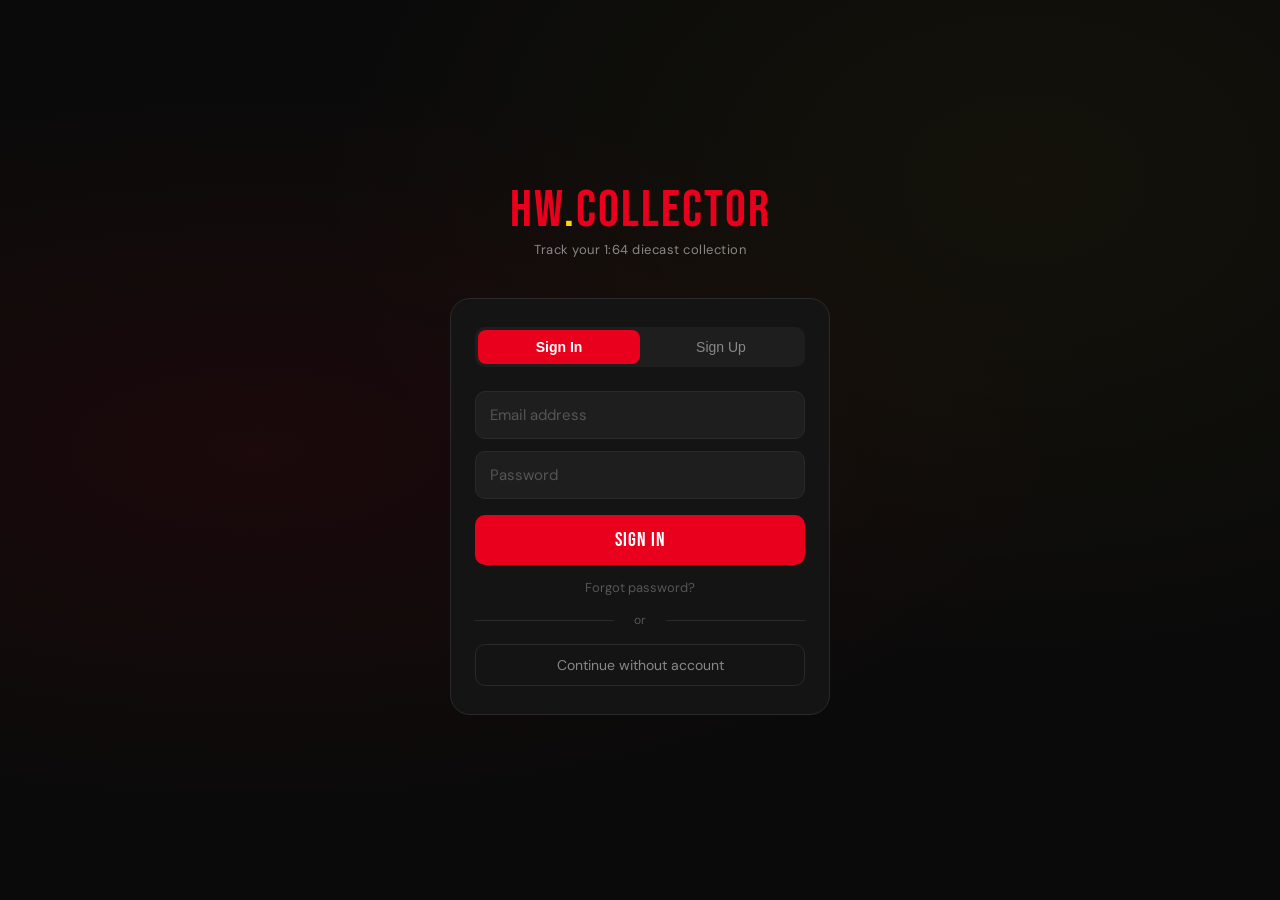
<file: index.html>
<!DOCTYPE html>
<html lang="en">
<head>
<script>
if('serviceWorker' in navigator){
  navigator.serviceWorker.getRegistrations().then(function(registrations){
    for(let registration of registrations){
      registration.unregister();
    }
  });
}
</script>
<meta charset="UTF-8">
<meta name="viewport" content="width=device-width, initial-scale=1.0, maximum-scale=1.0, user-scalable=no">
<meta name="theme-color" content="#E8001C">
<meta name="mobile-web-app-capable" content="yes">
<meta name="apple-mobile-web-app-capable" content="yes">
<meta name="apple-mobile-web-app-status-bar-style" content="black-translucent">
<meta name="apple-mobile-web-app-title" content="HW Collector">
<meta name="description" content="Track your Hot Wheels diecast collection. 1400+ models, 2023–2026.">
<title>HW Collector</title>
<link rel="manifest" href="manifest.json">
<link rel="preconnect" href="https://fonts.googleapis.com">
<link href="https://fonts.googleapis.com/css2?family=Bebas+Neue&family=DM+Sans:wght@400;500;600&display=swap" rel="stylesheet">
<link rel="stylesheet" href="css/main.css">
<link rel="stylesheet" href="css/auth.css">
</head>
<body>

<!-- AUTH SCREEN -->
<div id="auth-screen">
  <div class="auth-logo">HW<span>.</span>COLLECTOR</div>
  <div class="auth-tagline">Track your 1:64 diecast collection</div>
  <div class="auth-card">

    <!-- LOGIN / SIGNUP VIEW -->
    <div id="auth-login-view" autocomplete="off">
      <div class="auth-tabs">
        <button class="auth-tab active" onclick="switchAuthTab('login')">Sign In</button>
        <button class="auth-tab" onclick="switchAuthTab('signup')">Sign Up</button>
      </div>
      <div id="auth-error" class="auth-error"></div>
      <input type="email" id="auth-email" class="auth-input" placeholder="Email address" autocomplete="off">
      <input type="password" id="auth-password" class="auth-input" placeholder="Password" autocomplete="new-password">
      <div id="auth-name-wrap" style="display:none">
        <input type="text" id="auth-name" class="auth-input" placeholder="Display name (optional)">
      </div>
      <button class="auth-btn" id="auth-submit-btn" onclick="handleAuth()">SIGN IN</button>
      <a class="auth-forgot-link" onclick="showForgotPassword()">Forgot password?</a>
      <div class="auth-divider">or</div>
      <button class="auth-guest" onclick="continueAsGuest()">Continue without account</button>
    </div>

    <!-- RESET PASSWORD VIEW -->
    <div id="auth-reset-view" style="display:none">
      <div class="auth-reset-title">Reset Password</div>
      <div class="auth-reset-desc">Enter your email and we'll send you a reset link.</div>
      <div id="auth-reset-error" class="auth-error"></div>
      <input type="email" id="reset-email" class="auth-input" placeholder="Email address" autocomplete="email">
      <button class="auth-btn" onclick="sendResetLink()">SEND RESET LINK</button>
      <a class="auth-forgot-link" onclick="showLoginView()">← Back to login</a>
    </div>

    <!-- RESET SUCCESS VIEW -->
    <div id="auth-reset-success" style="display:none">
      <div class="auth-reset-icon">✉️</div>
      <div class="auth-reset-title">Check your email</div>
      <div class="auth-reset-desc">We sent a password reset link to your inbox.</div>
      <a class="auth-forgot-link" onclick="showLoginView()">← Back to login</a>
    </div>

  </div>
</div>

<!-- MAIN APP -->
<div id="app" style="display:none">
  <div id="header">
    <div id="header-top">
      <div class="app-wordmark">HW<span>.</span>COLLECTOR</div>
      <button id="user-btn" onclick="openAccount()">👤</button>
    </div>
    <div id="progress-wrap">
      <div id="progress-bar-bg"><div id="progress-fill" style="width:0%"></div></div>
      <div id="progress-stats">
        <span><strong id="stat-owned">0</strong> owned</span>
        <span id="stat-pct" style="color:var(--red);font-weight:700">0%</span>
        <span><strong id="stat-total">0</strong> models</span>
      </div>
    </div>
  </div>

  <div id="year-bar"></div>

  <div id="controls">
    <input type="search" id="search" placeholder="Search name, Col# (042), Toy# (HYW18)…" autocomplete="off" autocorrect="off" spellcheck="false">
    <div id="search-result-count"></div>
    <div class="filter-row">
      <select id="filter-series"><option value="">All series</option></select>
      <div class="tabs">
        <button class="tab active" onclick="setTab('all')">All<span class="tab-count" id="tc-all"></span></button>
        <button class="tab" onclick="setTab('owned')">Owned<span class="tab-count" id="tc-owned"></span></button>
        <button class="tab" onclick="setTab('missing')">Missing<span class="tab-count" id="tc-missing"></span></button>
        <button class="tab" onclick="setTab('new')">New<span class="tab-count" id="tc-new"></span></button>
        <button class="tab" onclick="setTab('wish')">Wish<span class="tab-count" id="tc-wish"></span></button>
      </div>
    </div>
  </div>

  <div id="list-wrap">
    <div id="list"></div>
    <div id="empty">
      <div id="empty-icon">🔍</div>
      <div id="empty-text">No results found</div>
    </div>
  </div>
</div>

<!-- DETAIL MODAL -->
<div id="detail-modal" onclick="if(event.target===this)closeDetail()">
  <div id="detail-card">
    <div class="detail-drag"></div>
    <button id="close-detail" onclick="closeDetail()">✕</button>
    <div class="detail-photo-wrap" id="detail-photo-wrap" onclick="openCamera()">
      <img id="detail-photo" alt="Car photo">
      <div class="detail-no-photo" id="detail-no-photo">
        <div class="detail-no-photo-icon">📷</div>
        <div class="detail-no-photo-text">Tap to add photo</div>
      </div>
      <button class="detail-photo-del" id="detail-photo-del" onclick="event.stopPropagation();deletePhoto()">✕</button>
      <button class="detail-photo-change" id="detail-photo-change" onclick="event.stopPropagation();openCamera()">📷 Change</button>
    </div>
    <div class="detail-body">
      <div id="detail-name">—</div>
      <div id="detail-meta"></div>
      <div id="detail-rows"></div>
      <div class="detail-actions">
        <button class="btn-owned not-owned" id="btn-owned" onclick="toggleOwned()">+ Add to collection</button>
        <button class="btn-wish" id="btn-wish" onclick="toggleWish()" title="Add to wishlist">🎯</button>
      </div>
    </div>
  </div>
</div>

<!-- CAMERA MODAL -->
<div id="camera-modal">
  <div class="camera-header">
    <span class="camera-title" id="camera-car-name">Take Photo</span>
    <button id="close-camera" onclick="closeCamera()">✕</button>
  </div>
  <div class="camera-viewfinder">
    <video id="camera-video" autoplay muted playsinline></video>
    <div class="camera-guide">
      <div class="camera-guide-box">
        <div class="camera-guide-label">Center the car in the frame</div>
      </div>
    </div>
    <div id="camera-flash"></div>
  </div>
  <div class="camera-controls">
    <div class="cam-side-btn" id="cam-gallery-btn" onclick="openGallery()" style="cursor:pointer">
      <img id="cam-gallery-img" alt="Last photo">
      <span id="cam-gallery-icon">🖼️</span>
      <span class="cam-side-label">Gallery</span>
      <input type="file" id="gallery-input" accept="image/*" style="display:none" onchange="handleGalleryPhoto(event)">
    </div>
    <button id="shutter" onclick="shootPhoto()"><div class="shutter-inner"></div></button>
    <button class="cam-flip" onclick="flipCamera()">🔄</button>
  </div>
</div>

<!-- PREMIUM MODAL -->
<div id="premium-modal">
  <div class="premium-card">
    <div class="premium-icon">⭐</div>
    <div class="premium-title">GO PREMIUM</div>
    <div class="premium-desc">Unlock the full HW Collector experience for serious collectors.</div>
    <div class="premium-features">
      <div class="premium-feat"><span class="premium-feat-icon">📅</span><span>All years: 2023, 2024, 2025, 2026</span></div>
      <div class="premium-feat"><span class="premium-feat-icon">☁️</span><span>Sync across all your devices</span></div>
      <div class="premium-feat"><span class="premium-feat-icon">📸</span><span>Unlimited car photos</span></div>
      <div class="premium-feat"><span class="premium-feat-icon">🎯</span><span>Wishlist — track what you need</span></div>
      <div class="premium-feat"><span class="premium-feat-icon">📊</span><span>Collection stats &amp; series progress</span></div>
    </div>
    <button class="btn-premium" onclick="upgradePremium()">UNLOCK — $2.99</button>
    <button class="btn-premium-cancel" onclick="closePremium()">Maybe later</button>
  </div>
</div>

<!-- ACCOUNT MODAL -->
<div id="account-modal" onclick="if(event.target===this)closeAccount()">
  <div class="account-card">
    <div class="detail-drag"></div>
    <div class="account-email" id="account-email-label"></div>
    <div class="account-row" onclick="openPremium()">
      <span class="account-row-icon">⭐</span>
      <span class="account-row-text" id="premium-row-text">Upgrade to Premium</span>
      <span style="color:var(--text3);font-size:18px">›</span>
    </div>
    <div class="account-row" onclick="exportData()">
      <span class="account-row-icon">📤</span>
      <span class="account-row-text">Export collection (CSV)</span>
      <span style="color:var(--text3);font-size:18px">›</span>
    </div>
    <div class="account-row" onclick="signOut()">
      <span class="account-row-icon">🚪</span>
      <span class="account-row-text danger">Sign out</span>
    </div>
  </div>
</div>

<!-- PASSWORD RECOVERY SCREEN -->
<div id="reset-screen" style="display:none">
  <div class="auth-logo">HW<span>.</span>COLLECTOR</div>
  <div class="auth-tagline">Set your new password</div>
  <div class="auth-card">
    <div id="reset-screen-form">
      <div class="auth-reset-title">New Password</div>
      <div class="auth-reset-desc">Choose a strong password for your account.</div>
      <div id="reset-screen-error" class="auth-error"></div>
      <input type="password" id="new-password" class="auth-input" placeholder="New password (min. 6 characters)" autocomplete="new-password">
      <input type="password" id="confirm-password" class="auth-input" placeholder="Confirm new password" autocomplete="new-password">
      <button class="auth-btn" onclick="setNewPassword()">SET NEW PASSWORD</button>
    </div>
    <div id="reset-screen-success" style="display:none">
      <div class="auth-reset-icon">✅</div>
      <div class="auth-reset-title">Password updated!</div>
      <div class="auth-reset-desc">You can now sign in with your new password.</div>
      <button class="auth-btn" onclick="showAuthScreen()">SIGN IN</button>
    </div>
  </div>
</div>

<script src="js/config.js"></script>
<script src="js/data.js"></script>
<script src="js/db.js"></script>
<script src="js/auth.js"></script>
<script src="js/collection.js"></script>
<script src="js/premium.js"></script>
<script src="js/camera.js"></script>
<script src="js/ui.js"></script>
<script src="js/render.js"></script>
<script>
history.pushState(null, '', window.location.pathname);
window.addEventListener('popstate', function(e) {
  if(document.getElementById('detail-modal').classList.contains('open')){
    closeDetail(); return;
  }
  if(document.getElementById('camera-modal').classList.contains('open')){
    closeCamera(); return;
  }
  if(document.getElementById('premium-modal').classList.contains('open')){
    closePremium(); return;
  }
  if(document.getElementById('account-modal').classList.contains('open')){
    closeAccount(); return;
  }
  history.pushState(null, '', window.location.pathname);
});
</script>
</body>
</html>
</file>
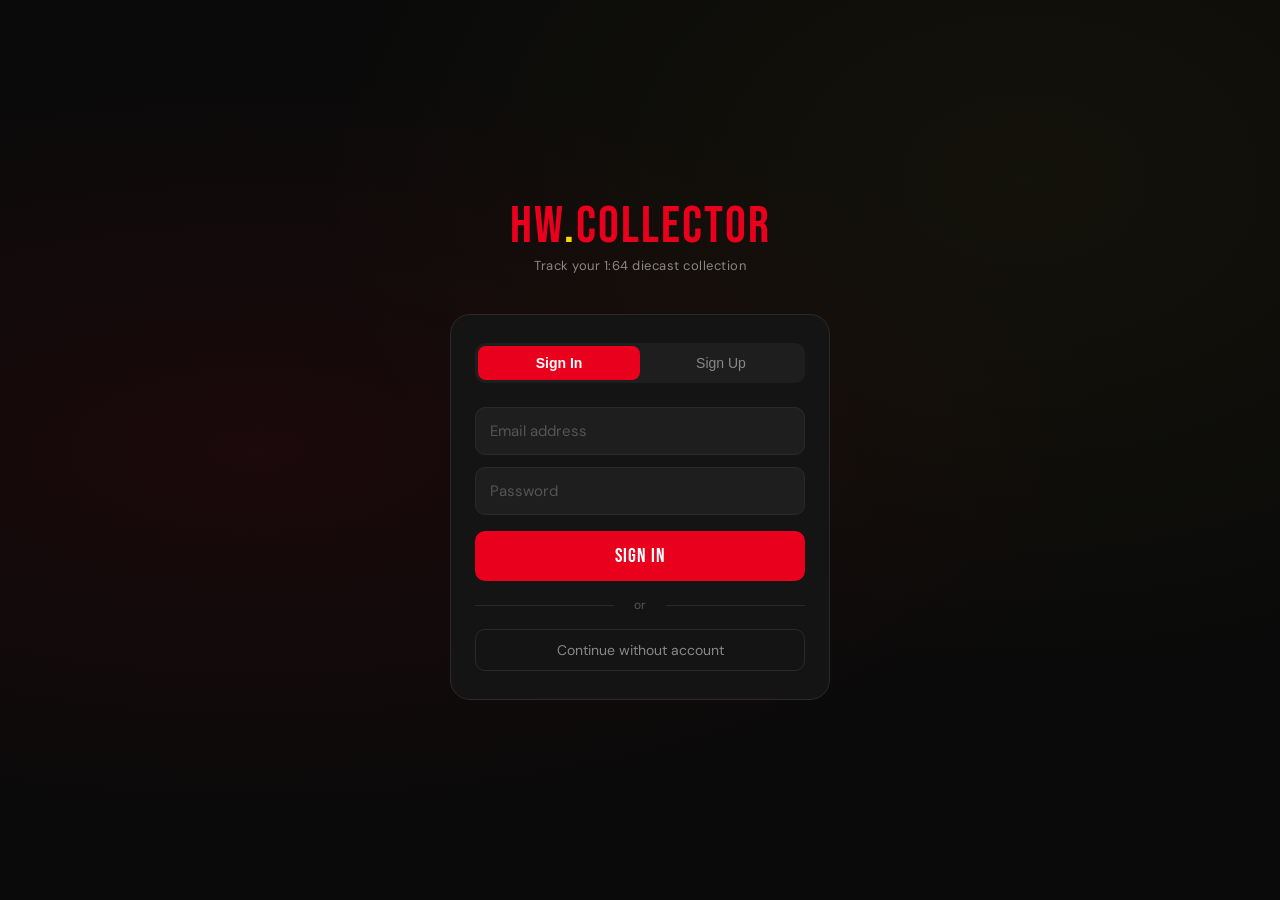
<file: hw-collector/index.html>
<!DOCTYPE html>
<html lang="en">
<head>
<meta charset="UTF-8">
<meta name="viewport" content="width=device-width, initial-scale=1.0, maximum-scale=1.0, user-scalable=no">
<meta name="theme-color" content="#E8001C">
<meta name="mobile-web-app-capable" content="yes">
<meta name="apple-mobile-web-app-capable" content="yes">
<meta name="apple-mobile-web-app-status-bar-style" content="black-translucent">
<meta name="apple-mobile-web-app-title" content="HW Collector">
<meta name="description" content="Track your Hot Wheels diecast collection. 1400+ models, 2023–2026.">
<title>HW Collector</title>
<link rel="manifest" href="manifest.json">
<link rel="preconnect" href="https://fonts.googleapis.com">
<link href="https://fonts.googleapis.com/css2?family=Bebas+Neue&family=DM+Sans:wght@400;500;600&display=swap" rel="stylesheet">
<style>
:root {
  --red:#E8001C;
  --red2:#b50016;
  --yellow:#FFD700;
  --bg:#0a0a0a;
  --surface:#141414;
  --surface2:#1e1e1e;
  --surface3:#282828;
  --border:#2a2a2a;
  --text:#f0f0f0;
  --text2:#888;
  --text3:#555;
  --owned:#16a34a;
  --owned-bg:rgba(22,163,74,.1);
  --wish:#d97706;
  --wish-bg:rgba(217,119,6,.08);
  --premium:#f59e0b;
  --radius:12px;
  --font-display:'Bebas Neue',sans-serif;
  --font-body:'DM Sans',sans-serif;
}
*{box-sizing:border-box;margin:0;padding:0;-webkit-tap-highlight-color:transparent}
html,body{height:100%;background:var(--bg);color:var(--text);font-family:var(--font-body);overflow:hidden}

/* ===== AUTH SCREEN ===== */
#auth-screen{
  display:flex;flex-direction:column;align-items:center;justify-content:center;
  min-height:100vh;padding:24px;background:var(--bg);
  background-image:radial-gradient(ellipse at 20% 50%, rgba(232,0,28,.08) 0%, transparent 60%),
                   radial-gradient(ellipse at 80% 20%, rgba(255,215,0,.04) 0%, transparent 50%);
}
.auth-logo{
  font-family:var(--font-display);font-size:52px;letter-spacing:2px;
  color:var(--red);line-height:1;margin-bottom:4px;
}
.auth-logo span{color:var(--yellow)}
.auth-tagline{font-size:13px;color:var(--text2);margin-bottom:40px;letter-spacing:0.5px}
.auth-card{
  width:100%;max-width:380px;background:var(--surface);
  border:1px solid var(--border);border-radius:20px;padding:28px 24px;
}
.auth-tabs{display:flex;gap:0;margin-bottom:24px;background:var(--surface2);border-radius:10px;padding:3px}
.auth-tab{
  flex:1;padding:9px;text-align:center;border-radius:8px;cursor:pointer;
  font-size:14px;font-weight:500;color:var(--text2);transition:all .2s;border:none;background:none;
}
.auth-tab.active{background:var(--red);color:#fff;font-weight:600}
.auth-input{
  width:100%;background:var(--surface2);border:1px solid var(--border);
  border-radius:10px;color:var(--text);font-family:var(--font-body);
  font-size:15px;padding:13px 14px;outline:none;margin-bottom:12px;transition:border .2s;
}
.auth-input:focus{border-color:var(--red)}
.auth-input::placeholder{color:var(--text3)}
.auth-btn{
  width:100%;background:var(--red);border:none;border-radius:10px;
  color:#fff;font-family:var(--font-display);font-size:20px;letter-spacing:1px;
  padding:13px;cursor:pointer;transition:background .15s;margin-top:4px;
}
.auth-btn:active{background:var(--red2)}
.auth-divider{text-align:center;color:var(--text3);font-size:12px;margin:16px 0;position:relative}
.auth-divider::before,.auth-divider::after{content:'';position:absolute;top:50%;width:42%;height:1px;background:var(--border)}
.auth-divider::before{left:0}.auth-divider::after{right:0}
.auth-guest{
  width:100%;background:none;border:1px solid var(--border);border-radius:10px;
  color:var(--text2);font-family:var(--font-body);font-size:14px;
  padding:11px;cursor:pointer;transition:all .15s;
}
.auth-guest:active{border-color:var(--text2);color:var(--text)}
.auth-error{background:rgba(232,0,28,.12);border:1px solid rgba(232,0,28,.3);border-radius:8px;padding:10px 12px;font-size:13px;color:#ff6b6b;margin-bottom:12px;display:none}

/* ===== HEADER ===== */
#header{
  background:var(--surface);border-bottom:1px solid var(--border);
  padding:10px 14px 8px;flex-shrink:0;
}
#header-top{display:flex;align-items:center;gap:10px}
.app-wordmark{
  font-family:var(--font-display);font-size:22px;letter-spacing:1px;
  color:var(--text);flex:1;
}
.app-wordmark span{color:var(--red)}
#user-btn{
  background:var(--surface2);border:1px solid var(--border);border-radius:8px;
  color:var(--text2);font-size:18px;width:36px;height:36px;cursor:pointer;
  display:flex;align-items:center;justify-content:center;flex-shrink:0;
}

/* Progress */
#progress-wrap{margin-top:8px}
#progress-bar-bg{background:var(--surface2);border-radius:4px;height:4px;overflow:hidden;margin-bottom:3px}
#progress-fill{height:100%;background:linear-gradient(90deg,var(--red),var(--yellow));border-radius:4px;transition:width .5s cubic-bezier(.4,0,.2,1)}
#progress-stats{display:flex;justify-content:space-between;font-size:10px;color:var(--text2);font-weight:500}
#progress-stats strong{color:var(--text);font-size:11px}

/* Year selector */
#year-bar{
  display:flex;gap:6px;padding:10px 14px;overflow-x:auto;scrollbar-width:none;flex-shrink:0;
  background:var(--surface);border-bottom:1px solid var(--border);
}
#year-bar::-webkit-scrollbar{display:none}
.year-pill{
  flex-shrink:0;background:var(--surface2);border:1px solid var(--border);
  border-radius:20px;padding:6px 14px;cursor:pointer;transition:all .15s;
  display:flex;flex-direction:column;align-items:center;gap:1px;
}
.year-pill.active{background:var(--red);border-color:var(--red)}
.year-pill-num{font-family:var(--font-display);font-size:18px;letter-spacing:1px;color:var(--text2);line-height:1}
.year-pill.active .year-pill-num{color:#fff}
.year-pill-pct{font-size:9px;color:var(--text3);font-weight:600}
.year-pill.active .year-pill-pct{color:rgba(255,255,255,.7)}
.year-pill-lock{font-size:10px}

/* ===== CONTROLS ===== */
#controls{background:var(--surface);border-bottom:1px solid var(--border);padding:8px 12px;flex-shrink:0}
#search{
  width:100%;background:var(--surface2);border:1px solid var(--border);
  border-radius:10px;color:var(--text);font-family:var(--font-body);
  font-size:15px;padding:9px 12px 9px 36px;outline:none;
  background-image:url("data:image/svg+xml,%3Csvg xmlns='http://www.w3.org/2000/svg' width='16' height='16' viewBox='0 0 24 24' fill='none' stroke='%23555' stroke-width='2'%3E%3Ccircle cx='11' cy='11' r='8'/%3E%3Cpath d='m21 21-4.35-4.35'/%3E%3C/svg%3E");
  background-repeat:no-repeat;background-position:11px center;
  margin-bottom:8px;
}
#search:focus{border-color:var(--red)}
#search::placeholder{color:var(--text3)}
.filter-row{display:flex;gap:6px;align-items:center}
#filter-series{
  flex:1;background:var(--surface2);border:1px solid var(--border);
  border-radius:10px;color:var(--text);font-family:var(--font-body);
  font-size:13px;padding:8px 10px;outline:none;
}
.tabs{display:flex;gap:4px;flex:1}
.tab{
  flex:1;background:var(--surface2);border:1px solid var(--border);
  border-radius:8px;color:var(--text2);font-family:var(--font-body);
  font-size:11px;font-weight:600;padding:6px 2px;text-align:center;
  cursor:pointer;transition:all .15s;letter-spacing:0.2px;
}
.tab.active{background:var(--red);border-color:var(--red);color:#fff}
.tab-count{font-size:9px;opacity:.7;display:block}

/* ===== LIST ===== */
#list-wrap{overflow-y:auto;-webkit-overflow-scrolling:touch;flex:1}
.car-item{
  display:flex;align-items:center;gap:10px;padding:10px 14px;
  border-bottom:1px solid var(--border);cursor:pointer;
  transition:background .1s;position:relative;
}
.car-item:active{background:var(--surface2)}
.car-item.owned{background:var(--owned-bg)}
.car-item.wished{background:var(--wish-bg)}
.car-col{
  font-family:var(--font-display);font-size:15px;color:var(--text3);
  min-width:30px;text-align:center;letter-spacing:0.5px;
}
.car-thumb{
  width:48px;height:34px;border-radius:6px;background:var(--surface2);
  flex-shrink:0;overflow:hidden;display:flex;align-items:center;justify-content:center;
  font-size:16px;position:relative;
}
.car-thumb img{width:100%;height:100%;object-fit:cover}
.car-thumb-icon{opacity:.4;font-size:18px}
.car-info{flex:1;min-width:0}
.car-name{
  font-size:14px;font-weight:600;white-space:nowrap;overflow:hidden;
  text-overflow:ellipsis;color:var(--text);margin-bottom:3px;
}
.car-name-note{font-size:11px;font-weight:400;color:var(--text2)}
.car-sub{display:flex;align-items:center;gap:5px;flex-wrap:nowrap;overflow:hidden}
.series-badge{
  font-size:9px;font-weight:700;padding:2px 6px;border-radius:4px;
  white-space:nowrap;overflow:hidden;text-overflow:ellipsis;max-width:110px;
  flex-shrink:0;letter-spacing:0.3px;text-transform:uppercase;
}
.series-num{font-size:10px;color:var(--text3);white-space:nowrap}
.tag{
  font-size:8px;font-weight:700;padding:1px 4px;border-radius:3px;
  letter-spacing:0.3px;text-transform:uppercase;flex-shrink:0;
}
.tag-sth{background:#78350f;color:#fbbf24}
.tag-th{background:#14532d;color:#4ade80}
.tag-new{background:#1e3a5f;color:#60a5fa}
.tag-excl{background:#3b0764;color:#c084fc}
.tag-wish{background:#78350f;color:#fdba74}

.car-actions{display:flex;align-items:center;gap:6px;flex-shrink:0}
.owned-btn{
  width:28px;height:28px;border-radius:50%;border:2px solid var(--border);
  background:none;cursor:pointer;display:flex;align-items:center;
  justify-content:center;transition:all .15s;flex-shrink:0;
}
.owned-btn.yes{background:var(--owned);border-color:var(--owned)}
.owned-btn.yes::after{
  content:'';width:6px;height:5px;
  border-left:2px solid #fff;border-bottom:2px solid #fff;
  transform:rotate(-45deg) translateY(-1px);display:block;
}
.wish-btn{
  width:24px;height:24px;border-radius:50%;border:none;
  background:none;cursor:pointer;font-size:14px;
  display:flex;align-items:center;justify-content:center;
  opacity:.35;transition:opacity .15s;
}
.wish-btn.active{opacity:1}

/* ===== EMPTY / COMING SOON ===== */
#empty{display:none;flex-direction:column;align-items:center;justify-content:center;gap:12px;padding:48px 20px;color:var(--text2);text-align:center}
#empty-icon{font-size:48px;opacity:.3}
#empty-text{font-size:14px}

/* ===== DETAIL MODAL ===== */
#detail-modal{
  display:none;position:fixed;inset:0;background:rgba(0,0,0,.8);
  z-index:200;align-items:flex-end;backdrop-filter:blur(4px);
}
#detail-modal.open{display:flex}
#detail-card{
  background:var(--surface);border-radius:20px 20px 0 0;width:100%;
  max-height:90vh;overflow-y:auto;padding:0 0 40px;
  animation:slide-up .28s cubic-bezier(.32,0,.67,0);position:relative;
}
@keyframes slide-up{from{transform:translateY(100%)}to{transform:none}}
.detail-drag{width:36px;height:4px;background:var(--border);border-radius:2px;margin:12px auto 0}
#close-detail{
  position:absolute;top:14px;right:14px;background:var(--surface2);
  border:none;border-radius:50%;width:30px;height:30px;
  display:flex;align-items:center;justify-content:center;
  font-size:16px;cursor:pointer;color:var(--text2);
}
.detail-photo-wrap{
  width:100%;height:200px;background:var(--surface2);
  overflow:hidden;cursor:pointer;position:relative;flex-shrink:0;
  display:flex;align-items:center;justify-content:center;
  margin-top:8px;
}
.detail-photo-wrap img{width:100%;height:100%;object-fit:cover;display:none}
.detail-no-photo{display:flex;flex-direction:column;align-items:center;gap:6px}
.detail-no-photo-icon{font-size:32px;opacity:.3}
.detail-no-photo-text{font-size:12px;color:var(--text3)}
.detail-photo-del{
  position:absolute;top:10px;right:10px;background:rgba(0,0,0,.6);
  border:none;border-radius:50%;width:32px;height:32px;color:#fff;
  font-size:14px;cursor:pointer;display:none;align-items:center;justify-content:center;
}
.detail-photo-change{
  position:absolute;bottom:10px;right:10px;background:rgba(0,0,0,.65);
  border:none;border-radius:8px;color:#fff;font-size:12px;font-weight:600;
  padding:5px 10px;cursor:pointer;display:none;
}
.detail-body{padding:16px 18px 0}
#detail-name{font-family:var(--font-display);font-size:26px;letter-spacing:0.5px;margin-bottom:6px;line-height:1.1}
#detail-meta{display:flex;gap:6px;flex-wrap:wrap;margin-bottom:16px}
.detail-row{
  display:flex;justify-content:space-between;align-items:center;
  padding:9px 0;border-bottom:1px solid var(--border);font-size:13px;
}
.detail-row-label{color:var(--text2)}
.detail-row-val{font-weight:600;text-align:right;max-width:60%}
.detail-actions{display:flex;gap:8px;margin-top:18px}
.btn-owned{
  flex:1;padding:13px;border-radius:12px;border:none;
  font-family:var(--font-display);font-size:20px;letter-spacing:0.5px;
  cursor:pointer;transition:all .15s;
}
.btn-owned.not-owned{background:var(--red);color:#fff}
.btn-owned.owned{background:var(--owned-bg);border:2px solid var(--owned);color:var(--owned)}
.btn-wish{
  padding:13px 14px;border-radius:12px;border:1px solid var(--border);
  background:var(--surface2);font-size:18px;cursor:pointer;transition:all .15s;
}
.btn-wish.active{background:var(--wish-bg);border-color:var(--wish)}

/* ===== CAMERA ===== */
#camera-modal{
  display:none;position:fixed;inset:0;background:#000;z-index:300;flex-direction:column;
}
#camera-modal.open{display:flex}
.camera-header{
  background:var(--red);padding:12px 16px;display:flex;align-items:center;gap:10px;flex-shrink:0;
}
.camera-title{font-family:var(--font-display);font-size:20px;letter-spacing:1px;color:#fff;flex:1;white-space:nowrap;overflow:hidden;text-overflow:ellipsis}
#close-camera{background:none;border:none;color:#fff;font-size:26px;cursor:pointer;line-height:1}
.camera-viewfinder{flex:1;position:relative;overflow:hidden}
#camera-video{width:100%;height:100%;object-fit:cover}
.camera-guide{
  position:absolute;inset:0;display:flex;align-items:center;justify-content:center;
  pointer-events:none;
}
.camera-guide-box{
  width:82%;max-width:340px;aspect-ratio:4/3;
  border:2px solid rgba(255,215,0,.75);border-radius:10px;
  box-shadow:0 0 0 3000px rgba(0,0,0,.4);position:relative;
}
.camera-guide-label{
  position:absolute;top:-26px;left:50%;transform:translateX(-50%);
  background:rgba(0,0,0,.6);color:var(--yellow);font-size:11px;font-weight:600;
  padding:3px 10px;border-radius:20px;white-space:nowrap;
}
#camera-flash{position:absolute;inset:0;background:#fff;opacity:0;pointer-events:none}
.camera-controls{
  background:#0d0d0d;padding:20px 20px 40px;
  display:flex;align-items:center;justify-content:space-around;flex-shrink:0;
}
.cam-side-btn{
  width:52px;height:52px;border-radius:12px;background:var(--surface2);
  border:1px solid var(--border);cursor:pointer;display:flex;flex-direction:column;
  align-items:center;justify-content:center;gap:3px;overflow:hidden;
}
.cam-side-label{font-size:9px;color:var(--text2);font-weight:600}
#cam-gallery-img{width:100%;height:100%;object-fit:cover;display:none}
#cam-gallery-icon{font-size:20px}
#shutter{
  width:74px;height:74px;border-radius:50%;background:#fff;
  border:5px solid #666;cursor:pointer;display:flex;align-items:center;
  justify-content:center;transition:transform .1s;flex-shrink:0;
}
#shutter:active{transform:scale(.9)}
.shutter-inner{width:56px;height:56px;border-radius:50%;background:#fff;border:2px solid #ccc}
.cam-flip{
  width:52px;height:52px;border-radius:50%;background:var(--surface2);
  border:1px solid var(--border);cursor:pointer;font-size:22px;
  display:flex;align-items:center;justify-content:center;
}

/* ===== PREMIUM MODAL ===== */
#premium-modal{
  display:none;position:fixed;inset:0;background:rgba(0,0,0,.85);
  z-index:400;align-items:center;justify-content:center;padding:20px;
  backdrop-filter:blur(6px);
}
#premium-modal.open{display:flex}
.premium-card{
  background:var(--surface);border:1px solid var(--border);
  border-radius:20px;padding:28px 24px;max-width:360px;width:100%;
  text-align:center;
}
.premium-icon{font-size:48px;margin-bottom:12px}
.premium-title{font-family:var(--font-display);font-size:32px;letter-spacing:1px;color:var(--premium);margin-bottom:8px}
.premium-desc{font-size:13px;color:var(--text2);line-height:1.6;margin-bottom:20px}
.premium-features{text-align:left;margin-bottom:24px;display:flex;flex-direction:column;gap:8px}
.premium-feat{display:flex;align-items:center;gap:10px;font-size:13px}
.premium-feat-icon{font-size:16px;width:24px;text-align:center;flex-shrink:0}
.btn-premium{
  width:100%;background:var(--premium);border:none;border-radius:12px;
  color:#000;font-family:var(--font-display);font-size:22px;letter-spacing:0.5px;
  padding:13px;cursor:pointer;margin-bottom:10px;transition:opacity .15s;
}
.btn-premium:active{opacity:.85}
.btn-premium-cancel{
  width:100%;background:none;border:none;color:var(--text2);
  font-size:13px;cursor:pointer;padding:8px;
}

/* ===== ACCOUNT MODAL ===== */
#account-modal{
  display:none;position:fixed;inset:0;background:rgba(0,0,0,.8);
  z-index:400;align-items:flex-end;
}
#account-modal.open{display:flex}
.account-card{
  background:var(--surface);border-radius:20px 20px 0 0;width:100%;
  padding:20px 20px 44px;animation:slide-up .25s ease;
}
.account-email{font-size:13px;color:var(--text2);margin-bottom:16px;text-align:center}
.account-row{
  display:flex;align-items:center;gap:12px;padding:14px 0;
  border-bottom:1px solid var(--border);cursor:pointer;
}
.account-row-icon{font-size:20px;width:28px;text-align:center}
.account-row-text{font-size:14px;font-weight:500;flex:1}
.account-row-text.danger{color:#ef4444}

/* ===== SERIES COLORS ===== */
.s-dream{background:#1a1a1a;color:#999;border:1px solid #333}
.s-batman{background:#0d0d0d;color:#aaa;border:1px solid #444}
.s-screen{background:#1a1050;color:#8888ff}
.s-designed{background:#2a0a42;color:#cc88ff}
.s-metro{background:#1a1a1a;color:#888;border:1px solid #333}
.s-ev{background:#0a2a0a;color:#44cc66}
.s-artcars{background:#2a2800;color:#ddcc00}
.s-jimports{background:#001a2a;color:#44aaff}
.s-raycers{background:#0d0d0d;color:#888;border:1px solid #444}
.s-fresh{background:#002828;color:#44cccc}
.s-response{background:#111;color:#888;border:1px solid #333}
.s-trucks{background:#281200;color:#cc7700}
.s-rideons{background:#001e28;color:#44aacc}
.s-rod{background:#1a1a1a;color:#888;border:1px solid #333}
.s-modified{background:#111;color:#777;border:1px solid #333}
.s-reverse{background:#002200;color:#44bb44}
.s-moto{background:#001828;color:#44aadd}
.s-race{background:#0d0d0d;color:#888;border:1px solid #333}
.s-dirt{background:#1e1000;color:#bb8833}
.s-compact{background:#1a001a;color:#cc66aa}
.s-celebration{background:#001828;color:#44aacc}
.s-7090s{background:#281600;color:#ddaa44}
.s-exotics{background:#0a2200;color:#55cc44}
.s-muscle{background:#280a00;color:#ee6622}
.s-safari{background:#281000;color:#bb7722}
.s-track{background:#280000;color:#ee4444}
.s-mustang{background:#280000;color:#ee5555}
.s-experimot{background:#282600;color:#dddd00}
.s-letsrace{background:#280000;color:#ee4444}
.s-foodie{background:#282400;color:#eeee00}
.s-wildwide{background:#001028;color:#4466cc}
.s-red{background:#280000;color:#ff4444}
.s-peak{background:#281e00;color:#ddbb44}
.s-wagons{background:#281600;color:#cc8833}
.s-champs{background:#281000;color:#cc7722}
.s-retro{background:#1e0a00;color:#cc8855}
.s-90s{background:#1a0a1a;color:#cc88cc}
.s-rolling{background:#1a1a1a;color:#888;border:1px solid #333}
.s-vans{background:#0a1428;color:#6688cc}
.s-qmh{background:#1a0a00;color:#dd8833}
.s-euro{background:#000018;color:#6666ff}
.s-f1{background:#280000;color:#ff6666}
.s-tooned{background:#280022;color:#ff66bb}
.s-drag{background:#280000;color:#cc3333}
.s-then{background:#281600;color:#ddaa44}
.s-nightspeed{background:#080028;color:#8888ff}
.s-layin{background:#1a0a1a;color:#cc88cc}
.s-droptops{background:#001828;color:#44aacc}
.s-mods{background:#0d0d0d;color:#777;border:1px solid #333}
.s-ferrari{background:#280000;color:#ff4444}
.s-mattel{background:#001428;color:#4488cc}
.s-heavy{background:#281000;color:#cc8833}
.s-starting{background:#281e00;color:#ddbb44}
.s-default{background:var(--surface2);color:var(--text2);border:1px solid var(--border)}

/* ===== LAYOUT ===== */
#app{display:flex;flex-direction:column;height:100vh;overflow:hidden}
</style>
</head>
<body>

<!-- AUTH SCREEN -->
<div id="auth-screen">
  <div class="auth-logo">HW<span>.</span>COLLECTOR</div>
  <div class="auth-tagline">Track your 1:64 diecast collection</div>
  <div class="auth-card">
    <div class="auth-tabs">
      <button class="auth-tab active" onclick="switchAuthTab('login')">Sign In</button>
      <button class="auth-tab" onclick="switchAuthTab('signup')">Sign Up</button>
    </div>
    <div id="auth-error" class="auth-error"></div>
    <input type="email" id="auth-email" class="auth-input" placeholder="Email address" autocomplete="email">
    <input type="password" id="auth-password" class="auth-input" placeholder="Password" autocomplete="current-password">
    <div id="auth-name-wrap" style="display:none">
      <input type="text" id="auth-name" class="auth-input" placeholder="Display name (optional)">
    </div>
    <button class="auth-btn" id="auth-submit-btn" onclick="handleAuth()">SIGN IN</button>
    <div class="auth-divider">or</div>
    <button class="auth-guest" onclick="continueAsGuest()">Continue without account</button>
  </div>
</div>

<!-- MAIN APP -->
<div id="app" style="display:none">
  <div id="header">
    <div id="header-top">
      <div class="app-wordmark">HW<span>.</span>COLLECTOR</div>
      <button id="user-btn" onclick="openAccount()">👤</button>
    </div>
    <div id="progress-wrap">
      <div id="progress-bar-bg"><div id="progress-fill" style="width:0%"></div></div>
      <div id="progress-stats">
        <span><strong id="stat-owned">0</strong> owned</span>
        <span id="stat-pct" style="color:var(--red);font-weight:700">0%</span>
        <span><strong id="stat-total">0</strong> models</span>
      </div>
    </div>
  </div>

  <div id="year-bar"></div>

  <div id="controls">
    <input type="search" id="search" placeholder="Search name, Col# (042), Toy# (HYW18)…" autocomplete="off" autocorrect="off" spellcheck="false">
    <div class="filter-row">
      <select id="filter-series"><option value="">All series</option></select>
      <div class="tabs">
        <button class="tab active" onclick="setTab('all')">All<span class="tab-count" id="tc-all"></span></button>
        <button class="tab" onclick="setTab('owned')">Owned<span class="tab-count" id="tc-owned"></span></button>
        <button class="tab" onclick="setTab('missing')">Missing<span class="tab-count" id="tc-missing"></span></button>
        <button class="tab" onclick="setTab('new')">New<span class="tab-count" id="tc-new"></span></button>
        <button class="tab" onclick="setTab('wish')">Wish<span class="tab-count" id="tc-wish"></span></button>
      </div>
    </div>
  </div>

  <div id="list-wrap">
    <div id="list"></div>
    <div id="empty">
      <div id="empty-icon">🔍</div>
      <div id="empty-text">No results found</div>
    </div>
  </div>
</div>

<!-- DETAIL MODAL -->
<div id="detail-modal" onclick="if(event.target===this)closeDetail()">
  <div id="detail-card">
    <div class="detail-drag"></div>
    <button id="close-detail" onclick="closeDetail()">✕</button>
    <div class="detail-photo-wrap" id="detail-photo-wrap" onclick="openCamera()">
      <img id="detail-photo" alt="Car photo">
      <div class="detail-no-photo" id="detail-no-photo">
        <div class="detail-no-photo-icon">📷</div>
        <div class="detail-no-photo-text">Tap to add photo</div>
      </div>
      <button class="detail-photo-del" id="detail-photo-del" onclick="event.stopPropagation();deletePhoto()">✕</button>
      <button class="detail-photo-change" id="detail-photo-change" onclick="event.stopPropagation();openCamera()">📷 Change</button>
    </div>
    <div class="detail-body">
      <div id="detail-name">—</div>
      <div id="detail-meta"></div>
      <div id="detail-rows"></div>
      <div class="detail-actions">
        <button class="btn-owned not-owned" id="btn-owned" onclick="toggleOwned()">+ Add to collection</button>
        <button class="btn-wish" id="btn-wish" onclick="toggleWish()" title="Add to wishlist">🎯</button>
      </div>
    </div>
  </div>
</div>

<!-- CAMERA MODAL -->
<div id="camera-modal">
  <div class="camera-header">
    <span class="camera-title" id="camera-car-name">Take Photo</span>
    <button id="close-camera" onclick="closeCamera()">✕</button>
  </div>
  <div class="camera-viewfinder">
    <video id="camera-video" autoplay muted playsinline></video>
    <div class="camera-guide">
      <div class="camera-guide-box">
        <div class="camera-guide-label">Center the car in the frame</div>
      </div>
    </div>
    <div id="camera-flash"></div>
  </div>
  <div class="camera-controls">
    <div class="cam-side-btn" onclick="openGallery()" style="cursor:pointer">
      <img id="cam-gallery-img" alt="Last photo">
      <span id="cam-gallery-icon">🖼️</span>
      <span class="cam-side-label">Gallery</span>
      <input type="file" id="gallery-input" accept="image/*" style="display:none" onchange="handleGalleryPhoto(event)">
    </div>
    <button id="shutter" onclick="shootPhoto()"><div class="shutter-inner"></div></button>
    <button class="cam-flip" onclick="flipCamera()">🔄</button>
  </div>
</div>

<!-- PREMIUM MODAL -->
<div id="premium-modal">
  <div class="premium-card">
    <div class="premium-icon">⭐</div>
    <div class="premium-title">GO PREMIUM</div>
    <div class="premium-desc">Unlock the full HW Collector experience for serious collectors.</div>
    <div class="premium-features">
      <div class="premium-feat"><span class="premium-feat-icon">📅</span><span>All years: 2023, 2024, 2025, 2026</span></div>
      <div class="premium-feat"><span class="premium-feat-icon">☁️</span><span>Sync across all your devices</span></div>
      <div class="premium-feat"><span class="premium-feat-icon">📸</span><span>Unlimited car photos</span></div>
      <div class="premium-feat"><span class="premium-feat-icon">🎯</span><span>Wishlist — track what you need</span></div>
      <div class="premium-feat"><span class="premium-feat-icon">📊</span><span>Collection stats & series progress</span></div>
    </div>
    <button class="btn-premium" onclick="upgradePremium()">UNLOCK — $2.99</button>
    <button class="btn-premium-cancel" onclick="closePremium()">Maybe later</button>
  </div>
</div>

<!-- ACCOUNT MODAL -->
<div id="account-modal" onclick="if(event.target===this)closeAccount()">
  <div class="account-card">
    <div class="detail-drag"></div>
    <div class="account-email" id="account-email-label"></div>
    <div class="account-row" onclick="openPremium()">
      <span class="account-row-icon">⭐</span>
      <span class="account-row-text" id="premium-row-text">Upgrade to Premium</span>
      <span style="color:var(--text3);font-size:18px">›</span>
    </div>
    <div class="account-row" onclick="exportData()">
      <span class="account-row-icon">📤</span>
      <span class="account-row-text">Export collection (CSV)</span>
      <span style="color:var(--text3);font-size:18px">›</span>
    </div>
    <div class="account-row" onclick="signOut()">
      <span class="account-row-icon">🚪</span>
      <span class="account-row-text danger">Sign out</span>
    </div>
  </div>
</div>


<script>
const HWDATA = {};
HWDATA[2023] = [
{id:1,col:1,toy:"",name:"Volvo P1800 Gasser",series:"HW Dream Garage",seriesNum:"",tags:"New for 2023!"},
  {id:2,col:2,toy:"",name:"'87 Ford Sierra Cosworth",series:"HW: The '80s",seriesNum:"",tags:""},
  {id:3,col:3,toy:"",name:"Classic TV Series Batmobile",series:"Batman",seriesNum:"",tags:"Super Treasure Hunt"},
  {id:4,col:4,toy:"",name:"Ford Escort RS2000",series:"Retro Racers",seriesNum:"",tags:"New for 2023!"},
  {id:5,col:5,toy:"",name:"Dimachinni Veloce",series:"Retro Racers",seriesNum:"",tags:""},
  {id:6,col:6,toy:"",name:"HW K.I.T.T. Concept",series:"HW Screen Time",seriesNum:"",tags:""},
  {id:7,col:7,toy:"",name:"Bricking Trails",series:"Brick Rides",seriesNum:"",tags:""},
  {id:8,col:8,toy:"",name:"Dessert Drifter",series:"Sweet Rides",seriesNum:"",tags:"New for 2023!"},
  {id:9,col:9,toy:"",name:"Sweet Driver",series:"Sweet Rides",seriesNum:"",tags:""},
  {id:10,col:10,toy:"",name:"Raijin Express",series:"HW Haulers",seriesNum:"",tags:"Treasure Hunt"},
  {id:11,col:11,toy:"",name:"Fast-Bed Hauler",series:"HW Haulers",seriesNum:"",tags:""},
  {id:12,col:12,toy:"",name:"Roadster Bite",series:"HW Roadsters",seriesNum:"",tags:""},
  {id:13,col:13,toy:"",name:"'17 Pagani Huayra Roadster",series:"HW Roadsters",seriesNum:"",tags:""},
  {id:14,col:14,toy:"",name:"Corvette Grand Sport Roadster",series:"HW Roadsters",seriesNum:"",tags:""},
  {id:15,col:15,toy:"",name:"Track Manga",series:"HW Art Cars",seriesNum:"",tags:""},
  {id:16,col:16,toy:"",name:"70s Van",series:"HW Art Cars",seriesNum:"",tags:""},
  {id:17,col:17,toy:"",name:"LB Super Silhouette Nissan Silvia (S15)",series:"HW Modified",seriesNum:"",tags:""},
  {id:18,col:18,toy:"",name:"1970 Pontiac Firebird",series:"HW Modified",seriesNum:"",tags:""},
  {id:19,col:19,toy:"",name:"Airuption",series:"Sky Show",seriesNum:"",tags:""},
  {id:20,col:20,toy:"",name:"Nissan Patrol Custom",series:"HW J-Imports",seriesNum:"",tags:"New for 2023!"},
  {id:21,col:21,toy:"",name:"Subaru WRX STI",series:"HW J-Imports",seriesNum:"",tags:""},
  {id:22,col:22,toy:"",name:"Draggin' Wagon",series:"Experimotors",seriesNum:"",tags:"New for 2023!"},
  {id:23,col:23,toy:"",name:"Coupe Clip",series:"Experimotors",seriesNum:"",tags:""},
  {id:24,col:24,toy:"",name:"Surfin' School Bus",series:"Surf's Up",seriesNum:"",tags:""},
  {id:25,col:25,toy:"",name:"'84 Mustang SVO",series:"HW: The '80s",seriesNum:"",tags:""},
  {id:26,col:26,toy:"",name:"'80 El Camino",series:"HW: The '80s",seriesNum:"",tags:""},
  {id:27,col:27,toy:"",name:"Mercedes-Benz 300 SL",series:"Retro Racers",seriesNum:"",tags:"Super Treasure Hunt"},
  {id:28,col:28,toy:"",name:"Mazda 787B",series:"Retro Racers",seriesNum:"",tags:""},
  {id:29,col:29,toy:"",name:"Standard Kart",series:"HW Screen Time",seriesNum:"",tags:""},
  {id:30,col:30,toy:"",name:"Custom Small Block",series:"Brick Rides",seriesNum:"",tags:""},
  {id:31,col:31,toy:"",name:"Quick Bite",series:"Sweet Rides",seriesNum:"",tags:""},
  {id:32,col:32,toy:"",name:"Rodger Dodger",series:"HW Dream Garage",seriesNum:"",tags:""},
  {id:33,col:33,toy:"",name:"Baja Hauler",series:"HW Haulers",seriesNum:"",tags:""},
  {id:34,col:34,toy:"",name:"Corvette C7 Z06 Convertible",series:"HW Roadsters",seriesNum:"",tags:""},
  {id:35,col:35,toy:"",name:"Baja Bone Shaker",series:"HW Art Cars",seriesNum:"",tags:""},
  {id:36,col:36,toy:"",name:"Custom '11 Camaro",series:"HW Art Cars",seriesNum:"",tags:""},
  {id:37,col:37,toy:"",name:"Tesla Model Y",series:"HW Green Speed",seriesNum:"",tags:"New for 2023!"},
  {id:38,col:38,toy:"",name:"Porsche Panamera Turbo S E-Hybrid",series:"HW Green Speed",seriesNum:"",tags:""},
  {id:39,col:39,toy:"",name:"Turbine Sublime",series:"HW 55 Race Team",seriesNum:"",tags:""},
  {id:40,col:40,toy:"",name:"Rally Speciale",series:"HW Track Champs",seriesNum:"",tags:"New for 2023!"},
  {id:41,col:41,toy:"",name:"Hot Wired",series:"HW Track Champs",seriesNum:"",tags:""},
  {id:42,col:42,toy:"",name:"Skate Grom",series:"HW Sports",seriesNum:"",tags:""},
  {id:43,col:43,toy:"",name:"Tee'd Off 2",series:"HW Sports",seriesNum:"",tags:""},
  {id:44,col:44,toy:"",name:"2018 Bentley Continental GT3",series:"HW Modified",seriesNum:"",tags:""},
  {id:45,col:45,toy:"",name:"Poison Arrow",series:"Sky Show",seriesNum:"",tags:""},
  {id:46,col:46,toy:"",name:"2023 Nissan Z",series:"HW J-Imports",seriesNum:"",tags:""},
  {id:47,col:47,toy:"",name:"Nissan Maxima Drift Car",series:"HW J-Imports",seriesNum:"",tags:""},
  {id:48,col:48,toy:"",name:"Gotta Go",series:"Experimotors",seriesNum:"",tags:""},
  {id:49,col:49,toy:"",name:"Kool Kombi",series:"Surf's Up",seriesNum:"",tags:""},
  {id:50,col:50,toy:"",name:"Surf Crate",series:"Surf's Up",seriesNum:"",tags:"Treasure Hunt"},
  {id:51,col:51,toy:"",name:"'89 Mazda Savanna RX-7 FC3S",series:"HW: The '80s",seriesNum:"",tags:""},
  {id:52,col:52,toy:"",name:"1988 Jeep Wagoneer",series:"HW: The '80s",seriesNum:"",tags:"New for 2023!"},
  {id:53,col:53,toy:"",name:"Hot Wheels High",series:"HW Metro",seriesNum:"",tags:""},
  {id:54,col:54,toy:"",name:"Dodge Charger Drift",series:"HW Metro",seriesNum:"",tags:""},
  {id:55,col:55,toy:"",name:"Batman Forever Batmobile",series:"Batman",seriesNum:"",tags:"New for 2023!"},
  {id:56,col:56,toy:"",name:"Matt and Debbie Hay's 1988 Pro Street Thunderbird",series:"Retro Racers",seriesNum:"",tags:""},
  {id:57,col:57,toy:"",name:"Barbie Extra",series:"HW Screen Time",seriesNum:"",tags:""},
  {id:58,col:58,toy:"",name:"Brickin' Delivery",series:"Brick Rides",seriesNum:"",tags:"New for 2023!"},
  {id:59,col:59,toy:"",name:"Roller Toaster",series:"Sweet Rides",seriesNum:"",tags:""},
  {id:60,col:60,toy:"",name:"Bone Shaker",series:"HW Dream Garage",seriesNum:"",tags:""},
  {id:61,col:61,toy:"",name:"Mercedes-Benz Unimog 1300",series:"HW Haulers",seriesNum:"",tags:""},
  {id:62,col:62,toy:"",name:"Max Steel",series:"HW Roadsters",seriesNum:"",tags:""},
  {id:63,col:63,toy:"",name:"'68 COPO Camaro",series:"HW Art Cars",seriesNum:"",tags:"Super Treasure Hunt"},
  {id:64,col:64,toy:"",name:"Hot Wheels Ford Transit Connect",series:"HW Art Cars",seriesNum:"",tags:""},
  {id:65,col:65,toy:"",name:"'76 Greenwood Corvette",series:"HW Art Cars",seriesNum:"",tags:""},
  {id:66,col:66,toy:"",name:"Dodge Van",series:"HW 55 Race Team",seriesNum:"",tags:""},
  {id:67,col:67,toy:"",name:"Ducati DesertX",series:"HW Moto",seriesNum:"",tags:"New for 2023!"},
  {id:68,col:68,toy:"",name:"BMW R nineT Racer",series:"HW Moto",seriesNum:"",tags:"Treasure Hunt"},
  {id:69,col:69,toy:"",name:"Nissan Skyline GT-R (R32)",series:"HW J-Imports",seriesNum:"",tags:""},
  {id:70,col:70,toy:"",name:"Rimac Nevera",series:"HW Green Speed",seriesNum:"",tags:"New for 2023!"},
  {id:71,col:71,toy:"",name:"Deora III",series:"Surf's Up",seriesNum:"",tags:""},
  {id:72,col:72,toy:"",name:"Pagani Zonda R",series:"HW Turbo",seriesNum:"",tags:""},
  {id:73,col:73,toy:"",name:"Twinduction",series:"Muscle Mania",seriesNum:"",tags:""},
  {id:74,col:74,toy:"",name:"'84 Corvette",series:"HW: The '80s",seriesNum:"",tags:""},
  {id:75,col:75,toy:"",name:"'82 Cadillac Seville",series:"HW: The '80s",seriesNum:"",tags:""},
  {id:76,col:76,toy:"",name:"Time Attaxi",series:"HW Metro",seriesNum:"",tags:""},
  {id:77,col:77,toy:"",name:"Audi '90 quattro",series:"Retro Racers",seriesNum:"",tags:"New for 2023!"},
  {id:78,col:78,toy:"",name:"Snoopy",series:"HW Screen Time",seriesNum:"",tags:""},
  {id:79,col:79,toy:"",name:"The Armadillo",series:"HW Screen Time",seriesNum:"",tags:""},
  {id:80,col:80,toy:"",name:"Lolux",series:"HW Drag Strip",seriesNum:"",tags:""},
  {id:81,col:81,toy:"",name:"Ford Mustang Mach-E 1400",series:"HW Drag Strip",seriesNum:"",tags:""},
  {id:82,col:82,toy:"",name:"McLaren Elva",series:"HW Roadsters",seriesNum:"",tags:""},
  {id:83,col:83,toy:"",name:"'08 Ford Focus",series:"HW Art Cars",seriesNum:"",tags:""},
  {id:84,col:84,toy:"",name:"Lotus Evija",series:"HW Green Speed",seriesNum:"",tags:"Super Treasure Hunt"},
  {id:85,col:85,toy:"",name:"HW Braille Racer – Twin Mill",series:"Experimotors",seriesNum:"",tags:"New for 2023!"},
  {id:86,col:86,toy:"",name:"Erikenstein Rod",series:"HW 55 Race Team",seriesNum:"",tags:""},
  {id:87,col:87,toy:"",name:"Honda Super Cub",series:"HW Moto",seriesNum:"",tags:""},
  {id:88,col:88,toy:"",name:"Chrysler Pacifica",series:"Mud Studs",seriesNum:"",tags:""},
  {id:89,col:89,toy:"",name:"Group C Fantasy",series:"HW Track Champs",seriesNum:"",tags:"New for 2023!"},
  {id:90,col:90,toy:"",name:"Head Gasket",series:"HW Sports",seriesNum:"",tags:""},
  {id:91,col:91,toy:"",name:"Nissan Leaf NISMO RC_02",series:"HW Modified",seriesNum:"",tags:""},
  {id:92,col:92,toy:"",name:"Mad Propz",series:"Sky Show",seriesNum:"",tags:"Treasure Hunt"},
  {id:93,col:93,toy:"",name:"Toon'd '83 Chevy Silverado",series:"HW Hot Trucks",seriesNum:"",tags:""},
  {id:94,col:94,toy:"",name:"'67 Jeepster Commando",series:"HW Hot Trucks",seriesNum:"",tags:""},
  {id:95,col:95,toy:"",name:"1986 Toyota Van",series:"HW J-Imports",seriesNum:"",tags:""},
  {id:96,col:96,toy:"",name:"'90 Honda Civic EF",series:"HW J-Imports",seriesNum:"",tags:""},
  {id:97,col:97,toy:"",name:"Lucid Air",series:"Factory Fresh",seriesNum:"",tags:""},
  {id:98,col:98,toy:"",name:"Aston Martin Vantage GTE",series:"HW Turbo",seriesNum:"",tags:""},
  {id:99,col:99,toy:"",name:"Custom Ford Maverick",series:"Muscle Mania",seriesNum:"",tags:""},
  {id:100,col:100,toy:"",name:"Count Muscula",series:"Muscle Mania",seriesNum:"",tags:""},
  {id:101,col:101,toy:"",name:"DMC DeLorean",series:"HW: The '80s",seriesNum:"",tags:""},
  {id:102,col:102,toy:"",name:"Drone Duty",series:"HW Metro",seriesNum:"",tags:""},
  {id:103,col:103,toy:"",name:"Batmobile",series:"Batman",seriesNum:"",tags:""},
  {id:104,col:104,toy:"",name:"Brick and Motor",series:"Brick Rides",seriesNum:"",tags:"New for 2023!"},
  {id:105,col:105,toy:"",name:"El Segundo Coupe",series:"HW Dream Garage",seriesNum:"",tags:"New for 2023!"},
  {id:106,col:106,toy:"",name:"'18 COPO Camaro SS",series:"HW Drag Strip",seriesNum:"",tags:""},
  {id:107,col:107,toy:"",name:"'86 Ford Thunderbird Pro Stock",series:"HW Drag Strip",seriesNum:"",tags:""},
  {id:108,col:108,toy:"",name:"Automobili Pininfarina Battista",series:"HW Green Speed",seriesNum:"",tags:""},
  {id:109,col:109,toy:"",name:"Audi RS E-Tron GT",series:"HW Green Speed",seriesNum:"",tags:""},
  {id:110,col:110,toy:"",name:"'55 Chevy Bel Air Gasser",series:"HW Gassers",seriesNum:"",tags:""},
  {id:111,col:111,toy:"",name:"Mod Rod",series:"HW 55 Race Team",seriesNum:"",tags:"Treasure Hunt"},
  {id:112,col:112,toy:"",name:"Mach It Go",series:"HW Track Champs",seriesNum:"",tags:""},
  {id:113,col:113,toy:"",name:"Ice Shredder",series:"HW Sports",seriesNum:"",tags:""},
  {id:114,col:114,toy:"",name:"'15 Mazda MX-5 Miata",series:"HW Modified",seriesNum:"",tags:""},
  {id:115,col:115,toy:"",name:"Water Bomber",series:"Sky Show",seriesNum:"",tags:""},
  {id:116,col:116,toy:"",name:"GMC Hummer EV",series:"HW Hot Trucks",seriesNum:"",tags:""},
  {id:117,col:117,toy:"",name:"'73 Honda Civic Custom",series:"HW J-Imports",seriesNum:"",tags:"New for 2023!"},
  {id:118,col:118,toy:"",name:"1968 Mazda Cosmo Sport",series:"HW J-Imports",seriesNum:"",tags:"Super Treasure Hunt"},
  {id:119,col:119,toy:"",name:"Clip Rod",series:"Experimotors",seriesNum:"",tags:""},
  {id:120,col:120,toy:"",name:"BMW 507",series:"Factory Fresh",seriesNum:"",tags:"New for 2023!"},
  {id:121,col:121,toy:"",name:"Lotus Emira",series:"Factory Fresh",seriesNum:"",tags:""},
  {id:122,col:122,toy:"",name:"Surf 'N Turf",series:"Surf's Up",seriesNum:"",tags:""},
  {id:123,col:123,toy:"",name:"'70 Dodge Hemi Challenger",series:"Muscle Mania",seriesNum:"",tags:""},
  {id:124,col:124,toy:"",name:"'32 Ford",series:"Retro Racers",seriesNum:"",tags:""},
  {id:125,col:125,toy:"",name:"Porsche 911 Carrera RS 2.7",series:"Retro Racers",seriesNum:"",tags:"New for 2023!"},
  {id:126,col:126,toy:"",name:"'71 Porsche 911",series:"Retro Racers",seriesNum:"",tags:""},
  {id:127,col:127,toy:"",name:"The Beatles Yellow Submarine",series:"HW Screen Time",seriesNum:"",tags:""},
  {id:128,col:128,toy:"",name:"Bricking Speed",series:"Brick Rides",seriesNum:"",tags:""},
  {id:129,col:129,toy:"",name:"Donut Drifter",series:"Sweet Rides",seriesNum:"",tags:"Treasure Hunt"},
  {id:130,col:130,toy:"",name:"Hiway Hauler 2",series:"HW Haulers",seriesNum:"",tags:""},
  {id:131,col:131,toy:"",name:"Dodge Viper RT/10",series:"HW Roadsters",seriesNum:"",tags:""},
  {id:132,col:132,toy:"",name:"'72 Stingray Convertible",series:"HW Roadsters",seriesNum:"",tags:"New for 2023!"},
  {id:133,col:133,toy:"",name:"Rollin' Solo",series:"HW Track Champs",seriesNum:"",tags:"New for 2023!"},
  {id:134,col:134,toy:"",name:"Renault Sport R.S. 01",series:"HW Turbo",seriesNum:"",tags:"Super Treasure Hunt"},
  {id:135,col:135,toy:"",name:"2017 Camaro ZL1",series:"Muscle Mania",seriesNum:"",tags:""},
  {id:136,col:136,toy:"",name:"'71 Dodge Challenger",series:"Muscle Mania",seriesNum:"",tags:""},
  {id:137,col:137,toy:"",name:"'69 Pontiac GTO",series:"Muscle Mania",seriesNum:"",tags:""},
  {id:138,col:138,toy:"",name:"Twin Mill",series:"HW Dream Garage",seriesNum:"",tags:""},
  {id:139,col:139,toy:"",name:"Nessie",series:"HW Screen Time",seriesNum:""},
  {id:140,col:140,toy:"",name:"Corvette C8.R",series:"HW Race Day",seriesNum:"",tags:""},
  {id:141,col:141,toy:"",name:"Porsche 908/3",series:"HW Race Day",seriesNum:"",tags:""},
  {id:142,col:142,toy:"",name:"'55 Chevy",series:"Rod Squad",seriesNum:"",tags:""},
  {id:143,col:143,toy:"",name:"Hirohata Merc",series:"Rod Squad",seriesNum:"",tags:""},
  {id:144,col:144,toy:"",name:"Mastretta MXR",series:"HW Turbo",seriesNum:"",tags:""},
  {id:145,col:145,toy:"",name:"Audi R8 Spyder",series:"HW Turbo",seriesNum:""},
  {id:146,col:146,toy:"",name:"Surf N' Turf",series:"Surf's Up",seriesNum:"",tags:"Treasure Hunt"},
  {id:147,col:147,toy:"",name:"Splittin' Image II",series:"HW Dream Garage",seriesNum:"",tags:""},
  {id:148,col:148,toy:"",name:"Duel Fueler",series:"HW Drag Strip",seriesNum:"",tags:""},
  {id:149,col:149,toy:"",name:"'70 Ford Maverick",series:"HW: The '80s",seriesNum:""},
  {id:150,col:150,toy:"",name:"Morris Mini",series:"HW: The '80s",seriesNum:"",tags:""},
  {id:151,col:151,toy:"",name:"Bread Box",series:"HW Metro",seriesNum:"",tags:""},
  {id:152,col:152,toy:"",name:"Urban Agent",series:"HW Metro",seriesNum:"",tags:""},
  {id:153,col:153,toy:"",name:"X-Raycers",series:"X-Raycers",seriesNum:"",tags:""},
  {id:154,col:154,toy:"",name:"Arrow Dynamic",series:"X-Raycers",seriesNum:"",tags:"Super Treasure Hunt"},
  {id:155,col:155,toy:"",name:"Mercedes-Benz SLR McLaren",series:"Factory Fresh",seriesNum:"",tags:""},
  {id:156,col:156,toy:"",name:"Sting Rod II",series:"HW Gassers",seriesNum:"",tags:""},
  {id:157,col:157,toy:"",name:"Rear Window",series:"HW Sports",seriesNum:""},
  {id:158,col:158,toy:"",name:"Nitro Doorslammer",series:"HW Drag Strip",seriesNum:"",tags:"Treasure Hunt"},
  {id:159,col:159,toy:"",name:"'67 Camaro",series:"HW Art Cars",seriesNum:"",tags:""},
  {id:160,col:160,toy:"",name:"Datsun 240Z",series:"HW Art Cars",seriesNum:"",tags:""},
  {id:161,col:161,toy:"",name:"Suzuki Jimny",series:"HW Hot Trucks",seriesNum:"",tags:"New for 2023!"},
  {id:162,col:162,toy:"",name:"'80 El Camino",series:"HW Hot Trucks",seriesNum:"",tags:""},
  {id:163,col:163,toy:"",name:"Toyota Tacoma",series:"HW J-Imports",seriesNum:"",tags:""},
  {id:164,col:164,toy:"",name:"Volkswagen Rabbit",series:"HW J-Imports",seriesNum:"",tags:""},
  {id:165,col:165,toy:"",name:"Volkswagen T1 GTR",series:"HW J-Imports",seriesNum:"",tags:"New for 2023!"},
  {id:166,col:166,toy:"",name:"Street Wiener",series:"Fast Foodie",seriesNum:"",tags:""},
  {id:167,col:167,toy:"",name:"Quick Bite",series:"Fast Foodie",seriesNum:"",tags:""},
  {id:168,col:168,toy:"",name:"Street Beeks",series:"HW Green Speed",seriesNum:"",tags:""},
  {id:169,col:169,toy:"",name:"Chevrolet Colorado ZR2",series:"Baja Blazers",seriesNum:"",tags:""},
  {id:170,col:170,toy:"",name:"Jeep Scrambler",series:"Baja Blazers",seriesNum:"",tags:""},
  {id:171,col:171,toy:"",name:"Porsche 928S",series:"Baja Blazers",seriesNum:"",tags:"New for 2023!"},
  {id:172,col:172,toy:"",name:"Jeep FC Custom",series:"Baja Blazers",seriesNum:"",tags:"New for 2023!"},
  {id:173,col:173,toy:"",name:"'87 Dodge D100",series:"Baja Blazers",seriesNum:"",tags:""},
  {id:174,col:174,toy:"",name:"'20 Toyota Tacoma",series:"Baja Blazers",seriesNum:"",tags:"New for 2023!"},
  {id:175,col:175,toy:"",name:"Volkswagen 'Baja Bug'",series:"Baja Blazers",seriesNum:"",tags:"Treasure Hunt"},
  {id:176,col:176,toy:"",name:"Sand Burner",series:"Baja Blazers",seriesNum:""},
  {id:177,col:177,toy:"",name:"Dune Crusher",series:"Baja Blazers",seriesNum:""},
  {id:178,col:178,toy:"",name:"'73 Jeep J10",series:"Baja Blazers",seriesNum:"",tags:"New for 2023!"},
  {id:179,col:179,toy:"",name:"Porsche 944",series:"HW: The '80s",seriesNum:"",tags:""},
  {id:180,col:180,toy:"",name:"'85 Honda City Turbo II",series:"HW J-Imports",seriesNum:"",tags:"New for 2023!"},
  {id:181,col:181,toy:"",name:"Rip Rod",series:"HW Hot Trucks",seriesNum:""},
  {id:182,col:182,toy:"",name:"Volkswagen T2 Pickup",series:"HW Hot Trucks",seriesNum:"",tags:""},
  {id:183,col:183,toy:"",name:"McLaren Solus GT",series:"HW Exotics",seriesNum:"",tags:"New for 2023!"},
  {id:184,col:184,toy:"",name:"Ferrari F40",series:"HW Exotics",seriesNum:""},
  {id:185,col:185,toy:"",name:"Lamborghini Huracán Evo",series:"HW Exotics",seriesNum:"",tags:"Super Treasure Hunt"},
  {id:186,col:186,toy:"",name:"Porsche 918 Spyder",series:"HW Exotics",seriesNum:""},
  {id:187,col:187,toy:"",name:"Pagani Zonda R",series:"HW Exotics",seriesNum:"",tags:"Treasure Hunt"},
  {id:188,col:188,toy:"",name:"Aston Martin One-77",series:"HW Dream Garage",seriesNum:""},
  {id:189,col:189,toy:"",name:"Custom '68 Charger",series:"Then and Now",seriesNum:"",tags:"New for 2023!"},
  {id:190,col:190,toy:"",name:"'70 Pontiac GTO",series:"Then and Now",seriesNum:""},
  {id:191,col:191,toy:"",name:"2023 Cadillac Escalade",series:"Then and Now",seriesNum:"",tags:"New for 2023!"},
  {id:192,col:192,toy:"",name:"Dodge Charger R/T",series:"Then and Now",seriesNum:""},
  {id:193,col:193,toy:"",name:"Pagani Zonda HP Barchetta",series:"HW Celebration Racers",seriesNum:"",tags:""},
  {id:194,col:194,toy:"",name:"Ratical Racer",series:"HW Celebration Racers",seriesNum:""},
  {id:195,col:195,toy:"",name:"HW Formula Solar",series:"HW Celebration Racers",seriesNum:""},
  {id:196,col:196,toy:"",name:"Birthday Burner",series:"HW Celebration Racers",seriesNum:""},
  {id:197,col:197,toy:"",name:"Twin Mill",series:"HW Celebration Racers",seriesNum:"",tags:"Treasure Hunt"},
  {id:198,col:198,toy:"",name:"'69 Corvette Racer",series:"HW Celebration Racers",seriesNum:""},
  {id:199,col:199,toy:"",name:"Custom '56 Ford Truck",series:"HW Celebration Racers",seriesNum:""},
  {id:200,col:200,toy:"",name:"Layin' Lowrider",series:"HW Celebration Racers",seriesNum:""},
  {id:201,col:201,toy:"",name:"Twin Mill Gen-E",series:"HW Celebration Racers",seriesNum:""},
  {id:202,col:202,toy:"",name:"Bone Shaker",series:"HW Celebration Racers",seriesNum:"",tags:"Super Treasure Hunt"},
  {id:203,col:203,toy:"",name:"Snake",series:"HW Drag Strip",seriesNum:""},
  {id:204,col:204,toy:"",name:"Mongoose",series:"HW Drag Strip",seriesNum:""},
  {id:205,col:205,toy:"",name:"Mad Mike Drift Attack",series:"HW Modified",seriesNum:"",tags:"New for 2023!"},
  {id:206,col:206,toy:"",name:"Mini Ripper",series:"HW Modified",seriesNum:"",tags:"New for 2023!"},
  {id:207,col:207,toy:"",name:"Ferrari 296 GTB",series:"HW Race Day",seriesNum:"",tags:"New for 2023!"},
  {id:208,col:208,toy:"",name:"Group C Fantasy",series:"HW Race Day",seriesNum:""},
  {id:209,col:209,toy:"",name:"Fiat X1/9",series:"HW Turbo",seriesNum:"",tags:""},
  {id:210,col:210,toy:"",name:"VW Scirocco GT24",series:"HW Turbo",seriesNum:"",tags:""},
  {id:211,col:211,toy:"",name:"'70 Chevy El Camino",series:"Rod Squad",seriesNum:""},
  {id:212,col:212,toy:"",name:"HW50 Concept",series:"Rod Squad",seriesNum:""},
  {id:213,col:213,toy:"",name:"'32 Ford",series:"Rod Squad",seriesNum:"",tags:"Treasure Hunt"},
  {id:214,col:214,toy:"",name:"'57 Buick Century",series:"Rod Squad",seriesNum:""},
  {id:215,col:215,toy:"",name:"Datsun 620 Pickup",series:"Rod Squad",seriesNum:""},
  {id:216,col:216,toy:"",name:"Jackrabbit Special",series:"HW Gassers",seriesNum:""},
  {id:217,col:217,toy:"",name:"Deuce Roadster",series:"HW Gassers",seriesNum:""},
  {id:218,col:218,toy:"",name:"'69 Ford Mustang Boss 302",series:"HW Gassers",seriesNum:""},
  {id:219,col:219,toy:"",name:"Loopster",series:"Experimotors",seriesNum:""},
  {id:220,col:220,toy:"",name:"Bad to the Blade",series:"Experimotors",seriesNum:""},
  {id:221,col:221,toy:"",name:"Tooligan",series:"Experimotors",seriesNum:"",tags:"Treasure Hunt"},
  {id:222,col:222,toy:"",name:"Mo-Stash",series:"Experimotors",seriesNum:""},
  {id:223,col:223,toy:"",name:"'70 Dodge Power Wagon",series:"Mud Studs",seriesNum:"",tags:"New for 2023!"},
  {id:224,col:224,toy:"",name:"Chevy Blazer 4x4",series:"Mud Studs",seriesNum:""},
  {id:225,col:225,toy:"",name:"1968 Land Rover Series IIA",series:"Mud Studs",seriesNum:""},
  {id:226,col:226,toy:"",name:"Chevy K1500",series:"Mud Studs",seriesNum:""},
  {id:227,col:227,toy:"",name:"Bronco 4-Wheeler",series:"Mud Studs",seriesNum:""},
  {id:228,col:228,toy:"",name:"Land Rover Defender 90",series:"Mud Studs",seriesNum:""},
  {id:229,col:229,toy:"",name:"'56 Chevy Truck",series:"HW Hot Trucks",seriesNum:""},
  {id:230,col:230,toy:"",name:"Blazer 4X4",series:"HW Hot Trucks",seriesNum:""},
  {id:231,col:231,toy:"",name:"Cockney Cab II",series:"HW Metro",seriesNum:""},
  {id:232,col:232,toy:"",name:"School Busted",series:"HW Metro",seriesNum:""},
  {id:233,col:233,toy:"",name:"'74 Brazilian Dodge Charger",series:"HW Celebration Racers",seriesNum:""},
  {id:234,col:234,toy:"",name:"'57 Chevy",series:"HW Art Cars",seriesNum:""},
  {id:235,col:235,toy:"",name:"Datsun Bluebird Wagon (510)",series:"HW Wagons",seriesNum:"",tags:"New for 2023!"},
  {id:236,col:236,toy:"",name:"'92 Dodge Viper RT/10",series:"HW Exotics",seriesNum:"",tags:"New for 2023!"},
  {id:237,col:237,toy:"",name:"Layin' Lowrider",series:"HW Slammed",seriesNum:""},
  {id:238,col:238,toy:"",name:"2020 Ram 1500 Rebel",series:"HW Rescue",seriesNum:""},
  {id:239,col:239,toy:"",name:"Skyfire",series:"HW Rescue",seriesNum:""},
  {id:240,col:240,toy:"",name:"'69 Dodge Charger 500",series:"Then and Now",seriesNum:""},
  {id:241,col:241,toy:"",name:"Volkswagen 'Baja Bug'",series:"Baja Blazers",seriesNum:""},
  {id:242,col:242,toy:"",name:"Land Rover Series II",series:"Baja Blazers",seriesNum:"",tags:"New for 2023!"},
  {id:243,col:243,toy:"",name:"Classic '55 Nomad",series:"HW Wagons",seriesNum:""},
  {id:244,col:244,toy:"",name:"'69 Ford Mustang Boss 302",series:"Then and Now",seriesNum:""},
  {id:245,col:245,toy:"",name:"Volvo 240 Drift Wagon",series:"HW Slammed",seriesNum:""},
  {id:246,col:246,toy:"",name:"'64 Lincoln Continental",series:"HW Slammed",seriesNum:""},
  {id:247,col:247,toy:"",name:"Heavy Hitcher",series:"HW Rescue",seriesNum:""},
  {id:248,col:248,toy:"",name:"Mad Manga",series:"HW Rescue",seriesNum:""},
  {id:249,col:249,toy:"",name:"Tesla Roadster",series:"Then and Now",seriesNum:""},
  {id:250,col:250,toy:"",name:"McLaren Solus GT",series:"HW Exotics",seriesNum:"",tags:"New for 2023!"},
];

HWDATA[2024] = [
{id:1,col:1,toy:"HRY51",name:"Mazda Autozam",series:"HW Dream Garage",seriesNum:"3/5",tags:"New for 2024!"},
  {id:2,col:1,toy:"HTC86",name:"Mazda Autozam",series:"HW Dream Garage",seriesNum:"3/5",note:"2nd Color",tags:"New for 2024!"},
  {id:3,col:2,toy:"HTB21",name:"Batmobile",series:"Batman",seriesNum:"1/5",tags:""},
  {id:4,col:2,toy:"HTC83",name:"Batmobile",series:"Batman",seriesNum:"1/5",note:"2nd Color",tags:""},
  {id:5,col:3,toy:"HRY45",name:"Monster High Ghoul Mobile",series:"HW Screen Time",seriesNum:"1/10",tags:"New for 2024!"},
  {id:6,col:3,toy:"HTC80",name:"Monster High Ghoul Mobile",series:"HW Screen Time",seriesNum:"1/10",note:"2nd Color",tags:"New for 2024!"},
  {id:7,col:4,toy:"HTB32",name:"U.S.S. Enterprise NCC-1701",series:"HW Screen Time",seriesNum:"2/10",tags:""},
  {id:8,col:5,toy:"HTB42",name:"Hot Wheels High",series:"HW Fast Transit",seriesNum:"1/5",tags:""},
  {id:9,col:5,toy:"HTD52",name:"Hot Wheels High",series:"HW Fast Transit",seriesNum:"1/5",note:"2nd Color",tags:""},
  {id:10,col:6,toy:"HTB49",name:"Custom Otto",series:"HW Dream Garage",seriesNum:"1/5",tags:""},
  {id:11,col:6,toy:"HTF67",name:"Custom Otto",series:"HW Dream Garage",seriesNum:"1/5",note:"2nd Color",tags:"Kroger Exclusive"},
  {id:12,col:6,toy:"HTC85",name:"Custom Otto",series:"HW Dream Garage",seriesNum:"1/5",note:"3rd Color",tags:""},
  {id:13,col:7,toy:"HTB56",name:"\'15 Dodge Charger SRT",series:"HW First Response",seriesNum:"1/10",tags:"New in Mainline"},
  {id:14,col:7,toy:"HTF73",name:"\'15 Dodge Charger SRT",series:"Red Edition",seriesNum:"1/12",note:"2nd Color",tags:"Target Exclusive"},
  {id:15,col:7,toy:"HTC87",name:"\'15 Dodge Charger SRT",series:"HW First Response",seriesNum:"1/10",note:"3rd Color",tags:""},
  {id:16,col:8,toy:"HTF15",name:"\'47 Chevy Fleetline",series:"HW First Response",seriesNum:"2/10",tags:"Treasure Hunt"},
  {id:17,col:9,toy:"HTB57",name:"Runway Res-Q",series:"HW First Response",seriesNum:"3/10",tags:"New in Mainline"},
  {id:18,col:9,toy:"HTC88",name:"Runway Res-Q",series:"HW First Response",seriesNum:"3/10",note:"2nd Color",tags:""},
  {id:19,col:10,toy:"HTB64",name:"Mod Speeder",series:"HW Modified",seriesNum:"1/10",tags:""},
  {id:20,col:10,toy:"HTD13",name:"Mod Speeder",series:"HW Modified",seriesNum:"1/10",note:"2nd Color",tags:""},
  {id:21,col:11,toy:"HTB67",name:"\'76 Greenwood Corvette",series:"HW Modified",seriesNum:"2/10",tags:""},
  {id:22,col:11,toy:"HTD67",name:"\'76 Greenwood Corvette",series:"HW Modified",seriesNum:"2/10",note:"2nd Color",tags:""},
  {id:23,col:12,toy:"HTC51",name:"Ford GT40",series:"Factory Fresh",seriesNum:"2/10",tags:""},
  {id:24,col:12,toy:"HTF70",name:"Ford GT40",series:"Factory Fresh",seriesNum:"2/10",note:"2nd Color",tags:"Kroger Exclusive"},
  {id:25,col:12,toy:"HTD34",name:"Ford GT40",series:"Factory Fresh",seriesNum:"2/10",note:"3rd Color",tags:""},
  {id:26,col:13,toy:"HRY49",name:"Czinger 21C",series:"HW Green Speed",seriesNum:"1/10",tags:"New for 2024!"},
  {id:27,col:13,toy:"HTF46",name:"Czinger 21C",series:"HW Green Speed",seriesNum:"1/10",note:"2nd Color - Zamac",tags:"Walmart Exclusive New for 2024!"},
  {id:28,col:13,toy:"HTC92",name:"Czinger 21C",series:"HW Green Speed",seriesNum:"1/10",note:"3rd Color",tags:"New for 2024!"},
  {id:29,col:14,toy:"HTB79",name:"Volvo XC40 Recharge",series:"HW Green Speed",seriesNum:"2/10",tags:""},
  {id:30,col:14,toy:"HTF66",name:"Volvo XC40 Recharge",series:"HW Green Speed",seriesNum:"2/10",note:"2nd Color",tags:"Kroger Exclusive"},
  {id:31,col:14,toy:"HTC81",name:"Volvo XC40 Recharge",series:"HW Green Speed",seriesNum:"2/10",note:"3rd Color",tags:""},
  {id:32,col:15,toy:"HTB80",name:"Tesla Model Y",series:"HW Green Speed",seriesNum:"3/10",tags:""},
  {id:33,col:15,toy:"HTC93",name:"Tesla Model Y",series:"HW Green Speed",seriesNum:"3/10",note:"2nd Color",tags:""},
  {id:34,col:16,toy:"HTB96",name:"Skate Grom",series:"HW Xtreme Sports",seriesNum:"1/5",tags:""},
  {id:35,col:17,toy:"HTB97",name:"Surf\'s Up",series:"HW Xtreme Sports",seriesNum:"2/5",tags:""},
  {id:36,col:18,toy:"HTC01",name:"Shark Bite",series:"HW Mega Bite",seriesNum:"1/5",tags:""},
  {id:37,col:18,toy:"HTC94",name:"Shark Bite",series:"HW Mega Bite",seriesNum:"1/5",note:"2nd Color",tags:""},
  {id:38,col:19,toy:"HTC12",name:"Max Steel",series:"HW Roadsters",seriesNum:"1/5",tags:""},
  {id:39,col:19,toy:"HTF75",name:"Max Steel",series:"Red Edition",seriesNum:"3/12",note:"2nd Color",tags:"Target Exclusive"},
  {id:40,col:19,toy:"HTD61",name:"Max Steel",series:"HW Roadsters",seriesNum:"1/5",note:"3rd Color",tags:""},
  {id:41,col:20,toy:"HTC13",name:"\'70 Plymouth Barracuda",series:"HW Roadsters",seriesNum:"3/5",tags:""},
  {id:42,col:20,toy:"HTF68",name:"\'70 Plymouth Barracuda",series:"HW Roadsters",seriesNum:"3/5",note:"2nd Color",tags:"Kroger Exclusive"},
  {id:43,col:20,toy:"HTC95",name:"\'70 Plymouth Barracuda",series:"HW Roadsters",seriesNum:"3/5",note:"3rd Color",tags:""},
  {id:44,col:21,toy:"HTC17",name:"Mighty K",series:"Compact Kings",seriesNum:"1/5",tags:""},
  {id:45,col:21,toy:"HTF45",name:"Mighty K",series:"Compact Kings",seriesNum:"1/5",note:"2nd Color - Zamac",tags:"Walmart Exclusive"},
  {id:46,col:21,toy:"HTC96",name:"Mighty K",series:"Compact Kings",seriesNum:"1/5",note:"3rd Color",tags:""},
  {id:47,col:22,toy:"HTC18",name:"Fiat 500e",series:"Compact Kings",seriesNum:"2/5",tags:""},
  {id:48,col:22,toy:"HTF74",name:"Fiat 500e",series:"Red Edition",seriesNum:"2/12",note:"2nd Color",tags:"Target Exclusive"},
  {id:49,col:22,toy:"HTD03",name:"Fiat 500e",series:"Compact Kings",seriesNum:"2/5",note:"3rd Color",tags:""},
  {id:50,col:23,toy:"HTC48",name:"Ford Escort RS2000",series:"Factory Fresh",seriesNum:"1/10",tags:""},
  {id:51,col:23,toy:"HTF30",name:"Ford Escort RS2000",series:"Factory Fresh",seriesNum:"1/10",tags:"Super Treasure Hunt"},
  {id:52,col:24,toy:"HTC52",name:"2020 Ram 1500 Rebel",series:"Factory Fresh",seriesNum:"3/10",tags:""},
  {id:53,col:24,toy:"HTD63",name:"2020 Ram 1500 Rebel",series:"Factory Fresh",seriesNum:"3/10",note:"2nd Color",tags:""},
  {id:54,col:25,toy:"HTC55",name:"Brick and Motor",series:"Experimotors",seriesNum:"1/5",tags:""},
  {id:55,col:25,toy:"HTC97",name:"Brick and Motor",series:"Experimotors",seriesNum:"1/5",note:"2nd Color",tags:""},
  {id:56,col:26,toy:"HRY48",name:"Punk Rod",series:"Rod Squad",seriesNum:"1/5",tags:"New for 2024!"},
  {id:57,col:26,toy:"HTC98",name:"Punk Rod",series:"Rod Squad",seriesNum:"1/5",note:"2nd Color",tags:"New for 2024!"},
  {id:58,col:27,toy:"HRY95",name:"HW Braille Racer - Twin Mill",series:"HW Celebration Racers",seriesNum:"1/10",tags:""},
  {id:59,col:27,toy:"HTC99",name:"HW Braille Racer - Twin Mill",series:"HW Celebration Racers",seriesNum:"1/10",note:"2nd Color",tags:""},
  {id:60,col:28,toy:"HTB65",name:"Lolux",series:"HW Modified",seriesNum:"3/10",tags:""},
  {id:61,col:28,toy:"HTC90",name:"Lolux",series:"HW Modified",seriesNum:"3/10",note:"2nd Color",tags:""},
  {id:62,col:29,toy:"HTB37",name:"1956 Corvette",series:"HW Screen Time",seriesNum:"3/10",tags:""},
  {id:63,col:30,toy:"HTB43",name:"Road Bandit",series:"HW Fast Transit",seriesNum:"2/5",tags:""},
  {id:64,col:30,toy:"HTD27",name:"Road Bandit",series:"HW Fast Transit",seriesNum:"2/5",note:"2nd Color",tags:""},
  {id:65,col:31,toy:"HTF16",name:"Ain\'t Fare",series:"HW Fast Transit",seriesNum:"3/5",tags:"Treasure Hunt"},
  {id:66,col:32,toy:"HTB50",name:"\'18 Camaro SS",series:"HW Dream Garage",seriesNum:"2/5",tags:""},
  {id:67,col:32,toy:"HTF31",name:"\'18 Camaro SS",series:"HW Dream Garage",seriesNum:"2/5",tags:"Super Treasure Hunt"},
  {id:68,col:33,toy:"HTB58",name:"Humvee",series:"HW First Response",seriesNum:"4/10",tags:""},
  {id:69,col:33,toy:"HTD00",name:"Humvee",series:"HW First Response",seriesNum:"4/10",note:"2nd Color",tags:""},
  {id:70,col:34,toy:"HTB59",name:"Nissan Patrol Custom",series:"HW First Response",seriesNum:"5/10",tags:""},
  {id:71,col:34,toy:"HTC89",name:"Nissan Patrol Custom",series:"HW First Response",seriesNum:"5/10",note:"2nd Color",tags:""},
  {id:72,col:35,toy:"HRY53",name:"Drift\'n Break",series:"HW Modified",seriesNum:"4/10",tags:"New for 2024!"},
  {id:73,col:35,toy:"HTD15",name:"Drift\'n Break",series:"HW Modified",seriesNum:"4/10",note:"2nd Color",tags:"New for 2024!"},
  {id:74,col:36,toy:"HTB81",name:"Audi RS e-tron GT",series:"HW Green Speed",seriesNum:"4/10",tags:""},
  {id:75,col:36,toy:"HTD38",name:"Audi RS e-tron GT",series:"HW Green Speed",seriesNum:"4/10",note:"2nd Color",tags:""},
  {id:76,col:37,toy:"HTB82",name:"Ford F-150 Lightning Custom",series:"HW Green Speed",seriesNum:"5/10",tags:""},
  {id:77,col:37,toy:"HTD01",name:"Ford F-150 Lightning Custom",series:"HW Green Speed",seriesNum:"5/10",note:"2nd Color",tags:""},
  {id:78,col:38,toy:"HTB89",name:"\'87 Dodge D100",series:"HW Reverse Rake",seriesNum:"1/5",tags:""},
  {id:79,col:38,toy:"HTF62",name:"\'87 Dodge D100",series:"HW Reverse Rake",seriesNum:"1/5",note:"2nd Color",tags:"Family Dollar/Dollar Tree Exclusive"},
  {id:80,col:38,toy:"HTD17",name:"\'87 Dodge D100",series:"HW Reverse Rake",seriesNum:"1/5",note:"3rd Color",tags:""},
  {id:81,col:39,toy:"HTC02",name:"Croc Rod",series:"HW Mega Bite",seriesNum:"2/5",tags:""},
  {id:82,col:40,toy:"HTC14",name:"Corvette C6",series:"HW Roadsters",seriesNum:"2/5",tags:""},
  {id:83,col:40,toy:"HTD20",name:"Corvette C6",series:"HW Roadsters",seriesNum:"2/5",note:"2nd Color",tags:""},
  {id:84,col:41,toy:"HRY46",name:"Proton Saga",series:"Compact Kings",seriesNum:"3/5",tags:"New for 2024!"},
  {id:85,col:42,toy:"HTC28",name:"Volkswagen T2 Pickup",series:"HW Hot Trucks",seriesNum:"1/10",tags:""},
  {id:86,col:42,toy:"HTD04",name:"Volkswagen T2 Pickup",series:"HW Hot Trucks",seriesNum:"1/10",note:"2nd Color",tags:""},
  {id:87,col:43,toy:"HTC29",name:"\'19 Ford Ranger Raptor",series:"HW Hot Trucks",seriesNum:"2/10",tags:""},
  {id:88,col:43,toy:"HTD05",name:"\'19 Ford Ranger Raptor",series:"HW Hot Trucks",seriesNum:"2/10",note:"2nd Color",tags:""},
  {id:89,col:44,toy:"HTC40",name:"Nissan Skyline RS",series:"HW J-Imports",seriesNum:"1/10",note:"KDR30",tags:""},
  {id:90,col:44,toy:"HTF76",name:"Nissan Skyline RS",series:"Red Edition",seriesNum:"4/12",note:"KDR30) (2nd Color",tags:"Target Exclusive"},
  {id:91,col:44,toy:"HTD06",name:"Nissan Skyline RS",series:"HW J-Imports",seriesNum:"1/10",note:"KDR30) (3rd Color",tags:""},
  {id:92,col:45,toy:"HTC41",name:"Honda Civic Si",series:"HW J-Imports",seriesNum:"2/10",tags:""},
  {id:93,col:45,toy:"HTD07",name:"Honda Civic Si",series:"HW J-Imports",seriesNum:"2/10",note:"2nd Color",tags:""},
  {id:94,col:46,toy:"HTC49",name:"Porsche 911 Carrera RS 2.7",series:"Factory Fresh",seriesNum:"4/10",tags:""},
  {id:95,col:46,toy:"HTD08",name:"Porsche 911 Carrera RS 2.7",series:"Factory Fresh",seriesNum:"4/10",note:"2nd Color",tags:""},
  {id:96,col:47,toy:"HTC50",name:"\'72 Stingray Convertible",series:"Factory Fresh",seriesNum:"5/10",tags:""},
  {id:97,col:47,toy:"HTD09",name:"\'72 Stingray Convertible",series:"Factory Fresh",seriesNum:"5/10",note:"2nd Color",tags:""},
  {id:98,col:48,toy:"HTC56",name:"Loopster",series:"Experimotors",seriesNum:"2/5",tags:""},
  {id:99,col:48,toy:"HTF14",name:"Loopster",series:"Experimotors",seriesNum:"2/5",note:"2nd Color",tags:""},
  {id:100,col:49,toy:"HTC61",name:"Honda CB750 Cafe",series:"Rod Squad",seriesNum:"2/5",tags:""},
  {id:101,col:50,toy:"HTC62",name:"Limited Grip",series:"Rod Squad",seriesNum:"3/5",tags:""},
  {id:102,col:50,toy:"HTD50",name:"Limited Grip",series:"Rod Squad",seriesNum:"3/5",note:"2nd Color",tags:""},
  {id:103,col:51,toy:"HTC63",name:"El Segundo Coupe",series:"HW Turbo",seriesNum:"1/5",tags:""},
  {id:104,col:51,toy:"HTD10",name:"El Segundo Coupe",series:"HW Turbo",seriesNum:"1/5",note:"2nd Color",tags:""},
  {id:105,col:52,toy:"HRY96",name:"Knight Draggin\'",series:"HW Celebration Racers",seriesNum:"2/10",tags:""},
  {id:106,col:53,toy:"HRY97",name:"1978 Dodge Li\'l Red Express Truck",series:"HW Celebration Racers",seriesNum:"3/10",tags:""},
  {id:107,col:54,toy:"HRY54",name:"Batman & Robin Batmobile",series:"Batman",seriesNum:"2/5",tags:"New for 2024!"},
  {id:108,col:54,toy:"HTD51",name:"Batman & Robin Batmobile",series:"Batman",seriesNum:"2/5",note:"2nd Color",tags:"New for 2024!"},
  {id:109,col:55,toy:"HRY50",name:"HW Ultimate T-Rex Transporter",series:"HW Screen Time",seriesNum:"4/10",tags:"New for 2024!"},
  {id:110,col:55,toy:"HTC84",name:"HW Ultimate T-Rex Transporter",series:"HW Screen Time",seriesNum:"4/10",note:"2nd Color",tags:"New for 2024!"},
  {id:111,col:56,toy:"HTB44",name:"West Coast Flyer",series:"HW Fast Transit",seriesNum:"4/5",tags:"New in Mainline"},
  {id:112,col:56,toy:"HTD11",name:"West Coast Flyer",series:"HW Fast Transit",seriesNum:"4/5",note:"2nd Color",tags:"New in Mainline"},
  {id:113,col:57,toy:"HTB60",name:"\'07 Chevy Tahoe",series:"HW First Response",seriesNum:"7/10",tags:""},
  {id:114,col:57,toy:"HTD28",name:"\'07 Chevy Tahoe",series:"HW First Response",seriesNum:"7/10",note:"2nd Color",tags:""},
  {id:115,col:58,toy:"HTB61",name:"Baja Bison T5",series:"HW First Response",seriesNum:"6/10",tags:""},
  {id:116,col:58,toy:"HTD29",name:"Baja Bison T5",series:"HW First Response",seriesNum:"6/10",note:"2nd Color",tags:""},
  {id:117,col:59,toy:"HTB66",name:"Mad Mike Drift Attack",series:"HW Modified",seriesNum:"5/10",tags:""},
  {id:118,col:59,toy:"HTC91",name:"Mad Mike Drift Attack",series:"HW Modified",seriesNum:"5/10",note:"2nd Color",tags:""},
  {id:119,col:60,toy:"HTB33",name:"Back to the Future Time Machine - Hover Mode",series:"HW Screen Time",seriesNum:"5/10",tags:""},
  {id:120,col:61,toy:"HTB71",name:"Mod Rod",series:"HW Art Cars",seriesNum:"1/10",tags:""},
  {id:121,col:61,toy:"HTF64",name:"Mod Rod",series:"HW Art Cars",seriesNum:"1/10",note:"2nd Color",tags:"Family Dollar/Dollar Tree Exclusive"},
  {id:122,col:61,toy:"HTD31",name:"Mod Rod",series:"HW Art Cars",seriesNum:"1/10",note:"3rd Color",tags:""},
  {id:123,col:62,toy:"HTB83",name:"GMC Hummer EV",series:"HW Green Speed",seriesNum:"6/10",tags:""},
  {id:124,col:62,toy:"HTD16",name:"GMC Hummer EV",series:"HW Green Speed",seriesNum:"6/10",note:"2nd Color",tags:""},
  {id:125,col:63,toy:"HTB90",name:"\'55 Chevy Bel Air Gasser",series:"HW Reverse Rake",seriesNum:"2/5",tags:""},
  {id:126,col:63,toy:"HTD02",name:"\'55 Chevy Bel Air Gasser",series:"HW Reverse Rake",seriesNum:"2/5",note:"2nd Color",tags:""},
  {id:127,col:63,toy:"HTF51",name:"\'55 Chevy Bel Air Gasser",series:"HW Reverse Rake",seriesNum:"2/5",note:"3rd Color - Zamac",tags:"Walmart Exclusive"},
  {id:128,col:64,toy:"HTB98",name:"Wheelie Chair",series:"HW Xtreme Sports",seriesNum:"3/5",tags:""},
  {id:129,col:64,toy:"HTD18",name:"Wheelie Chair",series:"HW Xtreme Sports",seriesNum:"3/5",note:"2nd Color",tags:""},
  {id:130,col:65,toy:"HTB99",name:"Surfin\' School Bus",series:"HW Xtreme Sports",seriesNum:"4/5",tags:""},
  {id:131,col:65,toy:"HTD58",name:"Surfin\' School Bus",series:"HW Xtreme Sports",seriesNum:"4/5",note:"2nd Color",tags:""},
  {id:132,col:66,toy:"HTC03",name:"Hotweiler",series:"HW Mega Bite",seriesNum:"3/5",tags:""},
  {id:133,col:66,toy:"HTD19",name:"Hotweiler",series:"HW Mega Bite",seriesNum:"3/5",note:"2nd Color",tags:""},
  {id:134,col:67,toy:"HTC15",name:"BMW 507",series:"HW Roadsters",seriesNum:"4/5",tags:""},
  {id:135,col:67,toy:"HTF32",name:"BMW 507",series:"HW Roadsters",seriesNum:"4/5",tags:"Super Treasure Hunt"},
  {id:136,col:68,toy:"HTC30",name:"\'57 Jeep FC",series:"HW Hot Trucks",seriesNum:"3/10",tags:""},
  {id:137,col:68,toy:"HTF48",name:"\'57 Jeep FC",series:"HW Hot Trucks",seriesNum:"3/10",note:"2nd Color - Zamac",tags:"Walmart Exclusive"},
  {id:138,col:68,toy:"HTD21",name:"\'57 Jeep FC",series:"HW Hot Trucks",seriesNum:"3/10",note:"3rd Color",tags:""},
  {id:139,col:69,toy:"HTC42",name:"\'15 Mazda MX-5 Miata",series:"HW J-Imports",seriesNum:"3/10",tags:""},
  {id:140,col:69,toy:"HTD22",name:"\'15 Mazda MX-5 Miata",series:"HW J-Imports",seriesNum:"3/10",note:"2nd Color",tags:""},
  {id:141,col:70,toy:"HTB68",name:"McLaren Solus GT",series:"HW Modified",seriesNum:"6/10",tags:""},
  {id:142,col:70,toy:"HTF47",name:"McLaren Solus GT",series:"HW Modified",seriesNum:"6/10",note:"2nd Color - Zamac",tags:"Walmart Exclusive"},
  {id:143,col:70,toy:"HTD14",name:"McLaren Solus GT",series:"HW Modified",seriesNum:"6/10",note:"3rd Color",tags:""},
  {id:144,col:71,toy:"HRY52",name:"Vespa 90 SS Super Sprint",series:"Factory Fresh",seriesNum:"6/10",note:"1966",tags:"New for 2024!"},
  {id:145,col:71,toy:"HTD23",name:"Vespa 90 SS Super Sprint",series:"Factory Fresh",seriesNum:"6/10",note:"1966) (2nd Color",tags:"New for 2024!"},
  {id:146,col:72,toy:"HTF17",name:"Tooligan",series:"Experimotors",seriesNum:"3/5",tags:"Treasure Hunt"},
  {id:147,col:73,toy:"HRY56",name:"Mo-Stash",series:"Experimotors",seriesNum:"4/5",tags:"New for 2024!"},
  {id:148,col:73,toy:"HTD64",name:"Mo-Stash",series:"Experimotors",seriesNum:"4/5",note:"2nd Color",tags:"New for 2024!"},
  {id:149,col:74,toy:"HTC74",name:"Group C Fantasy",series:"HW Race Day",seriesNum:"1/10",tags:""},
  {id:150,col:74,toy:"HTD25",name:"Group C Fantasy",series:"HW Race Day",seriesNum:"1/10",note:"2nd Color",tags:""},
  {id:151,col:75,toy:"HTC75",name:"Rockin\' Railer",series:"HW Race Day",seriesNum:"2/10",tags:""},
  {id:152,col:75,toy:"HTD26",name:"Rockin\' Railer",series:"HW Race Day",seriesNum:"2/10",note:"2nd Color",tags:""},
  {id:153,col:76,toy:"HRY98",name:"RRRoadster",series:"HW Celebration Racers",seriesNum:"4/10",tags:""},
  {id:154,col:77,toy:"HRY99",name:"Rodger Dodger",series:"HW Celebration Racers",seriesNum:"5/10",tags:""},
  {id:155,col:78,toy:"HTB34",name:"Ice Charger",series:"HW Screen Time",seriesNum:"6/10",tags:""},
  {id:156,col:79,toy:"HTB51",name:"Glory Chaser",series:"HW Dream Garage",seriesNum:"4/5",tags:""},
  {id:157,col:79,toy:"HTD12",name:"Glory Chaser",series:"HW Dream Garage",seriesNum:"4/5",note:"2nd Color",tags:""},
  {id:158,col:80,toy:"HTB62",name:"Mazda RX-7",series:"HW First Response",seriesNum:"8/10",tags:""},
  {id:159,col:80,toy:"HTF61",name:"Mazda RX-7",series:"HW First Response",seriesNum:"8/10",note:"2nd Color",tags:"Family Dollar/Dollar Tree Exclusive"},
  {id:160,col:80,toy:"HTD54",name:"Mazda RX-7",series:"HW First Response",seriesNum:"8/10",note:"3rd Color",tags:""},
  {id:161,col:81,toy:"HTB69",name:"Custom \'68 Camaro",series:"HW Modified",seriesNum:"7/10",tags:""},
  {id:162,col:81,toy:"HTD30",name:"Custom \'68 Camaro",series:"HW Modified",seriesNum:"7/10",note:"2nd Color",tags:""},
  {id:163,col:82,toy:"HTB70",name:"\'89 Mercedes-Benz 560 SEC AMG",series:"HW Modified",seriesNum:"8/10",tags:""},
  {id:164,col:82,toy:"HTF33",name:"\'89 Mercedes-Benz 560 SEC AMG",series:"HW Modified",seriesNum:"8/10",tags:"Super Treasure Hunt"},
  {id:165,col:83,toy:"HTB72",name:"\'67 Chevy C10",series:"HW Art Cars",seriesNum:"2/10",tags:""},
  {id:166,col:83,toy:"HTF77",name:"\'67 Chevy C10",series:"Red Edition",seriesNum:"5/12",note:"2nd Color",tags:"Target Exclusive"},
  {id:167,col:83,toy:"HTD72",name:"\'67 Chevy C10",series:"HW Art Cars",seriesNum:"2/10",note:"3rd Color",tags:""},
  {id:168,col:84,toy:"HTB74",name:"\'67 Camaro",series:"HW Art Cars",seriesNum:"3/10",tags:"New in Mainline"},
  {id:169,col:85,toy:"HTB84",name:"DeLorean Alpha5",series:"HW Green Speed",seriesNum:"7/10",tags:"New in Mainline"},
  {id:170,col:85,toy:"HTF78",name:"DeLorean Alpha5",series:"Red Edition",seriesNum:"6/12",note:"2nd Color",tags:"Target Exclusive New in Mainline"},
  {id:171,col:85,toy:"HTD32",name:"DeLorean Alpha5",series:"HW Green Speed",seriesNum:"7/10",note:"3rd Color",tags:"New in Mainline"},
  {id:172,col:86,toy:"HTB63",name:"\'10 Camaro SS",series:"HW First Response",seriesNum:"9/10",tags:""},
  {id:173,col:86,toy:"HTD88",name:"\'10 Camaro SS",series:"HW First Response",seriesNum:"9/10",note:"2nd Color",tags:""},
  {id:174,col:87,toy:"HTC04",name:"Piranha Terror",series:"HW Mega Bite",seriesNum:"4/5",tags:""},
  {id:175,col:87,toy:"HTD60",name:"Piranha Terror",series:"HW Mega Bite",seriesNum:"4/5",note:"2nd Color",tags:""},
  {id:176,col:88,toy:"HTC07",name:"Street Wiener",series:"Hot Wheels Let\'s Race",seriesNum:"1/5",tags:""},
  {id:177,col:89,toy:"HTC08",name:"GT-Scorcher",series:"Hot Wheels Let\'s Race",seriesNum:"2/5",tags:""},
  {id:178,col:90,toy:"HTC19",name:"\'73 Honda Civic Custom",series:"Compact Kings",seriesNum:"4/5",tags:""},
  {id:179,col:90,toy:"HTD62",name:"\'73 Honda Civic Custom",series:"Compact Kings",seriesNum:"4/5",note:"2nd Color",tags:""},
  {id:180,col:91,toy:"HTC31",name:"\'73 Jeep J10",series:"HW Hot Trucks",seriesNum:"4/10",tags:""},
  {id:181,col:91,toy:"HTF00",name:"\'73 Jeep J10",series:"HW Hot Trucks",seriesNum:"4/10",note:"2nd Color",tags:""},
  {id:182,col:92,toy:"HTC32",name:"Land Rover Series II",series:"HW Hot Trucks",seriesNum:"5/10",tags:""},
  {id:183,col:92,toy:"HTD41",name:"Land Rover Series II",series:"HW Hot Trucks",seriesNum:"5/10",note:"2nd Color",tags:""},
  {id:184,col:92,toy:"HTF80",name:"Land Rover Series II",series:"Red Edition",seriesNum:"8/12",note:"3rd Color",tags:"Target Exclusive"},
  {id:185,col:93,toy:"HTC37",name:"Grass Chomper",series:"HW Ride-Ons",seriesNum:"1/5",tags:""},
  {id:186,col:94,toy:"HTC38",name:"Boom Car",series:"HW Ride-Ons",seriesNum:"2/5",tags:""},
  {id:187,col:94,toy:"HTD95",name:"Boom Car",series:"HW Ride-Ons",seriesNum:"2/5",note:"2nd Color",tags:""},
  {id:188,col:95,toy:"HTC43",name:"\'92 Honda Civic EG",series:"HW J-Imports",seriesNum:"4/10",tags:"New in Mainline"},
  {id:189,col:95,toy:"HTF50",name:"\'92 Honda Civic EG",series:"HW J-Imports",seriesNum:"4/10",note:"2nd Color - Zamac",tags:"Walmart Exclusive New in Mainline"},
  {id:190,col:96,toy:"HTC44",name:"Nissan Skyline GT-R",series:"HW J-Imports",seriesNum:"5/10",note:"BCNR33",tags:""},
  {id:191,col:96,toy:"HTD96",name:"Nissan Skyline GT-R",series:"HW J-Imports",seriesNum:"5/10",note:"BCNR33) (2nd Color",tags:""},
  {id:192,col:97,toy:"HXB33",name:"\'23 Ram 1500",series:"Factory Fresh",seriesNum:"7/10",tags:"New for 2024!"},
  {id:193,col:97,toy:"HTC82",name:"\'23 Ram 1500",series:"Factory Fresh",seriesNum:"7/10",note:"2nd Color",tags:"New for 2024!"},
  {id:194,col:98,toy:"HTC53",name:"Alfa Romeo GTV6 3.0",series:"Factory Fresh",seriesNum:"8/10",tags:""},
  {id:195,col:98,toy:"HTF81",name:"Alfa Romeo GTV6 3.0",series:"Red Edition",seriesNum:"9/12",note:"2nd Color",tags:"Target Exclusive"},
  {id:196,col:98,toy:"HTF13",name:"Alfa Romeo GTV6 3.0",series:"Factory Fresh",seriesNum:"8/10",note:"3rd Color",tags:""},
  {id:197,col:99,toy:"HTC78",name:"Pagani Zonda R",series:"HW Race Day",seriesNum:"3/10",tags:""},
  {id:198,col:99,toy:"HTD82",name:"Pagani Zonda R",series:"HW Race Day",seriesNum:"3/10",note:"2nd Color",tags:""},
  {id:199,col:99,toy:"HTF71",name:"Pagani Zonda R",series:"HW Race Day",seriesNum:"3/10",note:"3rd Color",tags:"Kroger Exclusive"},
  {id:200,col:100,toy:"HTF18",name:"Custom \'53 Chevy",series:"Rod Squad",seriesNum:"4/5",tags:"Treasure Hunt"},
  {id:201,col:101,toy:"HTC76",name:"HW-4-TRAC",series:"HW Race Day",seriesNum:"4/10",tags:""},
  {id:202,col:101,toy:"HTD81",name:"HW-4-TRAC",series:"HW Race Day",seriesNum:"4/10",note:"2nd Color",tags:""},
  {id:203,col:102,toy:"HRY55",name:"\'87 Audi quattro",series:"HW Turbo",seriesNum:"2/5",tags:"New for 2024!"},
  {id:204,col:102,toy:"HTD24",name:"\'87 Audi quattro",series:"HW Turbo",seriesNum:"2/5",note:"2nd Color",tags:"New for 2024!"},
  {id:205,col:103,toy:"HRY59",name:"Flippin Fast",series:"HW Celebration Racers",seriesNum:"6/10",tags:"New for 2024!"},
  {id:206,col:103,toy:"HTD44",name:"Flippin Fast",series:"HW Celebration Racers",seriesNum:"6/10",note:"2nd Color",tags:"New for 2024!"},
  {id:207,col:104,toy:"HTB13",name:"Brickin\' Delivery",series:"HW Metro",seriesNum:"1/10",tags:""},
  {id:208,col:105,toy:"HTB14",name:"Surf Duty",series:"HW Metro",seriesNum:"2/10",tags:""},
  {id:209,col:105,toy:"HTD36",name:"Surf Duty",series:"HW Metro",seriesNum:"2/10",note:"2nd Color",tags:""},
  {id:210,col:106,toy:"HTF19",name:"Batman Forever Batmobile",series:"Batman",seriesNum:"3/5",tags:"Treasure Hunt"},
  {id:211,col:107,toy:"HTB36",name:"Aston Martin 1963 DB5",series:"HW Screen Time",seriesNum:"7/10",tags:""},
  {id:212,col:108,toy:"HTB76",name:"\'70 Dodge Charger R/T",series:"HW Art Cars",seriesNum:"4/10",tags:""},
  {id:213,col:108,toy:"HTD47",name:"\'70 Dodge Charger R/T",series:"HW Art Cars",seriesNum:"4/10",note:"2nd Color",tags:""},
  {id:214,col:109,toy:"HTB52",name:"Corvette Stingray",series:"HW Dream Garage",seriesNum:"5/5",tags:""},
  {id:215,col:109,toy:"HTD53",name:"Corvette Stingray",series:"HW Dream Garage",seriesNum:"5/5",note:"2nd Color",tags:""},
  {id:216,col:110,toy:"HRY63",name:"Silverado EV RST",series:"HW Green Speed",seriesNum:"8/10",tags:"New for 2024!"},
  {id:217,col:110,toy:"HTD57",name:"Silverado EV RST",series:"HW Green Speed",seriesNum:"8/10",note:"2nd Color",tags:"New for 2024!"},
  {id:218,col:111,toy:"HRY61",name:"Pontiac Aztek Custom",series:"HW Modified",seriesNum:"9/10",tags:"New for 2024!"},
  {id:219,col:111,toy:"HTD37",name:"Pontiac Aztek Custom",series:"HW Modified",seriesNum:"9/10",note:"2nd Color",tags:"New for 2024!"},
  {id:220,col:112,toy:"HTB73",name:"Mustang Funny Car",series:"HW Art Cars",seriesNum:"5/10",tags:""},
  {id:221,col:112,toy:"HTF49",name:"Mustang Funny Car",series:"HW Art Cars",seriesNum:"5/10",note:"2nd Color - Zamac",tags:"Walmart Exclusive"},
  {id:222,col:112,toy:"HTD55",name:"Mustang Funny Car",series:"HW Art Cars",seriesNum:"5/10",note:"3rd Color",tags:""},
  {id:223,col:113,toy:"HTB91",name:"Layin\' Lowrider",series:"HW Reverse Rake",seriesNum:"3/5",tags:""},
  {id:224,col:113,toy:"HTD39",name:"Layin\' Lowrider",series:"HW Reverse Rake",seriesNum:"3/5",note:"2nd Color",tags:""},
  {id:225,col:113,toy:"HTF79",name:"Layin\' Lowrider",series:"Red Edition",seriesNum:"7/12",note:"3rd Color",tags:"Target Exclusive"},
  {id:226,col:114,toy:"HTC05",name:"T-Rextroyer",series:"HW Mega Bite",seriesNum:"5/5",tags:""},
  {id:227,col:114,toy:"HTD40",name:"T-Rextroyer",series:"HW Mega Bite",seriesNum:"5/5",note:"2nd Color",tags:""},
  {id:228,col:115,toy:"HTC09",name:"Baja Truck",series:"Hot Wheels Let\'s Race",seriesNum:"3/5",tags:""},
  {id:229,col:116,toy:"HTC16",name:"\'15 Jaguar F-Type Project 7",series:"HW Roadsters",seriesNum:"5/5",tags:""},
  {id:230,col:116,toy:"HTF63",name:"\'15 Jaguar F-Type Project 7",series:"HW Roadsters",seriesNum:"5/5",note:"2nd Color",tags:"Family Dollar/Dollar Tree Exclusive"},
  {id:231,col:116,toy:"HTD74",name:"\'15 Jaguar F-Type Project 7",series:"HW Roadsters",seriesNum:"5/5",note:"3rd Color",tags:""},
  {id:232,col:117,toy:"HTC20",name:"\'60s Fiat 500D Modificado",series:"Compact Kings",seriesNum:"5/5",tags:"New in Mainline"},
  {id:233,col:117,toy:"HTF34",name:"\'60s Fiat 500D Modificado",series:"Compact Kings",seriesNum:"5/5",tags:"Super Treasure Hunt New in Mainline"},
  {id:234,col:118,toy:"HTC33",name:"Custom \'72 Chevy LUV",series:"HW Hot Trucks",seriesNum:"6/10",tags:""},
  {id:235,col:118,toy:"HTF72",name:"Custom \'72 Chevy LUV",series:"HW Hot Trucks",seriesNum:"6/10",note:"2nd Color",tags:"Kroger Exclusive"},
  {id:236,col:118,toy:"HTD75",name:"Custom \'72 Chevy LUV",series:"HW Hot Trucks",seriesNum:"6/10",note:"3rd Color",tags:""},
  {id:237,col:119,toy:"HTC39",name:"Tanknator",series:"HW Ride-Ons",seriesNum:"3/5",tags:""},
  {id:238,col:119,toy:"HTD42",name:"Tanknator",series:"HW Ride-Ons",seriesNum:"3/5",note:"2nd Color",tags:""},
  {id:239,col:120,toy:"HTC47",name:"\'91 Mazda MX-5 Miata",series:"HW J-Imports",seriesNum:"6/10",tags:""},
  {id:240,col:120,toy:"HTD80",name:"\'91 Mazda MX-5 Miata",series:"HW J-Imports",seriesNum:"6/10",note:"2nd Color",tags:""},
  {id:241,col:121,toy:"HTB75",name:"\'57 Chevy",series:"HW Art Cars",seriesNum:"6/10",tags:""},
  {id:242,col:121,toy:"HTD56",name:"\'57 Chevy",series:"HW Art Cars",seriesNum:"6/10",note:"2nd Color",tags:""},
  {id:243,col:122,toy:"HTC77",name:"Shelby Cobra Daytona Coupe",series:"HW Race Day",seriesNum:"5/10",tags:""},
  {id:244,col:122,toy:"HTF10",name:"Shelby Cobra Daytona Coupe",series:"HW Race Day",seriesNum:"5/10",note:"2nd Color",tags:""},
  {id:245,col:122,toy:"HTF89",name:"Shelby Cobra Daytona Coupe",series:"HW Race Day",seriesNum:"5/10",note:"3rd Color",tags:"Walgreens Exclusive"},
  {id:246,col:123,toy:"HRY60",name:"Cadillac Project GTP Hypercar",series:"HW Turbo",seriesNum:"3/5",tags:"New for 2024!"},
  {id:247,col:123,toy:"HTD35",name:"Cadillac Project GTP Hypercar",series:"HW Turbo",seriesNum:"3/5",note:"2nd Color",tags:"New for 2024!"},
  {id:248,col:124,toy:"HTB00",name:"Supercharged",series:"HW Celebration Racers",seriesNum:"7/10",tags:""},
  {id:249,col:125,toy:"HTB15",name:"5 Alarm",series:"HW Metro",seriesNum:"3/10",tags:"Treasure Hunt"},
  {id:250,col:125,toy:"HTD45",name:"5 Alarm",series:"HW Metro",seriesNum:"3/10",note:"2nd Color",tags:""},
  {id:251,col:126,toy:"HTB45",name:"Trouble Decker",series:"HW Fast Transit",seriesNum:"5/5",tags:""},
  {id:252,col:126,toy:"HTD46",name:"Trouble Decker",series:"HW Fast Transit",seriesNum:"5/5",note:"2nd Color",tags:""},
  {id:253,col:127,toy:"HRY80",name:"Jaguar Mk1",series:"HW Race Day",seriesNum:"6/10",tags:"New for 2024!"},
  {id:254,col:128,toy:"HRY90",name:"Ford Performance SuperVan 4",series:"HW Green Speed",seriesNum:"9/10",tags:"New for 2024!"},
  {id:255,col:128,toy:"HTD33",name:"Ford Performance SuperVan 4",series:"HW Green Speed",seriesNum:"9/10",note:"2nd Color",tags:"New for 2024!"},
  {id:256,col:129,toy:"HTF20",name:"Ford Mustang Mach-E 1400",series:"HW Green Speed",seriesNum:"10/10",tags:"Treasure Hunt"},
  {id:257,col:130,toy:"HTC00",name:"HW450F",series:"HW Xtreme Sports",seriesNum:"5/5",tags:""},
  {id:258,col:130,toy:"HTD59",name:"HW450F",series:"HW Xtreme Sports",seriesNum:"5/5",note:"2nd Color",tags:""},
  {id:259,col:131,toy:"HRY65",name:"Terra-Tracktyl",series:"HW Track Champs",seriesNum:"1/5",tags:"New for 2024!"},
  {id:260,col:131,toy:"HTD48",name:"Terra-Tracktyl",series:"HW Track Champs",seriesNum:"1/5",note:"2nd Color",tags:"New for 2024!"},
  {id:261,col:132,toy:"HTC34",name:"\'71 El Camino",series:"HW Hot Trucks",seriesNum:"7/10",tags:""},
  {id:262,col:132,toy:"HTF35",name:"\'71 El Camino",series:"HW Hot Trucks",seriesNum:"7/10",tags:"Super Treasure Hunt"},
  {id:263,col:133,toy:"HTC54",name:"\'94 Audi Avant RS2",series:"Factory Fresh",seriesNum:"9/10",tags:""},
  {id:264,col:133,toy:"HTF52",name:"\'94 Audi Avant RS2",series:"Factory Fresh",seriesNum:"9/10",note:"2nd Color - Zamac",tags:"Walmart Exclusive"},
  {id:265,col:133,toy:"HTD49",name:"\'94 Audi Avant RS2",series:"Factory Fresh",seriesNum:"9/10",note:"3rd Color",tags:""},
  {id:266,col:134,toy:"HRY64",name:"Porsche 911 Carrera",series:"Experimotors",seriesNum:"5/5",tags:"New for 2024!"},
  {id:267,col:134,toy:"HTD78",name:"Porsche 911 Carrera",series:"Experimotors",seriesNum:"5/5",note:"2nd Color",tags:"New for 2024!"},
  {id:268,col:135,toy:"HTB16",name:"Heavy Hitcher",series:"HW Metro",seriesNum:"4/10",tags:""},
  {id:269,col:135,toy:"HTD68",name:"Heavy Hitcher",series:"HW Metro",seriesNum:"4/10",note:"2nd Color",tags:""},
  {id:270,col:136,toy:"HTB38",name:"Minecart",series:"HW Screen Time",seriesNum:"8/10",tags:""},
  {id:271,col:137,toy:"HRY68",name:"Rapid Pulse",series:"HW First Response",seriesNum:"10/10",tags:"New for 2024!"},
  {id:272,col:137,toy:"HTD71",name:"Rapid Pulse",series:"HW First Response",seriesNum:"10/10",note:"2nd Color",tags:"New for 2024!"},
  {id:273,col:138,toy:"HRY67",name:"BMW M3 Wagon",series:"HW Modified",seriesNum:"10/10",tags:"New for 2024!"},
  {id:274,col:138,toy:"HTD89",name:"BMW M3 Wagon",series:"HW Modified",seriesNum:"10/10",note:"2nd Color",tags:"New for 2024!"},
  {id:275,col:139,toy:"HTC36",name:"\'52 Chevy",series:"HW Hot Trucks",seriesNum:"8/10",tags:""},
  {id:276,col:140,toy:"HTC10",name:"Dragon Blaster",series:"Hot Wheels Let\'s Race",seriesNum:"4/5",tags:""},
  {id:277,col:141,toy:"HTF21",name:"Draggin\' Wagon",series:"HW Ride-Ons",seriesNum:"4/5",tags:"Treasure Hunt"},
  {id:278,col:142,toy:"HTC57",name:"\'68 Dodge Dart",series:"Muscle Mania",seriesNum:"1/5",tags:""},
  {id:279,col:142,toy:"HTD65",name:"\'68 Dodge Dart",series:"Muscle Mania",seriesNum:"1/5",note:"2nd Color",tags:""},
  {id:280,col:143,toy:"HRY69",name:"Hirohata Merc",series:"Rod Squad",seriesNum:"5/5",tags:"New for 2024!"},
  {id:281,col:143,toy:"HTD66",name:"Hirohata Merc",series:"Rod Squad",seriesNum:"5/5",note:"2nd Color",tags:"New for 2024!"},
  {id:282,col:144,toy:"HTC64",name:"Audi 90 quattro",series:"HW Turbo",seriesNum:"4/5",tags:""},
  {id:283,col:144,toy:"HTF36",name:"Audi 90 quattro",series:"HW Turbo",seriesNum:"4/5",tags:"Super Treasure Hunt"},
  {id:284,col:145,toy:"HTC79",name:"Mazda 787B",series:"HW Race Day",seriesNum:"7/10",tags:""},
  {id:285,col:145,toy:"HTF39",name:"Mazda 787B",series:"HW Race Day",seriesNum:"7/10",tags:"Super Treasure Hunt"},
  {id:286,col:146,toy:"HRY72",name:"Birthday Burner",series:"HW Celebration Racers",seriesNum:"8/10",tags:"New for 2024!"},
  {id:287,col:146,toy:"HTD83",name:"Birthday Burner",series:"HW Celebration Racers",seriesNum:"8/10",note:"2nd Color",tags:"New for 2024!"},
  {id:288,col:147,toy:"HTB17",name:"Speed Dozer",series:"HW Metro",seriesNum:"5/10",tags:""},
  {id:289,col:147,toy:"HTF03",name:"Speed Dozer",series:"HW Metro",seriesNum:"5/10",note:"2nd Color",tags:""},
  {id:290,col:148,toy:"HTB18",name:"Propper Chopper",series:"HW Metro",seriesNum:"6/10",tags:""},
  {id:291,col:148,toy:"HTD69",name:"Propper Chopper",series:"HW Metro",seriesNum:"6/10",note:"2nd Color",tags:""},
  {id:292,col:149,toy:"HTB22",name:"Batman: Arkham Knight Batmobile",series:"Batman",seriesNum:"4/5",tags:""},
  {id:293,col:149,toy:"HTD85",name:"Batman: Arkham Knight Batmobile",series:"Batman",seriesNum:"4/5",note:"2nd Color",tags:""},
  {id:294,col:150,toy:"HTB46",name:"Donut Drifter",series:"Fast Foodie",seriesNum:"1/5",tags:""},
  {id:295,col:150,toy:"HTD70",name:"Donut Drifter",series:"Fast Foodie",seriesNum:"1/5",note:"2nd Color",tags:""},
  {id:296,col:151,toy:"HTF22",name:"Purple Passion",series:"HW Art Cars",seriesNum:"7/10",tags:"Treasure Hunt"},
  {id:297,col:152,toy:"HTB77",name:"King Kuda",series:"HW Art Cars",seriesNum:"8/10",tags:""},
  {id:298,col:152,toy:"HTD73",name:"King Kuda",series:"HW Art Cars",seriesNum:"8/10",note:"2nd Color",tags:""},
  {id:299,col:153,toy:"HTB92",name:"Volvo P1800 Gasser",series:"HW Reverse Rake",seriesNum:"4/5",tags:""},
  {id:300,col:153,toy:"HTF37",name:"Volvo P1800 Gasser",series:"HW Reverse Rake",seriesNum:"4/5",tags:"Super Treasure Hunt"},
  {id:301,col:154,toy:"HTC06",name:"Rollin\' Solo",series:"HW Track Champs",seriesNum:"2/5",tags:""},
  {id:302,col:154,toy:"HTD93",name:"Rollin\' Solo",series:"HW Track Champs",seriesNum:"2/5",note:"2nd Color",tags:""},
  {id:303,col:155,toy:"HTC35",name:"\'63 Studebaker Champ",series:"HW Hot Trucks",seriesNum:"9/10",tags:""},
  {id:304,col:155,toy:"HTD76",name:"\'63 Studebaker Champ",series:"HW Hot Trucks",seriesNum:"9/10",note:"2nd Color",tags:""},
  {id:305,col:156,toy:"HRY71",name:"Mazda RX-3",series:"HW J-Imports",seriesNum:"7/10",tags:"New for 2024!"},
  {id:306,col:156,toy:"HTD77",name:"Mazda RX-3",series:"HW J-Imports",seriesNum:"7/10",note:"2nd Color",tags:"New for 2024!"},
  {id:307,col:157,toy:"HTC58",name:"\'64 Chevy Chevelle SS",series:"Muscle Mania",seriesNum:"2/5",tags:""},
  {id:308,col:157,toy:"HTD79",name:"\'64 Chevy Chevelle SS",series:"Muscle Mania",seriesNum:"2/5",note:"2nd Color",tags:""},
  {id:309,col:158,toy:"HRY73",name:"Porsche 904 Carrera GTS",series:"HW Exotics",seriesNum:"1/10",tags:"New for 2024!"},
  {id:310,col:158,toy:"HTD94",name:"Porsche 904 Carrera GTS",series:"HW Exotics",seriesNum:"1/10",note:"2nd Color",tags:""},
  {id:311,col:159,toy:"HTF23",name:"Honda Super Cub Custom",series:"HW Metro",seriesNum:"7/10",tags:"Treasure Hunt"},
  {id:312,col:160,toy:"HTB19",name:"Total Disposal",series:"HW Metro",seriesNum:"8/10",tags:""},
  {id:313,col:160,toy:"HTD84",name:"Total Disposal",series:"HW Metro",seriesNum:"8/10",note:"2nd Color",tags:""},
  {id:314,col:161,toy:"HTB40",name:"\'70 Dodge Charger",series:"Tooned",seriesNum:"1/5",tags:""},
  {id:315,col:161,toy:"HTD86",name:"\'70 Dodge Charger",series:"Tooned",seriesNum:"1/5",note:"2nd Color",tags:""},
  {id:316,col:162,toy:"HTB47",name:"Dessert Drifter",series:"Fast Foodie",seriesNum:"2/5",tags:""},
  {id:317,col:162,toy:"HTD87",name:"Dessert Drifter",series:"Fast Foodie",seriesNum:"2/5",note:"2nd Color",tags:""},
  {id:318,col:163,toy:"HTB78",name:"Speed Bump",series:"HW Art Cars",seriesNum:"9/10",tags:""},
  {id:319,col:163,toy:"HTD90",name:"Speed Bump",series:"HW Art Cars",seriesNum:"9/10",note:"2nd Color",tags:""},
  {id:320,col:164,toy:"HRY82",name:"Mailed It!",series:"HW Art Cars",seriesNum:"10/10",tags:"New for 2024!"},
  {id:321,col:164,toy:"HTD91",name:"Mailed It!",series:"HW Art Cars",seriesNum:"10/10",note:"2nd Color",tags:"New for 2024!"},
  {id:322,col:165,toy:"HTB85",name:"McLaren P1",series:"Quarter Mile Heroes",seriesNum:"1/5",tags:""},
  {id:323,col:165,toy:"HTF65",name:"McLaren P1",series:"Quarter Mile Heroes",seriesNum:"1/5",note:"2nd Color",tags:"Kroger Exclusive"},
  {id:324,col:165,toy:"HTD92",name:"McLaren P1",series:"Quarter Mile Heroes",seriesNum:"1/5",note:"3rd Color",tags:""},
  {id:325,col:166,toy:"HRY75",name:"Later Crater",series:"HW Reverse Rake",seriesNum:"5/5",tags:"New for 2024!"},
  {id:326,col:167,toy:"HTC11",name:"Duck N\' Roll",series:"Hot Wheels Let\'s Race",seriesNum:"5/5",tags:""},
  {id:327,col:168,toy:"HRY79",name:"Rink Racer",series:"HW Ride-Ons",seriesNum:"5/5",tags:"New for 2024!"},
  {id:328,col:168,toy:"HTF11",name:"Rink Racer",series:"HW Ride-Ons",seriesNum:"5/5",note:"2nd Color",tags:"New for 2024!"},
  {id:329,col:169,toy:"HTC45",name:"Mitsubishi Pajero Evolution",series:"HW J-Imports",seriesNum:"8/10",tags:""},
  {id:330,col:169,toy:"HTF38",name:"Mitsubishi Pajero Evolution",series:"HW J-Imports",seriesNum:"8/10",tags:"Super Treasure Hunt"},
  {id:331,col:170,toy:"HTC46",name:"\'95 Mazda RX-7",series:"HW J-Imports",seriesNum:"9/10",tags:""},
  {id:332,col:170,toy:"HTD97",name:"\'95 Mazda RX-7",series:"HW J-Imports",seriesNum:"9/10",note:"2nd Color",tags:""},
  {id:333,col:170,toy:"HTF69",name:"\'95 Mazda RX-7",series:"HW J-Imports",seriesNum:"9/10",note:"3rd Color",tags:"Kroger Exclusive"},
  {id:334,col:171,toy:"HTC59",name:"\'69 Mercury Cougar Eliminator",series:"Muscle Mania",seriesNum:"3/5",tags:""},
  {id:335,col:171,toy:"HTD98",name:"\'69 Mercury Cougar Eliminator",series:"Muscle Mania",seriesNum:"3/5",note:"2nd Color",tags:""},
  {id:336,col:172,toy:"HRY70",name:"Porsche 911 Rallye",series:"HW Turbo",seriesNum:"5/5",tags:"New for 2024!"},
  {id:337,col:173,toy:"HTB01",name:"24/Seven",series:"HW Celebration Racers",seriesNum:"9/10",tags:""},
  {id:338,col:174,toy:"HTB03",name:"\'96 Porsche Carrera",series:"HW: The \'90s",seriesNum:"1/10",tags:""},
  {id:339,col:174,toy:"HTF01",name:"\'96 Porsche Carrera",series:"HW: The \'90s",seriesNum:"1/10",note:"2nd Color",tags:""},
  {id:340,col:175,toy:"HTB04",name:"\'90 Acura NSX",series:"HW: The \'90s",seriesNum:"2/10",tags:""},
  {id:341,col:175,toy:"HTF53",name:"\'90 Acura NSX",series:"HW: The \'90s",seriesNum:"2/10",note:"2nd Color - Zamac",tags:"Walmart Exclusive"},
  {id:342,col:175,toy:"HTF02",name:"\'90 Acura NSX",series:"HW: The \'90s",seriesNum:"2/10",note:"3rd Color",tags:""},
  {id:343,col:176,toy:"HTB20",name:"Dragtor",series:"HW Metro",seriesNum:"9/10",tags:""},
  {id:344,col:176,toy:"HTF04",name:"Dragtor",series:"HW Metro",seriesNum:"9/10",note:"2nd Color",tags:""},
  {id:345,col:177,toy:"HTB23",name:"Batman: The Animated Series",series:"Batman",seriesNum:"5/5",tags:""},
  {id:346,col:178,toy:"HTB24",name:"Mercedes-Benz Unimog 1300L",series:"HW Dirt",seriesNum:"1/10",tags:""},
  {id:347,col:178,toy:"HTF54",name:"Mercedes-Benz Unimog 1300L",series:"HW Dirt",seriesNum:"1/10",note:"2nd Color - Zamac",tags:"Walmart Exclusive"},
  {id:348,col:178,toy:"HTF05",name:"Mercedes-Benz Unimog 1300L",series:"HW Dirt",seriesNum:"1/10",note:"3rd Color",tags:""},
  {id:349,col:179,toy:"HTB25",name:"Rally Speciale",series:"HW Dirt",seriesNum:"2/10",tags:""},
  {id:350,col:179,toy:"HTF06",name:"Rally Speciale",series:"HW Dirt",seriesNum:"2/10",note:"2nd Color",tags:""},
  {id:351,col:179,toy:"HYY25",name:"Rally Speciale",series:"HW Dirt",seriesNum:"2/10",note:"3rd Color",tags:"Dollar General Exclusive"},
  {id:352,col:180,toy:"HTB39",name:"Grumobile",series:"HW Screen Time",seriesNum:"10/10",tags:""},
  {id:353,col:181,toy:"HTB53",name:"Shelby Cobra 427 S/C",series:"HW Rolling Metal",seriesNum:"1/5",tags:""},
  {id:354,col:182,toy:"HTB93",name:"Chrysler Pacifica",series:"HW Vans",seriesNum:"1/5",tags:""},
  {id:355,col:183,toy:"HTF24",name:"Bone Shaker",series:"HW Track Champs",seriesNum:"3/5",tags:"Treasure Hunt"},
  {id:356,col:184,toy:"HTC21",name:"2020 Koenigsegg Jesko",series:"HW Exotics",seriesNum:"2/10",tags:""},
  {id:357,col:184,toy:"HTF07",name:"2020 Koenigsegg Jesko",series:"HW Exotics",seriesNum:"2/10",note:"2nd Color",tags:""},
  {id:358,col:185,toy:"HTC22",name:"Bugatti Bolide",series:"HW Exotics",seriesNum:"3/10",tags:""},
  {id:359,col:185,toy:"HTF08",name:"Bugatti Bolide",series:"HW Exotics",seriesNum:"3/10",note:"2nd Color",tags:""},
  {id:360,col:186,toy:"HTB35",name:"Bumblebee",series:"HW Screen Time",seriesNum:"9/10",tags:""},
  {id:361,col:186,toy:"HTF09",name:"Bumblebee",series:"HW Screen Time",seriesNum:"9/10",note:"2nd Color",tags:""},
  {id:362,col:187,toy:"HRY84",name:"Kowloon\'d Hypervan",series:"HW Metro",seriesNum:"10/10",tags:"New for 2024!"},
  {id:363,col:188,toy:"HRY76",name:"\'67 Lotus Type 49",series:"HW Race Day",seriesNum:"8/10",tags:"New for 2024!"},
  {id:364,col:188,toy:"HTD99",name:"\'67 Lotus Type 49",series:"HW Race Day",seriesNum:"8/10",note:"2nd Color",tags:"New for 2024!"},
  {id:365,col:189,toy:"HRY74",name:"Track Dwagon",series:"HW Track Champs",seriesNum:"4/5",tags:"New for 2024!"},
  {id:366,col:189,toy:"HTF12",name:"Track Dwagon",series:"HW Track Champs",seriesNum:"4/5",note:"2nd Color",tags:"New for 2024!"},
  {id:367,col:190,toy:"HRY62",name:"1966 Triumph Tiger 100",series:"Factory Fresh",seriesNum:"10/10",tags:"New for 2024!"},
  {id:368,col:190,toy:"HTD43",name:"1966 Triumph Tiger 100",series:"Factory Fresh",seriesNum:"10/10",note:"2nd Color",tags:"New for 2024!"},
  {id:369,col:191,toy:"HTC65",name:"Nissan Skyline 2000GT-R LBWK",series:"Then and Now",seriesNum:"1/10",tags:""},
  {id:370,col:192,toy:"HTC66",name:"\'84 Mustang SVO",series:"Then and Now",seriesNum:"2/10",tags:""},
  {id:371,col:193,toy:"HRY66",name:"Formula E Gen3",series:"HW Race Day",seriesNum:"9/10",tags:"New for 2024!"},
  {id:372,col:194,toy:"HTB05",name:"\'92 Ford Mustang",series:"HW: The \'90s",seriesNum:"3/10",tags:""},
  {id:373,col:195,toy:"HTB06",name:"\'92 BMW M3",series:"HW: The \'90s",seriesNum:"4/10",tags:""},
  {id:374,col:195,toy:"HTF82",name:"\'92 BMW M3",series:"Red Edition",seriesNum:"10/12",note:"2nd Color",tags:"Target Exclusive"},
  {id:375,col:196,toy:"HRY78",name:"\'22 Ford Maverick Custom",series:"HW Hot Trucks",seriesNum:"10/10",tags:"New for 2024!"},
  {id:376,col:197,toy:"HTB26",name:"Ducati DesertX",series:"HW Dirt",seriesNum:"3/10",tags:""},
  {id:377,col:198,toy:"HTB27",name:"\'20 Toyota Tacoma",series:"HW Dirt",seriesNum:"4/10",tags:""},
  {id:378,col:198,toy:"HTF83",name:"\'20 Toyota Tacoma",series:"Red Edition",seriesNum:"11/12",note:"2nd Color",tags:"Target Exclusive"},
  {id:379,col:199,toy:"HTB41",name:"Porsche 911 Turbo 3.6",series:"Tooned",seriesNum:"2/5",note:"964",tags:""},
  {id:380,col:199,toy:"HTF84",name:"Porsche 911 Turbo 3.6",series:"Red Edition",seriesNum:"12/12",note:"964",tags:"Target Exclusive"},
  {id:381,col:200,toy:"HTF25",name:"Car-de-Asada",series:"Fast Foodie",seriesNum:"3/5",tags:"Treasure Hunt"},
  {id:382,col:201,toy:"HTB88",name:"\'16 Bugatti Chiron",series:"Quarter Mile Heroes",seriesNum:"2/5",tags:""},
  {id:383,col:202,toy:"HTB94",name:"Volkswagen ID. Buzz",series:"HW Vans",seriesNum:"2/5",tags:""},
  {id:384,col:203,toy:"HRY77",name:"Toyota GR86 Cup",series:"HW J-Imports",seriesNum:"10/10",tags:"New for 2024!"},
  {id:385,col:204,toy:"HTC23",name:"Lamborghini Sesto Elemento",series:"HW Exotics",seriesNum:"4/10",tags:""},
  {id:386,col:204,toy:"HTF55",name:"Lamborghini Sesto Elemento",series:"HW Exotics",seriesNum:"4/10",note:"2nd Color - Zamac",tags:"Walmart Exclusive"},
  {id:387,col:205,toy:"HRY83",name:"Pagani Utopia",series:"HW Exotics",seriesNum:"5/10",tags:"New for 2024!"},
  {id:388,col:206,toy:"HTC60",name:"\'77 Pontiac Firebird T/A",series:"Muscle Mania",seriesNum:"4/5",tags:""},
  {id:389,col:206,toy:"HTF40",name:"\'77 Pontiac Firebird T/A",series:"Muscle Mania",seriesNum:"4/5",tags:"Super Treasure Hunt"},
  {id:390,col:207,toy:"HTC67",name:"Chevy Silverado",series:"Then and Now",seriesNum:"3/10",tags:""},
  {id:391,col:208,toy:"HTC68",name:"Deora II",series:"Then and Now",seriesNum:"4/10",tags:""},
  {id:392,col:209,toy:"HRY58",name:"Honda S800 Racing",series:"HW Race Day",seriesNum:"10/10",tags:"New for 2024!"},
  {id:393,col:210,toy:"HTB07",name:"\'99 Ford F-150 SVT Lightning",series:"HW: The \'90s",seriesNum:"5/10",tags:""},
  {id:394,col:211,toy:"HTB08",name:"\'96 Nissan 180SX Type X",series:"HW: The \'90s",seriesNum:"6/10",tags:""},
  {id:395,col:211,toy:"HTF41",name:"\'96 Nissan 180SX Type X",series:"HW: The \'90s",seriesNum:"6/10",tags:"Super Treasure Hunt"},
  {id:396,col:212,toy:"HTB28",name:"Dune Daddy",series:"HW Dirt",seriesNum:"5/10",tags:""},
  {id:397,col:213,toy:"HRY85",name:"Nissan Skyline 2000GT-R LBWK",series:"Tooned",seriesNum:"3/5",tags:"New for 2024!"},
  {id:398,col:214,toy:"HTB48",name:"Quick Bite",series:"Fast Foodie",seriesNum:"4/5",tags:""},
  {id:399,col:215,toy:"HTB54",name:"\'49 Drag Merc",series:"HW Rolling Metal",seriesNum:"2/5",tags:""},
  {id:400,col:216,toy:"HTF26",name:"Hot Wheels Ford Transit Connect",series:"HW Vans",seriesNum:"3/5",tags:"Treasure Hunt"},
  {id:401,col:217,toy:"HRY81",name:"Ravenger S/T",series:"HW Track Champs",seriesNum:"5/5",tags:"New for 2024!"},
  {id:402,col:218,toy:"HTC24",name:"\'92 Dodge Viper RT/10",series:"HW Exotics",seriesNum:"6/10",tags:""},
  {id:403,col:219,toy:"HRY86",name:"Aston Martin DB4GT High-Speed Edition",series:"Muscle Mania",seriesNum:"5/5",tags:"New for 2024!"},
  {id:404,col:220,toy:"HTC69",name:"\'67 Ford GT40 Mk.IV",series:"Then and Now",seriesNum:"5/10",tags:""},
  {id:405,col:220,toy:"HTF56",name:"\'67 Ford GT40 Mk.IV",series:"Then and Now",seriesNum:"5/10",note:"2nd Color - Zamac",tags:"Walmart Exclusive"},
  {id:406,col:221,toy:"HTC70",name:"Deora III",series:"Then and Now",seriesNum:"6/10",tags:""},
  {id:407,col:222,toy:"HRY87",name:"Lamborghini Huracan Sterrato",series:"HW Dirt",seriesNum:"6/10",tags:"New for 2024!"},
  {id:408,col:223,toy:"HTB29",name:"Hover Storm",series:"HW Dirt",seriesNum:"7/10",tags:""},
  {id:409,col:224,toy:"HTF27",name:"\'94 Toyota Supra",series:"Tooned",seriesNum:"4/5",tags:"Treasure Hunt"},
  {id:410,col:225,toy:"HRY88",name:"Sushi Tuner",series:"Fast Foodie",seriesNum:"5/5",tags:"New for 2024!"},
  {id:411,col:226,toy:"HTB10",name:"\'91 GMC Syclone",series:"HW: The \'90s",seriesNum:"7/10",tags:""},
  {id:412,col:227,toy:"HRY57",name:"VW T3 Custom",series:"HW Vans",seriesNum:"4/5",tags:""},
  {id:413,col:228,toy:"HRY92",name:"Small Bloc",series:"Tooned",seriesNum:"5/5",tags:"New for 2024!"},
  {id:414,col:229,toy:"HTC71",name:"2016 Ford GT Race",series:"Then and Now",seriesNum:"7/10",tags:""},
  {id:415,col:230,toy:"HTB02",name:"\'59 Chevy Impala",series:"HW Celebration Racers",seriesNum:"10/10",tags:"Treasure Hunt"},
  {id:416,col:231,toy:"HTB87",name:"Celero GT",series:"Quarter Mile Heroes",seriesNum:"3/5",tags:""},
  {id:417,col:231,toy:"HTF42",name:"Celero GT",series:"Quarter Mile Heroes",seriesNum:"3/5",tags:"Super Treasure Hunt"},
  {id:418,col:232,toy:"HTB09",name:"Toyota Supra",series:"HW: The \'90s",seriesNum:"8/10",tags:""},
  {id:419,col:233,toy:"HTB30",name:"HW Roll Cage",series:"HW Dirt",seriesNum:"8/10",tags:""},
  {id:420,col:234,toy:"HTB31",name:"Tred Shredder",series:"HW Dirt",seriesNum:"9/10",tags:""},
  {id:421,col:235,toy:"HRY89",name:"Gordon Murray Automotive T.50s",series:"HW Exotics",seriesNum:"7/10",tags:"New for 2024!"},
  {id:422,col:236,toy:"HTF28",name:"DMC DeLorean",series:"HW Rolling Metal",seriesNum:"3/5",tags:"Treasure Hunt"},
  {id:423,col:237,toy:"HTB86",name:"Retro-Active",series:"Quarter Mile Heroes",seriesNum:"4/5",tags:""},
  {id:424,col:238,toy:"HRY91",name:"Tesla Model S Plaid",series:"Quarter Mile Heroes",seriesNum:"5/5",tags:"New for 2024!"},
  {id:425,col:239,toy:"HTC25",name:"Lamborghini Huracan LP 620-2 Super Trofeo",series:"HW Exotics",seriesNum:"8/10",tags:""},
  {id:426,col:239,toy:"HTF43",name:"Lamborghini Huracan LP 620-2 Super Trofeo",series:"HW Exotics",seriesNum:"8/10",tags:"Super Treasure Hunt"},
  {id:427,col:240,toy:"HTC26",name:"\'17 Ford GT",series:"HW Exotics",seriesNum:"9/10",tags:""},
  {id:428,col:241,toy:"HTC27",name:"Dodge Viper SRT10 ACR",series:"HW Exotics",seriesNum:"10/10",tags:""},
  {id:429,col:242,toy:"HTC72",name:"LB-Silhouette WORKS GT Nissan 35GT-RR VER.2",series:"Then and Now",seriesNum:"8/10",tags:""},
  {id:430,col:243,toy:"HTB11",name:"McLaren F1",series:"HW: The \'90s",seriesNum:"9/10",tags:""},
  {id:431,col:244,toy:"HTB12",name:"\'98 Subaru Impreza 22B STi-Version",series:"HW: The \'90s",seriesNum:"10/10",tags:""},
  {id:432,col:244,toy:"HYY23",name:"\'98 Subaru Impreza 22B STi-Version",series:"HW: The \'90s",seriesNum:"10/10",note:"2nd Color",tags:"Dollar General Exclusive"},
  {id:433,col:245,toy:"HTF29",name:"Porsche 928S Safari",series:"HW Dirt",seriesNum:"10/10",tags:"Treasure Hunt"},
  {id:434,col:246,toy:"HTB55",name:"Tesla Cybertruck",series:"HW Rolling Metal",seriesNum:"4/5",tags:""},
  {id:435,col:247,toy:"HRY94",name:"Hi-Roller II",series:"HW Rolling Metal",seriesNum:"5/5",tags:"New for 2024!"},
  {id:436,col:248,toy:"HTB95",name:"Dodge Van",series:"HW Vans",seriesNum:"5/5",tags:""},
  {id:437,col:248,toy:"HYY22",name:"Dodge Van",series:"HW Vans",seriesNum:"5/5",note:"2nd Color",tags:"Dollar General Exclusive"},
  {id:438,col:249,toy:"HTC73",name:"\'83 Chevy Silverado",series:"Then and Now",seriesNum:"9/10",tags:""},
  {id:439,col:249,toy:"HTF44",name:"\'83 Chevy Silverado",series:"Then and Now",seriesNum:"9/10",tags:"Super Treasure Hunt"},
  {id:440,col:249,toy:"HYY24",name:"\'83 Chevy Silverado",series:"Then and Now",seriesNum:"9/10",note:"2nd Color",tags:"Dollar General Exclusive"},
  {id:441,col:250,toy:"HRY93",name:"Ford Mustang Dark Horse",series:"Then and Now",seriesNum:"10/10",tags:"New for 2024!"},
];

HWDATA[2025] = [
{id:1,col:1,toy:"HYW18",name:"Mazda MX-5 Miata",series:"HW Dream Garage",seriesNum:"2/5",tags:"New for 2025!"},
  {id:2,col:1,toy:"HYX57",name:"Mazda MX-5 Miata",series:"HW Dream Garage",seriesNum:"2/5",note:"2nd Color",tags:"New for 2025!"},
  {id:3,col:2,toy:"HYW60",name:"Batman and Robin Batmobile",series:"Batman",seriesNum:"1/5",tags:""},
  {id:4,col:2,toy:"HYX61",name:"Batman and Robin Batmobile",series:"Batman",seriesNum:"1/5",note:"2nd Color",tags:""},
  {id:5,col:3,toy:"HYW61",name:"Monster High Ghoul Mobile",series:"HW Screen Time",seriesNum:"1/10",tags:""},
  {id:6,col:3,toy:"HYX62",name:"Monster High Ghoul Mobile",series:"HW Screen Time",seriesNum:"1/10",note:"2nd Color",tags:""},
  {id:7,col:4,toy:"HYY72",name:"Nissan Skyline GT-R (BNR32)",series:"HW Screen Time",seriesNum:"2/10",tags:""},
  {id:8,col:5,toy:"HYW63",name:"Purple Passion",series:"HW Designed By",seriesNum:"1/5",tags:""},
  {id:9,col:5,toy:"HYX55",name:"Purple Passion",series:"HW Designed By",seriesNum:"1/5",note:"2nd Color",tags:""},
  {id:10,col:6,toy:"HYW64",name:"Kowloon'd Hypervan",series:"HW Metro",seriesNum:"1/5",tags:""},
  {id:11,col:6,toy:"HYX75",name:"Kowloon'd Hypervan",series:"HW Metro",seriesNum:"1/5",note:"2nd Color",tags:""},
  {id:12,col:7,toy:"HYW65",name:"Small Bloc",series:"HW Metro",seriesNum:"2/5",tags:""},
  {id:13,col:7,toy:"HYY40",name:"Small Bloc",series:"Red Edition",seriesNum:"3/12",note:"2nd Color",tags:"Target Exclusive"},
  {id:14,col:7,toy:"HYX56",name:"Small Bloc",series:"HW Metro",seriesNum:"2/5",note:"3rd Color",tags:""},
  {id:15,col:8,toy:"HYW66",name:"Mazda Autozam",series:"HW Dream Garage",seriesNum:"1/5",tags:""},
  {id:16,col:8,toy:"HYY10",name:"Mazda Autozam",series:"HW Dream Garage",seriesNum:"1/5",note:"2nd Color - Zamac",tags:"Walmart Exclusive"},
  {id:17,col:8,toy:"HYX45",name:"Mazda Autozam",series:"HW Dream Garage",seriesNum:"1/5",note:"3rd Color",tags:""},
  {id:18,col:9,toy:"HYW86",name:"Tesla Model S Plaid",series:"HW EV",seriesNum:"1/10",tags:""},
  {id:19,col:9,toy:"HYX58",name:"Tesla Model S Plaid",series:"HW EV",seriesNum:"1/10",note:"2nd Color",tags:""},
  {id:20,col:10,toy:"HYW67",name:"Deora III",series:"HW EV",seriesNum:"2/10",tags:""},
  {id:21,col:10,toy:"HYX47",name:"Deora III",series:"HW EV",seriesNum:"2/10",note:"2nd Color",tags:""},
  {id:22,col:11,toy:"HYW14",name:"Kei Swap",series:"HW Art Cars",seriesNum:"1/10",tags:"New for 2025!"},
  {id:23,col:11,toy:"HYX95",name:"Kei Swap",series:"HW Art Cars",seriesNum:"1/10",note:"2nd Color",tags:"New for 2025!"},
  {id:24,col:12,toy:"HYW68",name:"Custom '53 Chevy",series:"HW Art Cars",seriesNum:"2/10",tags:""},
  {id:25,col:12,toy:"HYY11",name:"Custom '53 Chevy",series:"HW Art Cars",seriesNum:"2/10",note:"2nd Color - Zamac",tags:"Walmart Exclusive"},
  {id:26,col:13,toy:"HYW69",name:"Nerve Hammer",series:"X-Raycers",seriesNum:"1/10",tags:""},
  {id:27,col:13,toy:"HYX66",name:"Nerve Hammer",series:"X-Raycers",seriesNum:"1/10",note:"2nd Color",tags:""},
  {id:28,col:14,toy:"HYW70",name:"Draftnator",series:"X-Raycers",seriesNum:"2/10",tags:""},
  {id:29,col:14,toy:"HYY31",name:"Draftnator",series:"X-Raycers",seriesNum:"2/10",note:"2nd Color",tags:"Kroger Exclusive"},
  {id:30,col:14,toy:"HYX67",name:"Draftnator",series:"X-Raycers",seriesNum:"2/10",note:"3rd Color",tags:""},
  {id:31,col:15,toy:"HYW13",name:"Morgan Super 3",series:"Factory Fresh",seriesNum:"1/5",tags:"New for 2025!"},
  {id:32,col:15,toy:"HYY33",name:"Morgan Super 3",series:"Factory Fresh",seriesNum:"1/5",note:"2nd Color",tags:"New for 2025! Kroger Exclusive"},
  {id:33,col:15,toy:"HYX48",name:"Morgan Super 3",series:"Factory Fresh",seriesNum:"1/5",note:"3rd Color",tags:"New for 2025!"},
  {id:34,col:16,toy:"HYW72",name:"'87 Audi quattro",series:"Factory Fresh",seriesNum:"2/5",tags:""},
  {id:35,col:16,toy:"JBC35",name:"'87 Audi quattro",series:"Factory Fresh",seriesNum:"2/5",tags:"Super Treasure Hunt"},
  {id:36,col:17,toy:"JBC20",name:"Ford Performance SuperVan 4",series:"HW First Response",seriesNum:"1/5",tags:"Treasure Hunt"},
  {id:37,col:18,toy:"HYW71",name:"Alpha Pursuit",series:"HW First Response",seriesNum:"2/5",tags:""},
  {id:38,col:18,toy:"HYX49",name:"Alpha Pursuit",series:"HW First Response",seriesNum:"2/5",note:"2nd Color",tags:""},
  {id:39,col:19,toy:"HYW12",name:"Super Twin Mill",series:"Hot Wheels Let's Race",seriesNum:"1/5",tags:"New for 2025!"},
  {id:40,col:19,toy:"JBB72",name:"Super Twin Mill",series:"Hot Wheels Let's Race",seriesNum:"1/5",note:"2nd Color",tags:"New for 2025!"},
  {id:41,col:20,toy:"HYW73",name:"'21 Ford Bronco",series:"HW Hot Trucks",seriesNum:"1/10",tags:""},
  {id:42,col:20,toy:"HYY32",name:"'21 Ford Bronco",series:"HW Hot Trucks",seriesNum:"1/10",note:"2nd Color",tags:"Kroger Exclusive"},
  {id:43,col:20,toy:"HYX50",name:"'21 Ford Bronco",series:"HW Hot Trucks",seriesNum:"1/10",note:"3rd Color",tags:""},
  {id:44,col:21,toy:"HYW74",name:"'67 Chevy C10",series:"HW Hot Trucks",seriesNum:"2/10",tags:""},
  {id:45,col:21,toy:"HYX51",name:"'67 Chevy C10",series:"HW Hot Trucks",seriesNum:"2/10",note:"2nd Color",tags:""},
  {id:46,col:22,toy:"HYW75",name:"Bogzilla",series:"HW Ride-Ons",seriesNum:"1/5",tags:""},
  {id:47,col:22,toy:"HYX52",name:"Power Wheels Dune Racer",series:"HW Ride-Ons",seriesNum:"1/5",tags:""},
  {id:48,col:23,toy:"HYW76",name:"Kick Kart",series:"HW Ride-Ons",seriesNum:"2/5",tags:""},
  {id:49,col:23,toy:"JBB90",name:"Kick Kart",series:"HW Ride-Ons",seriesNum:"2/5",note:"2nd Color",tags:""},
  {id:50,col:24,toy:"HYW77",name:"Custom Cadillac Fleetwood",series:"Rod Squad",seriesNum:"1/10",tags:""},
  {id:51,col:24,toy:"HYY39",name:"Custom Cadillac Fleetwood",series:"Red Edition",seriesNum:"2/12",note:"2nd Color",tags:"Target Exclusive"},
  {id:52,col:25,toy:"HYW78",name:"Max Steel",series:"Rod Squad",seriesNum:"2/10",tags:""},
  {id:53,col:25,toy:"HYX53",name:"Max Steel",series:"Rod Squad",seriesNum:"2/10",note:"2nd Color",tags:""},
  {id:54,col:26,toy:"HYW79",name:"Nissan Skyline 2000GT-R LBWK",series:"HW J-Imports",seriesNum:"1/5",tags:""},
  {id:55,col:26,toy:"HYY30",name:"Nissan Skyline 2000GT-R LBWK",series:"HW J-Imports",seriesNum:"1/5",note:"2nd Color",tags:"Kroger Exclusive"},
  {id:56,col:26,toy:"HYX54",name:"Nissan Skyline 2000GT-R LBWK",series:"HW J-Imports",seriesNum:"1/5",note:"3rd Color",tags:""},
  {id:57,col:27,toy:"HYW80",name:"Twin Mill Gen-E",series:"HW Celebration Racers",seriesNum:"1/10",tags:"Chinese New Year"},
  {id:58,col:28,toy:"HYW81",name:"'90 Honda Civic EF",series:"HW: '70s vs. '90s",seriesNum:"1/10",tags:""},
  {id:59,col:28,toy:"HYY38",name:"'90 Honda Civic EF",series:"Red Edition",seriesNum:"1/12",note:"2nd Color",tags:"Target Exclusive"},
  {id:60,col:28,toy:"HYX90",name:"'90 Honda Civic EF",series:"HW: '70s vs. '90s",seriesNum:"1/10",note:"3rd Color",tags:""},
  {id:61,col:29,toy:"HYW82",name:"'94 Audi Avant RS2",series:"HW: '70s vs. '90s",seriesNum:"2/10",tags:""},
  {id:62,col:29,toy:"HYX60",name:"'94 Audi Avant RS2",series:"HW: '70s vs. '90s",seriesNum:"2/10",note:"2nd Color",tags:""},
  {id:63,col:30,toy:"HYW83",name:"Standard Kart",series:"HW Screen Time",seriesNum:"3/10",tags:""},
  {id:64,col:31,toy:"HYW84",name:"X-34 Landspeeder",series:"HW Screen Time",seriesNum:"4/10",tags:""},
  {id:65,col:32,toy:"JBC21",name:"Fish'd & Chip'd",series:"HW Designed By",seriesNum:"2/5",tags:"Treasure Hunt"},
  {id:66,col:33,toy:"HYW85",name:"Fiat 500e",series:"HW EV",seriesNum:"3/10",tags:""},
  {id:67,col:34,toy:"HYW19",name:"Ford Mustang GTD",series:"Mustang 60th",seriesNum:"1/5",tags:"New for 2025!"},
  {id:68,col:34,toy:"JBB93",name:"Ford Mustang GTD",series:"Mustang 60th",seriesNum:"1/5",note:"2nd Color",tags:"New for 2025!"},
  {id:69,col:35,toy:"HYY87",name:"The Vanster",series:"HW Art Cars",seriesNum:"3/10",tags:""},
  {id:70,col:35,toy:"HYX65",name:"The Vanster",series:"HW Art Cars",seriesNum:"3/10",note:"2nd Color",tags:""},
  {id:71,col:36,toy:"HYW88",name:"DMC DeLorean",series:"HW Art Cars",seriesNum:"5/10",tags:""},
  {id:72,col:36,toy:"HYX59",name:"DMC DeLorean",series:"HW Art Cars",seriesNum:"5/10",note:"2nd Color",tags:""},
  {id:73,col:37,toy:"HYW89",name:"Crescendo",series:"X-Raycers",seriesNum:"3/10",tags:""},
  {id:74,col:37,toy:"HYX85",name:"Crescendo",series:"X-Raycers",seriesNum:"3/10",note:"2nd Color",tags:""},
  {id:75,col:38,toy:"HYW90",name:"Proton Saga",series:"Factory Fresh",seriesNum:"3/5",tags:""},
  {id:76,col:39,toy:"HYW91",name:"2020 Ram 1500 Rebel",series:"HW First Response",seriesNum:"3/5",tags:""},
  {id:77,col:39,toy:"HYY42",name:"2020 Ram 1500 Rebel",series:"Red Edition",seriesNum:"5/12",note:"2nd Color",tags:"Target Exclusive"},
  {id:78,col:40,toy:"HYW92",name:"Donut Drifter",series:"Hot Wheels Let's Race",seriesNum:"2/5",tags:""},
  {id:79,col:41,toy:"HYW93",name:"Lamborghini Huracán Sterrato",series:"Safari Mode",seriesNum:"1/5",tags:""},
  {id:80,col:41,toy:"HYY45",name:"Lamborghini Huracán Sterrato",series:"Red Edition",seriesNum:"8/12",note:"2nd Color",tags:"Target Exclusive"},
  {id:81,col:41,toy:"JBB86",name:"Lamborghini Huracán Sterrato",series:"Safari Mode",seriesNum:"1/5",note:"3rd Color",tags:""},
  {id:82,col:42,toy:"HYW17",name:"Haulerback",series:"HW Hot Trucks",seriesNum:"3/10",tags:"New for 2025!"},
  {id:83,col:42,toy:"HYX68",name:"Haulerback",series:"HW Hot Trucks",seriesNum:"3/10",note:"2nd Color",tags:"New for 2025!"},
  {id:84,col:43,toy:"HYW94",name:"'80 El Camino",series:"HW Hot Trucks",seriesNum:"4/10",tags:""},
  {id:85,col:44,toy:"HYW95",name:"1988 Jeep Wagoneer",series:"HW Hot Trucks",seriesNum:"5/10",tags:""},
  {id:86,col:44,toy:"HYY13",name:"1988 Jeep Wagoneer",series:"HW Hot Trucks",seriesNum:"5/10",note:"2nd Color - Zamac",tags:"Walmart Exclusive"},
  {id:87,col:45,toy:"HYW96",name:"'55 Chevy",series:"Rod Squad",seriesNum:"3/10",tags:""},
  {id:88,col:45,toy:"HYY15",name:"'55 Chevy",series:"Rod Squad",seriesNum:"3/10",note:"2nd Color - Zamac",tags:"Walmart Exclusive"},
  {id:89,col:46,toy:"HYW97",name:"Hirohata Merc",series:"Rod Squad",seriesNum:"4/10",tags:""},
  {id:90,col:46,toy:"JBC36",name:"Hirohata Merc",series:"Rod Squad",seriesNum:"4/10",tags:"Super Treasure Hunt"},
  {id:91,col:47,toy:"HYW98",name:"Mazda REPU",series:"HW J-Imports",seriesNum:"2/5",tags:""},
  {id:92,col:48,toy:"HYW99",name:"Subaru BRZ",series:"HW J-Imports",seriesNum:"3/5",tags:"New in Mainline"},
  {id:93,col:48,toy:"HYY12",name:"Subaru BRZ",series:"HW J-Imports",seriesNum:"3/5",note:"2nd Color - Zamac",tags:"New in Mainline Walmart Exclusive"},
  {id:94,col:48,toy:"JBB55",name:"Subaru BRZ",series:"HW J-Imports",seriesNum:"3/5",note:"3rd Color",tags:"New in Mainline"},
  {id:95,col:49,toy:"HYX00",name:"'22 Ford Maverick Custom",series:"HW Modified",seriesNum:"1/5",tags:""},
  {id:96,col:50,toy:"HYW16",name:"'66 Buick Riviera",series:"HW Modified",seriesNum:"2/5",tags:"New for 2025!"},
  {id:97,col:50,toy:"JBB56",name:"'66 Buick Riviera",series:"HW Modified",seriesNum:"2/5",note:"2nd Color",tags:"New for 2025!"},
  {id:98,col:51,toy:"HYX01",name:"'69 Corvette Racer",series:"HW Celebration Racers",seriesNum:"2/10",tags:"Valentine's Day"},
  {id:99,col:52,toy:"HYX02",name:"Mercedes-Benz 500 E",series:"HW: '70s vs. '90s",seriesNum:"3/10",tags:""},
  {id:100,col:52,toy:"HYY43",name:"Mercedes-Benz 500 E",series:"Red Edition",seriesNum:"6/12",note:"2nd Color",tags:"Target Exclusive"},
  {id:101,col:52,toy:"JBB60",name:"Mercedes-Benz 500 E",series:"HW: '70s vs. '90s",seriesNum:"3/10",note:"3rd Color",tags:""},
  {id:102,col:53,toy:"HYX03",name:"'70 Chevy Camaro RS",series:"HW: '70s vs. '90s",seriesNum:"4/10",tags:""},
  {id:103,col:54,toy:"HYX04",name:"Batman: Arkham Asylum Batmobile",series:"Batman",seriesNum:"2/5",tags:""},
  {id:104,col:54,toy:"HYX81",name:"Batman: Arkham Asylum Batmobile",series:"Batman",seriesNum:"2/5",note:"2nd Color",tags:""},
  {id:105,col:55,toy:"HYX05",name:"Humvee",series:"HW Dirt",seriesNum:"1/10",tags:""},
  {id:106,col:56,toy:"HYX26",name:"'70 Dodge Power Wagon",series:"HW Dirt",seriesNum:"2/10",tags:""},
  {id:107,col:57,toy:"JBC22",name:"Mailed It!",series:"HW Metro",seriesNum:"3/5",tags:"Treasure Hunt"},
  {id:108,col:58,toy:"HYW21",name:"Maserati Shamal",series:"HW Metro",seriesNum:"4/5",tags:"New for 2025!"},
  {id:109,col:58,toy:"HYX76",name:"Maserati Shamal",series:"HW Metro",seriesNum:"4/5",note:"2nd Color",tags:"New for 2025!"},
  {id:110,col:59,toy:"HYW10",name:"Oracle Red Bull Racing",series:"Track Aces",seriesNum:"1/5",tags:"New for 2025!"},
  {id:111,col:59,toy:"JBC07",name:"Williams Racing",series:"Track Aces",seriesNum:"1/5",tags:"New for 2025!"},
  {id:112,col:59,toy:"HYX78",name:"Mercedes-AMG Petronas F1 Team",series:"Track Aces",seriesNum:"1/5",tags:"New for 2025!"},
  {id:113,col:60,toy:"HYX06",name:"Supercharged",series:"HW EV",seriesNum:"5/10",tags:""},
  {id:114,col:60,toy:"HYX64",name:"Supercharged",series:"HW EV",seriesNum:"5/10",note:"2nd Color",tags:""},
  {id:115,col:61,toy:"HYX07",name:"Hi-Roller II",series:"HW Art Cars",seriesNum:"6/10",tags:""},
  {id:116,col:61,toy:"JBC37",name:"Hi-Roller II",series:"HW Art Cars",seriesNum:"6/10",tags:"Super Treasure Hunt"},
  {id:117,col:62,toy:"JJB80",name:"Datsun 240Z",series:"HW Art Cars",seriesNum:"4/10",tags:""},
  {id:118,col:62,toy:"HYY44",name:"Datsun 240Z",series:"Red Edition",seriesNum:"7/12",note:"2nd Color",tags:"Target Exclusive"},
  {id:119,col:62,toy:"JBB66",name:"Datsun 240Z",series:"HW Art Cars",seriesNum:"4/10",note:"3rd Color",tags:""},
  {id:120,col:63,toy:"HYX09",name:"Monteracer",series:"X-Raycers",seriesNum:"4/10",tags:""},
  {id:121,col:63,toy:"HYX86",name:"Monteracer",series:"X-Raycers",seriesNum:"4/10",note:"2nd Color",tags:""},
  {id:122,col:64,toy:"HYX10",name:"Arrow Dynamic",series:"X-Raycers",seriesNum:"5/10",tags:""},
  {id:123,col:64,toy:"HYX98",name:"Arrow Dynamic",series:"X-Raycers",seriesNum:"5/10",note:"2nd Color",tags:""},
  {id:124,col:65,toy:"HYX11",name:"El Viento",series:"X-Raycers",seriesNum:"6/10",tags:""},
  {id:125,col:65,toy:"HYY06",name:"El Viento",series:"X-Raycers",seriesNum:"6/10",note:"2nd Color",tags:""},
  {id:126,col:66,toy:"HYW20",name:"Street Shrieker",series:"Hot Wheels Let's Race",seriesNum:"3/5",tags:"New for 2025!"},
  {id:127,col:66,toy:"JBC08",name:"Street Shrieker",series:"Hot Wheels Let's Race",seriesNum:"3/5",note:"2nd Color",tags:"New for 2025!"},
  {id:128,col:67,toy:"HYX12",name:"Rodger Dodger",series:"Hot Wheels Let's Race",seriesNum:"4/5",tags:""},
  {id:129,col:68,toy:"JHV10",name:"Draggin' Wagon",series:"HW Ride-Ons",seriesNum:"3/5",tags:""},
  {id:130,col:68,toy:"HYX69",name:"Draggin' Wagon",series:"HW Ride-Ons",seriesNum:"3/5",note:"2nd Color",tags:""},
  {id:131,col:69,toy:"HYX14",name:"Hi-Roller",series:"Rod Squad",seriesNum:"5/10",tags:""},
  {id:132,col:69,toy:"HYX70",name:"Hi-Roller",series:"Rod Squad",seriesNum:"5/10",note:"2nd Color",tags:""},
  {id:133,col:70,toy:"HYX15",name:"HW50 Concept",series:"Rod Squad",seriesNum:"6/10",tags:""},
  {id:134,col:70,toy:"HYX71",name:"HW50 Concept",series:"Rod Squad",seriesNum:"6/10",note:"2nd Color",tags:""},
  {id:135,col:71,toy:"HYX16",name:"Punk Rod",series:"HW Modified",seriesNum:"3/5",tags:""},
  {id:136,col:71,toy:"HYX72",name:"Punk Rod",series:"HW Modified",seriesNum:"3/5",note:"2nd Color",tags:""},
  {id:137,col:71,toy:"HYY16",name:"Punk Rod",series:"HW Modified",seriesNum:"3/5",note:"3rd Color - Zamac",tags:"Walmart Exclusive"},
  {id:138,col:72,toy:"HYW15",name:"Cupra e-Racer",series:"HW EV",seriesNum:"4/10",tags:"New for 2025!"},
  {id:139,col:72,toy:"HYX46",name:"Cupra e-Racer",series:"HW EV",seriesNum:"4/10",note:"2nd Color",tags:"New for 2025!"},
  {id:140,col:73,toy:"JBB16",name:"2020 Ford Mustang Shelby GT500",series:"Mustang 60th",seriesNum:"2/5",tags:""},
  {id:141,col:73,toy:"HYY41",name:"2020 Ford Mustang Shelby GT500",series:"Red Edition",seriesNum:"4/12",note:"2nd Color",tags:"Target Exclusive"},
  {id:142,col:74,toy:"HYX17",name:"Porsche 911 GT3",series:"HW Race Day",seriesNum:"1/10",tags:""},
  {id:143,col:75,toy:"HYX19",name:"Jaguar Mk1",series:"HW Race Day",seriesNum:"2/10",tags:""},
  {id:144,col:75,toy:"JBB58",name:"Jaguar Mk1",series:"HW Race Day",seriesNum:"2/10",note:"2nd Color",tags:""},
  {id:145,col:76,toy:"HYX20",name:"'74 Brazilian Dodge Charger",series:"HW Celebration Racers",seriesNum:"3/10",tags:"International Women's Day"},
  {id:146,col:77,toy:"HYX21",name:"BMW 2002",series:"HW: '70s vs. '90s",seriesNum:"5/10",tags:""},
  {id:147,col:77,toy:"HYY14",name:"BMW 2002",series:"HW: '70s vs. '90s",seriesNum:"5/10",note:"2nd Color - Zamac",tags:"Walmart Exclusive"},
  {id:148,col:77,toy:"JBB61",name:"BMW 2002",series:"HW: '70s vs. '90s",seriesNum:"5/10",note:"3rd Color",tags:""},
  {id:149,col:78,toy:"HYX22",name:"'71 Lamborghini Miura SV",series:"HW: '70s vs. '90s",seriesNum:"6/10",tags:""},
  {id:150,col:78,toy:"HYX73",name:"'71 Lamborghini Miura SV",series:"HW: '70s vs. '90s",seriesNum:"6/10",note:"2nd Color",tags:""},
  {id:151,col:78,toy:"HYY27",name:"'71 Lamborghini Miura SV",series:"HW: '70s vs. '90s",seriesNum:"6/10",note:"3rd Color",tags:"Dollar Tree/Family Dollar Exclusive"},
  {id:152,col:79,toy:"HYX23",name:"Toyota GR86 Cup",series:"Compact Kings",seriesNum:"1/10",tags:""},
  {id:153,col:79,toy:"HYX74",name:"Toyota GR86 Cup",series:"Compact Kings",seriesNum:"1/10",note:"2nd Color",tags:""},
  {id:154,col:80,toy:"JBB18",name:"'15 Mazda MX-5 Miata",series:"Compact Kings",seriesNum:"2/10",tags:""},
  {id:155,col:81,toy:"HYX25",name:"Chevy Blazer 4x4",series:"HW Dirt",seriesNum:"3/10",tags:""},
  {id:156,col:81,toy:"JBB78",name:"Chevy Blazer 4x4",series:"HW Dirt",seriesNum:"3/10",note:"2nd Color",tags:""},
  {id:157,col:82,toy:"HYW31",name:"Tesla Cyberquad",series:"HW Dirt",seriesNum:"4/10",tags:"New for 2025!"},
  {id:158,col:82,toy:"HYX91",name:"Tesla Cyberquad",series:"HW Dirt",seriesNum:"4/10",note:"2nd Color",tags:"New for 2025!"},
  {id:159,col:83,toy:"HYX27",name:"K.I.T.T.",series:"HW Screen Time",seriesNum:"5/10",tags:""},
  {id:160,col:84,toy:"HYY73",name:"Gotta Go",series:"HW Designed By",seriesNum:"3/5",tags:""},
  {id:161,col:84,toy:"HYX94",name:"Gotta Go",series:"HW Designed By",seriesNum:"3/5",note:"2nd Color",tags:""},
  {id:162,col:85,toy:"HYX29",name:"Street Wiener",series:"Fast Foodie",seriesNum:"1/5",tags:""},
  {id:163,col:85,toy:"HYX83",name:"Street Wiener",series:"Fast Foodie",seriesNum:"1/5",note:"2nd Color",tags:""},
  {id:164,col:86,toy:"HYX30",name:"Silverado EV RST",series:"HW EV",seriesNum:"6/10",tags:""},
  {id:165,col:86,toy:"JBB64",name:"Silverado EV RST",series:"HW EV",seriesNum:"6/10",note:"2nd Color",tags:""},
  {id:166,col:86,toy:"HYY28",name:"Silverado EV RST",series:"HW EV",seriesNum:"6/10",note:"3rd Color",tags:"Dollar Tree/Family Dollar Exclusive"},
  {id:167,col:87,toy:"HYX31",name:"'70 Plymouth Superbird",series:"HW Art Cars",seriesNum:"7/10",tags:""},
  {id:168,col:87,toy:"HYX96",name:"'70 Plymouth Superbird",series:"HW Art Cars",seriesNum:"7/10",note:"2nd Color",tags:""},
  {id:169,col:88,toy:"HYX32",name:"Ain't Fare",series:"HW Art Cars",seriesNum:"8/10",tags:""},
  {id:170,col:88,toy:"JBB67",name:"Ain't Fare",series:"HW Art Cars",seriesNum:"8/10",note:"2nd Color",tags:""},
  {id:171,col:89,toy:"HYX33",name:"Stockar",series:"X-Raycers",seriesNum:"7/10",tags:""},
  {id:172,col:89,toy:"HYY07",name:"Stockar",series:"X-Raycers",seriesNum:"7/10",note:"2nd Color",tags:""},
  {id:173,col:90,toy:"HYW23",name:"Gordon Murray Automotive T.33",series:"Factory Fresh",seriesNum:"4/5",tags:"New for 2025!"},
  {id:174,col:90,toy:"JBB70",name:"Gordon Murray Automotive T.33",series:"Factory Fresh",seriesNum:"4/5",note:"2nd Color",tags:"New for 2025!"},
  {id:175,col:91,toy:"HYX34",name:"Cruise Bruiser",series:"HW Reverse Rake",seriesNum:"1/5",tags:""},
  {id:176,col:91,toy:"HYX77",name:"Cruise Bruiser",series:"HW Reverse Rake",seriesNum:"1/5",note:"2nd Color",tags:""},
  {id:177,col:92,toy:"HYX35",name:"Dune It Up",series:"Track Aces",seriesNum:"2/5",tags:""},
  {id:178,col:92,toy:"HYX87",name:"Dune It Up",series:"Track Aces",seriesNum:"2/5",note:"2nd Color",tags:""},
  {id:179,col:93,toy:"HYX36",name:"1975 Datsun Sunny Truck (B120)",series:"HW Hot Trucks",seriesNum:"6/10",tags:"New in Mainline"},
  {id:180,col:93,toy:"JBC38",name:"1975 Datsun Sunny Truck (B120)",series:"HW Hot Trucks",seriesNum:"6/10",tags:"New in Mainline Super Treasure Hunt"},
  {id:181,col:94,toy:"HYX37",name:"'99 Ford F-150 SVT Lightning",series:"HW Hot Trucks",seriesNum:"7/10",tags:""},
  {id:182,col:94,toy:"JBB53",name:"'99 Ford F-150 SVT Lightning",series:"HW Hot Trucks",seriesNum:"7/10",note:"2nd Color",tags:""},
  {id:183,col:95,toy:"JBC23",name:"Pedal Driver",series:"HW Ride-Ons",seriesNum:"4/5",tags:"Treasure Hunt"},
  {id:184,col:96,toy:"HYY54",name:"'23 Ram 1500",series:"HW Reverse Rake",seriesNum:"2/5",tags:""},
  {id:185,col:97,toy:"HYX39",name:"Mid Mill",series:"Rod Squad",seriesNum:"7/10",tags:""},
  {id:186,col:97,toy:"HYX79",name:"Mid Mill",series:"Rod Squad",seriesNum:"7/10",note:"2nd Color",tags:""},
  {id:187,col:98,toy:"HYW25",name:"Hako Type D",series:"HW J-Imports",seriesNum:"4/5",tags:"New for 2025!"},
  {id:188,col:98,toy:"HYX80",name:"Hako Type D",series:"HW J-Imports",seriesNum:"4/5",note:"2nd Color",tags:"New for 2025!"},
  {id:189,col:99,toy:"HYX40",name:"Cadillac Project GTP Hypercar",series:"HW Exotics",seriesNum:"1/5",tags:""},
  {id:190,col:99,toy:"HYY36",name:"Cadillac Project GTP Hypercar",series:"HW Exotics",seriesNum:"1/5",note:"2nd Color - Zamac",tags:"Walmart Exclusive"},
  {id:191,col:99,toy:"JBB91",name:"Cadillac Project GTP Hypercar",series:"HW Exotics",seriesNum:"1/5",note:"3rd Color",tags:""},
  {id:192,col:100,toy:"HYX41",name:"Porsche 904 Carrera GTS",series:"HW Race Day",seriesNum:"3/10",tags:""},
  {id:193,col:100,toy:"HYY03",name:"Porsche 904 Carrera GTS",series:"HW Race Day",seriesNum:"3/10",note:"2nd Color",tags:""},
  {id:194,col:100,toy:"JBC54",name:"Porsche 904 Carrera GTS",series:"HW Race Day",seriesNum:"3/10",note:"3rd Color",tags:"Walgreens Exclusive"},
  {id:195,col:101,toy:"HYY99",name:"Chevy Super Volt",series:"HW EV",seriesNum:"7/10",tags:""},
  {id:196,col:102,toy:"HYX43",name:"'76 Chevy Chevette",series:"Compact Kings",seriesNum:"3/10",tags:""},
  {id:197,col:103,toy:"HYX44",name:"TV Series Batmobile",series:"Batman",seriesNum:"3/5",tags:""},
  {id:198,col:103,toy:"HYY05",name:"TV Series Batmobile",series:"Batman",seriesNum:"3/5",note:"2nd Color",tags:""},
  {id:199,col:104,toy:"HYW26",name:"Optimus Prime",series:"HW Screen Time",seriesNum:"6/10",tags:"New for 2025!"},
  {id:200,col:105,toy:"HYY50",name:"RD-06",series:"HW Designed By",seriesNum:"4/5",tags:""},
  {id:201,col:105,toy:"HYX82",name:"RD-06",series:"HW Designed By",seriesNum:"4/5",note:"2nd Color",tags:""},
  {id:202,col:106,toy:"HYY51",name:"Sushi Tuner",series:"Fast Foodie",seriesNum:"2/5",tags:""},
  {id:203,col:106,toy:"JBC01",name:"Sushi Tuner",series:"Fast Foodie",seriesNum:"2/5",note:"2nd Color",tags:""},
  {id:204,col:107,toy:"HYY52",name:"Aston Martin DB4GT High-Speed Edition",series:"HW Dream Garage",seriesNum:"3/5",tags:""},
  {id:205,col:107,toy:"JBC39",name:"Aston Martin DB4GT High-Speed Edition",series:"HW Dream Garage",seriesNum:"3/5",tags:"Super Treasure Hunt"},
  {id:206,col:108,toy:"HYW28",name:"Slide-Burn",series:"HW Dream Garage",seriesNum:"4/5",tags:"New for 2025!"},
  {id:207,col:108,toy:"HYX84",name:"Slide-Burn",series:"HW Dream Garage",seriesNum:"4/5",note:"2nd Color",tags:"New for 2025!"},
  {id:208,col:109,toy:"HYY53",name:"Power Rocket",series:"X-Raycers",seriesNum:"8/10",tags:""},
  {id:209,col:109,toy:"JBB69",name:"Power Rocket",series:"X-Raycers",seriesNum:"8/10",note:"2nd Color",tags:""},
  {id:210,col:110,toy:"JBC24",name:"Rig Storm",series:"X-Raycers",seriesNum:"9/10",tags:"Treasure Hunt"},
  {id:211,col:111,toy:"HYX38",name:"'58 Chevy Impala",series:"Rod Squad",seriesNum:"8/10",tags:""},
  {id:212,col:112,toy:"HYY55",name:"Later Crater",series:"HW Reverse Rake",seriesNum:"3/5",tags:""},
  {id:213,col:112,toy:"JBB71",name:"Later Crater",series:"HW Reverse Rake",seriesNum:"3/5",note:"2nd Color",tags:""},
  {id:214,col:113,toy:"JBB17",name:"Ford Escort",series:"Compact Kings",seriesNum:"4/10",tags:""},
  {id:215,col:113,toy:"JBB99",name:"Ford Escort",series:"Compact Kings",seriesNum:"4/10",note:"2nd Color",tags:""},
  {id:216,col:114,toy:"HYW27",name:"Drift-Ender",series:"HW First Response",seriesNum:"4/5",tags:"New for 2025!"},
  {id:217,col:114,toy:"HYY00",name:"Drift-Ender",series:"HW First Response",seriesNum:"4/5",note:"2nd Color",tags:"New for 2025!"},
  {id:218,col:115,toy:"JBB19",name:"'75 Chevy Blazer Custom",series:"HW Dirt",seriesNum:"5/10",tags:"New in Mainline"},
  {id:219,col:115,toy:"HYY01",name:"'75 Chevy Blazer Custom",series:"HW Dirt",seriesNum:"5/10",note:"2nd Color",tags:"New in Mainline"},
  {id:220,col:115,toy:"HYY49",name:"'75 Chevy Blazer Custom",series:"Red Edition",seriesNum:"12/12",note:"3rd Color",tags:"Target Exclusive"},
  {id:221,col:116,toy:"HYY57",name:"Slide Kick",series:"Experimotors",seriesNum:"1/10",tags:""},
  {id:222,col:116,toy:"HYY02",name:"Slide Kick",series:"Experimotors",seriesNum:"1/10",note:"2nd Color",tags:""},
  {id:223,col:117,toy:"HYY58",name:"Flippin Fast",series:"Experimotors",seriesNum:"2/10",tags:""},
  {id:224,col:117,toy:"HYX88",name:"Flippin Fast",series:"Experimotors",seriesNum:"2/10",note:"2nd Color",tags:""},
  {id:225,col:118,toy:"HYY59",name:"Skull Shaker",series:"Experimotors",seriesNum:"3/10",tags:""},
  {id:226,col:118,toy:"JBB73",name:"Skull Shaker",series:"Experimotors",seriesNum:"3/10",note:"2nd Color",tags:""},
  {id:227,col:119,toy:"HYY60",name:"'91 GMC Syclone",series:"HW Hot Trucks",seriesNum:"8/10",tags:""},
  {id:228,col:119,toy:"JBB89",name:"'91 GMC Syclone",series:"HW Hot Trucks",seriesNum:"8/10",note:"2nd Color",tags:""},
  {id:229,col:120,toy:"HYW22",name:"Custom Kia EV6",series:"HW EV",seriesNum:"8/10",tags:"New for 2025!"},
  {id:230,col:120,toy:"HYX63",name:"Custom Kia EV6",series:"HW EV",seriesNum:"8/10",note:"2nd Color",tags:"New for 2025!"},
  {id:231,col:121,toy:"HYY62",name:"'67 Ford Mustang Coupe",series:"Then and Now",seriesNum:"1/10",tags:""},
  {id:232,col:122,toy:"HYY63",name:"Range Rover Velar",series:"Then and Now",seriesNum:"2/10",tags:""},
  {id:233,col:123,toy:"HYY64",name:"2018 Honda Civic Type R",series:"Then and Now",seriesNum:"3/10",tags:""},
  {id:234,col:123,toy:"HYY26",name:"2018 Honda Civic Type R",series:"Then and Now",seriesNum:"3/10",note:"2nd Color",tags:"Dollar Tree/Family Dollar Exclusive"},
  {id:235,col:123,toy:"JBB77",name:"2018 Honda Civic Type R",series:"Then and Now",seriesNum:"3/10",note:"3rd Color",tags:""},
  {id:236,col:124,toy:"HYY65",name:"Futurismo",series:"HW Race Day",seriesNum:"4/10",tags:""},
  {id:237,col:124,toy:"HYX89",name:"Futurismo",series:"HW Race Day",seriesNum:"4/10",note:"2nd Color",tags:""},
  {id:238,col:125,toy:"HYY66",name:"2020 Koenigsegg Jesko",series:"HW Race Day",seriesNum:"5/10",tags:""},
  {id:239,col:125,toy:"JBB59",name:"2020 Koenigsegg Jesko",series:"HW Race Day",seriesNum:"5/10",note:"2nd Color",tags:""},
  {id:240,col:126,toy:"HYY67",name:"HW Formula Solar",series:"HW Celebration Racers",seriesNum:"4/10",tags:"Earth Day"},
  {id:241,col:127,toy:"HYY68",name:"'92 Ford Mustang",series:"HW: '70s vs. '90s",seriesNum:"7/10",tags:""},
  {id:242,col:128,toy:"HYY69",name:"RRRoadster",series:"Compact Kings",seriesNum:"5/10",tags:""},
  {id:243,col:128,toy:"JBB97",name:"RRRoadster",series:"Compact Kings",seriesNum:"5/10",note:"2nd Color",tags:""},
  {id:244,col:129,toy:"HYY70",name:"'68 Dodge Dart",series:"Compact Kings",seriesNum:"6/10",tags:""},
  {id:245,col:130,toy:"HYY71",name:"'20 Jeep Gladiator",series:"HW Dirt",seriesNum:"6/10",tags:""},
  {id:246,col:130,toy:"JBC40",name:"'20 Jeep Gladiator",series:"HW Dirt",seriesNum:"6/10",tags:"Super Treasure Hunt"},
  {id:247,col:131,toy:"HYY79",name:"'71 Dodge Challenger",series:"Muscle Mania",seriesNum:"1/10",tags:""},
  {id:248,col:132,toy:"HYW62",name:"Snoopy",series:"HW Screen Time",seriesNum:"7/10",tags:""},
  {id:249,col:133,toy:"HYX28",name:"Monster Dairy Delivery",series:"HW Designed By",seriesNum:"5/5",tags:""},
  {id:250,col:133,toy:"HYX93",name:"Monster Dairy Delivery",series:"HW Designed By",seriesNum:"5/5",note:"2nd Color",tags:""},
  {id:251,col:134,toy:"HYY74",name:"'68 Corvette - Gas Monkey Garage",series:"HW Dream Garage",seriesNum:"5/5",tags:""},
  {id:252,col:134,toy:"HYY46",name:"'68 Corvette - Gas Monkey Garage",series:"Red Edition",seriesNum:"9/12",note:"2nd Color",tags:"Target Exclusive"},
  {id:253,col:135,toy:"HYW30",name:"Long Bloc",series:"HW Art Cars",seriesNum:"9/10",tags:"New for 2025!"},
  {id:254,col:135,toy:"HYX97",name:"Long Bloc",series:"HW Art Cars",seriesNum:"9/10",note:"2nd Color",tags:"New for 2025!"},
  {id:255,col:136,toy:"HYY75",name:"Salt Shaker",series:"X-Raycers",seriesNum:"10/10",tags:""},
  {id:256,col:136,toy:"JBB80",name:"Salt Shaker",series:"X-Raycers",seriesNum:"10/10",note:"2nd Color",tags:""},
  {id:257,col:137,toy:"HYY76",name:"Rapid Pulse",series:"HW First Response",seriesNum:"5/5",tags:""},
  {id:258,col:137,toy:"JBB50",name:"Rapid Pulse",series:"HW First Response",seriesNum:"5/5",note:"2nd Color",tags:""},
  {id:259,col:138,toy:"HYY77",name:"Pixel Shaker",series:"HW Ride-Ons",seriesNum:"5/5",tags:""},
  {id:260,col:138,toy:"JBB54",name:"Pixel Shaker",series:"HW Ride-Ons",seriesNum:"5/5",note:"2nd Color",tags:""},
  {id:261,col:139,toy:"HYY78",name:"Custom '53 Cadillac",series:"Rod Squad",seriesNum:"9/10",tags:""},
  {id:262,col:140,toy:"HYW24",name:"Ford Model A Custom '31",series:"HW Dirt",seriesNum:"7/10",tags:"New for 2025!"},
  {id:263,col:140,toy:"HYX92",name:"Ford Model A Custom '31",series:"HW Dirt",seriesNum:"7/10",note:"2nd Color",tags:"New for 2025!"},
  {id:264,col:141,toy:"JBC25",name:"'85 Honda City Turbo II",series:"HW J-Imports",seriesNum:"5/5",tags:"Treasure Hunt"},
  {id:265,col:142,toy:"HYW41",name:"McLaren W1",series:"HW Race Day",seriesNum:"6/10",tags:"New for 2025!"},
  {id:266,col:142,toy:"JBC17",name:"McLaren W1",series:"HW Race Day",seriesNum:"6/10",note:"2nd Color",tags:"New for 2025!"},
  {id:267,col:143,toy:"JBC26",name:"Birthday Burner",series:"HW Celebration Racers",seriesNum:"5/10",tags:"Treasure Hunt Happy Birthday!"},
  {id:268,col:144,toy:"HYY80",name:"Nissan Skyline GT-R (BCNR33)",series:"HW: '70s vs. '90s",seriesNum:"8/10",tags:""},
  {id:269,col:144,toy:"HYY04",name:"Nissan Skyline GT-R (BCNR33)",series:"HW: '70s vs. '90s",seriesNum:"8/10",note:"2nd Color",tags:""},
  {id:270,col:145,toy:"HYY81",name:"Batmobile",series:"Batman",seriesNum:"4/5",tags:""},
  {id:271,col:146,toy:"HYY82",name:"Minecart",series:"HW Screen Time",seriesNum:"8/10",tags:""},
  {id:272,col:147,toy:"HYY83",name:"Chevy El Camino",series:"HW Screen Time",seriesNum:"9/10",tags:"New in Mainline"},
  {id:273,col:148,toy:"HYW35",name:"Cone Shaker",series:"HW Metro",seriesNum:"5/5",tags:"New for 2025!"},
  {id:274,col:148,toy:"JBB62",name:"Cone Shaker",series:"HW Metro",seriesNum:"5/5",note:"2nd Color",tags:"New for 2025!"},
  {id:275,col:149,toy:"HYY84",name:"Quick Bite",series:"Fast Foodie",seriesNum:"3/5",tags:""},
  {id:276,col:149,toy:"JBB63",name:"Quick Bite",series:"Fast Foodie",seriesNum:"3/5",note:"2nd Color",tags:""},
  {id:277,col:150,toy:"HYY85",name:"Honda CB750 Café",series:"HW Moto",seriesNum:"1/5",tags:""},
  {id:278,col:150,toy:"HYY37",name:"Honda CB750 Café",series:"HW Moto",seriesNum:"1/5",note:"2nd Color",tags:"Kroger Exclusive"},
  {id:279,col:150,toy:"JBB79",name:"Honda CB750 Café",series:"HW Moto",seriesNum:"1/5",note:"3rd Color",tags:""},
  {id:280,col:151,toy:"HYY86",name:"Rodger Dodger 2.0",series:"HW EV",seriesNum:"9/10",tags:""},
  {id:281,col:151,toy:"JBB65",name:"Rodger Dodger 2.0",series:"HW EV",seriesNum:"9/10",note:"2nd Color",tags:""},
  {id:282,col:152,toy:"HYY97",name:"'19 Chevy Silverado Trail Boss LT",series:"HW Dirt",seriesNum:"8/10",tags:""},
  {id:283,col:153,toy:"HYY88",name:"Buns of Steel",series:"Hot Wheels Let's Race",seriesNum:"5/5",tags:""},
  {id:284,col:154,toy:"HYW87",name:"Porsche 911 Rallye",series:"Safari Mode",seriesNum:"2/5",tags:""},
  {id:285,col:154,toy:"JBC41",name:"Porsche 911 Rallye",series:"Safari Mode",seriesNum:"2/5",tags:"Super Treasure Hunt"},
  {id:286,col:155,toy:"HYY89",name:"Big-Air Bel-Air",series:"Safari Mode",seriesNum:"3/5",tags:""},
  {id:287,col:155,toy:"JBB51",name:"Big-Air Bel-Air",series:"Safari Mode",seriesNum:"3/5",note:"2nd Color",tags:""},
  {id:288,col:156,toy:"HYY90",name:"HW Ultimate T-Rex Transporter",series:"Experimotors",seriesNum:"4/10",tags:""},
  {id:289,col:156,toy:"JBC10",name:"HW Ultimate T-Rex Transporter",series:"Experimotors",seriesNum:"4/10",note:"2nd Color",tags:""},
  {id:290,col:157,toy:"HYY91",name:"'83 Chevy Silverado",series:"HW Hot Trucks",seriesNum:"9/10",tags:""},
  {id:291,col:157,toy:"JMT29",name:"'83 Chevy Silverado",series:"HW Hot Trucks",seriesNum:"9/10",note:"2nd Color",tags:""},
  {id:292,col:158,toy:"HYW33",name:"Hoto Roto",series:"Rod Squad",seriesNum:"10/10",tags:"New for 2025!"},
  {id:293,col:158,toy:"JBB74",name:"Hoto Roto",series:"Rod Squad",seriesNum:"10/10",note:"2nd Color",tags:"New for 2025!"},
  {id:294,col:159,toy:"HYY92",name:"Ford GT",series:"HW Modified",seriesNum:"4/5",tags:""},
  {id:295,col:159,toy:"JBB75",name:"Ford GT",series:"HW Modified",seriesNum:"4/5",note:"2nd Color",tags:""},
  {id:296,col:160,toy:"JBB02",name:"Crate Racer",series:"Experimotors",seriesNum:"5/10",tags:""},
  {id:297,col:160,toy:"JBB87",name:"Crate Racer",series:"Experimotors",seriesNum:"5/10",note:"2nd Color",tags:""},
  {id:298,col:161,toy:"HYY93",name:"'67 Shelby GT500",series:"Mustang 60th",seriesNum:"3/5",tags:""},
  {id:299,col:161,toy:"JBB94",name:"'67 Shelby GT500",series:"Mustang 60th",seriesNum:"3/5",note:"2nd Color",tags:""},
  {id:300,col:162,toy:"JBB30",name:"2018 Bentley Continental GT3",series:"HW Race Day",seriesNum:"7/10",tags:""},
  {id:301,col:162,toy:"JBC18",name:"2018 Bentley Continental GT3",series:"HW Race Day",seriesNum:"7/10",note:"2nd Color",tags:""},
  {id:302,col:163,toy:"HYY95",name:"'95 Mazda RX-7 Drift",series:"HW: '70s vs. '90s",seriesNum:"9/10",tags:"New in Mainline"},
  {id:303,col:163,toy:"JBB57",name:"'95 Mazda RX-7 Drift",series:"HW: '70s vs. '90s",seriesNum:"9/10",note:"2nd Color",tags:"New in Mainline"},
  {id:304,col:164,toy:"HYY96",name:"'70 Dodge Hemi Challenger",series:"HW: '70s vs. '90s",seriesNum:"10/10",tags:""},
  {id:305,col:165,toy:"HYY61",name:"'69 Mercury Cyclone",series:"Muscle Mania",seriesNum:"2/10",tags:""},
  {id:306,col:166,toy:"HYY98",name:"Disney Steamboat",series:"HW Screen Time",seriesNum:"10/10",tags:""},
  {id:307,col:167,toy:"HYX42",name:"Mattel Dream Mobile",series:"HW Celebration Racers",seriesNum:"6/10",tags:"Mattel 80th Anniversary"},
  {id:308,col:168,toy:"JBC27",name:"Nissan Leaf NISMO RC_02",series:"HW EV",seriesNum:"10/10",tags:"Treasure Hunt"},
  {id:309,col:169,toy:"JBB00",name:"'67 Austin Mini Van",series:"HW Art Cars",seriesNum:"10/10",tags:""},
  {id:310,col:169,toy:"JBB68",name:"'67 Austin Mini Van",series:"HW Art Cars",seriesNum:"10/10",note:"2nd Color",tags:""},
  {id:311,col:170,toy:"JBB01",name:"Madfast",series:"Track Aces",seriesNum:"3/5",tags:""},
  {id:312,col:170,toy:"HYY09",name:"Madfast",series:"Track Aces",seriesNum:"3/5",note:"2nd Color",tags:""},
  {id:313,col:171,toy:"HYW36",name:"Amaru GTC",series:"Safari Mode",seriesNum:"4/5",tags:"New for 2025!"},
  {id:314,col:171,toy:"JBB52",name:"Amaru GTC",series:"Safari Mode",seriesNum:"4/5",note:"2nd Color",tags:"New for 2025!"},
  {id:315,col:172,toy:"HYW32",name:"Renault Espace F1",series:"HW Modified",seriesNum:"5/5",tags:"New for 2025!"},
  {id:316,col:172,toy:"JBB76",name:"Renault Espace F1",series:"HW Modified",seriesNum:"5/5",note:"2nd Color",tags:"New for 2025!"},
  {id:317,col:173,toy:"JBB03",name:"1978 Dodge Li'l Red Express Truck",series:"HW Hot Trucks",seriesNum:"10/10",tags:""},
  {id:318,col:174,toy:"HYW11",name:"Peugeot 9X8 Hypercar",series:"HW Exotics",seriesNum:"2/5",tags:"New for 2025!"},
  {id:319,col:175,toy:"JBB04",name:"'71 Mustang Funny Car",series:"Mustang 60th",seriesNum:"4/5",tags:""},
  {id:320,col:175,toy:"JBC42",name:"'71 Mustang Funny Car",series:"Mustang 60th",seriesNum:"4/5",tags:"Super Treasure Hunt"},
  {id:321,col:176,toy:"HYW50",name:"'96 Dodge Viper GTS",series:"Then and Now",seriesNum:"4/10",tags:"New for 2025!"},
  {id:322,col:176,toy:"JBB95",name:"'96 Dodge Viper GTS",series:"Then and Now",seriesNum:"4/10",note:"2nd Color",tags:"New for 2025!"},
  {id:323,col:177,toy:"JBB07",name:"Vespa 90 SS Super Sprint (1966)",series:"HW Moto",seriesNum:"2/5",tags:""},
  {id:324,col:178,toy:"JBB05",name:"'17 Ford F-150 Raptor",series:"HW Dirt",seriesNum:"9/10",tags:""},
  {id:325,col:178,toy:"HYY19",name:"'17 Ford F-150 Raptor",series:"HW Dirt",seriesNum:"9/10",note:"2nd Color - Zamac",tags:"Walmart Exclusive"},
  {id:326,col:179,toy:"JBB06",name:"'15 Land Rover Defender Double Cab",series:"HW Dirt",seriesNum:"10/10",tags:""},
  {id:327,col:179,toy:"HYY35",name:"'15 Land Rover Defender Double Cab",series:"HW Dirt",seriesNum:"10/10",note:"2nd Color",tags:"Kroger Exclusive"},
  {id:328,col:179,toy:"JBC00",name:"'15 Land Rover Defender Double Cab",series:"HW Dirt",seriesNum:"10/10",note:"3rd Color",tags:""},
  {id:329,col:180,toy:"JBC28",name:"Chill Mill",series:"Fast Foodie",seriesNum:"4/5",tags:"Treasure Hunt"},
  {id:330,col:181,toy:"HYW43",name:"Honda Motocompo",series:"HW Moto",seriesNum:"3/5",tags:"New for 2025!"},
  {id:331,col:181,toy:"JBC03",name:"Honda Motocompo",series:"HW Moto",seriesNum:"3/5",note:"2nd Color",tags:"New for 2025!"},
  {id:332,col:182,toy:"JBB08",name:"'62 Corvette Gasser",series:"HW Reverse Rake",seriesNum:"4/5",tags:""},
  {id:333,col:182,toy:"JBC43",name:"'62 Corvette Gasser",series:"HW Reverse Rake",seriesNum:"4/5",tags:"Super Treasure Hunt"},
  {id:334,col:183,toy:"JBB09",name:"Drift'n Break",series:"HW Wagons",seriesNum:"1/5",tags:""},
  {id:335,col:183,toy:"JBC06",name:"Drift'n Break",series:"HW Wagons",seriesNum:"1/5",note:"2nd Color",tags:""},
  {id:336,col:184,toy:"HYY34",name:"Track Dwagon",series:"HW Wagons",seriesNum:"2/5",note:"2nd Color",tags:"Kroger Exclusive"},
  {id:337,col:184,toy:"JBB81",name:"Track Dwagon",series:"HW Wagons",seriesNum:"2/5",note:"3rd Color",tags:""},
  {id:338,col:185,toy:"HYW38",name:"BMW 635 CSi",series:"Wild Widebody",seriesNum:"1/5",tags:"New for 2025!"},
  {id:339,col:185,toy:"JBB84",name:"BMW 635 CSi",series:"Wild Widebody",seriesNum:"1/5",note:"2nd Color",tags:"New for 2025!"},
  {id:340,col:186,toy:"JBB11",name:"'89 Mercedes-Benz 560 SEC AMG",series:"Wild Widebody",seriesNum:"2/5",tags:""},
  {id:341,col:186,toy:"JBB85",name:"'89 Mercedes-Benz 560 SEC AMG",series:"Wild Widebody",seriesNum:"2/5",note:"2nd Color",tags:""},
  {id:342,col:187,toy:"JBB12",name:"Porsche 911 Carrera Clip",series:"Experimotors",seriesNum:"6/10",tags:""},
  {id:343,col:187,toy:"JBC11",name:"Porsche 911 Carrera Clip",series:"Experimotors",seriesNum:"6/10",note:"2nd Color",tags:""},
  {id:344,col:188,toy:"HYW39",name:"Decidedly Go",series:"Experimotors",seriesNum:"7/10",tags:"New for 2025!"},
  {id:345,col:188,toy:"JBC12",name:"Decidedly Go",series:"Experimotors",seriesNum:"7/10",note:"2nd Color",tags:"New for 2025!"},
  {id:346,col:189,toy:"JBB13",name:"'67 Mustang",series:"Muscle Mania",seriesNum:"3/10",tags:""},
  {id:347,col:190,toy:"JBB14",name:"Gordon Murray Automotive T.50s",series:"HW Exotics",seriesNum:"3/5",tags:""},
  {id:348,col:190,toy:"HYY48",name:"Gordon Murray Automotive T.50s",series:"Red Edition",seriesNum:"11/12",note:"2nd Color",tags:"Target Exclusive"},
  {id:349,col:191,toy:"HYW34",name:"Ferrari SF90 Stradale",series:"Factory Fresh",seriesNum:"5/5",tags:"New for 2025!"},
  {id:350,col:191,toy:"HYY08",name:"Ferrari SF90 Stradale",series:"Factory Fresh",seriesNum:"5/5",note:"2nd Color",tags:"New for 2025!"},
  {id:351,col:192,toy:"JBB31",name:"Czinger 21C",series:"Peak Pursuit",seriesNum:"1/10",tags:""},
  {id:352,col:192,toy:"JBB96",name:"Czinger 21C",series:"Peak Pursuit",seriesNum:"1/10",note:"2nd Color",tags:""},
  {id:353,col:193,toy:"HYX18",name:"'68 Lotus Type 49",series:"HW Race Day",seriesNum:"8/10",tags:""},
  {id:354,col:193,toy:"HYY17",name:"'68 Lotus Type 49",series:"HW Race Day",seriesNum:"8/10",note:"2nd Color",tags:"Kroger Exclusive"},
  {id:355,col:194,toy:"HYY56",name:"Formula E Gen3",series:"Track Aces",seriesNum:"4/5",tags:""},
  {id:356,col:195,toy:"HYW40",name:"Alfa Romeo Giulia TI Super",series:"Compact Kings",seriesNum:"7/10",tags:"New for 2025!"},
  {id:357,col:195,toy:"JBB98",name:"Alfa Romeo Giulia TI Super",series:"Compact Kings",seriesNum:"7/10",note:"2nd Color",tags:"New for 2025!"},
  {id:358,col:196,toy:"HYX24",name:"Mazda RX-3",series:"Compact Kings",seriesNum:"8/10",tags:""},
  {id:359,col:197,toy:"HYW42",name:"Hot Wheengs",series:"Fast Foodie",seriesNum:"5/5",tags:"New for 2025!"},
  {id:360,col:197,toy:"JBC02",name:"Hot Wheengs",series:"Fast Foodie",seriesNum:"5/5",note:"2nd Color",tags:"New for 2025!"},
  {id:361,col:198,toy:"HYW59",name:"Ferrari F40 Competizione",series:"HW Exotics",seriesNum:"4/5",tags:"New for 2025!"},
  {id:362,col:198,toy:"JBB92",name:"Ferrari F40 Competizione",series:"HW Exotics",seriesNum:"4/5",note:"2nd Color",tags:"New for 2025!"},
  {id:363,col:199,toy:"JBB20",name:"Audi 90 quattro",series:"Peak Pursuit",seriesNum:"2/10",tags:""},
  {id:364,col:199,toy:"JBC04",name:"Audi 90 quattro",series:"Peak Pursuit",seriesNum:"2/10",note:"2nd Color",tags:""},
  {id:365,col:200,toy:"JBB21",name:"VW T3 Custom",series:"Peak Pursuit",seriesNum:"3/10",tags:""},
  {id:366,col:200,toy:"HYY47",name:"VW T3 Custom",series:"Red Edition",seriesNum:"10/12",note:"2nd Color",tags:"Target Exclusive"},
  {id:367,col:200,toy:"JBC05",name:"VW T3 Custom",series:"Peak Pursuit",seriesNum:"3/10",note:"3rd Color",tags:""},
  {id:368,col:201,toy:"JBB22",name:"Honda Civic Custom",series:"HW Reverse Rake",seriesNum:"5/5",tags:""},
  {id:369,col:202,toy:"JBC29",name:"Chevroletor",series:"Track Aces",seriesNum:"5/5",tags:"Treasure Hunt"},
  {id:370,col:203,toy:"HYW44",name:"Lil' Roar",series:"Safari Mode",seriesNum:"5/5",tags:"New for 2025!"},
  {id:371,col:204,toy:"JBB23",name:"Terra-Tracktyl",series:"HW Track Champs",seriesNum:"1/5",tags:""},
  {id:372,col:204,toy:"JBB82",name:"Terra-Tracktyl",series:"HW Track Champs",seriesNum:"1/5",note:"2nd Color",tags:""},
  {id:373,col:205,toy:"JBB24",name:"Pontiac Aztek Custom",series:"Wild Widebody",seriesNum:"3/5",tags:""},
  {id:374,col:205,toy:"JBC09",name:"Pontiac Aztek Custom",series:"Wild Widebody",seriesNum:"3/5",note:"2nd Color",tags:""},
  {id:375,col:205,toy:"JJM45",name:"Pontiac Aztek Custom",series:"Wild Widebody",seriesNum:"3/5",note:"3rd Color",tags:"Dollar General Exclusive"},
  {id:376,col:206,toy:"JBB25",name:"Speed Driver",series:"Experimotors",seriesNum:"8/10",tags:""},
  {id:377,col:206,toy:"JBB88",name:"Speed Driver",series:"Experimotors",seriesNum:"8/10",note:"2nd Color",tags:""},
  {id:378,col:207,toy:"JBB26",name:"Ravenger S/T",series:"Muscle Mania",seriesNum:"4/10",tags:""},
  {id:379,col:207,toy:"JBC14",name:"Ravenger S/T",series:"Muscle Mania",seriesNum:"4/10",note:"2nd Color",tags:""},
  {id:380,col:208,toy:"JBB27",name:"'69 Dodge Coronet Superbee",series:"Muscle Mania",seriesNum:"5/10",tags:""},
  {id:381,col:209,toy:"JBB28",name:"McLaren Speedtail",series:"HW Exotics",seriesNum:"5/5",tags:""},
  {id:382,col:209,toy:"JBC44",name:"McLaren Speedtail",series:"HW Exotics",seriesNum:"5/5",tags:"Super Treasure Hunt"},
  {id:383,col:210,toy:"JBB29",name:"Land Rover Defender 90",series:"Then and Now",seriesNum:"5/10",tags:""},
  {id:384,col:210,toy:"HYY18",name:"Land Rover Defender 90",series:"Then and Now",seriesNum:"5/10",note:"2nd Color - Zamac",tags:"Walmart Exclusive"},
  {id:385,col:210,toy:"JBC16",name:"Land Rover Defender 90",series:"Then and Now",seriesNum:"5/10",note:"3rd Color",tags:""},
  {id:386,col:210,toy:"JJM44",name:"Land Rover Defender 90",series:"Then and Now",seriesNum:"5/10",note:"4th Color",tags:"Dollar General Exclusive"},
  {id:387,col:211,toy:"HYY94",name:"Custom '18 Ford Mustang GT",series:"Mustang 60th",seriesNum:"5/5",tags:""},
  {id:388,col:212,toy:"JBC30",name:"Honda S800 Racing",series:"Compact Kings",seriesNum:"9/10",tags:"Treasure Hunt"},
  {id:389,col:213,toy:"HYW46",name:"Lotus Cortina",series:"Compact Kings",seriesNum:"10/10",tags:"New for 2025!"},
  {id:390,col:214,toy:"JBB15",name:"2013 SRT Viper",series:"Then and Now",seriesNum:"6/10",tags:""},
  {id:391,col:215,toy:"JBB32",name:"Blitzspeeder",series:"HW Track Champs",seriesNum:"2/5",tags:""},
  {id:392,col:215,toy:"JBB83",name:"Blitzspeeder",series:"HW Track Champs",seriesNum:"2/5",note:"2nd Color",tags:""},
  {id:393,col:216,toy:"HYW45",name:"Quick Chat",series:"Experimotors",seriesNum:"9/10",tags:"New for 2025!"},
  {id:394,col:216,toy:"JBC13",name:"Quick Chat",series:"Experimotors",seriesNum:"9/10",note:"2nd Color",tags:"New for 2025!"},
  {id:395,col:217,toy:"JBB33",name:"King Kuda",series:"Muscle Mania",seriesNum:"6/10",tags:""},
  {id:396,col:218,toy:"HYW47",name:"Mod Mill",series:"Muscle Mania",seriesNum:"7/10",tags:"New for 2025!"},
  {id:397,col:218,toy:"JBC15",name:"Mod Mill",series:"Muscle Mania",seriesNum:"7/10",note:"2nd Color",tags:"New for 2025!"},
  {id:398,col:219,toy:"JBB34",name:"Ford Mustang Dark Horse",series:"Then and Now",seriesNum:"7/10",tags:""},
  {id:399,col:220,toy:"JBB35",name:"Porsche 911 GT3 RS",series:"Then and Now",seriesNum:"8/10",tags:""},
  {id:400,col:221,toy:"JBB36",name:"'94 Bugatti EB110 SS",series:"HW Race Day",seriesNum:"9/10",tags:""},
  {id:401,col:221,toy:"JBC45",name:"'94 Bugatti EB110 SS",series:"HW Race Day",seriesNum:"9/10",tags:"Super Treasure Hunt"},
  {id:402,col:222,toy:"JBC19",name:"Ferrari 365 GTB4 Competizione",series:"HW Race Day",seriesNum:"10/10",note:"2nd Color",tags:"New for 2025!"},
  {id:403,col:223,toy:"JBB37",name:"Layin' Lowrider",series:"HW Celebration Racers",seriesNum:"7/10",tags:"Cinco de Mayo"},
  {id:404,col:224,toy:"HYW51",name:"Honda VFR750R (RC30)",series:"HW Moto",seriesNum:"4/5",tags:"New for 2025!"},
  {id:405,col:225,toy:"JBB38",name:"Pagani Utopia",series:"Peak Pursuit",seriesNum:"4/10",tags:""},
  {id:406,col:226,toy:"JBB39",name:"Mazda 787B",series:"Peak Pursuit",seriesNum:"5/10",tags:""},
  {id:407,col:227,toy:"JBB40",name:"Volvo 240 Drift Wagon",series:"HW Wagons",seriesNum:"3/5",tags:""},
  {id:408,col:227,toy:"HYY20",name:"Volvo 240 Drift Wagon",series:"HW Wagons",seriesNum:"3/5",note:"2nd Color - Zamac",tags:"Walmart Exclusive"},
  {id:409,col:228,toy:"HYW49",name:"Twin Dorado",series:"HW Track Champs",seriesNum:"3/5",tags:"New for 2025!"},
  {id:410,col:229,toy:"JBC31",name:"Shark Bite",series:"Experimotors",seriesNum:"10/10",tags:"Treasure Hunt"},
  {id:411,col:230,toy:"JBB41",name:"'73 Pontiac Firebird",series:"Muscle Mania",seriesNum:"8/10",tags:""},
  {id:412,col:231,toy:"JBB42",name:"'73 Honda Civic Custom",series:"Then and Now",seriesNum:"9/10",tags:""},
  {id:413,col:231,toy:"JBC46",name:"'73 Honda Civic Custom",series:"Then and Now",seriesNum:"9/10",tags:"Super Treasure Hunt"},
  {id:414,col:232,toy:"HYW57",name:"1966 Bat Boat",series:"Batman",seriesNum:"5/5",tags:"New for 2025!"},
  {id:415,col:233,toy:"JBB43",name:"Custom '56 Ford Truck",series:"HW Celebration Racers",seriesNum:"8/10",tags:"Day of the Dead/Halloween"},
  {id:416,col:234,toy:"HYW52",name:"Feline Lucky",series:"HW Celebration Racers",seriesNum:"9/10",tags:"New for 2025! Maneki-neko Day"},
  {id:417,col:235,toy:"JBC32",name:"1966 Triumph Tiger 100",series:"HW Moto",seriesNum:"5/5",tags:"Treasure Hunt"},
  {id:418,col:236,toy:"JBB44",name:"Limited Grip",series:"Peak Pursuit",seriesNum:"6/10",tags:""},
  {id:419,col:237,toy:"HYW55",name:"McMurtry Spéirling",series:"Peak Pursuit",seriesNum:"7/10",tags:"New for 2025!"},
  {id:420,col:238,toy:"HYW54",name:"Jaguar XJC V12 Coupe",series:"Wild Widebody",seriesNum:"4/5",tags:"New for 2025!"},
  {id:421,col:238,toy:"HYY21",name:"Jaguar XJC V12 Coupe",series:"Wild Widebody",seriesNum:"4/5",note:"2nd Color - Zamac",tags:"New for 2025! Walmart Exclusive"},
  {id:422,col:239,toy:"HYW37",name:"Porsche 911 Turbo Cabriolet",series:"Then and Now",seriesNum:"10/10",tags:"New for 2025!"},
  {id:423,col:240,toy:"JBB45",name:"'20 Dodge Charger Hellcat",series:"Muscle Mania",seriesNum:"9/10",tags:""},
  {id:424,col:240,toy:"JBC47",name:"'20 Dodge Charger Hellcat",series:"Muscle Mania",seriesNum:"9/10",tags:"Super Treasure Hunt"},
  {id:425,col:241,toy:"JBB46",name:"Mo-Stash",series:"HW Celebration Racers",seriesNum:"10/10",tags:"Movember"},
  {id:426,col:242,toy:"HYW58",name:"El Segundo Rallye",series:"HW Track Champs",seriesNum:"4/5",tags:"New for 2025!"},
  {id:427,col:243,toy:"JBB47",name:"Mazda RX-3",series:"Peak Pursuit",seriesNum:"8/10",tags:""},
  {id:428,col:244,toy:"HYW56",name:"Gone Mad",series:"HW Wagons",seriesNum:"4/5",tags:"New for 2025!"},
  {id:429,col:245,toy:"JBB48",name:"BMW M3 Wagon",series:"HW Wagons",seriesNum:"5/5",tags:""},
  {id:430,col:245,toy:"JBC48",name:"BMW M3 Wagon",series:"HW Wagons",seriesNum:"5/5",tags:"Super Treasure Hunt"},
  {id:431,col:246,toy:"JBC33",name:"'84 Audi Sport quattro",series:"Wild Widebody",seriesNum:"5/5",tags:"Treasure Hunt"},
  {id:432,col:247,toy:"JBB49",name:"Ford RS200",series:"Peak Pursuit",seriesNum:"9/10",tags:"New in Mainline"},
  {id:433,col:247,toy:"JBC49",name:"Ford RS200",series:"Peak Pursuit",seriesNum:"9/10",tags:"New in Mainline Super Treasure Hunt"},
  {id:434,col:247,toy:"JJM43",name:"Ford RS200",series:"Peak Pursuit",seriesNum:"9/10",note:"2nd Color",tags:"New in Mainline Dollar General Exclusive"},
  {id:435,col:248,toy:"HYW29",name:"Polestar TRX",series:"Peak Pursuit",seriesNum:"10/10",tags:"New for 2025!"},
  {id:436,col:249,toy:"JBC34",name:"Triumph TR6",series:"HW Track Champs",seriesNum:"5/5",tags:"Treasure Hunt"},
];

HWDATA[2026] = [
{id:1,col:1,toy:"JJJ02",name:"Mazda MX-5 Miata",series:"HW Dream Garage",seriesNum:"1/5",tags:""},
  {id:2,col:1,toy:"JJL03",name:"Mazda MX-5 Miata",series:"HW Dream Garage",seriesNum:"1/5",note:"2nd Color",tags:""},
  {id:3,col:2,toy:"JJH80",name:"\'16 Lamborghini Centenario Roadster",series:"Exoticars",seriesNum:"1/10",tags:""},
  {id:4,col:2,toy:"JJM49",name:"\'16 Lamborghini Centenario Roadster",series:"Exoticars",seriesNum:"",note:"2nd Color",tags:"Kroger Exclusive"},
  {id:5,col:2,toy:"JJK74",name:"\'16 Lamborghini Centenario Roadster",series:"Exoticars",seriesNum:"1/10",note:"3rd Color",tags:""},
  {id:6,col:3,toy:"JJJ62",name:"Gordon Murray Automotive T.33",series:"Exoticars",seriesNum:"2/10",tags:""},
  {id:7,col:3,toy:"JJL44",name:"Gordon Murray Automotive T.33",series:"Exoticars",seriesNum:"2/10",note:"2nd Color",tags:""},
  {id:8,col:4,toy:"JJH83",name:"Batmobile",series:"Batman",seriesNum:"1/5",tags:""},
  {id:9,col:4,toy:"JJK97",name:"Batmobile",series:"Batman",seriesNum:"1/5",note:"2nd Color",tags:""},
  {id:10,col:5,toy:"JJH30",name:"Pass \'n Go",series:"Drop Tops",seriesNum:"1/5",tags:"New for 2026!"},
  {id:11,col:5,toy:"JJK98",name:"Pass \'n Go",series:"Drop Tops",seriesNum:"1/5",note:"2nd Color",tags:"New for 2026!"},
  {id:12,col:6,toy:"JJH84",name:"RD-06",series:"X-Raycers",seriesNum:"1/5",tags:""},
  {id:13,col:6,toy:"JJK66",name:"RD-06",series:"X-Raycers",seriesNum:"1/5",note:"2nd Color",tags:""},
  {id:14,col:7,toy:"JJH85",name:"Solar Reflex",series:"HW EV",seriesNum:"1/10",tags:""},
  {id:15,col:7,toy:"JJK67",name:"Solar Reflex",series:"HW EV",seriesNum:"1/10",note:"2nd Color",tags:""},
  {id:16,col:8,toy:"JJH86",name:"Ford Mustang Mach-E 1400",series:"HW EV",seriesNum:"2/10",tags:""},
  {id:17,col:8,toy:"JJM61",name:"Ford Mustang Mach-E 1400",series:"Red Edition",seriesNum:"1/12",note:"2nd Color",tags:"Target Exclusive"},
  {id:18,col:8,toy:"JJK78",name:"Ford Mustang Mach-E 1400",series:"HW EV",seriesNum:"2/10",note:"3rd Color",tags:""},
  {id:19,col:9,toy:"JJM00",name:"\'87 Buick Regal GNX",series:"Nightspeed",seriesNum:"1/10",tags:"Treasure Hunt"},
  {id:20,col:10,toy:"JJH87",name:"2020 Ford Mustang Shelby GT500",series:"Nightspeed",seriesNum:"2/10",tags:""},
  {id:21,col:10,toy:"JJM50",name:"2020 Ford Mustang Shelby GT500",series:"Nightspeed",seriesNum:"2/10",note:"2nd Color",tags:"Kroger Exclusive"},
  {id:22,col:10,toy:"JJK68",name:"2020 Ford Mustang Shelby GT500",series:"Nightspeed",seriesNum:"2/10",note:"3rd Color",tags:""},
  {id:23,col:11,toy:"JJH88",name:"2018 Honda Civic Type R",series:"Nightspeed",seriesNum:"3/10",tags:""},
  {id:24,col:11,toy:"JJK87",name:"2018 Honda Civic Type R",series:"Nightspeed",seriesNum:"3/10",note:"2nd Color",tags:""},
  {id:25,col:12,toy:"JJH89",name:"Carbonator",series:"Experimotors",seriesNum:"1/5",tags:""},
  {id:26,col:13,toy:"JJH90",name:"Drift-Ender",series:"Truckin' Along",seriesNum:"1/5",tags:""},
  {id:27,col:13,toy:"JJM15",name:"Drift-Ender",series:"Truckin' Along",seriesNum:"1/5",tags:"Super Treasure Hunt"},
  {id:28,col:14,toy:"JJH91",name:"\'20 Jeep Gladiator",series:"Truckin' Along",seriesNum:"2/5",tags:""},
  {id:29,col:14,toy:"JJM62",name:"\'20 Jeep Gladiator",series:"Red Edition",seriesNum:"2/12",note:"2nd Color",tags:"Target Exclusive"},
  {id:30,col:15,toy:"JJH33",name:"Porsche 911 Carrera T",series:"Factory Fresh",seriesNum:"1/5",tags:"New for 2026!"},
  {id:31,col:15,toy:"JJM31",name:"Porsche 911 Carrera T",series:"Factory Fresh",seriesNum:"1/5",note:"2nd Color - Zamac",tags:"Walmart Exclusive New for 2026!"},
  {id:32,col:15,toy:"JJK80",name:"Porsche 911 Carrera T",series:"Factory Fresh",seriesNum:"1/5",note:"3rd Color",tags:"New for 2026!"},
  {id:33,col:16,toy:"JJH92",name:"Maserati Shamal",series:"Factory Fresh",seriesNum:"2/5",tags:""},
  {id:34,col:16,toy:"JJM57",name:"Maserati Shamal",series:"Red Edition",seriesNum:"3/12",note:"2nd Color",tags:"Target Exclusive"},
  {id:35,col:16,toy:"JJL08",name:"Maserati Shamal",series:"Factory Fresh",seriesNum:"2/5",note:"3rd Color",tags:""},
  {id:36,col:17,toy:"JJH32",name:"Bounce\'n Bass",series:"Layin' Low",seriesNum:"1/5",tags:"New for 2026!"},
  {id:37,col:17,toy:"JJK69",name:"Bounce\'n Bass",series:"Layin' Low",seriesNum:"1/5",note:"2nd Color",tags:"New for 2026!"},
  {id:38,col:18,toy:"JJH93",name:"Deora II",series:"HW Fan Driven",seriesNum:"1/5",tags:""},
  {id:39,col:18,toy:"JJK70",name:"Deora II",series:"HW Fan Driven",seriesNum:"1/5",note:"2nd Color",tags:""},
  {id:40,col:19,toy:"JJH94",name:"Rodger Dodger",series:"HW Fan Driven",seriesNum:"2/5",tags:""},
  {id:41,col:19,toy:"JJM51",name:"Rodger Dodger",series:"HW Fan Driven",seriesNum:"2/5",note:"2nd Color",tags:""},
  {id:42,col:19,toy:"JJK71",name:"Rodger Dodger",series:"HW Fan Driven",seriesNum:"2/5",note:"3rd Color",tags:""},
  {id:43,col:20,toy:"JJH95",name:"McLaren Formula 1 Team",series:"Formula 1",seriesNum:"1/5",tags:""},
  {id:44,col:21,toy:"JJH96",name:"Barbie Dream Camper",series:"Mattel",seriesNum:"1/5",tags:""},
  {id:45,col:21,toy:"JJK72",name:"Barbie Dream Camper",series:"Mattel",seriesNum:"1/5",note:"2nd Color",tags:""},
  {id:46,col:22,toy:"JJH31",name:"Instant Boost",series:"HW Starting Grid",seriesNum:"1/10",tags:"New for 2026!"},
  {id:47,col:22,toy:"JJK73",name:"Instant Boost",series:"HW Starting Grid",seriesNum:"1/10",note:"2nd Color",tags:"New for 2026!"},
  {id:48,col:23,toy:"JJH97",name:"\'69 Dodge Charger Daytona",series:"HW Starting Grid",seriesNum:"2/10",tags:""},
  {id:49,col:23,toy:"JJM52",name:"\'69 Dodge Charger Daytona",series:"HW Starting Grid",seriesNum:"2/10",note:"2nd Color",tags:"Kroger Exclusive"},
  {id:50,col:24,toy:"JJH82",name:"Track Ripper",series:"HW Starting Grid",seriesNum:"3/10",tags:""},
  {id:51,col:24,toy:"JJM33",name:"Track Ripper",series:"HW Starting Grid",seriesNum:"3/10",note:"2nd Color - Zamac",tags:"Walmart Exclusive"},
  {id:52,col:24,toy:"JJK95",name:"Track Ripper",series:"HW Starting Grid",seriesNum:"3/10",note:"3rd Color",tags:""},
  {id:53,col:25,toy:"JJH81",name:"McMurtry Speirling",series:"Exoticars",seriesNum:"3/10",tags:""},
  {id:54,col:26,toy:"JJH34",name:"Pagani Zonda Cinque",series:"Exoticars",seriesNum:"4/10",tags:"New for 2026!"},
  {id:55,col:26,toy:"JJK75",name:"Pagani Zonda Cinque",series:"Exoticars",seriesNum:"4/10",note:"2nd Color",tags:"New for 2026!"},
  {id:56,col:26,toy:"JJM32",name:"Pagani Zonda Cinque",series:"Exoticars",seriesNum:"4/10",note:"3rd Color - Zamac",tags:"Walmart Exclusive New for 2026!"},
  {id:57,col:27,toy:"JJJ00",name:"Optimus Prime",series:"Screen Time",seriesNum:"1/10",tags:""},
  {id:58,col:28,toy:"JJH98",name:"HW K.I.T.T. Concept",series:"Screen Time",seriesNum:"2/10",tags:""},
  {id:59,col:29,toy:"JJM01",name:"\'92 Dodge Viper RT/10",series:"Drop Tops",seriesNum:"2/5",tags:"Treasure Hunt"},
  {id:60,col:30,toy:"JJJ01",name:"X-Steam",series:"X-Raycers",seriesNum:"2/5",tags:""},
  {id:61,col:30,toy:"JJK76",name:"X-Steam",series:"X-Raycers",seriesNum:"2/5",note:"2nd Color",tags:""},
  {id:62,col:31,toy:"JJH36",name:"La Liebre",series:"HW Dream Garage",seriesNum:"2/5",tags:"New for 2026!"},
  {id:63,col:31,toy:"JJK77",name:"La Liebre",series:"HW Dream Garage",seriesNum:"2/5",note:"2nd Color",tags:"New for 2026!"},
  {id:64,col:32,toy:"JJJ03",name:"5 Alarm",series:"HW Heavyweights",seriesNum:"1/5",tags:""},
  {id:65,col:32,toy:"JJK99",name:"5 Alarm",series:"HW Heavyweights",seriesNum:"1/5",note:"2nd Color",tags:""},
  {id:66,col:33,toy:"JJJ04",name:"Haulerback",series:"HW Heavyweights",seriesNum:"2/5",tags:""},
  {id:67,col:33,toy:"JJL00",name:"Haulerback",series:"HW Heavyweights",seriesNum:"2/5",note:"2nd Color",tags:""},
  {id:68,col:34,toy:"JJJ05",name:"Porsche Taycan Turbo S",series:"HW EV",seriesNum:"3/10",tags:""},
  {id:69,col:34,toy:"JJL01",name:"Porsche Taycan Turbo S",series:"HW EV",seriesNum:"3/10",note:"2nd Color",tags:""},
  {id:70,col:35,toy:"JJJ06",name:"Wattzup",series:"HW EV",seriesNum:"4/10",tags:""},
  {id:71,col:35,toy:"JJK86",name:"Wattzup",series:"HW EV",seriesNum:"4/10",note:"2nd Color",tags:""},
  {id:72,col:36,toy:"JJJ07",name:"\'70 Dodge Hemi Challenger",series:"Nightspeed",seriesNum:"4/10",tags:""},
  {id:73,col:36,toy:"JJM38",name:"\'70 Dodge Hemi Challenger",series:"Nightspeed",seriesNum:"4/10",note:"2nd Color - Zamac",tags:"Walmart Exclusive"},
  {id:74,col:36,toy:"JJK79",name:"\'70 Dodge Hemi Challenger",series:"Nightspeed",seriesNum:"4/10",note:"3rd Color",tags:""},
  {id:75,col:37,toy:"JJJ08",name:"Cupra e-Racer",series:"Nightspeed",seriesNum:"5/10",tags:""},
  {id:76,col:37,toy:"JJL50",name:"Cupra e-Racer",series:"Nightspeed",seriesNum:"5/10",note:"2nd Color",tags:""},
  {id:77,col:38,toy:"JJJ09",name:"24/Seven",series:"Nightspeed",seriesNum:"6/10",tags:""},
  {id:78,col:38,toy:"JJL51",name:"24/Seven",series:"Nightspeed",seriesNum:"6/10",note:"2nd Color",tags:""},
  {id:79,col:39,toy:"JJJ10",name:"Roller Toaster",series:"Experimotors",seriesNum:"3/5",tags:""},
  {id:80,col:39,toy:"JJK88",name:"Roller Toaster",series:"Experimotors",seriesNum:"3/5",note:"2nd Color",tags:""},
  {id:81,col:40,toy:"JJJ11",name:"Braille Racer - Twin Mill",series:"HW All Drivers Welcome",seriesNum:"1/5",tags:""},
  {id:82,col:41,toy:"JJJ12",name:"Ferrari SF90 Stradale",series:"Ferrari",seriesNum:"1/5",tags:""},
  {id:83,col:41,toy:"JJK89",name:"Ferrari SF90 Stradale",series:"Ferrari",seriesNum:"1/5",note:"2nd Color",tags:""},
  {id:84,col:42,toy:"JJJ13",name:"\'83 Chevy Silverado",series:"Truckin' Along",seriesNum:"3/5",tags:""},
  {id:85,col:42,toy:"JJL07",name:"\'83 Chevy Silverado",series:"Truckin' Along",seriesNum:"3/5",note:"2nd Color",tags:""},
  {id:86,col:43,toy:"JJJ14",name:"Ford Mustang GTD",series:"Factory Fresh",seriesNum:"3/5",tags:""},
  {id:87,col:43,toy:"JJM16",name:"Ford Mustang GTD",series:"Factory Fresh",seriesNum:"3/5",tags:"Super Treasure Hunt"},
  {id:88,col:44,toy:"JJJ15",name:"\'59 Chevy Impala",series:"Layin' Low",seriesNum:"2/5",tags:""},
  {id:89,col:44,toy:"JJM35",name:"\'59 Chevy Impala",series:"Layin' Low",seriesNum:"2/5",note:"2nd Color - Zamac",tags:"Walmart Exclusive"},
  {id:90,col:44,toy:"JJK81",name:"\'59 Chevy Impala",series:"Layin' Low",seriesNum:"2/5",note:"3rd Color",tags:""},
  {id:91,col:45,toy:"JJJ16",name:"\'47 Chevy Fleetline",series:"Layin' Low",seriesNum:"3/5",tags:""},
  {id:92,col:45,toy:"JJM64",name:"\'47 Chevy Fleetline",series:"Red Edition",seriesNum:"4/12",note:"2nd Color",tags:"Target Exclusive"},
  {id:93,col:46,toy:"JJJ17",name:"Purple Passion",series:"HW Fan Driven",seriesNum:"3/5",tags:""},
  {id:94,col:46,toy:"JJK91",name:"Purple Passion",series:"HW Fan Driven",seriesNum:"3/5",note:"2nd Color",tags:""},
  {id:95,col:47,toy:"JJH35",name:"High-Tail Chaser",series:"HW Mods",seriesNum:"1/5",tags:"New for 2026!"},
  {id:96,col:47,toy:"JJK92",name:"High-Tail Chaser",series:"HW Mods",seriesNum:"1/5",note:"2nd Color",tags:"New for 2026!"},
  {id:97,col:48,toy:"JJJ19",name:"Monster High Ghoul Mobile",series:"Mattel",seriesNum:"2/5",tags:""},
  {id:98,col:48,toy:"JJK93",name:"Monster High Ghoul Mobile",series:"Mattel",seriesNum:"2/5",note:"2nd Color",tags:""},
  {id:99,col:49,toy:"JJJ18",name:"Quick Chat",series:"Mattel",seriesNum:"3/5",tags:""},
  {id:100,col:49,toy:"JJK82",name:"Quick Chat",series:"Mattel",seriesNum:"3/5",note:"2nd Color",tags:""},
  {id:101,col:50,toy:"JJJ20",name:"Bugatti Bolide",series:"HW Starting Grid",seriesNum:"4/10",tags:""},
  {id:102,col:51,toy:"JJJ21",name:"The Dark Knight Batmobile",series:"Batman",seriesNum:"2/5",tags:""},
  {id:103,col:52,toy:"JJJ22",name:"Porsche 911 Turbo Cabriolet",series:"Drop Tops",seriesNum:"3/5",tags:""},
  {id:104,col:52,toy:"JJM67",name:"Porsche 911 Turbo Cabriolet",series:"Red Edition",seriesNum:"5/12",note:"2nd Color",tags:"Target Exclusive"},
  {id:105,col:53,toy:"JJJ23",name:"\'69 Chevelle",series:"X-Raycers",seriesNum:"3/5",tags:""},
  {id:106,col:53,toy:"JJK83",name:"\'69 Chevelle",series:"X-Raycers",seriesNum:"3/5",note:"2nd Color",tags:""},
  {id:107,col:54,toy:"JJJ24",name:"Donut Drifter",series:"Sweet Rides",seriesNum:"1/5",tags:""},
  {id:108,col:55,toy:"JJJ25",name:"Dessert Drifter",series:"Sweet Rides",seriesNum:"2/5",tags:""},
  {id:109,col:55,toy:"JJK84",name:"Dessert Drifter",series:"Sweet Rides",seriesNum:"2/5",note:"2nd Color",tags:""},
  {id:110,col:56,toy:"JJJ26",name:"\'67 Camaro",series:"HW Dream Garage",seriesNum:"3/5",tags:""},
  {id:111,col:56,toy:"JJM46",name:"\'67 Camaro",series:"HW Dream Garage",seriesNum:"3/5",note:"2nd Color",tags:"Dollar Tree/Family Dollar Exclusive"},
  {id:112,col:57,toy:"JJJ27",name:"Raijin Express",series:"HW Heavyweights",seriesNum:"3/5",tags:""},
  {id:113,col:57,toy:"JJK85",name:"Raijin Express",series:"HW Heavyweights",seriesNum:"3/5",note:"2nd Color",tags:""},
  {id:114,col:58,toy:"JJM02",name:"Electro Silhouette",series:"HW EV",seriesNum:"5/10",tags:"Treasure Hunt"},
  {id:115,col:59,toy:"JJJ28",name:"Lucid Air",series:"HW EV",seriesNum:"6/10",tags:""},
  {id:116,col:60,toy:"JJH37",name:"Toyota Prius Custom",series:"HW J-Imports",seriesNum:"1/10",tags:"New for 2026!"},
  {id:117,col:60,toy:"JJM48",name:"Toyota Prius Custom",series:"HW J-Imports",seriesNum:"1/10",note:"2nd Color",tags:"Dollar Tree/Family Dollar Exclusive New for 2026!"},
  {id:118,col:60,toy:"JJL34",name:"Toyota Prius Custom",series:"HW J-Imports",seriesNum:"1/10",note:"3rd Color",tags:"New for 2026!"},
  {id:119,col:61,toy:"JJJ29",name:"Mazda RX-7",series:"HW J-Imports",seriesNum:"2/10",tags:""},
  {id:120,col:61,toy:"JJL35",name:"Mazda RX-7",series:"HW J-Imports",seriesNum:"2/10",note:"2nd Color",tags:""},
  {id:121,col:62,toy:"JJJ30",name:"Ferrari 365 GTB4 Competizione",series:"Ferrari",seriesNum:"2/5",tags:""},
  {id:122,col:62,toy:"JJL06",name:"Ferrari 365 GTB4 Competizione",series:"Ferrari",seriesNum:"2/5",note:"2nd Color",tags:""},
  {id:123,col:63,toy:"JJJ31",name:"Ferrari F40 Competizione",series:"Ferrari",seriesNum:"3/5",tags:""},
  {id:124,col:63,toy:"JJM17",name:"Ferrari F40 Competizione",series:"Ferrari",seriesNum:"3/5",tags:"Super Treasure Hunt"},
  {id:125,col:64,toy:"JJJ32",name:"Mercedes-Benz Unimog 1300L",series:"Truckin' Along",seriesNum:"4/5",tags:""},
  {id:126,col:65,toy:"JJH40",name:"Drift Box",series:"HW Euro",seriesNum:"1/10",tags:"New for 2026!"},
  {id:127,col:65,toy:"JJL09",name:"Drift Box",series:"HW Euro",seriesNum:"1/10",note:"2nd Color",tags:"New for 2026!"},
  {id:128,col:66,toy:"JJJ33",name:"\'17 Audi RS 6 Avant",series:"HW Euro",seriesNum:"2/10",tags:""},
  {id:129,col:66,toy:"JJK90",name:"\'17 Audi RS 6 Avant",series:"HW Euro",seriesNum:"2/10",note:"2nd Color",tags:""},
  {id:130,col:67,toy:"JJJ34",name:"Lotus Cortina",series:"HW Euro",seriesNum:"3/10",tags:""},
  {id:131,col:67,toy:"JJM47",name:"Lotus Cortina",series:"HW Euro",seriesNum:"3/10",note:"2nd Color",tags:"Dollar Tree/Family Dollar Exclusive"},
  {id:132,col:67,toy:"JJL16",name:"Lotus Cortina",series:"HW Euro",seriesNum:"3/10",note:"3rd Color",tags:""},
  {id:133,col:68,toy:"JJJ35",name:"Visa Cash App Racing Bulls Formula One Team",series:"Formula 1",seriesNum:"2/5",tags:""},
  {id:134,col:69,toy:"JJJ36",name:"Volvo 240 Drift Wagon",series:"HW Mods",seriesNum:"2/5",tags:""},
  {id:135,col:70,toy:"JJJ37",name:"Decidedly Go",series:"Mattel",seriesNum:"4/5",tags:""},
  {id:136,col:70,toy:"JJL12",name:"Decidedly Go",series:"Mattel",seriesNum:"4/5",note:"2nd Color",tags:""},
  {id:137,col:71,toy:"JJH39",name:"Austin Mini Cooper S",series:"Then and Now",seriesNum:"1/10",tags:"New for 2026!"},
  {id:138,col:71,toy:"JJK94",name:"Austin Mini Cooper S",series:"Then and Now",seriesNum:"1/10",note:"2nd Color",tags:"New for 2026!"},
  {id:139,col:72,toy:"JJJ38",name:"Datsun 240Z",series:"Then and Now",seriesNum:"2/10",tags:""},
  {id:140,col:72,toy:"JJM69",name:"Datsun 240Z",series:"Then and Now",seriesNum:"2/10",note:"2nd Color",tags:"Target Exclusive? (2nd Color)"},
  {id:141,col:73,toy:"JNG69",name:"BMW M4 GT3",series:"HW Starting Grid",seriesNum:"5/10",tags:"New for 2026!"},
  {id:142,col:74,toy:"JJJ39",name:"McLaren W1",series:"Exoticars",seriesNum:"5/10",tags:""},
  {id:143,col:74,toy:"JJM60",name:"McLaren W1",series:"Red Edition",seriesNum:"6/12",note:"2nd Color",tags:"Target Exclusive"},
  {id:144,col:74,toy:"JJL43",name:"McLaren W1",series:"Exoticars",seriesNum:"5/10",note:"3rd Color",tags:""},
  {id:145,col:75,toy:"JJH43",name:"X-cceleron",series:"Exoticars",seriesNum:"6/10",tags:"New for 2026!"},
  {id:146,col:76,toy:"JJJ40",name:"\'76 Chevy Chevette",series:"Drag Racers",seriesNum:"1/10",tags:""},
  {id:147,col:76,toy:"JJL45",name:"\'76 Chevy Chevette",series:"Drag Racers",seriesNum:"1/10",note:"2nd Color",tags:""},
  {id:148,col:77,toy:"JJJ41",name:"Supercharged",series:"Drag Racers",seriesNum:"2/10",tags:""},
  {id:149,col:77,toy:"JJL02",name:"Supercharged",series:"Drag Racers",seriesNum:"2/10",note:"2nd Color",tags:""},
  {id:150,col:78,toy:"JJJ43",name:"Hako Type D",series:"Compact Kings",seriesNum:"1/10",tags:""},
  {id:151,col:79,toy:"JJJ44",name:"Hoto Roto",series:"Compact Kings",seriesNum:"2/10",tags:""},
  {id:152,col:80,toy:"JJJ65",name:"Kei Swap",series:"Compact Kings",seriesNum:"3/10",tags:""},
  {id:153,col:81,toy:"JJM03",name:"Hot Wheengs",series:"X-Raycers",seriesNum:"4/5",tags:"Treasure Hunt"},
  {id:154,col:82,toy:"JJJ45",name:"Birthday Burner",series:"Sweet Rides",seriesNum:"3/5",tags:""},
  {id:155,col:83,toy:"JJJ46",name:"Rapid Pulse",series:"HW Heavyweights",seriesNum:"4/5",tags:""},
  {id:156,col:83,toy:"JJL04",name:"Rapid Pulse",series:"HW Heavyweights",seriesNum:"4/5",note:"2nd Color",tags:""},
  {id:157,col:84,toy:"JJJ47",name:"Polestar TRX",series:"HW EV",seriesNum:"7/10",tags:""},
  {id:158,col:85,toy:"JJJ48",name:"Voltage Spike",series:"HW EV",seriesNum:"8/10",tags:""},
  {id:159,col:86,toy:"JJH46",name:"VW ID. Buzz Bomb",series:"HW Euro",seriesNum:"4/10",tags:"New for 2026!"},
  {id:160,col:86,toy:"JJL95",name:"VW ID. Buzz Bomb",series:"HW Euro",seriesNum:"4/10",note:"2nd Color",tags:"New for 2026!"},
  {id:161,col:87,toy:"JJJ49",name:"Cruise Bruiser",series:"Wagons",seriesNum:"1/10",tags:""},
  {id:162,col:88,toy:"JJJ50",name:"Nissan Skyline 2000 GT-R",series:"HW J-Imports",seriesNum:"3/10",tags:""},
  {id:163,col:88,toy:"JJL68",name:"Nissan Skyline 2000 GT-R",series:"HW J-Imports",seriesNum:"3/10",note:"2nd Color",tags:""},
  {id:164,col:89,toy:"JJJ51",name:"1985 Honda CR-X",series:"HW J-Imports",seriesNum:"4/10",tags:""},
  {id:165,col:89,toy:"JJM40",name:"1985 Honda CR-X",series:"HW J-Imports",seriesNum:"4/10",note:"2nd Color - Zamac",tags:"Walmart Exclusive"},
  {id:166,col:90,toy:"JJJ52",name:"\'16 Cadillac ATS-V R",series:"Nightspeed",seriesNum:"7/10",tags:""},
  {id:167,col:90,toy:"JJL36",name:"\'16 Cadillac ATS-V R",series:"Nightspeed",seriesNum:"7/10",note:"2nd Color",tags:""},
  {id:168,col:91,toy:"JJJ53",name:"LB-WORKS Lamborghini Huracan Coupe",series:"Nightspeed",seriesNum:"8/10",tags:""},
  {id:169,col:92,toy:"JJJ54",name:"Feline Lucky",series:"Experimotors",seriesNum:"2/5",tags:""},
  {id:170,col:93,toy:"JJJ55",name:"Coupe Clip",series:"Experimotors",seriesNum:"4/5",tags:""},
  {id:171,col:93,toy:"JJL05",name:"El Segundo Coupe Clip",series:"Experimotors",seriesNum:"4/5",note:"2nd Color",tags:""},
  {id:172,col:94,toy:"JJH41",name:"Ferrari 12Cilindri",series:"Ferrari",seriesNum:"4/5",tags:"New for 2026!"},
  {id:173,col:95,toy:"JJJ56",name:"\'64 Impala",series:"Layin' Low",seriesNum:"4/5",tags:""},
  {id:174,col:95,toy:"JJM18",name:"\'64 Impala",series:"Layin' Low",seriesNum:"4/5",tags:"Super Treasure Hunt"},
  {id:175,col:96,toy:"JJJ57",name:"El Segundo Coupe",series:"HW Fan Driven",seriesNum:"4/5",tags:""},
  {id:176,col:97,toy:"JJJ58",name:"Corvette Grand Sport",series:"Then and Now",seriesNum:"3/10",tags:""},
  {id:177,col:98,toy:"JJJ59",name:"\'96 Porsche Carrera",series:"Then and Now",seriesNum:"4/10",tags:""},
  {id:178,col:99,toy:"JJJ60",name:"Renault Espace F1",series:"HW Starting Grid",seriesNum:"6/10",tags:""},
  {id:179,col:99,toy:"JJL40",name:"Renault Espace F1",series:"HW Starting Grid",seriesNum:"6/10",note:"2nd Color",tags:""},
  {id:180,col:100,toy:"JJJ61",name:"Twin Dorado",series:"HW Starting Grid",seriesNum:"7/10",tags:""},
  {id:181,col:101,toy:"JJH99",name:"\'17 Pagani Huayra Roadster",series:"Exoticars",seriesNum:"7/10",tags:""},
  {id:182,col:102,toy:"JJK30",name:"Pass\'n Gasser",series:"Drag Racers",seriesNum:"3/10",tags:""},
  {id:183,col:102,toy:"JJM59",name:"Pass\'n Gasser",series:"Red Edition",seriesNum:"?/12",note:"2nd Color",tags:"Target Exclusive"},
  {id:184,col:103,toy:"JJH47",name:"Eggshelleracer",series:"Drag Racers",seriesNum:"4/10",tags:"New for 2026!"},
  {id:185,col:103,toy:"JJL25",name:"Eggshelleracer",series:"Drag Racers",seriesNum:"4/10",note:"2nd Color",tags:"New for 2026!"},
  {id:186,col:104,toy:"JJJ63",name:"\'68 Dodge Dart",series:"Drag Racers",seriesNum:"5/10",tags:""},
  {id:187,col:105,toy:"JJJ66",name:"\'85 Honda City Turbo II",series:"Compact Kings",seriesNum:"4/10",tags:""},
  {id:188,col:106,toy:"JJJ82",name:"Mazda RX-3",series:"Compact Kings",seriesNum:"5/10",tags:""},
  {id:189,col:106,toy:"JJM58",name:"Mazda RX-3",series:"Red Edition",seriesNum:"8/12",note:"2nd Color",tags:"Target Exclusive"},
  {id:190,col:107,toy:"JJJ67",name:"1966 Bat Boat",series:"Batman",seriesNum:"3/5",tags:""},
  {id:191,col:108,toy:"JJJ68",name:"The Simpsons Family Car",series:"Screen Time",seriesNum:"3/10",tags:""},
  {id:192,col:109,toy:"JJJ69",name:"Time Shifter",series:"Wagons",seriesNum:"2/10",tags:""},
  {id:193,col:110,toy:"JJJ70",name:"\'70 Chevelle SS Wagon",series:"Wagons",seriesNum:"3/10",tags:""},
  {id:194,col:111,toy:"JJJ71",name:"Long Bloc",series:"Wagons",seriesNum:"4/10",tags:""},
  {id:195,col:112,toy:"JJJ72",name:"\'89 Mazda Savanna RX-7 FC3S",series:"HW J-Imports",seriesNum:"5/10",tags:""},
  {id:196,col:112,toy:"JJL69",name:"\'89 Mazda Savanna RX-7 FC3S",series:"HW J-Imports",seriesNum:"5/10",note:"2nd Color",tags:""},
  {id:197,col:113,toy:"JJJ73",name:"Corvette C7 Z06",series:"Nightspeed",seriesNum:"9/10",tags:""},
  {id:198,col:113,toy:"JJL89",name:"Corvette C7 Z06",series:"Nightspeed",seriesNum:"9/10",note:"2nd Color",tags:""},
  {id:199,col:114,toy:"JJH45",name:"Custom \'66 Toronado",series:"Factory Fresh",seriesNum:"4/5",tags:"New for 2026!"},
  {id:200,col:115,toy:"JMB11",name:"Custom 2020 Honda e",series:"HW EV",seriesNum:"9/10",tags:""},
  {id:201,col:116,toy:"JJJ74",name:"\'87 Ford Sierra Cosworth",series:"HW Euro",seriesNum:"5/10",tags:""},
  {id:202,col:116,toy:"JJM19",name:"\'87 Ford Sierra Cosworth",series:"HW Euro",seriesNum:"5/10",tags:"Super Treasure Hunt"},
  {id:203,col:117,toy:"JJJ75",name:"Erikenstein Rod",series:"Rod Squad",seriesNum:"1/10",tags:""},
  {id:204,col:117,toy:"JJL10",name:"Erikenstein Rod",series:"Rod Squad",seriesNum:"1/10",note:"2nd Color",tags:""},
  {id:205,col:118,toy:"JJJ77",name:"Pedal Driver",series:"Rod Squad",seriesNum:"2/10",tags:""},
  {id:206,col:118,toy:"JJL11",name:"Pedal Driver",series:"Rod Squad",seriesNum:"2/10",note:"2nd Color",tags:""},
  {id:207,col:119,toy:"JJJ76",name:"\'33 Ford Lo Boy",series:"Rod Squad",seriesNum:"3/10",tags:""},
  {id:208,col:120,toy:"JJJ78",name:"Scuderia Ferrari HP",series:"Formula 1",seriesNum:"3/5",tags:""},
  {id:209,col:121,toy:"JJJ79",name:"2023 Nissan Z",series:"Then and Now",seriesNum:"5/10",tags:""},
  {id:210,col:121,toy:"JJM34",name:"2023 Nissan Z",series:"Then and Now",seriesNum:"5/10",note:"2nd Color - Zamac",tags:"Walmart Exclusive"},
  {id:211,col:122,toy:"JJM04",name:"Cone Shaker",series:"HW Starting Grid",seriesNum:"8/10",tags:"Treasure Hunt"},
  {id:212,col:123,toy:"JJH44",name:"Maserati Tipo 61",series:"HW Starting Grid",seriesNum:"9/10",tags:"New for 2026!"},
  {id:213,col:123,toy:"JJM39",name:"Maserati Tipo 61",series:"Red Edition",seriesNum:"7/12",note:"2nd Color",tags:"Target Exclusive"},
  {id:214,col:124,toy:"JJM05",name:"2016 Ford GT Race",series:"Exoticars",seriesNum:"8/10",tags:"Treasure Hunt"},
  {id:215,col:125,toy:"JJH55",name:"2024 Aston Martin Vantage GT3",series:"Exoticars",seriesNum:"9/10",tags:"New for 2026!"},
  {id:216,col:125,toy:"JJL24",name:"2024 Aston Martin Vantage GT3",series:"Exoticars",seriesNum:"9/10",note:"2nd Color",tags:"New for 2026!"},
  {id:217,col:126,toy:"JJJ64",name:"\'64 Dodge 330",series:"Drag Racers",seriesNum:"6/10",tags:""},
  {id:218,col:127,toy:"JJJ80",name:"Custom \'72 Chevy LUV",series:"Drag Racers",seriesNum:"7/10",tags:""},
  {id:219,col:127,toy:"JJL63",name:"Custom \'72 Chevy LUV",series:"Drag Racers",seriesNum:"7/10",note:"2nd Color",tags:""},
  {id:220,col:128,toy:"JPJ80",name:"Datsun 620",series:"Compact Kings",seriesNum:"6/10",tags:""},
  {id:221,col:129,toy:"JJJ83",name:"Standard Kart",series:"Screen Time",seriesNum:"4/10",tags:""},
  {id:222,col:130,toy:"JJJ84",name:"2019 Audi R8 Spyder",series:"Drop Tops",seriesNum:"4/5",tags:""},
  {id:223,col:131,toy:"JJH48",name:"Fiat Beast of Turin",series:"Drop Tops",seriesNum:"5/5",tags:"New for 2026!"},
  {id:224,col:131,toy:"JJM66",name:"Fiat Beast of Turin",series:"Drop Tops",seriesNum:"5/5",note:"2nd Color - Zamac",tags:"Walmart Exclusive New for 2026!"},
  {id:225,col:132,toy:"JJJ85",name:"Bullet Proof",series:"X-Raycers",seriesNum:"5/5",tags:""},
  {id:226,col:133,toy:"JJJ86",name:"8 Crate",series:"Wagons",seriesNum:"5/10",tags:""},
  {id:227,col:134,toy:"JJJ87",name:"\'20 Dodge Charger Hellcat",series:"Nightspeed",seriesNum:"10/10",tags:""},
  {id:228,col:135,toy:"JJJ88",name:"Flippin Fast",series:"HW All Drivers Welcome",seriesNum:"2/5",tags:""},
  {id:229,col:136,toy:"JJJ89",name:"\'98 Honda Prelude",series:"Factory Fresh",seriesNum:"5/5",tags:""},
  {id:230,col:136,toy:"JJL15",name:"\'98 Honda Prelude",series:"Factory Fresh",seriesNum:"5/5",note:"2nd Color",tags:""},
  {id:231,col:137,toy:"JJJ90",name:"La Troca",series:"Layin' Low",seriesNum:"5/5",tags:""},
  {id:232,col:138,toy:"JJJ91",name:"Morgan Super 3",series:"HW Euro",seriesNum:"6/10",tags:""},
  {id:233,col:139,toy:"JJJ92",name:"Bone Shaker",series:"HW Fan Driven",seriesNum:"5/5",tags:""},
  {id:234,col:140,toy:"JJJ93",name:"Mid Mill",series:"Rod Squad",seriesNum:"4/10",tags:""},
  {id:235,col:141,toy:"JJJ94",name:"Screamliner",series:"Rod Squad",seriesNum:"5/10",tags:""},
  {id:236,col:142,toy:"JJJ95",name:"Mazda RX-3",series:"Tooned",seriesNum:"1/5",tags:""},
  {id:237,col:143,toy:"JJH50",name:"Deora Too\'nd",series:"Tooned",seriesNum:"2/5",tags:"New for 2026!"},
  {id:238,col:144,toy:"JJJ96",name:"Classic TV Series Batmobile",series:"Batman",seriesNum:"4/5",tags:""},
  {id:239,col:145,toy:"JJJ97",name:"El Segundo Rallye",series:"HW Dirt",seriesNum:"1/10",tags:""},
  {id:240,col:146,toy:"JJJ98",name:"Mazda Autozam",series:"HW Dirt",seriesNum:"2/10",tags:""},
  {id:241,col:147,toy:"JJM06",name:"2 Jet Z",series:"HW Dream Garage",seriesNum:"4/5",tags:"Treasure Hunt"},
  {id:242,col:148,toy:"JJH54",name:"Tooned Purple Passion",series:"HW Dream Garage",seriesNum:"5/5",tags:"New for 2026!"},
  {id:243,col:149,toy:"JJJ99",name:"Honda Odyssey",series:"HW J-Imports",seriesNum:"6/10",tags:""},
  {id:244,col:149,toy:"JJM63",name:"Honda Odyssey",series:"Red Edition",seriesNum:"9/12",note:"2nd Color",tags:"Target Exclusive"},
  {id:245,col:150,toy:"JJH56",name:"Dino 206 GT",series:"Ferrari",seriesNum:"5/5",tags:"New for 2026!"},
  {id:246,col:150,toy:"JJL74",name:"Dino 206 GT",series:"Ferrari",seriesNum:"5/5",note:"2nd Color",tags:"New for 2026!"},
  {id:247,col:151,toy:"JJH52",name:"Ford F-150 Lightning SuperTruck",series:"Truckin' Along",seriesNum:"5/5",tags:"New for 2026!"},
  {id:248,col:152,toy:"JJK00",name:"BMW 635 CSi",series:"HW Euro",seriesNum:"7/10",tags:""},
  {id:249,col:153,toy:"JJK01",name:"\'41 Willys",series:"Rod Squad",seriesNum:"6/10",tags:""},
  {id:250,col:154,toy:"JJK02",name:"Kick Sauber F1 Team",series:"Formula 1",seriesNum:"4/5",tags:""},
  {id:251,col:155,toy:"JJH53",name:"Vairstrike",series:"HW Mods",seriesNum:"3/5",tags:"New for 2026!"},
  {id:252,col:155,toy:"JJM36",name:"Vairstrike",series:"HW Mods",seriesNum:"3/5",note:"2nd Color - Zamac",tags:"Walmart Exclusive New for 2026!"},
  {id:253,col:156,toy:"JJK03",name:"Custom Otto",series:"Mattel",seriesNum:"5/5",tags:""},
  {id:254,col:156,toy:"JJM21",name:"Custom Otto",series:"Mattel",seriesNum:"5/5",tags:"Super Treasure Hunt"},
  {id:255,col:157,toy:"JJK04",name:"\'20 Toyota GR Supra",series:"Then and Now",seriesNum:"6/10",tags:""},
  {id:256,col:158,toy:"JJK05",name:"Mach Speeder",series:"Exoticars",seriesNum:"10/10",tags:""},
  {id:257,col:159,toy:"JJJ81",name:"Honda Civic Custom",series:"Drag Racers",seriesNum:"8/10",tags:""},
  {id:258,col:159,toy:"JJM20",name:"Honda Civic Custom",series:"Drag Racers",seriesNum:"8/10",tags:"Super Treasure Hunt"},
  {id:259,col:160,toy:"JJK07",name:"Lotus Sport Elise",series:"Compact Kings",seriesNum:"7/10",tags:""},
  {id:260,col:160,toy:"JJM22",name:"Lotus Sport Elise",series:"Compact Kings",seriesNum:"7/10",tags:"Super Treasure Hunt"},
  {id:261,col:161,toy:"JJK08",name:"\'70 Ford Escort RS1600",series:"HW Dirt",seriesNum:"3/10",tags:""},
  {id:262,col:162,toy:"JJM07",name:"Total Disposal",series:"HW Heavyweights",seriesNum:"5/5",tags:"Treasure Hunt"},
  {id:263,col:163,toy:"JJH49",name:"Cadillac Celestiq",series:"HW EV",seriesNum:"10/10",tags:"New for 2026!"},
  {id:264,col:164,toy:"JJK10",name:"Classic \'55 Nomad",series:"Wagons",seriesNum:"6/10",tags:""},
  {id:265,col:165,toy:"JJK09",name:"Gone Mad",series:"Wagons",seriesNum:"7/10",tags:""},
  {id:266,col:166,toy:"JJH64",name:"Twin Tags",series:"Experimotors",seriesNum:"5/5",tags:"New for 2026!"},
  {id:267,col:166,toy:"JJL73",name:"Twin Tags",series:"Experimotors",seriesNum:"5/5",note:"2nd Color",tags:"New for 2026!"},
  {id:268,col:167,toy:"JJK11",name:"Head Gasket",series:"HW All Drivers Welcome",seriesNum:"3/5",tags:""},
  {id:269,col:168,toy:"JJK12",name:"Mailed It!",series:"Team Wheels",seriesNum:"1/5",tags:""},
  {id:270,col:169,toy:"JJK13",name:"Super Twin Mill",series:"Hot Wheels Let's Race",seriesNum:"1/5",tags:""},
  {id:271,col:170,toy:"JJK14",name:"\'64 Lincoln Continental",series:"Cool Classics",seriesNum:"1/10",tags:""},
  {id:272,col:171,toy:"JJK15",name:"1983 Porsche 928S",series:"HW Euro",seriesNum:"8/10",tags:""},
  {id:273,col:172,toy:"JJK16",name:"Tooned Volkswagen Golf Mk1",series:"Tooned",seriesNum:"3/5",tags:""},
  {id:274,col:174,toy:"JJK17",name:"Duck N\' Roll",series:"HW Dirt",seriesNum:"4/10",tags:""},
  {id:275,col:174,toy:"JJL59",name:"Duck N\' Roll",series:"HW Dirt",seriesNum:"4/10",note:"2nd Color",tags:""},
  {id:276,col:175,toy:"JJK18",name:"\'94 Audi Avant RS2",series:"Wagons",seriesNum:"8/10",tags:""},
  {id:277,col:176,toy:"JJK19",name:"Subaru Impreza WRX",series:"HW J-Imports",seriesNum:"7/10",tags:""},
  {id:278,col:176,toy:"JJM23",name:"Subaru Impreza WRX",series:"HW J-Imports",seriesNum:"7/10",tags:"Super Treasure Hunt"},
  {id:279,col:177,toy:"JJH58",name:"\'88 Mitsubishi Starion",series:"HW J-Imports",seriesNum:"8/10",tags:"New for 2026!"},
  {id:280,col:177,toy:"JJM54",name:"\'88 Mitsubishi Starion",series:"HW J-Imports",seriesNum:"8/10",note:"2nd Color",tags:"Kroger Exclusive New for 2026!"},
  {id:281,col:177,toy:"JJL70",name:"\'88 Mitsubishi Starion",series:"HW J-Imports",seriesNum:"8/10",note:"3rd Color",tags:"New for 2026!"},
  {id:282,col:178,toy:"JJH61",name:"Click Shift",series:"HW All Drivers Welcome",seriesNum:"4/5",tags:"New for 2026!"},
  {id:283,col:179,toy:"JJK20",name:"Mountain Mauler",series:"Hot Wheels Let's Race",seriesNum:"2/5",tags:""},
  {id:284,col:180,toy:"JJK21",name:"\'55 Chevy",series:"Cool Classics",seriesNum:"2/10",tags:""},
  {id:285,col:181,toy:"JJH63",name:"Mercedes-Benz CLA HW",series:"HW Euro",seriesNum:"9/10",tags:"New for 2026!"},
  {id:286,col:182,toy:"JJH60",name:"Chop \'n Bloc",series:"Rod Squad",seriesNum:"7/10",tags:"New for 2026!"},
  {id:287,col:183,toy:"JJK23",name:"\'70 Buick GSX",series:"HW Torque",seriesNum:"1/10",tags:""},
  {id:288,col:183,toy:"JJM37",name:"\'70 Buick GSX",series:"HW Torque",seriesNum:"1/10",note:"2nd Color - Zamac",tags:"Walmart Exclusive"},
  {id:289,col:184,toy:"JJK24",name:"\'68 Shelby GT500",series:"HW Torque",seriesNum:"2/10",tags:""},
  {id:290,col:185,toy:"JJK25",name:"Aston Martin Aramco Formula One Team",series:"Formula 1",seriesNum:"5/5",tags:""},
  {id:291,col:186,toy:"JJM08",name:"Amaru GTC",series:"HW Mods",seriesNum:"4/5",tags:"Treasure Hunt"},
  {id:292,col:187,toy:"JJH59",name:"PT Fast",series:"HW Mods",seriesNum:"5/5",tags:"New for 2026!"},
  {id:293,col:188,toy:"JJK26",name:"\'70 Dodge Charger",series:"Tooned",seriesNum:"4/5",tags:""},
  {id:294,col:189,toy:"JJK27",name:"\'11 Corvette Grand Sport",series:"Then and Now",seriesNum:"7/10",tags:""},
  {id:295,col:190,toy:"JJK28",name:"\'82 Toyota Supra",series:"Then and Now",seriesNum:"8/10",tags:""},
  {id:296,col:191,toy:"JJK06",name:"\'65 Mercury Comet Cyclone",series:"Drag Racers",seriesNum:"9/10",tags:""},
  {id:297,col:191,toy:"JJM53",name:"\'65 Mercury Comet Cyclone",series:"Drag Racers",seriesNum:"9/10",note:"2nd Color",tags:"Kroger Exclusive"},
  {id:298,col:191,toy:"JJL46",name:"\'65 Mercury Comet Cyclone",series:"Drag Racers",seriesNum:"9/10",note:"3rd Color",tags:""},
  {id:299,col:192,toy:"JJK29",name:"Fiat 500C",series:"Drag Racers",seriesNum:"10/10",tags:""},
  {id:300,col:193,toy:"JJK31",name:"\'63 Chevy II",series:"Compact Kings",seriesNum:"8/10",tags:""},
  {id:301,col:194,toy:"JJK32",name:"Lil\' Roar",series:"HW Dirt",seriesNum:"5/10",tags:""},
  {id:302,col:195,toy:"JJK33",name:"Spider-Mobile",series:"Screen Time",seriesNum:"5/10",tags:""},
  {id:303,col:196,toy:"JJM09",name:"Sweet Driver",series:"Sweet Rides",seriesNum:"4/5",tags:"Treasure Hunt"},
  {id:304,col:197,toy:"JJH57",name:"Mad Drip",series:"Sweet Rides",seriesNum:"5/5",tags:"New for 2026!"},
  {id:305,col:198,toy:"JJK35",name:"Toyota AE86 Sprinter Trueno",series:"HW J-Imports",seriesNum:"9/10",tags:""},
  {id:306,col:199,toy:"JJK34",name:"Nissan Skyline GT-R",series:"HW J-Imports",seriesNum:"10/10",note:"BNR34",tags:""},
  {id:307,col:200,toy:"JJK36",name:"Punk Rod",series:"Team Wheels",seriesNum:"2/5",tags:""},
  {id:308,col:201,toy:"JJK37",name:"1970 Pontiac Firebird",series:"Team Wheels",seriesNum:"3/5",tags:""},
  {id:309,col:201,toy:"JJM65",name:"1970 Pontiac Firebird",series:"Red Edition",seriesNum:"?/12",note:"2nd Color",tags:"Target Exclusive"},
  {id:310,col:202,toy:"JJK38",name:"Street Shaker",series:"Trophy Case",seriesNum:"1/5",tags:""},
  {id:311,col:203,toy:"JJK39",name:"Street Shrieker",series:"Hot Wheels Let's Race",seriesNum:"3/5",tags:""},
  {id:312,col:204,toy:"JJK40",name:"Mod Mill",series:"Cool Classics",seriesNum:"3/10",tags:""},
  {id:313,col:205,toy:"JJK22",name:"Jaguar XJC V12 Coupe",series:"HW Euro",seriesNum:"10/10",tags:""},
  {id:314,col:205,toy:"JJL96",name:"Jaguar XJC V12 Coupe",series:"HW Euro",seriesNum:"10/10",note:"2nd Color",tags:""},
  {id:315,col:206,toy:"JJK41",name:"Bully Goat",series:"HW Torque",seriesNum:"3/10",tags:""},
  {id:316,col:207,toy:"JJK42",name:"\'18 Camaro SS",series:"HW Torque",seriesNum:"4/10",tags:""},
  {id:317,col:208,toy:"JJK43",name:"Porsche 911 Carrera RS 2.7",series:"Then and Now",seriesNum:"9/10",tags:""},
  {id:318,col:208,toy:"JJM24",name:"Porsche 911 Carrera RS 2.7",series:"Then and Now",seriesNum:"9/10",tags:"Super Treasure Hunt"},
  {id:319,col:215,toy:"JJH65",name:"Lil\' Mad",series:"Wagons",seriesNum:"9/10",tags:"New for 2026!"},
  {id:320,col:222,toy:"JJK51",name:"\'94 Toyota Supra",series:"Tooned",seriesNum:"5/5",tags:""},
  {id:321,col:222,toy:"JJM25",name:"\'94 Toyota Supra",series:"Tooned",seriesNum:"5/5",tags:"Super Treasure Hunt"},
  {id:322,col:223,toy:"JJH69",name:"2019 Audi TT Safari",series:"HW Dirt",seriesNum:"8/10",tags:"New for 2026!"},
  {id:323,col:225,toy:"JJK53",name:"Nissan Maxima Drift Car",series:"Wagons",seriesNum:"10/10",tags:""},
  {id:324,col:225,toy:"JJM26",name:"Nissan Maxima Drift Car",series:"Wagons",seriesNum:"10/10",tags:"Super Treasure Hunt"},
  {id:325,col:239,toy:"JJH75",name:"Go-Realla-Fast",series:"Trophy Case",seriesNum:"3/5",tags:"New for 2026!"},
  {id:326,col:246,toy:"JJH77",name:"Ridge Crest GT",series:"HW Torque",seriesNum:"10/10",tags:"New for 2026!"},
];


// ===================== SUPABASE CONFIG =====================
// Replace these with your actual Supabase credentials
const SUPABASE_URL = 'https://eqcukmkoybranbystazf.supabase.co';
const SUPABASE_KEY = 'sb_publishable_jBh3c4xw6GEnE4hpzYz8QA_GCyINyYv';

// ===================== STATE =====================
const YEARS = [2023, 2024, 2025, 2026];
const FREE_YEARS = [2024]; // free users only get 2024
let currentYear = 2024;
let tab = 'all';
let query = '';
let seriesFilter = '';
let currentCar = null;
let isPremium = false; // set to true after purchase
let isGuest = false;
let userId = null;
let userEmail = '';
let currentToken = null;

// Local state (synced to Supabase when online)
let owned = {}; // { year: Set(ids) }
let wished = {}; // { year: Set(ids) }
YEARS.forEach(y => { owned[y] = new Set(); wished[y] = new Set(); });

// Camera
let cameraStream = null;
let facingMode = 'environment';

// ===================== SERIES CLASS MAP =====================
const SC = {
  'HW Dream Garage':'s-dream','Batman':'s-batman','HW Screen Time':'s-screen',
  'HW Designed By':'s-designed','HW Metro':'s-metro','HW EV':'s-ev',
  'HW Art Cars':'s-artcars','HW J-Imports':'s-jimports','X-Raycers':'s-raycers',
  'Factory Fresh':'s-fresh','HW First Response':'s-response','HW Hot Trucks':'s-trucks',
  'HW Ride-Ons':'s-rideons','Rod Squad':'s-rod','HW Modified':'s-modified',
  'HW Reverse Rake':'s-reverse','HW Moto':'s-moto','HW Race Day':'s-race',
  'HW Dirt':'s-dirt','Compact Kings':'s-compact','HW Celebration Racers':'s-celebration',
  "HW: '70s vs. '90s":'s-7090s','HW Exotics':'s-exotics','Muscle Mania':'s-muscle',
  'Safari Mode':'s-safari','Track Aces':'s-track','Mustang 60th':'s-mustang',
  'Experimotors':'s-experimot',"Hot Wheels Let's Race":'s-letsrace',
  'Fast Foodie':'s-foodie','Wild Widebody':'s-wildwide','Red Edition':'s-red',
  'Peak Pursuit':'s-peak','HW Wagons':'s-wagons','HW Track Champs':'s-champs',
  'Retro Racers':'s-retro',"HW: The '90s":'s-90s','HW Rolling Metal':'s-rolling',
  'HW Vans':'s-vans','Quarter Mile Heroes':'s-qmh','HW Euro':'s-euro',
  'Formula 1':'s-f1','Tooned':'s-tooned','Drag Racers':'s-drag',
  'Then and Now':'s-then','Nightspeed':'s-nightspeed',"Layin' Low":'s-layin',
  'Drop Tops':'s-droptops','HW Mods':'s-mods','Ferrari':'s-ferrari',
  'Mattel':'s-mattel','HW Heavyweights':'s-heavy','HW Starting Grid':'s-starting',
  'Exoticars':'s-exotics','HW Fan Driven':'s-response','Sweet Rides':'s-foodie',
  'Screen Time':'s-screen',"Truckin' Along":'s-trucks','Wagons':'s-wagons',
  'HW All Drivers Welcome':'s-celebration','HW Xtreme Sports':'s-default',
  'HW Mega Bite':'s-default','HW Fast Transit':'s-metro','HW Turbo':'s-nightspeed',
  'HW Green Speed':'s-ev','HW Modified':'s-modified','HW Roadsters':'s-droptops',
  'HW Reverse Rake':'s-reverse','Muscle Mania':'s-muscle','Then and Now':'s-then',
  'HW Art Cars':'s-artcars','Fast Foodie':'s-foodie','HW Track Champs':'s-champs',
  'HW Race Day':'s-race','Rod Squad':'s-rod','HW J-Imports':'s-jimports',
  'HW Dream Garage':'s-dream','HW Metro':'s-metro','HW Dirt':'s-dirt',
  'HW Hot Trucks':'s-trucks','HW First Response':'s-response',
  'Trophy Case':'s-safari','Cool Classics':'s-retro','Team Wheels':'s-rolling',
  'HW Torque':'s-muscle',"Rod Squad":'s-rod',
};
function sc(s){ return SC[s] || 's-default'; }

// ===================== AUTH =====================
let authTab = 'login';
function switchAuthTab(t){
  authTab = t;
  document.querySelectorAll('.auth-tab').forEach((el,i)=>el.classList.toggle('active',['login','signup'][i]===t));
  document.getElementById('auth-submit-btn').textContent = t==='login' ? 'SIGN IN' : 'CREATE ACCOUNT';
  document.getElementById('auth-name-wrap').style.display = t==='signup' ? 'block' : 'none';
  document.getElementById('auth-error').style.display = 'none';
}

async function handleAuth(){
  const email = document.getElementById('auth-email').value.trim();
  const password = document.getElementById('auth-password').value;
  const errEl = document.getElementById('auth-error');
  errEl.style.display = 'none';

  if(!email || !password){ showAuthError('Please enter email and password'); return; }

  // If no real Supabase configured, demo mode
  if(SUPABASE_URL === 'YOUR_SUPABASE_URL'){
    demoLogin(email);
    return;
  }

  try {
    let endpoint, bodyData;
    if(authTab === 'login'){
      endpoint = `${SUPABASE_URL}/auth/v1/token?grant_type=password`;
      bodyData = {email, password, options:{emailRedirectTo:'https://hw-collector.vercel.app'}};
    } else {
      endpoint = `${SUPABASE_URL}/auth/v1/signup`;
      bodyData = {email, password};
    }

    const res = await fetch(endpoint, {
      method:'POST',
      headers:{
        'Content-Type':'application/json',
        'apikey': SUPABASE_KEY,
        'Authorization': 'Bearer ' + SUPABASE_KEY
      },
      body: JSON.stringify(bodyData)
    });
    const data = await res.json();

    // Handle errors
    if(data.error || data.error_description || data.msg){
      showAuthError(data.error_description || data.msg || data.error || 'Authentication failed');
      return;
    }

    // New Supabase format: session.access_token or access_token
    const token = data.session?.access_token || data.access_token;
    const user = data.user || data;
    if(!token){ showAuthError('Login failed. Please try again.'); return; }

    userId = user.id;
    userEmail = email;
    currentToken = token;
    await loadUserData();
    enterApp();
    // Load from cloud (non-blocking)
    loadFromSupabase();
  } catch(e){
    showAuthError('Connection error. Check your internet and try again.');
    console.error(e);
  }
}

function showAuthError(msg){
  const el = document.getElementById('auth-error');
  el.textContent = msg; el.style.display = 'block';
}

function continueAsGuest(){
  isGuest = true;
  userId = 'guest';
  userEmail = 'Guest';
  loadLocalData();
  enterApp();
}

function demoLogin(email){
  userId = 'demo-' + email;
  userEmail = email;
  loadLocalData();
  enterApp();
}

function enterApp(){
  document.getElementById('auth-screen').style.display = 'none';
  document.getElementById('app').style.display = 'flex';
  // Make sure we start on a free year
  if(!canAccessYear(currentYear)){
    currentYear = FREE_YEARS[0];
  }
  setListHeight();
  buildYearBar();
  populateSeries();
  render();
}



// ===================== DATA LOAD =====================
function loadLocalData(){
  YEARS.forEach(y => {
    try {
      owned[y] = new Set(JSON.parse(localStorage.getItem(`hwc_owned_${userId}_${y}`) || '[]'));
      wished[y] = new Set(JSON.parse(localStorage.getItem(`hwc_wish_${userId}_${y}`) || '[]'));
    } catch(e){}
  });
}

async function loadUserData(){
  loadLocalData(); // load local cache first for instant display
}

function saveLocal(){
  YEARS.forEach(y => {
    localStorage.setItem(`hwc_owned_${userId}_${y}`, JSON.stringify([...owned[y]]));
    localStorage.setItem(`hwc_wish_${userId}_${y}`, JSON.stringify([...wished[y]]));
  });
}

async function supabaseFetch(path, method='GET', body=null){
  const opts = {
    method,
    headers:{
      'apikey': SUPABASE_KEY,
      'Authorization': 'Bearer ' + currentToken,
      'Content-Type': 'application/json',
      'Prefer': method==='POST' ? 'return=minimal,resolution=merge-duplicates' : method==='PATCH' ? 'return=minimal' : ''
    }
  };
  if(body) opts.body = JSON.stringify(body);
  try {
    const res = await fetch(SUPABASE_URL + '/rest/v1/' + path, opts);
    if(!res.ok){
      const err = await res.text();
      console.warn('Supabase error:', path, err);
      return null;
    }
    const text = await res.text();
    return text ? JSON.parse(text) : [];
  } catch(e){
    console.warn('Supabase fetch error:', e);
    return null;
  }
}

async function syncToSupabase(year, carId, type, value){
  if(isGuest || !userId || !currentToken) return;
  const table = type === 'owned' ? 'collection' : 'wishlist';
  if(value){
    await supabaseFetch(table, 'POST', {user_id: userId, year, car_id: carId});
  } else {
    await supabaseFetch(`${table}?user_id=eq.${userId}&year=eq.${year}&car_id=eq.${carId}`, 'DELETE');
  }
}

async function logEvent(type, data={}){
  if(isGuest || !userId || !currentToken) return;
  try {
    await fetch(SUPABASE_URL + '/rest/v1/app_logs', {
      method:'POST',
      headers:{
        'apikey':SUPABASE_KEY,
        'Authorization':'Bearer '+currentToken,
        'Content-Type':'application/json',
        'Prefer':'return=minimal'
      },
      body:JSON.stringify({user_id:userId, event_type:type, event_data:data})
    });
  } catch(e){}
}

async function loadFromSupabase(){
  if(isGuest || !userId || !currentToken) return;
  try {
    const [col, wish] = await Promise.all([
      supabaseFetch(`collection?user_id=eq.${userId}&select=year,car_id`),
      supabaseFetch(`wishlist?user_id=eq.${userId}&select=year,car_id`)
    ]);
    // Reset and load
    YEARS.forEach(y => { owned[y] = new Set(); wished[y] = new Set(); });
    (col||[]).forEach(r => { if(owned[r.year]) owned[r.year].add(r.car_id); });
    (wish||[]).forEach(r => { if(wished[r.year]) wished[r.year].add(r.car_id); });
    saveLocal();
    render(); buildYearBar();
  } catch(e){ console.error('Sync error', e); }
}

// ===================== YEAR DATA =====================
function getYearData(y){ return HWDATA[y] || null; }

function canAccessYear(y){
  if(isPremium) return true;
  return FREE_YEARS.includes(y);
}

// ===================== YEAR BAR =====================
function buildYearBar(){
  const bar = document.getElementById('year-bar');
  bar.innerHTML = YEARS.map(y => {
    const data = getYearData(y);
    const locked = !canAccessYear(y);
    const total = data ? data.length : 0;
    const ownedCount = data ? data.filter(c => owned[y].has(c.id)).length : 0;
    const pct = total ? Math.round(ownedCount/total*100) : 0;
    return `<div class="year-pill ${y===currentYear?'active':''} ${locked?'locked':''}"
      onclick="${locked?`openPremium()`:`setYear(${y})`}">
      <span class="year-pill-num">${y}</span>
      <span class="year-pill-pct">${locked?'🔒':total?pct+'%':'—'}</span>
    </div>`;
  }).join('');
}

function setYear(y){
  if(!canAccessYear(y)){ openPremium(); return; }
  currentYear = y;
  query=''; document.getElementById('search').value='';
  seriesFilter=''; tab='all';
  document.querySelectorAll('.tab').forEach((el,i)=>el.classList.toggle('active',i===0));
  buildYearBar();
  populateSeries();
  render();
}

// ===================== TAGS =====================
function getTags(car){
  const s = (car.tags||'').toLowerCase();
  const tags = [];
  if(s.includes('super treasure hunt')) tags.push({cls:'tag-sth',label:'STH'});
  else if(s.includes('treasure hunt')) tags.push({cls:'tag-th',label:'TH'});
  if(s.includes('new for')||s.includes('new in mainline')) tags.push({cls:'tag-new',label:'New'});
  if(s.includes('exclusive')||s.includes('zamac')) tags.push({cls:'tag-excl',label:'Excl'});
  return tags;
}

// ===================== FILTER =====================
function getFiltered(){
  const data = getYearData(currentYear);
  if(!data) return [];
  let list = data;
  const yset = owned[currentYear];
  const wset = wished[currentYear];
  if(tab==='owned') list = list.filter(c=>yset.has(c.id));
  if(tab==='missing') list = list.filter(c=>!yset.has(c.id));
  if(tab==='new') list = list.filter(c=>(c.tags||'').toLowerCase().includes('new'));
  if(tab==='wish') list = list.filter(c=>wset.has(c.id));
  if(seriesFilter) list = list.filter(c=>c.series===seriesFilter);
  if(query){
    const q = query.toLowerCase().trim();
    const qn = parseInt(q,10);
    list = list.filter(c=>{
      if(!isNaN(qn) && c.col===qn) return true;
      if(c.toy && c.toy.toLowerCase()===q) return true;
      if(c.name.toLowerCase().includes(q)) return true;
      if(c.series.toLowerCase().includes(q)) return true;
      if(String(c.col).padStart(3,'0').includes(q)) return true;
      return false;
    });
  }
  return list;
}

// ===================== RENDER =====================
function render(){
  const data = getYearData(currentYear);
  const listEl = document.getElementById('list');
  const emptyEl = document.getElementById('empty');
  console.log('render: year='+currentYear, 'data='+(data?data.length:'null'), 'canAccess='+canAccessYear(currentYear), 'FREE_YEARS='+FREE_YEARS, 'isPremium='+isPremium);

  if(!data){
    listEl.innerHTML='<div style="padding:20px;color:var(--text2);text-align:center;font-size:13px">Loading...</div>';
    emptyEl.style.display='none';
    return;
  }
  if(!canAccessYear(currentYear)){
    listEl.innerHTML='';
    emptyEl.style.display='none';
    return;
  }

  const filtered = getFiltered();
  updateTabCounts(data);
  updateProgress(data);

  if(!filtered.length){
    listEl.innerHTML=''; emptyEl.style.display='flex';
  } else {
    emptyEl.style.display='none';
    const yset = owned[currentYear];
    const wset = wished[currentYear];
    listEl.innerHTML = filtered.map(car => {
      const isOwned = yset.has(car.id);
      const isWished = wset.has(car.id);
      const tags = getTags(car);
      const tagHtml = tags.map(t=>`<span class="tag ${t.cls}">${t.label}</span>`).join('');
      const hasPhoto = !!localStorage.getItem(`hwc_photo_${userId}_${currentYear}_${car.id}`);
      const note = car.note ? `<span class="car-name-note"> · ${car.note}</span>` : '';
      return `<div class="car-item${isOwned?' owned':''}${isWished&&!isOwned?' wished':''}" onclick="openDetail(${car.id})">
        <div class="car-col">${String(car.col).padStart(3,'0')}</div>
        <div class="car-thumb">
          ${hasPhoto
            ? `<img src="${localStorage.getItem(`hwc_photo_${userId}_${currentYear}_${car.id}`)}" alt="">`
            : `<span class="car-thumb-icon">${isOwned?'✓':'🚗'}</span>`
          }
        </div>
        <div class="car-info">
          <div class="car-name">${car.name}${note}</div>
          <div class="car-sub">
            <span class="series-badge ${sc(car.series)}">${car.series}</span>
            <span class="series-num">${car.seriesNum||''}</span>
            ${tagHtml}
            ${isWished?'<span class="tag tag-wish">WANT</span>':''}
          </div>
        </div>
        <div class="car-actions">
          <button class="wish-btn${isWished?' active':''}" onclick="event.stopPropagation();quickWish(${car.id},this)" title="Wishlist">🎯</button>
          <button class="owned-btn${isOwned?' yes':''}" onclick="event.stopPropagation();quickOwned(${car.id},this)"></button>
        </div>
      </div>`;
    }).join('');
  }
}

function updateProgress(data){
  const total = data.length;
  const ownedCount = data.filter(c=>owned[currentYear].has(c.id)).length;
  const pct = total ? Math.round(ownedCount/total*100) : 0;
  document.getElementById('progress-fill').style.width = pct+'%';
  document.getElementById('stat-owned').textContent = ownedCount;
  document.getElementById('stat-pct').textContent = pct+'%';
  document.getElementById('stat-total').textContent = total;
  buildYearBar();
}

function updateTabCounts(data){
  const yset = owned[currentYear];
  const wset = wished[currentYear];
  document.getElementById('tc-all').textContent = data.length;
  document.getElementById('tc-owned').textContent = data.filter(c=>yset.has(c.id)).length;
  document.getElementById('tc-missing').textContent = data.filter(c=>!yset.has(c.id)).length;
  document.getElementById('tc-new').textContent = data.filter(c=>(c.tags||'').toLowerCase().includes('new')).length;
  document.getElementById('tc-wish').textContent = data.filter(c=>wset.has(c.id)).length;
}

function quickOwned(id, btn){
  const set = owned[currentYear];
  if(set.has(id)) set.delete(id); else set.add(id);
  saveLocal(); syncToSupabase(currentYear, id, 'owned', set.has(id));
  btn.classList.toggle('yes', set.has(id));
  btn.closest('.car-item').classList.toggle('owned', set.has(id));
  const data = getYearData(currentYear);
  updateProgress(data); updateTabCounts(data);
}

function quickWish(id, btn){
  const set = wished[currentYear];
  if(set.has(id)) set.delete(id); else set.add(id);
  saveLocal(); syncToSupabase(currentYear, id, 'wish', set.has(id));
  btn.classList.toggle('active', set.has(id));
  render();
}

// ===================== CONTROLS =====================
function setTab(t){
  tab = t;
  document.querySelectorAll('.tab').forEach((el,i)=>el.classList.toggle('active',['all','owned','missing','new','wish'][i]===t));
  render();
}
document.getElementById('search').addEventListener('input', e=>{query=e.target.value.trim();render();});
document.getElementById('filter-series').addEventListener('change', e=>{seriesFilter=e.target.value;render();});

function populateSeries(){
  const data = getYearData(currentYear);
  const sel = document.getElementById('filter-series');
  sel.innerHTML = '<option value="">All series</option>';
  if(!data) return;
  [...new Set(data.map(c=>c.series))].sort().forEach(s=>{
    const o=document.createElement('option'); o.value=s; o.textContent=s; sel.appendChild(o);
  });
}

// ===================== DETAIL =====================
function openDetail(id){
  const data = getYearData(currentYear);
  currentCar = data ? data.find(c=>c.id===id) : null;
  if(!currentCar) return;
  const car = currentCar;
  const isOwned = owned[currentYear].has(car.id);
  const isWished = wished[currentYear].has(car.id);

  document.getElementById('detail-name').textContent = car.name + (car.note ? ` · ${car.note}` : '');
  const tags = getTags(car);
  document.getElementById('detail-meta').innerHTML =
    `<span class="series-badge ${sc(car.series)}" style="font-size:11px;padding:3px 8px">${car.series}</span>` +
    tags.map(t=>`<span class="tag ${t.cls}">${t.label}</span>`).join('');

  document.getElementById('detail-rows').innerHTML = `
    ${car.toy?`<div class="detail-row"><span class="detail-row-label">Toy #</span><span class="detail-row-val">${car.toy}</span></div>`:''}
    <div class="detail-row"><span class="detail-row-label">Col. #</span><span class="detail-row-val">${String(car.col).padStart(3,'0')}</span></div>
    ${car.seriesNum?`<div class="detail-row"><span class="detail-row-label">Series #</span><span class="detail-row-val">${car.seriesNum}</span></div>`:''}
    ${car.note?`<div class="detail-row"><span class="detail-row-label">Variant</span><span class="detail-row-val">${car.note}</span></div>`:''}
    ${car.tags?`<div class="detail-row"><span class="detail-row-label">Info</span><span class="detail-row-val" style="font-size:11px;color:var(--text2)">${car.tags}</span></div>`:''}
    <div class="detail-row"><span class="detail-row-label">Year</span><span class="detail-row-val">${currentYear}</span></div>
  `;

  const btnOwned = document.getElementById('btn-owned');
  btnOwned.textContent = isOwned ? '✓ In my collection' : '+ Add to collection';
  btnOwned.className = 'btn-owned ' + (isOwned ? 'owned' : 'not-owned');

  const btnWish = document.getElementById('btn-wish');
  btnWish.className = 'btn-wish' + (isWished ? ' active' : '');
  btnWish.title = isWished ? 'Remove from wishlist' : 'Add to wishlist';

  loadPhoto(car);
  document.getElementById('detail-modal').classList.add('open');
}

function closeDetail(){
  document.getElementById('detail-modal').classList.remove('open');
  closeCamera();
  currentCar = null;
}

function toggleOwned(){
  if(!currentCar) return;
  const set = owned[currentYear];
  if(set.has(currentCar.id)) set.delete(currentCar.id); else set.add(currentCar.id);
  saveLocal(); syncToSupabase(currentYear, currentCar.id, 'owned', set.has(currentCar.id));
  render();
  const isOwned = set.has(currentCar.id);
  const btn = document.getElementById('btn-owned');
  btn.textContent = isOwned ? '✓ In my collection' : '+ Add to collection';
  btn.className = 'btn-owned ' + (isOwned ? 'owned' : 'not-owned');
}

function toggleWish(){
  if(!currentCar) return;
  const set = wished[currentYear];
  if(set.has(currentCar.id)) set.delete(currentCar.id); else set.add(currentCar.id);
  saveLocal(); syncToSupabase(currentYear, currentCar.id, 'wish', set.has(currentCar.id));
  render();
  const isWished = set.has(currentCar.id);
  const btn = document.getElementById('btn-wish');
  btn.className = 'btn-wish' + (isWished ? ' active' : '');
}

// ===================== PHOTOS =====================
function photoKey(car){ return `hwc_photo_${userId}_${currentYear}_${car.id}`; }

function loadPhoto(car){
  const data = localStorage.getItem(photoKey(car));
  const img = document.getElementById('detail-photo');
  const noPhoto = document.getElementById('detail-no-photo');
  const delBtn = document.getElementById('detail-photo-del');
  const changeBtn = document.getElementById('detail-photo-change');
  if(data){
    img.src = data; img.style.display = 'block';
    noPhoto.style.display = 'none';
    delBtn.style.display = 'flex'; changeBtn.style.display = 'block';
    const gt = document.getElementById('cam-gallery-img');
    if(gt){ gt.src=data; gt.style.display='block'; document.getElementById('cam-gallery-icon').style.display='none'; }
  } else {
    img.style.display = 'none'; noPhoto.style.display = 'flex';
    delBtn.style.display = 'none'; changeBtn.style.display = 'none';
  }
}

function deletePhoto(){
  if(!currentCar||!confirm('Delete photo?')) return;
  localStorage.removeItem(photoKey(currentCar));
  loadPhoto(currentCar); render();
}

// ===================== CAMERA =====================
function openCamera(){
  if(!currentCar) return;
  if(!isPremium && isGuest){
    // guests can still take photos locally — no restriction
  }
  const modal = document.getElementById('camera-modal');
  modal.classList.add('open');
  document.getElementById('camera-car-name').textContent = currentCar.name;
  // Load existing thumb
  const existing = localStorage.getItem(photoKey(currentCar));
  const gi = document.getElementById('cam-gallery-img');
  const gicon = document.getElementById('cam-gallery-icon');
  if(existing){ gi.src=existing; gi.style.display='block'; gicon.style.display='none'; }
  else { gi.style.display='none'; gicon.style.display='block'; }
  startCamera();
}

function startCamera(){
  stopCamera();
  navigator.mediaDevices.getUserMedia({
    video:{ facingMode:{ideal:facingMode}, width:{ideal:1920}, height:{ideal:1080} }
  }).then(stream=>{
    cameraStream = stream;
    const v = document.getElementById('camera-video');
    v.srcObject = stream; v.play();
  }).catch(err=>{
    alert('Camera access denied: ' + err.message);
    closeCamera();
  });
}

function stopCamera(){
  if(cameraStream){ cameraStream.getTracks().forEach(t=>t.stop()); cameraStream=null; }
  const v = document.getElementById('camera-video');
  if(v) v.srcObject = null;
}

function flipCamera(){
  facingMode = facingMode==='environment' ? 'user' : 'environment';
  startCamera();
}

function shootPhoto(){
  const v = document.getElementById('camera-video');
  if(!v.videoWidth) return;
  const flash = document.getElementById('camera-flash');
  flash.style.transition='none'; flash.style.opacity='1';
  setTimeout(()=>{ flash.style.transition='opacity .35s'; flash.style.opacity='0'; }, 80);
  const canvas = document.createElement('canvas');
  const scale = Math.min(1, 1200/v.videoWidth);
  canvas.width = Math.round(v.videoWidth*scale);
  canvas.height = Math.round(v.videoHeight*scale);
  const ctx = canvas.getContext('2d');
  if(facingMode==='user'){ ctx.translate(canvas.width,0); ctx.scale(-1,1); }
  ctx.drawImage(v,0,0,canvas.width,canvas.height);
  savePhoto(canvas.toDataURL('image/jpeg',.85));
}

function openGallery(){ document.getElementById('gallery-input').click(); }

function handleGalleryPhoto(e){
  const file = e.target.files[0]; if(!file) return;
  const reader = new FileReader();
  reader.onload = ev=>{
    const img = new Image();
    img.onload = ()=>{
      const c = document.createElement('canvas');
      const s = Math.min(1,1200/img.width);
      c.width=Math.round(img.width*s); c.height=Math.round(img.height*s);
      c.getContext('2d').drawImage(img,0,0,c.width,c.height);
      savePhoto(c.toDataURL('image/jpeg',.85));
    };
    img.src = ev.target.result;
  };
  reader.readAsDataURL(file);
  e.target.value='';
}

function savePhoto(dataUrl){
  if(!currentCar) return;
  try {
    localStorage.setItem(photoKey(currentCar), dataUrl);
    loadPhoto(currentCar); render(); closeCamera();
  } catch(e){ alert('Not enough storage. Delete some photos first.'); }
}

function closeCamera(){
  stopCamera();
  document.getElementById('camera-modal').classList.remove('open');
}

// ===================== ACCOUNT =====================
function openAccount(){
  document.getElementById('account-email-label').textContent = isGuest ? 'Guest mode' : userEmail;
  document.getElementById('premium-row-text').textContent = isPremium ? '⭐ Premium — Active' : 'Upgrade to Premium';
  document.getElementById('account-modal').classList.add('open');
}
function closeAccount(){ document.getElementById('account-modal').classList.remove('open'); }

function signOut(){
  if(!confirm('Sign out?')) return;
  closeAccount();
  document.getElementById('app').style.display='none';
  document.getElementById('auth-screen').style.display='flex';
  userId=null; userEmail=''; isGuest=false; currentToken=null;
  YEARS.forEach(y=>{owned[y]=new Set(); wished[y]=new Set();});
}

// ===================== PREMIUM =====================
function openPremium(){
  closeAccount();
  document.getElementById('premium-modal').classList.add('open');
}
function closePremium(){ document.getElementById('premium-modal').classList.remove('open'); }

function upgradePremium(){
  // In production: integrate with Google Play Billing or Stripe
  alert('Payment integration coming soon! For now, premium is unlocked for demo.');
  isPremium = true;
  logEvent('premium_upgrade', {method:'demo'});
  closePremium();
  buildYearBar(); render();
}

// ===================== EXPORT =====================
function exportData(){
  closeAccount();
  const data = getYearData(currentYear);
  if(!data) return;
  const rows = ['Col#,Toy#,Name,Series,Series#,Owned,Wished'];
  data.forEach(c=>{
    rows.push([
      String(c.col).padStart(3,'0'), c.toy||'', `"${c.name}"`,
      `"${c.series}"`, c.seriesNum||'',
      owned[currentYear].has(c.id)?'Yes':'No',
      wished[currentYear].has(c.id)?'Yes':'No'
    ].join(','));
  });
  const blob = new Blob([rows.join('\n')], {type:'text/csv'});
  const a = document.createElement('a');
  a.href = URL.createObjectURL(blob);
  a.download = `HW_Collection_${currentYear}.csv`;
  a.click();
}

// ===================== HEIGHT =====================
function setListHeight(){
  requestAnimationFrame(function(){
    const h = ['header','year-bar','controls'].reduce((a,id)=>{
      const el = document.getElementById(id);
      return a + (el ? el.offsetHeight : 0);
    }, 0);
    const wrap = document.getElementById('list-wrap');
    if(wrap) wrap.style.height = (window.innerHeight - h) + 'px';
  });
}
window.addEventListener('resize', setListHeight);

// ===================== EMAIL CONFIRMATION HANDLER =====================
(function handleEmailConfirmation(){
  const hash = window.location.hash;
  if(!hash) return;
  const params = new URLSearchParams(hash.substring(1));
  const accessToken = params.get('access_token');
  const type = params.get('type');
  if(accessToken && (type === 'signup' || type === 'recovery' || type === 'magiclink')){
    // Get user info with this token
    fetch(SUPABASE_URL + '/auth/v1/user', {
      headers:{'apikey':SUPABASE_KEY,'Authorization':'Bearer '+accessToken}
    }).then(r=>r.json()).then(user=>{
      if(user.email){
        currentToken = accessToken;
        userId = user.id;
        userEmail = user.email;
        isGuest = false;
        loadLocalData();
        enterApp();
        loadFromSupabase();
        // Clean URL
        history.replaceState(null,'',window.location.pathname);
      }
    }).catch(()=>{});
  }
})();

// ===================== SERVICE WORKER =====================
if('serviceWorker' in navigator){
  navigator.serviceWorker.register('sw.js').catch(()=>{});
}

// ===== CAR DATA =====



</script>
</body>
</html>
</file>
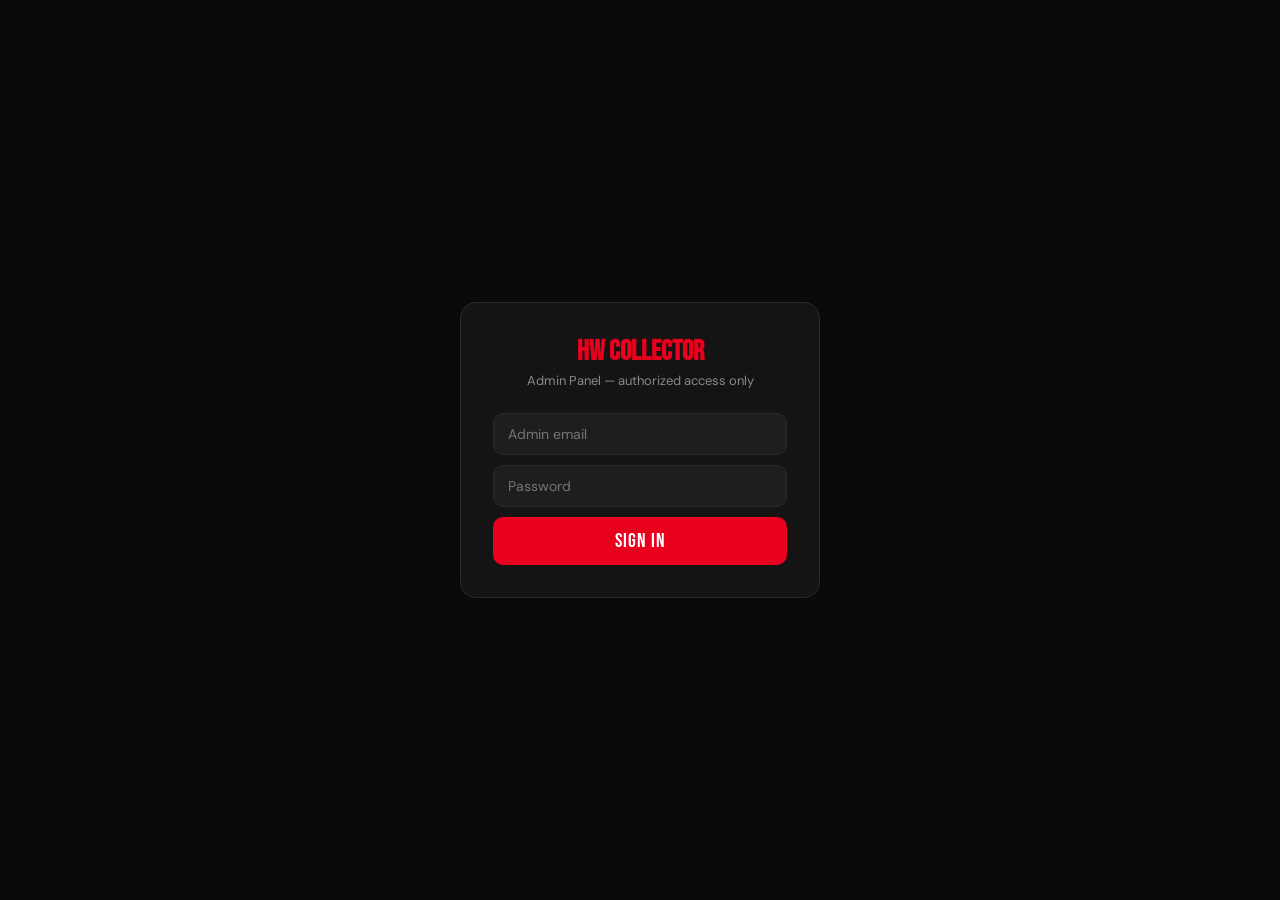
<file: hw-collector/admin.html>
<!DOCTYPE html>
<html lang="en">
<head>
<meta charset="UTF-8">
<meta name="viewport" content="width=device-width, initial-scale=1.0">
<title>HW Collector — Admin</title>
<link href="https://fonts.googleapis.com/css2?family=Bebas+Neue&family=DM+Sans:wght@400;500;600&display=swap" rel="stylesheet">
<style>
:root{
  --red:#E8001C;--yellow:#FFD700;--bg:#0a0a0a;--surface:#141414;
  --surface2:#1e1e1e;--surface3:#282828;--border:#2a2a2a;
  --text:#f0f0f0;--text2:#888;--text3:#444;
  --green:#16a34a;--orange:#d97706;--blue:#2563eb;
  --font-display:'Bebas Neue',sans-serif;--font:'DM Sans',sans-serif;
}
*{box-sizing:border-box;margin:0;padding:0}
body{background:var(--bg);color:var(--text);font-family:var(--font);min-height:100vh}

/* AUTH */
#auth-wrap{display:flex;align-items:center;justify-content:center;min-height:100vh;padding:20px}
.auth-box{background:var(--surface);border:1px solid var(--border);border-radius:16px;padding:32px;width:100%;max-width:360px;text-align:center}
.auth-box h1{font-family:var(--font-display);font-size:28px;color:var(--red);margin-bottom:4px}
.auth-box p{color:var(--text2);font-size:13px;margin-bottom:24px}
.inp{width:100%;background:var(--surface2);border:1px solid var(--border);border-radius:10px;color:var(--text);font-family:var(--font);font-size:14px;padding:11px 14px;outline:none;margin-bottom:10px}
.inp:focus{border-color:var(--red)}
.btn-primary{width:100%;background:var(--red);border:none;border-radius:10px;color:#fff;font-family:var(--font-display);font-size:20px;letter-spacing:1px;padding:12px;cursor:pointer}
.auth-err{background:rgba(232,0,28,.12);border:1px solid rgba(232,0,28,.3);border-radius:8px;padding:10px;font-size:13px;color:#ff6b6b;margin-bottom:10px;display:none}

/* LAYOUT */
#app{display:none;min-height:100vh}
.topbar{
  background:var(--surface);border-bottom:1px solid var(--border);
  padding:12px 24px;display:flex;align-items:center;gap:16px;position:sticky;top:0;z-index:100;
}
.topbar-logo{font-family:var(--font-display);font-size:22px;letter-spacing:1px;color:var(--red)}
.topbar-logo span{color:var(--text2);font-size:14px;font-family:var(--font);font-weight:500;margin-left:8px}
.topbar-spacer{flex:1}
.topbar-user{font-size:13px;color:var(--text2)}
.btn-signout{background:none;border:1px solid var(--border);border-radius:8px;color:var(--text2);font-family:var(--font);font-size:13px;padding:6px 12px;cursor:pointer}

.sidebar{
  position:fixed;left:0;top:57px;bottom:0;width:220px;
  background:var(--surface);border-right:1px solid var(--border);
  padding:16px 0;overflow-y:auto;
}
.nav-item{
  display:flex;align-items:center;gap:10px;padding:10px 20px;
  cursor:pointer;color:var(--text2);font-size:14px;font-weight:500;
  transition:all .15s;border-left:3px solid transparent;
}
.nav-item:hover{background:var(--surface2);color:var(--text)}
.nav-item.active{background:var(--surface2);color:var(--red);border-left-color:var(--red)}
.nav-icon{font-size:18px;width:24px;text-align:center}
.nav-section{font-size:10px;font-weight:700;color:var(--text3);padding:16px 20px 6px;text-transform:uppercase;letter-spacing:1px}

.main{margin-left:220px;padding:24px;padding-top:81px}
.page{display:none}
.page.active{display:block}

/* CARDS */
.page-title{font-family:var(--font-display);font-size:32px;letter-spacing:1px;margin-bottom:20px}
.stats-grid{display:grid;grid-template-columns:repeat(auto-fill,minmax(200px,1fr));gap:16px;margin-bottom:28px}
.stat-card{background:var(--surface);border:1px solid var(--border);border-radius:14px;padding:20px}
.stat-label{font-size:11px;font-weight:700;color:var(--text2);text-transform:uppercase;letter-spacing:1px;margin-bottom:8px}
.stat-value{font-family:var(--font-display);font-size:38px;letter-spacing:1px;line-height:1}
.stat-sub{font-size:12px;color:var(--text2);margin-top:4px}
.stat-green .stat-value{color:var(--green)}
.stat-red .stat-value{color:var(--red)}
.stat-yellow .stat-value{color:var(--yellow)}
.stat-blue .stat-value{color:#60a5fa}

/* TABLE */
.section-card{background:var(--surface);border:1px solid var(--border);border-radius:14px;overflow:hidden;margin-bottom:24px}
.section-header{padding:16px 20px;border-bottom:1px solid var(--border);display:flex;align-items:center;gap:12px}
.section-title{font-size:15px;font-weight:600;flex:1}
.section-actions{display:flex;gap:8px}
.btn-sm{background:var(--surface2);border:1px solid var(--border);border-radius:8px;color:var(--text);font-family:var(--font);font-size:12px;font-weight:600;padding:6px 12px;cursor:pointer;transition:all .15s}
.btn-sm:hover{border-color:var(--text2)}
.btn-sm.danger{border-color:rgba(239,68,68,.4);color:#ef4444}
.btn-sm.success{background:var(--green);border-color:var(--green);color:#fff}

table{width:100%;border-collapse:collapse}
th{padding:10px 16px;text-align:left;font-size:11px;font-weight:700;color:var(--text2);text-transform:uppercase;letter-spacing:0.5px;border-bottom:1px solid var(--border);background:var(--surface2)}
td{padding:11px 16px;font-size:13px;border-bottom:1px solid var(--border)}
tr:last-child td{border-bottom:none}
tr:hover td{background:var(--surface2)}
.badge{display:inline-block;padding:2px 8px;border-radius:20px;font-size:11px;font-weight:700}
.badge-premium{background:rgba(245,158,11,.15);color:#f59e0b;border:1px solid rgba(245,158,11,.3)}
.badge-admin{background:rgba(232,0,28,.15);color:var(--red);border:1px solid rgba(232,0,28,.3)}
.badge-free{background:var(--surface2);color:var(--text2);border:1px solid var(--border)}
.badge-green{background:rgba(22,163,74,.15);color:#4ade80;border:1px solid rgba(22,163,74,.3)}

/* SEARCH */
.table-search{width:100%;background:var(--surface2);border:1px solid var(--border);border-radius:8px;color:var(--text);font-family:var(--font);font-size:13px;padding:8px 12px;outline:none}
.table-search:focus{border-color:var(--red)}

/* DB EDITOR */
.editor-row{display:grid;grid-template-columns:1fr 1fr;gap:16px;margin-bottom:16px}
.field-group{display:flex;flex-direction:column;gap:6px}
.field-label{font-size:12px;font-weight:600;color:var(--text2)}
.field-inp{background:var(--surface2);border:1px solid var(--border);border-radius:8px;color:var(--text);font-family:var(--font);font-size:13px;padding:9px 12px;outline:none;width:100%}
.field-inp:focus{border-color:var(--red)}
.field-select{background:var(--surface2);border:1px solid var(--border);border-radius:8px;color:var(--text);font-family:var(--font);font-size:13px;padding:9px 12px;outline:none;width:100%}

/* LOGS */
.log-item{padding:12px 20px;border-bottom:1px solid var(--border);font-size:12px;display:flex;gap:16px;align-items:flex-start}
.log-type{font-weight:700;padding:2px 8px;border-radius:4px;font-size:10px;text-transform:uppercase;flex-shrink:0}
.log-signup{background:rgba(22,163,74,.2);color:#4ade80}
.log-login{background:rgba(37,99,235,.2);color:#60a5fa}
.log-premium{background:rgba(245,158,11,.2);color:#fbbf24}
.log-error{background:rgba(239,68,68,.2);color:#f87171}
.log-search{background:rgba(139,92,246,.2);color:#a78bfa}
.log-meta{color:var(--text2);flex:1}
.log-time{color:var(--text3);white-space:nowrap;font-size:11px}

/* CHART */
.chart-bar-wrap{display:flex;flex-direction:column;gap:8px;padding:20px}
.chart-bar-row{display:flex;align-items:center;gap:12px;font-size:12px}
.chart-bar-label{width:140px;color:var(--text2);white-space:nowrap;overflow:hidden;text-overflow:ellipsis;text-align:right;flex-shrink:0}
.chart-bar-bg{flex:1;background:var(--surface2);border-radius:4px;height:20px;overflow:hidden}
.chart-bar-fill{height:100%;background:var(--red);border-radius:4px;transition:width .5s;display:flex;align-items:center;justify-content:flex-end;padding-right:6px}
.chart-bar-val{font-size:10px;font-weight:700;color:#fff;white-space:nowrap}

/* TOAST */
#toast{position:fixed;bottom:24px;right:24px;background:var(--surface);border:1px solid var(--border);border-radius:10px;padding:12px 20px;font-size:14px;font-weight:500;z-index:1000;opacity:0;transition:opacity .3s;pointer-events:none}
#toast.show{opacity:1}

/* LOADING */
.loading{padding:32px;text-align:center;color:var(--text2);font-size:14px}
.empty-state{padding:48px;text-align:center;color:var(--text2)}
.empty-icon{font-size:40px;margin-bottom:12px;opacity:.4}
</style>
</head>
<body>

<!-- AUTH -->
<div id="auth-wrap">
  <div class="auth-box">
    <h1>HW COLLECTOR</h1>
    <p>Admin Panel — authorized access only</p>
    <div id="auth-err" class="auth-err"></div>
    <input type="email" id="adm-email" class="inp" placeholder="Admin email" autocomplete="email">
    <input type="password" id="adm-pass" class="inp" placeholder="Password">
    <button class="btn-primary" onclick="adminLogin()">SIGN IN</button>
  </div>
</div>

<!-- APP -->
<div id="app">
  <div class="topbar">
    <div class="topbar-logo">HW.COLLECTOR <span>Admin Panel</span></div>
    <div class="topbar-spacer"></div>
    <div class="topbar-user" id="adm-user-label"></div>
    <button class="btn-signout" onclick="adminSignOut()">Sign out</button>
  </div>

  <div class="sidebar">
    <div class="nav-section">Overview</div>
    <div class="nav-item active" onclick="showPage('dashboard')">
      <span class="nav-icon">📊</span> Dashboard
    </div>
    <div class="nav-section">Users</div>
    <div class="nav-item" onclick="showPage('users')">
      <span class="nav-icon">👥</span> All Users
    </div>
    <div class="nav-item" onclick="showPage('premium')">
      <span class="nav-icon">⭐</span> Premium
    </div>
    <div class="nav-section">Content</div>
    <div class="nav-item" onclick="showPage('database')">
      <span class="nav-icon">🚗</span> Car Database
    </div>
    <div class="nav-item" onclick="showPage('popular')">
      <span class="nav-icon">🏆</span> Popular Models
    </div>
    <div class="nav-section">System</div>
    <div class="nav-item" onclick="showPage('logs')">
      <span class="nav-icon">📋</span> Activity Logs
    </div>
    <div class="nav-item" onclick="showPage('export')">
      <span class="nav-icon">📤</span> Export Data
    </div>
  </div>

  <div class="main">
    <!-- DASHBOARD -->
    <div id="page-dashboard" class="page active">
      <div class="page-title">Dashboard</div>
      <div class="stats-grid" id="stats-grid">
        <div class="stat-card"><div class="stat-label">Loading...</div></div>
      </div>
      <div class="section-card">
        <div class="section-header"><span class="section-title">🏆 Most Collected Models</span></div>
        <div id="popular-chart" class="loading">Loading...</div>
      </div>
      <div class="section-card">
        <div class="section-header"><span class="section-title">📋 Recent Activity</span></div>
        <div id="recent-logs"></div>
      </div>
    </div>

    <!-- USERS -->
    <div id="page-users" class="page">
      <div class="page-title">All Users</div>
      <div class="section-card">
        <div class="section-header">
          <input class="table-search" placeholder="Search by email..." oninput="filterUsers(this.value)" style="max-width:280px">
          <div class="section-actions">
            <button class="btn-sm" onclick="loadUsers()">↻ Refresh</button>
            <button class="btn-sm" onclick="exportUsers()">Export CSV</button>
          </div>
        </div>
        <div id="users-table"><div class="loading">Loading users...</div></div>
      </div>
    </div>

    <!-- PREMIUM -->
    <div id="page-premium" class="page">
      <div class="page-title">Premium Users</div>
      <div class="section-card">
        <div class="section-header">
          <span class="section-title">Active Premium Accounts</span>
          <div class="section-actions">
            <button class="btn-sm success" onclick="grantPremiumByEmail()">+ Grant Premium</button>
          </div>
        </div>
        <div id="premium-table"><div class="loading">Loading...</div></div>
      </div>
    </div>

    <!-- CAR DATABASE -->
    <div id="page-database" class="page">
      <div class="page-title">Car Database</div>
      <div class="section-card">
        <div class="section-header">
          <span class="section-title">Browse & Edit Models</span>
          <div class="section-actions">
            <select class="btn-sm" id="db-year-filter" onchange="filterDB()" style="padding:6px 10px">
              <option value="2024">2024</option>
              <option value="2025">2025</option>
              <option value="2026">2026</option>
              <option value="2023">2023</option>
            </select>
            <input class="table-search" placeholder="Search..." oninput="filterDB()" id="db-search" style="max-width:200px">
          </div>
        </div>
        <div id="db-table"></div>
      </div>
    </div>

    <!-- POPULAR -->
    <div id="page-popular" class="page">
      <div class="page-title">Popular Models</div>
      <div class="section-card">
        <div class="section-header">
          <span class="section-title">Most collected across all users</span>
          <select class="btn-sm" onchange="loadPopular(this.value)" style="padding:6px 10px">
            <option value="">All years</option>
            <option value="2024">2024</option>
            <option value="2025">2025</option>
            <option value="2026">2026</option>
            <option value="2023">2023</option>
          </select>
        </div>
        <div id="popular-table"><div class="loading">Loading...</div></div>
      </div>
    </div>

    <!-- LOGS -->
    <div id="page-logs" class="page">
      <div class="page-title">Activity Logs</div>
      <div class="section-card">
        <div class="section-header">
          <span class="section-title">Recent Events</span>
          <div class="section-actions">
            <select class="btn-sm" onchange="loadLogs(this.value)" style="padding:6px 10px">
              <option value="">All events</option>
              <option value="signup">Signups</option>
              <option value="login">Logins</option>
              <option value="premium_upgrade">Premium</option>
              <option value="error">Errors</option>
            </select>
            <button class="btn-sm" onclick="loadLogs()">↻ Refresh</button>
          </div>
        </div>
        <div id="logs-list"><div class="loading">Loading logs...</div></div>
      </div>
    </div>

    <!-- EXPORT -->
    <div id="page-export" class="page">
      <div class="page-title">Export Data</div>
      <div class="stats-grid">
        <div class="stat-card" style="cursor:pointer" onclick="exportAllUsers()">
          <div class="stat-label">Users</div>
          <div style="font-size:32px;margin:8px 0">👥</div>
          <div style="font-size:13px;color:var(--text2)">Export all users as CSV</div>
        </div>
        <div class="stat-card" style="cursor:pointer" onclick="exportCollections()">
          <div class="stat-label">Collections</div>
          <div style="font-size:32px;margin:8px 0">🚗</div>
          <div style="font-size:13px;color:var(--text2)">Export all collections as CSV</div>
        </div>
        <div class="stat-card" style="cursor:pointer" onclick="exportLogs()">
          <div class="stat-label">Logs</div>
          <div style="font-size:32px;margin:8px 0">📋</div>
          <div style="font-size:13px;color:var(--text2)">Export activity logs as CSV</div>
        </div>
        <div class="stat-card" style="cursor:pointer" onclick="exportDatabase()">
          <div class="stat-label">Car Database</div>
          <div style="font-size:32px;margin:8px 0">🗃️</div>
          <div style="font-size:13px;color:var(--text2)">Export full car database as CSV</div>
        </div>
      </div>
    </div>
  </div>
</div>

<div id="toast"></div>

<script>
const SUPABASE_URL = 'https://eqcukmkoybranbystazf.supabase.co';
const SUPABASE_KEY = 'sb_publishable_jBh3c4xw6GEnE4hpzYz8QA_GCyINyYv';
let adminToken = null;
let adminId = null;
let allUsersCache = [];

// ===== AUTH =====
async function adminLogin(){
  const email = document.getElementById('adm-email').value.trim();
  const pass = document.getElementById('adm-pass').value;
  const errEl = document.getElementById('auth-err');
  errEl.style.display = 'none';

  try {
    const res = await fetch(`${SUPABASE_URL}/auth/v1/token?grant_type=password`, {
      method:'POST',
      headers:{'Content-Type':'application/json','apikey':SUPABASE_KEY,'Authorization':'Bearer '+SUPABASE_KEY},
      body:JSON.stringify({email, password:pass})
    });
    const data = await res.json();
    // Handle both old and new Supabase response formats
    const token = data.access_token || data.session?.access_token;
    const user = data.user || (data.session && data.session.user);
    
    if(!token || !user){
      errEl.textContent = data.error_description || data.msg || 'Login failed';
      errEl.style.display='block'; return;
    }

    // Check if admin - use token directly
    const profileRes = await fetch(SUPABASE_URL+'/rest/v1/profiles?id=eq.'+user.id+'&select=is_admin,email', {
      headers:{
        'apikey': SUPABASE_KEY,
        'Authorization': 'Bearer '+token,
        'Content-Type': 'application/json'
      }
    });
    const profile = await profileRes.json();
    
    if(!profile || !profile.length || !profile[0].is_admin){
      errEl.textContent = 'Access denied. Admin only. (profile: '+JSON.stringify(profile)+')';
      errEl.style.display='block'; return;
    }

    adminToken = token;
    adminId = data.user.id;
    document.getElementById('adm-user-label').textContent = email;
    document.getElementById('auth-wrap').style.display = 'none';
    document.getElementById('app').style.display = 'block';
    loadDashboard();
  } catch(e){
    errEl.textContent = 'Connection error'; errEl.style.display='block';
  }
}

function adminSignOut(){
  adminToken = null; adminId = null;
  document.getElementById('app').style.display = 'none';
  document.getElementById('auth-wrap').style.display = 'flex';
}

// ===== SUPABASE =====
async function sbFetch(path, token, method='GET', body=null){
  const opts = {
    method,
    headers:{
      'apikey':SUPABASE_KEY,
      'Authorization':'Bearer '+(token||adminToken),
      'Content-Type':'application/json',
      'Prefer': method==='POST'?'return=representation':''
    }
  };
  if(body) opts.body = JSON.stringify(body);
  try {
    const res = await fetch(`${SUPABASE_URL}/rest/v1/${path}`, opts);
    if(!res.ok) return null;
    const text = await res.text();
    return text ? JSON.parse(text) : [];
  } catch(e){ return null; }
}

// ===== NAVIGATION =====
function showPage(name){
  document.querySelectorAll('.page').forEach(p=>p.classList.remove('active'));
  document.querySelectorAll('.nav-item').forEach(n=>n.classList.remove('active'));
  document.getElementById('page-'+name).classList.add('active');
  event.currentTarget.classList.add('active');
  if(name==='dashboard') loadDashboard();
  if(name==='users') loadUsers();
  if(name==='premium') loadPremium();
  if(name==='database') filterDB();
  if(name==='popular') loadPopular();
  if(name==='logs') loadLogs();
}

// ===== DASHBOARD =====
async function loadDashboard(){
  // Load stats
  const [profiles, collection, wishlist, logs] = await Promise.all([
    sbFetch('profiles?select=is_premium,last_seen_at,created_at'),
    sbFetch('collection?select=id'),
    sbFetch('wishlist?select=id'),
    sbFetch('app_logs?select=event_type,created_at&order=created_at.desc&limit=5')
  ]);

  const total = profiles?.length || 0;
  const premium = profiles?.filter(p=>p.is_premium).length || 0;
  const week = profiles?.filter(p=>new Date(p.last_seen_at)>new Date(Date.now()-7*864e5)).length || 0;
  const newWeek = profiles?.filter(p=>new Date(p.created_at)>new Date(Date.now()-7*864e5)).length || 0;

  document.getElementById('stats-grid').innerHTML = `
    <div class="stat-card stat-blue"><div class="stat-label">Total Users</div><div class="stat-value">${total}</div><div class="stat-sub">+${newWeek} this week</div></div>
    <div class="stat-card stat-yellow"><div class="stat-label">Premium</div><div class="stat-value">${premium}</div><div class="stat-sub">${total?Math.round(premium/total*100):0}% conversion</div></div>
    <div class="stat-card stat-green"><div class="stat-label">Active 7d</div><div class="stat-value">${week}</div><div class="stat-sub">of ${total} total</div></div>
    <div class="stat-card stat-red"><div class="stat-label">Cars Owned</div><div class="stat-value">${collection?.length||0}</div><div class="stat-sub">${wishlist?.length||0} wishlisted</div></div>
  `;

  // Popular chart
  await loadPopularChart();

  // Recent logs
  const logsEl = document.getElementById('recent-logs');
  if(!logs || !logs.length){ logsEl.innerHTML='<div class="loading">No logs yet</div>'; return; }
  logsEl.innerHTML = logs.map(l=>logRow(l)).join('');
}

async function loadPopularChart(){
  const data = await sbFetch('collection?select=year,car_id&limit=1000');
  if(!data || !data.length){ document.getElementById('popular-chart').innerHTML='<div class="loading">No data</div>'; return; }

  const counts = {};
  data.forEach(r=>{ const k=r.year+'_'+r.car_id; counts[k]=(counts[k]||0)+1; });
  const sorted = Object.entries(counts).sort((a,b)=>b[1]-a[1]).slice(0,10);
  const max = sorted[0]?.[1]||1;

  const html = sorted.map(([key,count])=>{
    const [year,carId] = key.split('_');
    const carData = getCarById(parseInt(year), parseInt(carId));
    const name = carData ? carData.name : `Car #${carId} (${year})`;
    const pct = Math.round(count/max*100);
    return `<div class="chart-bar-row">
      <div class="chart-bar-label" title="${name} (${year})">${name}</div>
      <div class="chart-bar-bg"><div class="chart-bar-fill" style="width:${pct}%"><span class="chart-bar-val">${count}</span></div></div>
    </div>`;
  }).join('');

  document.getElementById('popular-chart').innerHTML = `<div class="chart-bar-wrap">${html}</div>`;
}

// ===== USERS =====
async function loadUsers(){
  document.getElementById('users-table').innerHTML = '<div class="loading">Loading users...</div>';
  const data = await sbFetch('profiles?select=id,email,display_name,is_premium,is_admin,created_at,last_seen_at&order=created_at.desc');
  allUsersCache = data || [];
  renderUsersTable(allUsersCache);
}

function renderUsersTable(users){
  if(!users.length){ document.getElementById('users-table').innerHTML='<div class="empty-state"><div class="empty-icon">👥</div>No users found</div>'; return; }
  document.getElementById('users-table').innerHTML = `
    <table>
      <thead><tr><th>Email</th><th>Name</th><th>Status</th><th>Joined</th><th>Last seen</th><th>Actions</th></tr></thead>
      <tbody>${users.map(u=>`
        <tr>
          <td>${u.email||'—'}</td>
          <td>${u.display_name||'—'}</td>
          <td>
            ${u.is_admin?'<span class="badge badge-admin">Admin</span> ':''}
            ${u.is_premium?'<span class="badge badge-premium">Premium</span>':'<span class="badge badge-free">Free</span>'}
          </td>
          <td>${fmtDate(u.created_at)}</td>
          <td>${fmtDate(u.last_seen_at)}</td>
          <td style="display:flex;gap:6px">
            ${u.is_premium
              ? `<button class="btn-sm danger" onclick="setPremium('${u.id}',false)">Revoke</button>`
              : `<button class="btn-sm success" onclick="setPremium('${u.id}',true)">Grant ⭐</button>`
            }
            <button class="btn-sm danger" onclick="deleteUser('${u.id}','${u.email}')">Delete</button>
          </td>
        </tr>`).join('')}
      </tbody>
    </table>`;
}

function filterUsers(q){
  const filtered = allUsersCache.filter(u=>(u.email||'').toLowerCase().includes(q.toLowerCase())||(u.display_name||'').toLowerCase().includes(q.toLowerCase()));
  renderUsersTable(filtered);
}

async function setPremium(userId, value){
  const res = await sbFetch(`profiles?id=eq.${userId}`, adminToken, 'PATCH', {
    is_premium: value,
    premium_granted_at: value ? new Date().toISOString() : null
  });
  toast(value ? '⭐ Premium granted!' : 'Premium revoked');
  loadUsers();
  if(document.getElementById('page-premium').classList.contains('active')) loadPremium();
}

async function grantPremiumByEmail(){
  const email = prompt('Enter user email to grant Premium:');
  if(!email) return;
  const users = await sbFetch(`profiles?email=eq.${encodeURIComponent(email)}&select=id,email`);
  if(!users || !users.length){ toast('User not found'); return; }
  await setPremium(users[0].id, true);
}

async function deleteUser(userId, email){
  if(!confirm(`Delete user ${email}?\nThis will remove all their data permanently.`)) return;
  await sbFetch(`profiles?id=eq.${userId}`, adminToken, 'DELETE');
  toast('User deleted');
  loadUsers();
}

// ===== PREMIUM =====
async function loadPremium(){
  const data = await sbFetch('profiles?is_premium=eq.true&select=email,display_name,premium_granted_at,id&order=premium_granted_at.desc');
  if(!data || !data.length){
    document.getElementById('premium-table').innerHTML='<div class="empty-state"><div class="empty-icon">⭐</div>No premium users yet</div>';
    return;
  }
  document.getElementById('premium-table').innerHTML = `
    <table>
      <thead><tr><th>Email</th><th>Name</th><th>Granted</th><th>Actions</th></tr></thead>
      <tbody>${data.map(u=>`
        <tr>
          <td>${u.email||'—'}</td>
          <td>${u.display_name||'—'}</td>
          <td>${fmtDate(u.premium_granted_at)}</td>
          <td><button class="btn-sm danger" onclick="setPremium('${u.id}',false)">Revoke</button></td>
        </tr>`).join('')}
      </tbody>
    </table>`;
}

// ===== CAR DATABASE =====
// Inline car data (2024 only for demo - loads from embedded HWDATA)
function getCarById(year, id){
  // Uses data from main app injected below
  return (HWDATA[year]||[]).find(c=>c.id===id);
}

function filterDB(){
  const year = parseInt(document.getElementById('db-year-filter').value);
  const q = (document.getElementById('db-search')?.value||'').toLowerCase();
  const data = (HWDATA[year]||[]).filter(c=>
    !q || c.name.toLowerCase().includes(q) || c.toy.toLowerCase().includes(q) ||
    c.series.toLowerCase().includes(q) || String(c.col).includes(q)
  );
  renderDBTable(data, year);
}

function renderDBTable(data, year){
  if(!data.length){ document.getElementById('db-table').innerHTML='<div class="empty-state"><div class="empty-icon">🚗</div>No results</div>'; return; }
  document.getElementById('db-table').innerHTML = `
    <table>
      <thead><tr><th>Col#</th><th>Toy#</th><th>Name</th><th>Series</th><th>Series#</th><th>Tags</th><th>Edit</th></tr></thead>
      <tbody>${data.slice(0,100).map(c=>`
        <tr id="row-${year}-${c.id}">
          <td><strong>${String(c.col).padStart(3,'0')}</strong></td>
          <td style="font-family:monospace;font-size:11px">${c.toy||'—'}</td>
          <td>${c.name}${c.note?`<span style="color:var(--text2);font-size:11px"> · ${c.note}</span>`:''}</td>
          <td><span style="font-size:11px">${c.series}</span></td>
          <td style="color:var(--text2)">${c.seriesNum||'—'}</td>
          <td style="font-size:11px;color:var(--text2)">${c.tags||'—'}</td>
          <td><button class="btn-sm" onclick="editCar(${year},${c.id})">Edit</button></td>
        </tr>`).join('')}
      </tbody>
    </table>
    ${data.length>100?`<div style="padding:12px 20px;font-size:12px;color:var(--text2)">Showing 100 of ${data.length} results. Refine search to see more.</div>`:''}`;
}

function editCar(year, id){
  const car = getCarById(year, id);
  if(!car) return;
  const newName = prompt(`Edit name for Col# ${String(car.col).padStart(3,'0')}:`, car.name);
  if(newName === null) return;
  const newTags = prompt('Edit tags:', car.tags||'');
  if(newTags === null) return;
  // Update in memory
  car.name = newName.trim();
  car.tags = newTags.trim();
  // Note: in production, this would also save to a Supabase edits table
  filterDB();
  toast('✓ Car updated (local only — connect edits table to persist)');
}

// ===== POPULAR =====
async function loadPopular(year=''){
  document.getElementById('popular-table').innerHTML = '<div class="loading">Loading...</div>';
  const filter = year ? `&year=eq.${year}` : '';
  const data = await sbFetch(`collection?select=year,car_id${filter}&limit=2000`);
  if(!data || !data.length){
    document.getElementById('popular-table').innerHTML='<div class="empty-state"><div class="empty-icon">🏆</div>No data yet</div>'; return;
  }
  const counts = {};
  data.forEach(r=>{ const k=r.year+'_'+r.car_id; counts[k]=(counts[k]||0)+1; });
  const sorted = Object.entries(counts).sort((a,b)=>b[1]-a[1]).slice(0,50);
  document.getElementById('popular-table').innerHTML = `
    <table>
      <thead><tr><th>Rank</th><th>Car</th><th>Year</th><th>Col#</th><th>Collectors</th></tr></thead>
      <tbody>${sorted.map(([key,count],i)=>{
        const [yr,carId] = key.split('_');
        const car = getCarById(parseInt(yr), parseInt(carId));
        return `<tr>
          <td><strong>#${i+1}</strong></td>
          <td>${car?car.name:`Car #${carId}`}</td>
          <td>${yr}</td>
          <td>${car?String(car.col).padStart(3,'0'):'—'}</td>
          <td><span class="badge badge-green">${count}</span></td>
        </tr>`;
      }).join('')}
      </tbody>
    </table>`;
}

// ===== LOGS =====
async function loadLogs(type=''){
  document.getElementById('logs-list').innerHTML = '<div class="loading">Loading...</div>';
  const filter = type ? `&event_type=eq.${type}` : '';
  const data = await sbFetch(`app_logs?select=event_type,event_data,created_at,user_id&order=created_at.desc&limit=100${filter}`);
  if(!data || !data.length){
    document.getElementById('logs-list').innerHTML='<div class="empty-state"><div class="empty-icon">📋</div>No logs yet</div>'; return;
  }
  document.getElementById('logs-list').innerHTML = data.map(l=>logRow(l)).join('');
}

function logRow(l){
  const typeClass = {'signup':'log-signup','login':'log-login','premium_upgrade':'log-premium','error':'log-error','search':'log-search'}[l.event_type]||'';
  const meta = l.event_data ? Object.entries(l.event_data).map(([k,v])=>`${k}: ${v}`).join(' · ') : '';
  return `<div class="log-item">
    <span class="log-type ${typeClass}">${l.event_type||'event'}</span>
    <span class="log-meta">${meta||'—'}</span>
    <span class="log-time">${fmtDate(l.created_at)}</span>
  </div>`;
}

// ===== EXPORT =====
function exportAllUsers(){ exportUsers(); }

async function exportUsers(){
  const data = await sbFetch('profiles?select=email,display_name,is_premium,is_admin,created_at,last_seen_at&order=created_at.desc');
  if(!data) return;
  csvDownload('hw_users.csv',
    ['Email','Name','Premium','Admin','Joined','Last Seen'],
    data.map(u=>[u.email,u.display_name,u.is_premium?'Yes':'No',u.is_admin?'Yes':'No',fmtDate(u.created_at),fmtDate(u.last_seen_at)])
  );
  toast('Users exported!');
}

async function exportCollections(){
  const data = await sbFetch('collection?select=user_id,year,car_id,owned_at&order=owned_at.desc&limit=10000');
  if(!data) return;
  csvDownload('hw_collections.csv',
    ['User ID','Year','Car ID','Owned At'],
    data.map(r=>[r.user_id,r.year,r.car_id,fmtDate(r.owned_at)])
  );
  toast('Collections exported!');
}

async function exportLogs(){
  const data = await sbFetch('app_logs?select=event_type,event_data,created_at,user_id&order=created_at.desc&limit=5000');
  if(!data) return;
  csvDownload('hw_logs.csv',
    ['Event','Data','User ID','Time'],
    data.map(l=>[l.event_type,JSON.stringify(l.event_data),l.user_id,fmtDate(l.created_at)])
  );
  toast('Logs exported!');
}

function exportDatabase(){
  const rows = [['Year','Col#','Toy#','Name','Variant','Series','Series#','Tags']];
  [2023,2024,2025,2026].forEach(y=>{
    (HWDATA[y]||[]).forEach(c=>{
      rows.push([y,String(c.col).padStart(3,'0'),c.toy||'',c.name,c.note||'',c.series,c.seriesNum||'',c.tags||'']);
    });
  });
  csvDownload('hw_database.csv', rows[0], rows.slice(1));
  toast('Database exported!');
}

// ===== HELPERS =====
function csvDownload(filename, headers, rows){
  const escape = v => `"${String(v||'').replace(/"/g,'""')}"`;
  const csv = [headers.map(escape).join(','), ...rows.map(r=>r.map(escape).join(','))].join('\n');
  const a = document.createElement('a');
  a.href = URL.createObjectURL(new Blob([csv],{type:'text/csv'}));
  a.download = filename; a.click();
}

function fmtDate(d){
  if(!d) return '—';
  const dt = new Date(d);
  return dt.toLocaleDateString('en-GB',{day:'2-digit',month:'short',year:'numeric'});
}

function toast(msg){
  const el = document.getElementById('toast');
  el.textContent = msg; el.classList.add('show');
  setTimeout(()=>el.classList.remove('show'), 2500);
}

// Enter key login
document.getElementById('adm-pass').addEventListener('keydown', e=>{ if(e.key==='Enter') adminLogin(); });
</script>

<!-- Car data injected from main app -->
<script>
// Car database
const HWDATA = {};
HWDATA[2023] = [
{id:1,col:1,toy:"",name:"Volvo P1800 Gasser",series:"HW Dream Garage",seriesNum:"",tags:"New for 2023!"},
  {id:2,col:2,toy:"",name:"'87 Ford Sierra Cosworth",series:"HW: The '80s",seriesNum:"",tags:""},
  {id:3,col:3,toy:"",name:"Classic TV Series Batmobile",series:"Batman",seriesNum:"",tags:"Super Treasure Hunt"},
  {id:4,col:4,toy:"",name:"Ford Escort RS2000",series:"Retro Racers",seriesNum:"",tags:"New for 2023!"},
  {id:5,col:5,toy:"",name:"Dimachinni Veloce",series:"Retro Racers",seriesNum:"",tags:""},
  {id:6,col:6,toy:"",name:"HW K.I.T.T. Concept",series:"HW Screen Time",seriesNum:"",tags:""},
  {id:7,col:7,toy:"",name:"Bricking Trails",series:"Brick Rides",seriesNum:"",tags:""},
  {id:8,col:8,toy:"",name:"Dessert Drifter",series:"Sweet Rides",seriesNum:"",tags:"New for 2023!"},
  {id:9,col:9,toy:"",name:"Sweet Driver",series:"Sweet Rides",seriesNum:"",tags:""},
  {id:10,col:10,toy:"",name:"Raijin Express",series:"HW Haulers",seriesNum:"",tags:"Treasure Hunt"},
  {id:11,col:11,toy:"",name:"Fast-Bed Hauler",series:"HW Haulers",seriesNum:"",tags:""},
  {id:12,col:12,toy:"",name:"Roadster Bite",series:"HW Roadsters",seriesNum:"",tags:""},
  {id:13,col:13,toy:"",name:"'17 Pagani Huayra Roadster",series:"HW Roadsters",seriesNum:"",tags:""},
  {id:14,col:14,toy:"",name:"Corvette Grand Sport Roadster",series:"HW Roadsters",seriesNum:"",tags:""},
  {id:15,col:15,toy:"",name:"Track Manga",series:"HW Art Cars",seriesNum:"",tags:""},
  {id:16,col:16,toy:"",name:"70s Van",series:"HW Art Cars",seriesNum:"",tags:""},
  {id:17,col:17,toy:"",name:"LB Super Silhouette Nissan Silvia (S15)",series:"HW Modified",seriesNum:"",tags:""},
  {id:18,col:18,toy:"",name:"1970 Pontiac Firebird",series:"HW Modified",seriesNum:"",tags:""},
  {id:19,col:19,toy:"",name:"Airuption",series:"Sky Show",seriesNum:"",tags:""},
  {id:20,col:20,toy:"",name:"Nissan Patrol Custom",series:"HW J-Imports",seriesNum:"",tags:"New for 2023!"},
  {id:21,col:21,toy:"",name:"Subaru WRX STI",series:"HW J-Imports",seriesNum:"",tags:""},
  {id:22,col:22,toy:"",name:"Draggin' Wagon",series:"Experimotors",seriesNum:"",tags:"New for 2023!"},
  {id:23,col:23,toy:"",name:"Coupe Clip",series:"Experimotors",seriesNum:"",tags:""},
  {id:24,col:24,toy:"",name:"Surfin' School Bus",series:"Surf's Up",seriesNum:"",tags:""},
  {id:25,col:25,toy:"",name:"'84 Mustang SVO",series:"HW: The '80s",seriesNum:"",tags:""},
  {id:26,col:26,toy:"",name:"'80 El Camino",series:"HW: The '80s",seriesNum:"",tags:""},
  {id:27,col:27,toy:"",name:"Mercedes-Benz 300 SL",series:"Retro Racers",seriesNum:"",tags:"Super Treasure Hunt"},
  {id:28,col:28,toy:"",name:"Mazda 787B",series:"Retro Racers",seriesNum:"",tags:""},
  {id:29,col:29,toy:"",name:"Standard Kart",series:"HW Screen Time",seriesNum:"",tags:""},
  {id:30,col:30,toy:"",name:"Custom Small Block",series:"Brick Rides",seriesNum:"",tags:""},
  {id:31,col:31,toy:"",name:"Quick Bite",series:"Sweet Rides",seriesNum:"",tags:""},
  {id:32,col:32,toy:"",name:"Rodger Dodger",series:"HW Dream Garage",seriesNum:"",tags:""},
  {id:33,col:33,toy:"",name:"Baja Hauler",series:"HW Haulers",seriesNum:"",tags:""},
  {id:34,col:34,toy:"",name:"Corvette C7 Z06 Convertible",series:"HW Roadsters",seriesNum:"",tags:""},
  {id:35,col:35,toy:"",name:"Baja Bone Shaker",series:"HW Art Cars",seriesNum:"",tags:""},
  {id:36,col:36,toy:"",name:"Custom '11 Camaro",series:"HW Art Cars",seriesNum:"",tags:""},
  {id:37,col:37,toy:"",name:"Tesla Model Y",series:"HW Green Speed",seriesNum:"",tags:"New for 2023!"},
  {id:38,col:38,toy:"",name:"Porsche Panamera Turbo S E-Hybrid",series:"HW Green Speed",seriesNum:"",tags:""},
  {id:39,col:39,toy:"",name:"Turbine Sublime",series:"HW 55 Race Team",seriesNum:"",tags:""},
  {id:40,col:40,toy:"",name:"Rally Speciale",series:"HW Track Champs",seriesNum:"",tags:"New for 2023!"},
  {id:41,col:41,toy:"",name:"Hot Wired",series:"HW Track Champs",seriesNum:"",tags:""},
  {id:42,col:42,toy:"",name:"Skate Grom",series:"HW Sports",seriesNum:"",tags:""},
  {id:43,col:43,toy:"",name:"Tee'd Off 2",series:"HW Sports",seriesNum:"",tags:""},
  {id:44,col:44,toy:"",name:"2018 Bentley Continental GT3",series:"HW Modified",seriesNum:"",tags:""},
  {id:45,col:45,toy:"",name:"Poison Arrow",series:"Sky Show",seriesNum:"",tags:""},
  {id:46,col:46,toy:"",name:"2023 Nissan Z",series:"HW J-Imports",seriesNum:"",tags:""},
  {id:47,col:47,toy:"",name:"Nissan Maxima Drift Car",series:"HW J-Imports",seriesNum:"",tags:""},
  {id:48,col:48,toy:"",name:"Gotta Go",series:"Experimotors",seriesNum:"",tags:""},
  {id:49,col:49,toy:"",name:"Kool Kombi",series:"Surf's Up",seriesNum:"",tags:""},
  {id:50,col:50,toy:"",name:"Surf Crate",series:"Surf's Up",seriesNum:"",tags:"Treasure Hunt"},
  {id:51,col:51,toy:"",name:"'89 Mazda Savanna RX-7 FC3S",series:"HW: The '80s",seriesNum:"",tags:""},
  {id:52,col:52,toy:"",name:"1988 Jeep Wagoneer",series:"HW: The '80s",seriesNum:"",tags:"New for 2023!"},
  {id:53,col:53,toy:"",name:"Hot Wheels High",series:"HW Metro",seriesNum:"",tags:""},
  {id:54,col:54,toy:"",name:"Dodge Charger Drift",series:"HW Metro",seriesNum:"",tags:""},
  {id:55,col:55,toy:"",name:"Batman Forever Batmobile",series:"Batman",seriesNum:"",tags:"New for 2023!"},
  {id:56,col:56,toy:"",name:"Matt and Debbie Hay's 1988 Pro Street Thunderbird",series:"Retro Racers",seriesNum:"",tags:""},
  {id:57,col:57,toy:"",name:"Barbie Extra",series:"HW Screen Time",seriesNum:"",tags:""},
  {id:58,col:58,toy:"",name:"Brickin' Delivery",series:"Brick Rides",seriesNum:"",tags:"New for 2023!"},
  {id:59,col:59,toy:"",name:"Roller Toaster",series:"Sweet Rides",seriesNum:"",tags:""},
  {id:60,col:60,toy:"",name:"Bone Shaker",series:"HW Dream Garage",seriesNum:"",tags:""},
  {id:61,col:61,toy:"",name:"Mercedes-Benz Unimog 1300",series:"HW Haulers",seriesNum:"",tags:""},
  {id:62,col:62,toy:"",name:"Max Steel",series:"HW Roadsters",seriesNum:"",tags:""},
  {id:63,col:63,toy:"",name:"'68 COPO Camaro",series:"HW Art Cars",seriesNum:"",tags:"Super Treasure Hunt"},
  {id:64,col:64,toy:"",name:"Hot Wheels Ford Transit Connect",series:"HW Art Cars",seriesNum:"",tags:""},
  {id:65,col:65,toy:"",name:"'76 Greenwood Corvette",series:"HW Art Cars",seriesNum:"",tags:""},
  {id:66,col:66,toy:"",name:"Dodge Van",series:"HW 55 Race Team",seriesNum:"",tags:""},
  {id:67,col:67,toy:"",name:"Ducati DesertX",series:"HW Moto",seriesNum:"",tags:"New for 2023!"},
  {id:68,col:68,toy:"",name:"BMW R nineT Racer",series:"HW Moto",seriesNum:"",tags:"Treasure Hunt"},
  {id:69,col:69,toy:"",name:"Nissan Skyline GT-R (R32)",series:"HW J-Imports",seriesNum:"",tags:""},
  {id:70,col:70,toy:"",name:"Rimac Nevera",series:"HW Green Speed",seriesNum:"",tags:"New for 2023!"},
  {id:71,col:71,toy:"",name:"Deora III",series:"Surf's Up",seriesNum:"",tags:""},
  {id:72,col:72,toy:"",name:"Pagani Zonda R",series:"HW Turbo",seriesNum:"",tags:""},
  {id:73,col:73,toy:"",name:"Twinduction",series:"Muscle Mania",seriesNum:"",tags:""},
  {id:74,col:74,toy:"",name:"'84 Corvette",series:"HW: The '80s",seriesNum:"",tags:""},
  {id:75,col:75,toy:"",name:"'82 Cadillac Seville",series:"HW: The '80s",seriesNum:"",tags:""},
  {id:76,col:76,toy:"",name:"Time Attaxi",series:"HW Metro",seriesNum:"",tags:""},
  {id:77,col:77,toy:"",name:"Audi '90 quattro",series:"Retro Racers",seriesNum:"",tags:"New for 2023!"},
  {id:78,col:78,toy:"",name:"Snoopy",series:"HW Screen Time",seriesNum:"",tags:""},
  {id:79,col:79,toy:"",name:"The Armadillo",series:"HW Screen Time",seriesNum:"",tags:""},
  {id:80,col:80,toy:"",name:"Lolux",series:"HW Drag Strip",seriesNum:"",tags:""},
  {id:81,col:81,toy:"",name:"Ford Mustang Mach-E 1400",series:"HW Drag Strip",seriesNum:"",tags:""},
  {id:82,col:82,toy:"",name:"McLaren Elva",series:"HW Roadsters",seriesNum:"",tags:""},
  {id:83,col:83,toy:"",name:"'08 Ford Focus",series:"HW Art Cars",seriesNum:"",tags:""},
  {id:84,col:84,toy:"",name:"Lotus Evija",series:"HW Green Speed",seriesNum:"",tags:"Super Treasure Hunt"},
  {id:85,col:85,toy:"",name:"HW Braille Racer – Twin Mill",series:"Experimotors",seriesNum:"",tags:"New for 2023!"},
  {id:86,col:86,toy:"",name:"Erikenstein Rod",series:"HW 55 Race Team",seriesNum:"",tags:""},
  {id:87,col:87,toy:"",name:"Honda Super Cub",series:"HW Moto",seriesNum:"",tags:""},
  {id:88,col:88,toy:"",name:"Chrysler Pacifica",series:"Mud Studs",seriesNum:"",tags:""},
  {id:89,col:89,toy:"",name:"Group C Fantasy",series:"HW Track Champs",seriesNum:"",tags:"New for 2023!"},
  {id:90,col:90,toy:"",name:"Head Gasket",series:"HW Sports",seriesNum:"",tags:""},
  {id:91,col:91,toy:"",name:"Nissan Leaf NISMO RC_02",series:"HW Modified",seriesNum:"",tags:""},
  {id:92,col:92,toy:"",name:"Mad Propz",series:"Sky Show",seriesNum:"",tags:"Treasure Hunt"},
  {id:93,col:93,toy:"",name:"Toon'd '83 Chevy Silverado",series:"HW Hot Trucks",seriesNum:"",tags:""},
  {id:94,col:94,toy:"",name:"'67 Jeepster Commando",series:"HW Hot Trucks",seriesNum:"",tags:""},
  {id:95,col:95,toy:"",name:"1986 Toyota Van",series:"HW J-Imports",seriesNum:"",tags:""},
  {id:96,col:96,toy:"",name:"'90 Honda Civic EF",series:"HW J-Imports",seriesNum:"",tags:""},
  {id:97,col:97,toy:"",name:"Lucid Air",series:"Factory Fresh",seriesNum:"",tags:""},
  {id:98,col:98,toy:"",name:"Aston Martin Vantage GTE",series:"HW Turbo",seriesNum:"",tags:""},
  {id:99,col:99,toy:"",name:"Custom Ford Maverick",series:"Muscle Mania",seriesNum:"",tags:""},
  {id:100,col:100,toy:"",name:"Count Muscula",series:"Muscle Mania",seriesNum:"",tags:""},
  {id:101,col:101,toy:"",name:"DMC DeLorean",series:"HW: The '80s",seriesNum:"",tags:""},
  {id:102,col:102,toy:"",name:"Drone Duty",series:"HW Metro",seriesNum:"",tags:""},
  {id:103,col:103,toy:"",name:"Batmobile",series:"Batman",seriesNum:"",tags:""},
  {id:104,col:104,toy:"",name:"Brick and Motor",series:"Brick Rides",seriesNum:"",tags:"New for 2023!"},
  {id:105,col:105,toy:"",name:"El Segundo Coupe",series:"HW Dream Garage",seriesNum:"",tags:"New for 2023!"},
  {id:106,col:106,toy:"",name:"'18 COPO Camaro SS",series:"HW Drag Strip",seriesNum:"",tags:""},
  {id:107,col:107,toy:"",name:"'86 Ford Thunderbird Pro Stock",series:"HW Drag Strip",seriesNum:"",tags:""},
  {id:108,col:108,toy:"",name:"Automobili Pininfarina Battista",series:"HW Green Speed",seriesNum:"",tags:""},
  {id:109,col:109,toy:"",name:"Audi RS E-Tron GT",series:"HW Green Speed",seriesNum:"",tags:""},
  {id:110,col:110,toy:"",name:"'55 Chevy Bel Air Gasser",series:"HW Gassers",seriesNum:"",tags:""},
  {id:111,col:111,toy:"",name:"Mod Rod",series:"HW 55 Race Team",seriesNum:"",tags:"Treasure Hunt"},
  {id:112,col:112,toy:"",name:"Mach It Go",series:"HW Track Champs",seriesNum:"",tags:""},
  {id:113,col:113,toy:"",name:"Ice Shredder",series:"HW Sports",seriesNum:"",tags:""},
  {id:114,col:114,toy:"",name:"'15 Mazda MX-5 Miata",series:"HW Modified",seriesNum:"",tags:""},
  {id:115,col:115,toy:"",name:"Water Bomber",series:"Sky Show",seriesNum:"",tags:""},
  {id:116,col:116,toy:"",name:"GMC Hummer EV",series:"HW Hot Trucks",seriesNum:"",tags:""},
  {id:117,col:117,toy:"",name:"'73 Honda Civic Custom",series:"HW J-Imports",seriesNum:"",tags:"New for 2023!"},
  {id:118,col:118,toy:"",name:"1968 Mazda Cosmo Sport",series:"HW J-Imports",seriesNum:"",tags:"Super Treasure Hunt"},
  {id:119,col:119,toy:"",name:"Clip Rod",series:"Experimotors",seriesNum:"",tags:""},
  {id:120,col:120,toy:"",name:"BMW 507",series:"Factory Fresh",seriesNum:"",tags:"New for 2023!"},
  {id:121,col:121,toy:"",name:"Lotus Emira",series:"Factory Fresh",seriesNum:"",tags:""},
  {id:122,col:122,toy:"",name:"Surf 'N Turf",series:"Surf's Up",seriesNum:"",tags:""},
  {id:123,col:123,toy:"",name:"'70 Dodge Hemi Challenger",series:"Muscle Mania",seriesNum:"",tags:""},
  {id:124,col:124,toy:"",name:"'32 Ford",series:"Retro Racers",seriesNum:"",tags:""},
  {id:125,col:125,toy:"",name:"Porsche 911 Carrera RS 2.7",series:"Retro Racers",seriesNum:"",tags:"New for 2023!"},
  {id:126,col:126,toy:"",name:"'71 Porsche 911",series:"Retro Racers",seriesNum:"",tags:""},
  {id:127,col:127,toy:"",name:"The Beatles Yellow Submarine",series:"HW Screen Time",seriesNum:"",tags:""},
  {id:128,col:128,toy:"",name:"Bricking Speed",series:"Brick Rides",seriesNum:"",tags:""},
  {id:129,col:129,toy:"",name:"Donut Drifter",series:"Sweet Rides",seriesNum:"",tags:"Treasure Hunt"},
  {id:130,col:130,toy:"",name:"Hiway Hauler 2",series:"HW Haulers",seriesNum:"",tags:""},
  {id:131,col:131,toy:"",name:"Dodge Viper RT/10",series:"HW Roadsters",seriesNum:"",tags:""},
  {id:132,col:132,toy:"",name:"'72 Stingray Convertible",series:"HW Roadsters",seriesNum:"",tags:"New for 2023!"},
  {id:133,col:133,toy:"",name:"Rollin' Solo",series:"HW Track Champs",seriesNum:"",tags:"New for 2023!"},
  {id:134,col:134,toy:"",name:"Renault Sport R.S. 01",series:"HW Turbo",seriesNum:"",tags:"Super Treasure Hunt"},
  {id:135,col:135,toy:"",name:"2017 Camaro ZL1",series:"Muscle Mania",seriesNum:"",tags:""},
  {id:136,col:136,toy:"",name:"'71 Dodge Challenger",series:"Muscle Mania",seriesNum:"",tags:""},
  {id:137,col:137,toy:"",name:"'69 Pontiac GTO",series:"Muscle Mania",seriesNum:"",tags:""},
  {id:138,col:138,toy:"",name:"Twin Mill",series:"HW Dream Garage",seriesNum:"",tags:""},
  {id:139,col:139,toy:"",name:"Nessie",series:"HW Screen Time",seriesNum:""},
  {id:140,col:140,toy:"",name:"Corvette C8.R",series:"HW Race Day",seriesNum:"",tags:""},
  {id:141,col:141,toy:"",name:"Porsche 908/3",series:"HW Race Day",seriesNum:"",tags:""},
  {id:142,col:142,toy:"",name:"'55 Chevy",series:"Rod Squad",seriesNum:"",tags:""},
  {id:143,col:143,toy:"",name:"Hirohata Merc",series:"Rod Squad",seriesNum:"",tags:""},
  {id:144,col:144,toy:"",name:"Mastretta MXR",series:"HW Turbo",seriesNum:"",tags:""},
  {id:145,col:145,toy:"",name:"Audi R8 Spyder",series:"HW Turbo",seriesNum:""},
  {id:146,col:146,toy:"",name:"Surf N' Turf",series:"Surf's Up",seriesNum:"",tags:"Treasure Hunt"},
  {id:147,col:147,toy:"",name:"Splittin' Image II",series:"HW Dream Garage",seriesNum:"",tags:""},
  {id:148,col:148,toy:"",name:"Duel Fueler",series:"HW Drag Strip",seriesNum:"",tags:""},
  {id:149,col:149,toy:"",name:"'70 Ford Maverick",series:"HW: The '80s",seriesNum:""},
  {id:150,col:150,toy:"",name:"Morris Mini",series:"HW: The '80s",seriesNum:"",tags:""},
  {id:151,col:151,toy:"",name:"Bread Box",series:"HW Metro",seriesNum:"",tags:""},
  {id:152,col:152,toy:"",name:"Urban Agent",series:"HW Metro",seriesNum:"",tags:""},
  {id:153,col:153,toy:"",name:"X-Raycers",series:"X-Raycers",seriesNum:"",tags:""},
  {id:154,col:154,toy:"",name:"Arrow Dynamic",series:"X-Raycers",seriesNum:"",tags:"Super Treasure Hunt"},
  {id:155,col:155,toy:"",name:"Mercedes-Benz SLR McLaren",series:"Factory Fresh",seriesNum:"",tags:""},
  {id:156,col:156,toy:"",name:"Sting Rod II",series:"HW Gassers",seriesNum:"",tags:""},
  {id:157,col:157,toy:"",name:"Rear Window",series:"HW Sports",seriesNum:""},
  {id:158,col:158,toy:"",name:"Nitro Doorslammer",series:"HW Drag Strip",seriesNum:"",tags:"Treasure Hunt"},
  {id:159,col:159,toy:"",name:"'67 Camaro",series:"HW Art Cars",seriesNum:"",tags:""},
  {id:160,col:160,toy:"",name:"Datsun 240Z",series:"HW Art Cars",seriesNum:"",tags:""},
  {id:161,col:161,toy:"",name:"Suzuki Jimny",series:"HW Hot Trucks",seriesNum:"",tags:"New for 2023!"},
  {id:162,col:162,toy:"",name:"'80 El Camino",series:"HW Hot Trucks",seriesNum:"",tags:""},
  {id:163,col:163,toy:"",name:"Toyota Tacoma",series:"HW J-Imports",seriesNum:"",tags:""},
  {id:164,col:164,toy:"",name:"Volkswagen Rabbit",series:"HW J-Imports",seriesNum:"",tags:""},
  {id:165,col:165,toy:"",name:"Volkswagen T1 GTR",series:"HW J-Imports",seriesNum:"",tags:"New for 2023!"},
  {id:166,col:166,toy:"",name:"Street Wiener",series:"Fast Foodie",seriesNum:"",tags:""},
  {id:167,col:167,toy:"",name:"Quick Bite",series:"Fast Foodie",seriesNum:"",tags:""},
  {id:168,col:168,toy:"",name:"Street Beeks",series:"HW Green Speed",seriesNum:"",tags:""},
  {id:169,col:169,toy:"",name:"Chevrolet Colorado ZR2",series:"Baja Blazers",seriesNum:"",tags:""},
  {id:170,col:170,toy:"",name:"Jeep Scrambler",series:"Baja Blazers",seriesNum:"",tags:""},
  {id:171,col:171,toy:"",name:"Porsche 928S",series:"Baja Blazers",seriesNum:"",tags:"New for 2023!"},
  {id:172,col:172,toy:"",name:"Jeep FC Custom",series:"Baja Blazers",seriesNum:"",tags:"New for 2023!"},
  {id:173,col:173,toy:"",name:"'87 Dodge D100",series:"Baja Blazers",seriesNum:"",tags:""},
  {id:174,col:174,toy:"",name:"'20 Toyota Tacoma",series:"Baja Blazers",seriesNum:"",tags:"New for 2023!"},
  {id:175,col:175,toy:"",name:"Volkswagen 'Baja Bug'",series:"Baja Blazers",seriesNum:"",tags:"Treasure Hunt"},
  {id:176,col:176,toy:"",name:"Sand Burner",series:"Baja Blazers",seriesNum:""},
  {id:177,col:177,toy:"",name:"Dune Crusher",series:"Baja Blazers",seriesNum:""},
  {id:178,col:178,toy:"",name:"'73 Jeep J10",series:"Baja Blazers",seriesNum:"",tags:"New for 2023!"},
  {id:179,col:179,toy:"",name:"Porsche 944",series:"HW: The '80s",seriesNum:"",tags:""},
  {id:180,col:180,toy:"",name:"'85 Honda City Turbo II",series:"HW J-Imports",seriesNum:"",tags:"New for 2023!"},
  {id:181,col:181,toy:"",name:"Rip Rod",series:"HW Hot Trucks",seriesNum:""},
  {id:182,col:182,toy:"",name:"Volkswagen T2 Pickup",series:"HW Hot Trucks",seriesNum:"",tags:""},
  {id:183,col:183,toy:"",name:"McLaren Solus GT",series:"HW Exotics",seriesNum:"",tags:"New for 2023!"},
  {id:184,col:184,toy:"",name:"Ferrari F40",series:"HW Exotics",seriesNum:""},
  {id:185,col:185,toy:"",name:"Lamborghini Huracán Evo",series:"HW Exotics",seriesNum:"",tags:"Super Treasure Hunt"},
  {id:186,col:186,toy:"",name:"Porsche 918 Spyder",series:"HW Exotics",seriesNum:""},
  {id:187,col:187,toy:"",name:"Pagani Zonda R",series:"HW Exotics",seriesNum:"",tags:"Treasure Hunt"},
  {id:188,col:188,toy:"",name:"Aston Martin One-77",series:"HW Dream Garage",seriesNum:""},
  {id:189,col:189,toy:"",name:"Custom '68 Charger",series:"Then and Now",seriesNum:"",tags:"New for 2023!"},
  {id:190,col:190,toy:"",name:"'70 Pontiac GTO",series:"Then and Now",seriesNum:""},
  {id:191,col:191,toy:"",name:"2023 Cadillac Escalade",series:"Then and Now",seriesNum:"",tags:"New for 2023!"},
  {id:192,col:192,toy:"",name:"Dodge Charger R/T",series:"Then and Now",seriesNum:""},
  {id:193,col:193,toy:"",name:"Pagani Zonda HP Barchetta",series:"HW Celebration Racers",seriesNum:"",tags:""},
  {id:194,col:194,toy:"",name:"Ratical Racer",series:"HW Celebration Racers",seriesNum:""},
  {id:195,col:195,toy:"",name:"HW Formula Solar",series:"HW Celebration Racers",seriesNum:""},
  {id:196,col:196,toy:"",name:"Birthday Burner",series:"HW Celebration Racers",seriesNum:""},
  {id:197,col:197,toy:"",name:"Twin Mill",series:"HW Celebration Racers",seriesNum:"",tags:"Treasure Hunt"},
  {id:198,col:198,toy:"",name:"'69 Corvette Racer",series:"HW Celebration Racers",seriesNum:""},
  {id:199,col:199,toy:"",name:"Custom '56 Ford Truck",series:"HW Celebration Racers",seriesNum:""},
  {id:200,col:200,toy:"",name:"Layin' Lowrider",series:"HW Celebration Racers",seriesNum:""},
  {id:201,col:201,toy:"",name:"Twin Mill Gen-E",series:"HW Celebration Racers",seriesNum:""},
  {id:202,col:202,toy:"",name:"Bone Shaker",series:"HW Celebration Racers",seriesNum:"",tags:"Super Treasure Hunt"},
  {id:203,col:203,toy:"",name:"Snake",series:"HW Drag Strip",seriesNum:""},
  {id:204,col:204,toy:"",name:"Mongoose",series:"HW Drag Strip",seriesNum:""},
  {id:205,col:205,toy:"",name:"Mad Mike Drift Attack",series:"HW Modified",seriesNum:"",tags:"New for 2023!"},
  {id:206,col:206,toy:"",name:"Mini Ripper",series:"HW Modified",seriesNum:"",tags:"New for 2023!"},
  {id:207,col:207,toy:"",name:"Ferrari 296 GTB",series:"HW Race Day",seriesNum:"",tags:"New for 2023!"},
  {id:208,col:208,toy:"",name:"Group C Fantasy",series:"HW Race Day",seriesNum:""},
  {id:209,col:209,toy:"",name:"Fiat X1/9",series:"HW Turbo",seriesNum:"",tags:""},
  {id:210,col:210,toy:"",name:"VW Scirocco GT24",series:"HW Turbo",seriesNum:"",tags:""},
  {id:211,col:211,toy:"",name:"'70 Chevy El Camino",series:"Rod Squad",seriesNum:""},
  {id:212,col:212,toy:"",name:"HW50 Concept",series:"Rod Squad",seriesNum:""},
  {id:213,col:213,toy:"",name:"'32 Ford",series:"Rod Squad",seriesNum:"",tags:"Treasure Hunt"},
  {id:214,col:214,toy:"",name:"'57 Buick Century",series:"Rod Squad",seriesNum:""},
  {id:215,col:215,toy:"",name:"Datsun 620 Pickup",series:"Rod Squad",seriesNum:""},
  {id:216,col:216,toy:"",name:"Jackrabbit Special",series:"HW Gassers",seriesNum:""},
  {id:217,col:217,toy:"",name:"Deuce Roadster",series:"HW Gassers",seriesNum:""},
  {id:218,col:218,toy:"",name:"'69 Ford Mustang Boss 302",series:"HW Gassers",seriesNum:""},
  {id:219,col:219,toy:"",name:"Loopster",series:"Experimotors",seriesNum:""},
  {id:220,col:220,toy:"",name:"Bad to the Blade",series:"Experimotors",seriesNum:""},
  {id:221,col:221,toy:"",name:"Tooligan",series:"Experimotors",seriesNum:"",tags:"Treasure Hunt"},
  {id:222,col:222,toy:"",name:"Mo-Stash",series:"Experimotors",seriesNum:""},
  {id:223,col:223,toy:"",name:"'70 Dodge Power Wagon",series:"Mud Studs",seriesNum:"",tags:"New for 2023!"},
  {id:224,col:224,toy:"",name:"Chevy Blazer 4x4",series:"Mud Studs",seriesNum:""},
  {id:225,col:225,toy:"",name:"1968 Land Rover Series IIA",series:"Mud Studs",seriesNum:""},
  {id:226,col:226,toy:"",name:"Chevy K1500",series:"Mud Studs",seriesNum:""},
  {id:227,col:227,toy:"",name:"Bronco 4-Wheeler",series:"Mud Studs",seriesNum:""},
  {id:228,col:228,toy:"",name:"Land Rover Defender 90",series:"Mud Studs",seriesNum:""},
  {id:229,col:229,toy:"",name:"'56 Chevy Truck",series:"HW Hot Trucks",seriesNum:""},
  {id:230,col:230,toy:"",name:"Blazer 4X4",series:"HW Hot Trucks",seriesNum:""},
  {id:231,col:231,toy:"",name:"Cockney Cab II",series:"HW Metro",seriesNum:""},
  {id:232,col:232,toy:"",name:"School Busted",series:"HW Metro",seriesNum:""},
  {id:233,col:233,toy:"",name:"'74 Brazilian Dodge Charger",series:"HW Celebration Racers",seriesNum:""},
  {id:234,col:234,toy:"",name:"'57 Chevy",series:"HW Art Cars",seriesNum:""},
  {id:235,col:235,toy:"",name:"Datsun Bluebird Wagon (510)",series:"HW Wagons",seriesNum:"",tags:"New for 2023!"},
  {id:236,col:236,toy:"",name:"'92 Dodge Viper RT/10",series:"HW Exotics",seriesNum:"",tags:"New for 2023!"},
  {id:237,col:237,toy:"",name:"Layin' Lowrider",series:"HW Slammed",seriesNum:""},
  {id:238,col:238,toy:"",name:"2020 Ram 1500 Rebel",series:"HW Rescue",seriesNum:""},
  {id:239,col:239,toy:"",name:"Skyfire",series:"HW Rescue",seriesNum:""},
  {id:240,col:240,toy:"",name:"'69 Dodge Charger 500",series:"Then and Now",seriesNum:""},
  {id:241,col:241,toy:"",name:"Volkswagen 'Baja Bug'",series:"Baja Blazers",seriesNum:""},
  {id:242,col:242,toy:"",name:"Land Rover Series II",series:"Baja Blazers",seriesNum:"",tags:"New for 2023!"},
  {id:243,col:243,toy:"",name:"Classic '55 Nomad",series:"HW Wagons",seriesNum:""},
  {id:244,col:244,toy:"",name:"'69 Ford Mustang Boss 302",series:"Then and Now",seriesNum:""},
  {id:245,col:245,toy:"",name:"Volvo 240 Drift Wagon",series:"HW Slammed",seriesNum:""},
  {id:246,col:246,toy:"",name:"'64 Lincoln Continental",series:"HW Slammed",seriesNum:""},
  {id:247,col:247,toy:"",name:"Heavy Hitcher",series:"HW Rescue",seriesNum:""},
  {id:248,col:248,toy:"",name:"Mad Manga",series:"HW Rescue",seriesNum:""},
  {id:249,col:249,toy:"",name:"Tesla Roadster",series:"Then and Now",seriesNum:""},
  {id:250,col:250,toy:"",name:"McLaren Solus GT",series:"HW Exotics",seriesNum:"",tags:"New for 2023!"},
];

HWDATA[2024] = [
{id:1,col:1,toy:"HRY51",name:"Mazda Autozam",series:"HW Dream Garage",seriesNum:"3/5",tags:"New for 2024!"},
  {id:2,col:1,toy:"HTC86",name:"Mazda Autozam",series:"HW Dream Garage",seriesNum:"3/5",note:"2nd Color",tags:"New for 2024!"},
  {id:3,col:2,toy:"HTB21",name:"Batmobile",series:"Batman",seriesNum:"1/5",tags:""},
  {id:4,col:2,toy:"HTC83",name:"Batmobile",series:"Batman",seriesNum:"1/5",note:"2nd Color",tags:""},
  {id:5,col:3,toy:"HRY45",name:"Monster High Ghoul Mobile",series:"HW Screen Time",seriesNum:"1/10",tags:"New for 2024!"},
  {id:6,col:3,toy:"HTC80",name:"Monster High Ghoul Mobile",series:"HW Screen Time",seriesNum:"1/10",note:"2nd Color",tags:"New for 2024!"},
  {id:7,col:4,toy:"HTB32",name:"U.S.S. Enterprise NCC-1701",series:"HW Screen Time",seriesNum:"2/10",tags:""},
  {id:8,col:5,toy:"HTB42",name:"Hot Wheels High",series:"HW Fast Transit",seriesNum:"1/5",tags:""},
  {id:9,col:5,toy:"HTD52",name:"Hot Wheels High",series:"HW Fast Transit",seriesNum:"1/5",note:"2nd Color",tags:""},
  {id:10,col:6,toy:"HTB49",name:"Custom Otto",series:"HW Dream Garage",seriesNum:"1/5",tags:""},
  {id:11,col:6,toy:"HTF67",name:"Custom Otto",series:"HW Dream Garage",seriesNum:"1/5",note:"2nd Color",tags:"Kroger Exclusive"},
  {id:12,col:6,toy:"HTC85",name:"Custom Otto",series:"HW Dream Garage",seriesNum:"1/5",note:"3rd Color",tags:""},
  {id:13,col:7,toy:"HTB56",name:"\'15 Dodge Charger SRT",series:"HW First Response",seriesNum:"1/10",tags:"New in Mainline"},
  {id:14,col:7,toy:"HTF73",name:"\'15 Dodge Charger SRT",series:"Red Edition",seriesNum:"1/12",note:"2nd Color",tags:"Target Exclusive"},
  {id:15,col:7,toy:"HTC87",name:"\'15 Dodge Charger SRT",series:"HW First Response",seriesNum:"1/10",note:"3rd Color",tags:""},
  {id:16,col:8,toy:"HTF15",name:"\'47 Chevy Fleetline",series:"HW First Response",seriesNum:"2/10",tags:"Treasure Hunt"},
  {id:17,col:9,toy:"HTB57",name:"Runway Res-Q",series:"HW First Response",seriesNum:"3/10",tags:"New in Mainline"},
  {id:18,col:9,toy:"HTC88",name:"Runway Res-Q",series:"HW First Response",seriesNum:"3/10",note:"2nd Color",tags:""},
  {id:19,col:10,toy:"HTB64",name:"Mod Speeder",series:"HW Modified",seriesNum:"1/10",tags:""},
  {id:20,col:10,toy:"HTD13",name:"Mod Speeder",series:"HW Modified",seriesNum:"1/10",note:"2nd Color",tags:""},
  {id:21,col:11,toy:"HTB67",name:"\'76 Greenwood Corvette",series:"HW Modified",seriesNum:"2/10",tags:""},
  {id:22,col:11,toy:"HTD67",name:"\'76 Greenwood Corvette",series:"HW Modified",seriesNum:"2/10",note:"2nd Color",tags:""},
  {id:23,col:12,toy:"HTC51",name:"Ford GT40",series:"Factory Fresh",seriesNum:"2/10",tags:""},
  {id:24,col:12,toy:"HTF70",name:"Ford GT40",series:"Factory Fresh",seriesNum:"2/10",note:"2nd Color",tags:"Kroger Exclusive"},
  {id:25,col:12,toy:"HTD34",name:"Ford GT40",series:"Factory Fresh",seriesNum:"2/10",note:"3rd Color",tags:""},
  {id:26,col:13,toy:"HRY49",name:"Czinger 21C",series:"HW Green Speed",seriesNum:"1/10",tags:"New for 2024!"},
  {id:27,col:13,toy:"HTF46",name:"Czinger 21C",series:"HW Green Speed",seriesNum:"1/10",note:"2nd Color - Zamac",tags:"Walmart Exclusive New for 2024!"},
  {id:28,col:13,toy:"HTC92",name:"Czinger 21C",series:"HW Green Speed",seriesNum:"1/10",note:"3rd Color",tags:"New for 2024!"},
  {id:29,col:14,toy:"HTB79",name:"Volvo XC40 Recharge",series:"HW Green Speed",seriesNum:"2/10",tags:""},
  {id:30,col:14,toy:"HTF66",name:"Volvo XC40 Recharge",series:"HW Green Speed",seriesNum:"2/10",note:"2nd Color",tags:"Kroger Exclusive"},
  {id:31,col:14,toy:"HTC81",name:"Volvo XC40 Recharge",series:"HW Green Speed",seriesNum:"2/10",note:"3rd Color",tags:""},
  {id:32,col:15,toy:"HTB80",name:"Tesla Model Y",series:"HW Green Speed",seriesNum:"3/10",tags:""},
  {id:33,col:15,toy:"HTC93",name:"Tesla Model Y",series:"HW Green Speed",seriesNum:"3/10",note:"2nd Color",tags:""},
  {id:34,col:16,toy:"HTB96",name:"Skate Grom",series:"HW Xtreme Sports",seriesNum:"1/5",tags:""},
  {id:35,col:17,toy:"HTB97",name:"Surf\'s Up",series:"HW Xtreme Sports",seriesNum:"2/5",tags:""},
  {id:36,col:18,toy:"HTC01",name:"Shark Bite",series:"HW Mega Bite",seriesNum:"1/5",tags:""},
  {id:37,col:18,toy:"HTC94",name:"Shark Bite",series:"HW Mega Bite",seriesNum:"1/5",note:"2nd Color",tags:""},
  {id:38,col:19,toy:"HTC12",name:"Max Steel",series:"HW Roadsters",seriesNum:"1/5",tags:""},
  {id:39,col:19,toy:"HTF75",name:"Max Steel",series:"Red Edition",seriesNum:"3/12",note:"2nd Color",tags:"Target Exclusive"},
  {id:40,col:19,toy:"HTD61",name:"Max Steel",series:"HW Roadsters",seriesNum:"1/5",note:"3rd Color",tags:""},
  {id:41,col:20,toy:"HTC13",name:"\'70 Plymouth Barracuda",series:"HW Roadsters",seriesNum:"3/5",tags:""},
  {id:42,col:20,toy:"HTF68",name:"\'70 Plymouth Barracuda",series:"HW Roadsters",seriesNum:"3/5",note:"2nd Color",tags:"Kroger Exclusive"},
  {id:43,col:20,toy:"HTC95",name:"\'70 Plymouth Barracuda",series:"HW Roadsters",seriesNum:"3/5",note:"3rd Color",tags:""},
  {id:44,col:21,toy:"HTC17",name:"Mighty K",series:"Compact Kings",seriesNum:"1/5",tags:""},
  {id:45,col:21,toy:"HTF45",name:"Mighty K",series:"Compact Kings",seriesNum:"1/5",note:"2nd Color - Zamac",tags:"Walmart Exclusive"},
  {id:46,col:21,toy:"HTC96",name:"Mighty K",series:"Compact Kings",seriesNum:"1/5",note:"3rd Color",tags:""},
  {id:47,col:22,toy:"HTC18",name:"Fiat 500e",series:"Compact Kings",seriesNum:"2/5",tags:""},
  {id:48,col:22,toy:"HTF74",name:"Fiat 500e",series:"Red Edition",seriesNum:"2/12",note:"2nd Color",tags:"Target Exclusive"},
  {id:49,col:22,toy:"HTD03",name:"Fiat 500e",series:"Compact Kings",seriesNum:"2/5",note:"3rd Color",tags:""},
  {id:50,col:23,toy:"HTC48",name:"Ford Escort RS2000",series:"Factory Fresh",seriesNum:"1/10",tags:""},
  {id:51,col:23,toy:"HTF30",name:"Ford Escort RS2000",series:"Factory Fresh",seriesNum:"1/10",tags:"Super Treasure Hunt"},
  {id:52,col:24,toy:"HTC52",name:"2020 Ram 1500 Rebel",series:"Factory Fresh",seriesNum:"3/10",tags:""},
  {id:53,col:24,toy:"HTD63",name:"2020 Ram 1500 Rebel",series:"Factory Fresh",seriesNum:"3/10",note:"2nd Color",tags:""},
  {id:54,col:25,toy:"HTC55",name:"Brick and Motor",series:"Experimotors",seriesNum:"1/5",tags:""},
  {id:55,col:25,toy:"HTC97",name:"Brick and Motor",series:"Experimotors",seriesNum:"1/5",note:"2nd Color",tags:""},
  {id:56,col:26,toy:"HRY48",name:"Punk Rod",series:"Rod Squad",seriesNum:"1/5",tags:"New for 2024!"},
  {id:57,col:26,toy:"HTC98",name:"Punk Rod",series:"Rod Squad",seriesNum:"1/5",note:"2nd Color",tags:"New for 2024!"},
  {id:58,col:27,toy:"HRY95",name:"HW Braille Racer - Twin Mill",series:"HW Celebration Racers",seriesNum:"1/10",tags:""},
  {id:59,col:27,toy:"HTC99",name:"HW Braille Racer - Twin Mill",series:"HW Celebration Racers",seriesNum:"1/10",note:"2nd Color",tags:""},
  {id:60,col:28,toy:"HTB65",name:"Lolux",series:"HW Modified",seriesNum:"3/10",tags:""},
  {id:61,col:28,toy:"HTC90",name:"Lolux",series:"HW Modified",seriesNum:"3/10",note:"2nd Color",tags:""},
  {id:62,col:29,toy:"HTB37",name:"1956 Corvette",series:"HW Screen Time",seriesNum:"3/10",tags:""},
  {id:63,col:30,toy:"HTB43",name:"Road Bandit",series:"HW Fast Transit",seriesNum:"2/5",tags:""},
  {id:64,col:30,toy:"HTD27",name:"Road Bandit",series:"HW Fast Transit",seriesNum:"2/5",note:"2nd Color",tags:""},
  {id:65,col:31,toy:"HTF16",name:"Ain\'t Fare",series:"HW Fast Transit",seriesNum:"3/5",tags:"Treasure Hunt"},
  {id:66,col:32,toy:"HTB50",name:"\'18 Camaro SS",series:"HW Dream Garage",seriesNum:"2/5",tags:""},
  {id:67,col:32,toy:"HTF31",name:"\'18 Camaro SS",series:"HW Dream Garage",seriesNum:"2/5",tags:"Super Treasure Hunt"},
  {id:68,col:33,toy:"HTB58",name:"Humvee",series:"HW First Response",seriesNum:"4/10",tags:""},
  {id:69,col:33,toy:"HTD00",name:"Humvee",series:"HW First Response",seriesNum:"4/10",note:"2nd Color",tags:""},
  {id:70,col:34,toy:"HTB59",name:"Nissan Patrol Custom",series:"HW First Response",seriesNum:"5/10",tags:""},
  {id:71,col:34,toy:"HTC89",name:"Nissan Patrol Custom",series:"HW First Response",seriesNum:"5/10",note:"2nd Color",tags:""},
  {id:72,col:35,toy:"HRY53",name:"Drift\'n Break",series:"HW Modified",seriesNum:"4/10",tags:"New for 2024!"},
  {id:73,col:35,toy:"HTD15",name:"Drift\'n Break",series:"HW Modified",seriesNum:"4/10",note:"2nd Color",tags:"New for 2024!"},
  {id:74,col:36,toy:"HTB81",name:"Audi RS e-tron GT",series:"HW Green Speed",seriesNum:"4/10",tags:""},
  {id:75,col:36,toy:"HTD38",name:"Audi RS e-tron GT",series:"HW Green Speed",seriesNum:"4/10",note:"2nd Color",tags:""},
  {id:76,col:37,toy:"HTB82",name:"Ford F-150 Lightning Custom",series:"HW Green Speed",seriesNum:"5/10",tags:""},
  {id:77,col:37,toy:"HTD01",name:"Ford F-150 Lightning Custom",series:"HW Green Speed",seriesNum:"5/10",note:"2nd Color",tags:""},
  {id:78,col:38,toy:"HTB89",name:"\'87 Dodge D100",series:"HW Reverse Rake",seriesNum:"1/5",tags:""},
  {id:79,col:38,toy:"HTF62",name:"\'87 Dodge D100",series:"HW Reverse Rake",seriesNum:"1/5",note:"2nd Color",tags:"Family Dollar/Dollar Tree Exclusive"},
  {id:80,col:38,toy:"HTD17",name:"\'87 Dodge D100",series:"HW Reverse Rake",seriesNum:"1/5",note:"3rd Color",tags:""},
  {id:81,col:39,toy:"HTC02",name:"Croc Rod",series:"HW Mega Bite",seriesNum:"2/5",tags:""},
  {id:82,col:40,toy:"HTC14",name:"Corvette C6",series:"HW Roadsters",seriesNum:"2/5",tags:""},
  {id:83,col:40,toy:"HTD20",name:"Corvette C6",series:"HW Roadsters",seriesNum:"2/5",note:"2nd Color",tags:""},
  {id:84,col:41,toy:"HRY46",name:"Proton Saga",series:"Compact Kings",seriesNum:"3/5",tags:"New for 2024!"},
  {id:85,col:42,toy:"HTC28",name:"Volkswagen T2 Pickup",series:"HW Hot Trucks",seriesNum:"1/10",tags:""},
  {id:86,col:42,toy:"HTD04",name:"Volkswagen T2 Pickup",series:"HW Hot Trucks",seriesNum:"1/10",note:"2nd Color",tags:""},
  {id:87,col:43,toy:"HTC29",name:"\'19 Ford Ranger Raptor",series:"HW Hot Trucks",seriesNum:"2/10",tags:""},
  {id:88,col:43,toy:"HTD05",name:"\'19 Ford Ranger Raptor",series:"HW Hot Trucks",seriesNum:"2/10",note:"2nd Color",tags:""},
  {id:89,col:44,toy:"HTC40",name:"Nissan Skyline RS",series:"HW J-Imports",seriesNum:"1/10",note:"KDR30",tags:""},
  {id:90,col:44,toy:"HTF76",name:"Nissan Skyline RS",series:"Red Edition",seriesNum:"4/12",note:"KDR30) (2nd Color",tags:"Target Exclusive"},
  {id:91,col:44,toy:"HTD06",name:"Nissan Skyline RS",series:"HW J-Imports",seriesNum:"1/10",note:"KDR30) (3rd Color",tags:""},
  {id:92,col:45,toy:"HTC41",name:"Honda Civic Si",series:"HW J-Imports",seriesNum:"2/10",tags:""},
  {id:93,col:45,toy:"HTD07",name:"Honda Civic Si",series:"HW J-Imports",seriesNum:"2/10",note:"2nd Color",tags:""},
  {id:94,col:46,toy:"HTC49",name:"Porsche 911 Carrera RS 2.7",series:"Factory Fresh",seriesNum:"4/10",tags:""},
  {id:95,col:46,toy:"HTD08",name:"Porsche 911 Carrera RS 2.7",series:"Factory Fresh",seriesNum:"4/10",note:"2nd Color",tags:""},
  {id:96,col:47,toy:"HTC50",name:"\'72 Stingray Convertible",series:"Factory Fresh",seriesNum:"5/10",tags:""},
  {id:97,col:47,toy:"HTD09",name:"\'72 Stingray Convertible",series:"Factory Fresh",seriesNum:"5/10",note:"2nd Color",tags:""},
  {id:98,col:48,toy:"HTC56",name:"Loopster",series:"Experimotors",seriesNum:"2/5",tags:""},
  {id:99,col:48,toy:"HTF14",name:"Loopster",series:"Experimotors",seriesNum:"2/5",note:"2nd Color",tags:""},
  {id:100,col:49,toy:"HTC61",name:"Honda CB750 Cafe",series:"Rod Squad",seriesNum:"2/5",tags:""},
  {id:101,col:50,toy:"HTC62",name:"Limited Grip",series:"Rod Squad",seriesNum:"3/5",tags:""},
  {id:102,col:50,toy:"HTD50",name:"Limited Grip",series:"Rod Squad",seriesNum:"3/5",note:"2nd Color",tags:""},
  {id:103,col:51,toy:"HTC63",name:"El Segundo Coupe",series:"HW Turbo",seriesNum:"1/5",tags:""},
  {id:104,col:51,toy:"HTD10",name:"El Segundo Coupe",series:"HW Turbo",seriesNum:"1/5",note:"2nd Color",tags:""},
  {id:105,col:52,toy:"HRY96",name:"Knight Draggin\'",series:"HW Celebration Racers",seriesNum:"2/10",tags:""},
  {id:106,col:53,toy:"HRY97",name:"1978 Dodge Li\'l Red Express Truck",series:"HW Celebration Racers",seriesNum:"3/10",tags:""},
  {id:107,col:54,toy:"HRY54",name:"Batman & Robin Batmobile",series:"Batman",seriesNum:"2/5",tags:"New for 2024!"},
  {id:108,col:54,toy:"HTD51",name:"Batman & Robin Batmobile",series:"Batman",seriesNum:"2/5",note:"2nd Color",tags:"New for 2024!"},
  {id:109,col:55,toy:"HRY50",name:"HW Ultimate T-Rex Transporter",series:"HW Screen Time",seriesNum:"4/10",tags:"New for 2024!"},
  {id:110,col:55,toy:"HTC84",name:"HW Ultimate T-Rex Transporter",series:"HW Screen Time",seriesNum:"4/10",note:"2nd Color",tags:"New for 2024!"},
  {id:111,col:56,toy:"HTB44",name:"West Coast Flyer",series:"HW Fast Transit",seriesNum:"4/5",tags:"New in Mainline"},
  {id:112,col:56,toy:"HTD11",name:"West Coast Flyer",series:"HW Fast Transit",seriesNum:"4/5",note:"2nd Color",tags:"New in Mainline"},
  {id:113,col:57,toy:"HTB60",name:"\'07 Chevy Tahoe",series:"HW First Response",seriesNum:"7/10",tags:""},
  {id:114,col:57,toy:"HTD28",name:"\'07 Chevy Tahoe",series:"HW First Response",seriesNum:"7/10",note:"2nd Color",tags:""},
  {id:115,col:58,toy:"HTB61",name:"Baja Bison T5",series:"HW First Response",seriesNum:"6/10",tags:""},
  {id:116,col:58,toy:"HTD29",name:"Baja Bison T5",series:"HW First Response",seriesNum:"6/10",note:"2nd Color",tags:""},
  {id:117,col:59,toy:"HTB66",name:"Mad Mike Drift Attack",series:"HW Modified",seriesNum:"5/10",tags:""},
  {id:118,col:59,toy:"HTC91",name:"Mad Mike Drift Attack",series:"HW Modified",seriesNum:"5/10",note:"2nd Color",tags:""},
  {id:119,col:60,toy:"HTB33",name:"Back to the Future Time Machine - Hover Mode",series:"HW Screen Time",seriesNum:"5/10",tags:""},
  {id:120,col:61,toy:"HTB71",name:"Mod Rod",series:"HW Art Cars",seriesNum:"1/10",tags:""},
  {id:121,col:61,toy:"HTF64",name:"Mod Rod",series:"HW Art Cars",seriesNum:"1/10",note:"2nd Color",tags:"Family Dollar/Dollar Tree Exclusive"},
  {id:122,col:61,toy:"HTD31",name:"Mod Rod",series:"HW Art Cars",seriesNum:"1/10",note:"3rd Color",tags:""},
  {id:123,col:62,toy:"HTB83",name:"GMC Hummer EV",series:"HW Green Speed",seriesNum:"6/10",tags:""},
  {id:124,col:62,toy:"HTD16",name:"GMC Hummer EV",series:"HW Green Speed",seriesNum:"6/10",note:"2nd Color",tags:""},
  {id:125,col:63,toy:"HTB90",name:"\'55 Chevy Bel Air Gasser",series:"HW Reverse Rake",seriesNum:"2/5",tags:""},
  {id:126,col:63,toy:"HTD02",name:"\'55 Chevy Bel Air Gasser",series:"HW Reverse Rake",seriesNum:"2/5",note:"2nd Color",tags:""},
  {id:127,col:63,toy:"HTF51",name:"\'55 Chevy Bel Air Gasser",series:"HW Reverse Rake",seriesNum:"2/5",note:"3rd Color - Zamac",tags:"Walmart Exclusive"},
  {id:128,col:64,toy:"HTB98",name:"Wheelie Chair",series:"HW Xtreme Sports",seriesNum:"3/5",tags:""},
  {id:129,col:64,toy:"HTD18",name:"Wheelie Chair",series:"HW Xtreme Sports",seriesNum:"3/5",note:"2nd Color",tags:""},
  {id:130,col:65,toy:"HTB99",name:"Surfin\' School Bus",series:"HW Xtreme Sports",seriesNum:"4/5",tags:""},
  {id:131,col:65,toy:"HTD58",name:"Surfin\' School Bus",series:"HW Xtreme Sports",seriesNum:"4/5",note:"2nd Color",tags:""},
  {id:132,col:66,toy:"HTC03",name:"Hotweiler",series:"HW Mega Bite",seriesNum:"3/5",tags:""},
  {id:133,col:66,toy:"HTD19",name:"Hotweiler",series:"HW Mega Bite",seriesNum:"3/5",note:"2nd Color",tags:""},
  {id:134,col:67,toy:"HTC15",name:"BMW 507",series:"HW Roadsters",seriesNum:"4/5",tags:""},
  {id:135,col:67,toy:"HTF32",name:"BMW 507",series:"HW Roadsters",seriesNum:"4/5",tags:"Super Treasure Hunt"},
  {id:136,col:68,toy:"HTC30",name:"\'57 Jeep FC",series:"HW Hot Trucks",seriesNum:"3/10",tags:""},
  {id:137,col:68,toy:"HTF48",name:"\'57 Jeep FC",series:"HW Hot Trucks",seriesNum:"3/10",note:"2nd Color - Zamac",tags:"Walmart Exclusive"},
  {id:138,col:68,toy:"HTD21",name:"\'57 Jeep FC",series:"HW Hot Trucks",seriesNum:"3/10",note:"3rd Color",tags:""},
  {id:139,col:69,toy:"HTC42",name:"\'15 Mazda MX-5 Miata",series:"HW J-Imports",seriesNum:"3/10",tags:""},
  {id:140,col:69,toy:"HTD22",name:"\'15 Mazda MX-5 Miata",series:"HW J-Imports",seriesNum:"3/10",note:"2nd Color",tags:""},
  {id:141,col:70,toy:"HTB68",name:"McLaren Solus GT",series:"HW Modified",seriesNum:"6/10",tags:""},
  {id:142,col:70,toy:"HTF47",name:"McLaren Solus GT",series:"HW Modified",seriesNum:"6/10",note:"2nd Color - Zamac",tags:"Walmart Exclusive"},
  {id:143,col:70,toy:"HTD14",name:"McLaren Solus GT",series:"HW Modified",seriesNum:"6/10",note:"3rd Color",tags:""},
  {id:144,col:71,toy:"HRY52",name:"Vespa 90 SS Super Sprint",series:"Factory Fresh",seriesNum:"6/10",note:"1966",tags:"New for 2024!"},
  {id:145,col:71,toy:"HTD23",name:"Vespa 90 SS Super Sprint",series:"Factory Fresh",seriesNum:"6/10",note:"1966) (2nd Color",tags:"New for 2024!"},
  {id:146,col:72,toy:"HTF17",name:"Tooligan",series:"Experimotors",seriesNum:"3/5",tags:"Treasure Hunt"},
  {id:147,col:73,toy:"HRY56",name:"Mo-Stash",series:"Experimotors",seriesNum:"4/5",tags:"New for 2024!"},
  {id:148,col:73,toy:"HTD64",name:"Mo-Stash",series:"Experimotors",seriesNum:"4/5",note:"2nd Color",tags:"New for 2024!"},
  {id:149,col:74,toy:"HTC74",name:"Group C Fantasy",series:"HW Race Day",seriesNum:"1/10",tags:""},
  {id:150,col:74,toy:"HTD25",name:"Group C Fantasy",series:"HW Race Day",seriesNum:"1/10",note:"2nd Color",tags:""},
  {id:151,col:75,toy:"HTC75",name:"Rockin\' Railer",series:"HW Race Day",seriesNum:"2/10",tags:""},
  {id:152,col:75,toy:"HTD26",name:"Rockin\' Railer",series:"HW Race Day",seriesNum:"2/10",note:"2nd Color",tags:""},
  {id:153,col:76,toy:"HRY98",name:"RRRoadster",series:"HW Celebration Racers",seriesNum:"4/10",tags:""},
  {id:154,col:77,toy:"HRY99",name:"Rodger Dodger",series:"HW Celebration Racers",seriesNum:"5/10",tags:""},
  {id:155,col:78,toy:"HTB34",name:"Ice Charger",series:"HW Screen Time",seriesNum:"6/10",tags:""},
  {id:156,col:79,toy:"HTB51",name:"Glory Chaser",series:"HW Dream Garage",seriesNum:"4/5",tags:""},
  {id:157,col:79,toy:"HTD12",name:"Glory Chaser",series:"HW Dream Garage",seriesNum:"4/5",note:"2nd Color",tags:""},
  {id:158,col:80,toy:"HTB62",name:"Mazda RX-7",series:"HW First Response",seriesNum:"8/10",tags:""},
  {id:159,col:80,toy:"HTF61",name:"Mazda RX-7",series:"HW First Response",seriesNum:"8/10",note:"2nd Color",tags:"Family Dollar/Dollar Tree Exclusive"},
  {id:160,col:80,toy:"HTD54",name:"Mazda RX-7",series:"HW First Response",seriesNum:"8/10",note:"3rd Color",tags:""},
  {id:161,col:81,toy:"HTB69",name:"Custom \'68 Camaro",series:"HW Modified",seriesNum:"7/10",tags:""},
  {id:162,col:81,toy:"HTD30",name:"Custom \'68 Camaro",series:"HW Modified",seriesNum:"7/10",note:"2nd Color",tags:""},
  {id:163,col:82,toy:"HTB70",name:"\'89 Mercedes-Benz 560 SEC AMG",series:"HW Modified",seriesNum:"8/10",tags:""},
  {id:164,col:82,toy:"HTF33",name:"\'89 Mercedes-Benz 560 SEC AMG",series:"HW Modified",seriesNum:"8/10",tags:"Super Treasure Hunt"},
  {id:165,col:83,toy:"HTB72",name:"\'67 Chevy C10",series:"HW Art Cars",seriesNum:"2/10",tags:""},
  {id:166,col:83,toy:"HTF77",name:"\'67 Chevy C10",series:"Red Edition",seriesNum:"5/12",note:"2nd Color",tags:"Target Exclusive"},
  {id:167,col:83,toy:"HTD72",name:"\'67 Chevy C10",series:"HW Art Cars",seriesNum:"2/10",note:"3rd Color",tags:""},
  {id:168,col:84,toy:"HTB74",name:"\'67 Camaro",series:"HW Art Cars",seriesNum:"3/10",tags:"New in Mainline"},
  {id:169,col:85,toy:"HTB84",name:"DeLorean Alpha5",series:"HW Green Speed",seriesNum:"7/10",tags:"New in Mainline"},
  {id:170,col:85,toy:"HTF78",name:"DeLorean Alpha5",series:"Red Edition",seriesNum:"6/12",note:"2nd Color",tags:"Target Exclusive New in Mainline"},
  {id:171,col:85,toy:"HTD32",name:"DeLorean Alpha5",series:"HW Green Speed",seriesNum:"7/10",note:"3rd Color",tags:"New in Mainline"},
  {id:172,col:86,toy:"HTB63",name:"\'10 Camaro SS",series:"HW First Response",seriesNum:"9/10",tags:""},
  {id:173,col:86,toy:"HTD88",name:"\'10 Camaro SS",series:"HW First Response",seriesNum:"9/10",note:"2nd Color",tags:""},
  {id:174,col:87,toy:"HTC04",name:"Piranha Terror",series:"HW Mega Bite",seriesNum:"4/5",tags:""},
  {id:175,col:87,toy:"HTD60",name:"Piranha Terror",series:"HW Mega Bite",seriesNum:"4/5",note:"2nd Color",tags:""},
  {id:176,col:88,toy:"HTC07",name:"Street Wiener",series:"Hot Wheels Let\'s Race",seriesNum:"1/5",tags:""},
  {id:177,col:89,toy:"HTC08",name:"GT-Scorcher",series:"Hot Wheels Let\'s Race",seriesNum:"2/5",tags:""},
  {id:178,col:90,toy:"HTC19",name:"\'73 Honda Civic Custom",series:"Compact Kings",seriesNum:"4/5",tags:""},
  {id:179,col:90,toy:"HTD62",name:"\'73 Honda Civic Custom",series:"Compact Kings",seriesNum:"4/5",note:"2nd Color",tags:""},
  {id:180,col:91,toy:"HTC31",name:"\'73 Jeep J10",series:"HW Hot Trucks",seriesNum:"4/10",tags:""},
  {id:181,col:91,toy:"HTF00",name:"\'73 Jeep J10",series:"HW Hot Trucks",seriesNum:"4/10",note:"2nd Color",tags:""},
  {id:182,col:92,toy:"HTC32",name:"Land Rover Series II",series:"HW Hot Trucks",seriesNum:"5/10",tags:""},
  {id:183,col:92,toy:"HTD41",name:"Land Rover Series II",series:"HW Hot Trucks",seriesNum:"5/10",note:"2nd Color",tags:""},
  {id:184,col:92,toy:"HTF80",name:"Land Rover Series II",series:"Red Edition",seriesNum:"8/12",note:"3rd Color",tags:"Target Exclusive"},
  {id:185,col:93,toy:"HTC37",name:"Grass Chomper",series:"HW Ride-Ons",seriesNum:"1/5",tags:""},
  {id:186,col:94,toy:"HTC38",name:"Boom Car",series:"HW Ride-Ons",seriesNum:"2/5",tags:""},
  {id:187,col:94,toy:"HTD95",name:"Boom Car",series:"HW Ride-Ons",seriesNum:"2/5",note:"2nd Color",tags:""},
  {id:188,col:95,toy:"HTC43",name:"\'92 Honda Civic EG",series:"HW J-Imports",seriesNum:"4/10",tags:"New in Mainline"},
  {id:189,col:95,toy:"HTF50",name:"\'92 Honda Civic EG",series:"HW J-Imports",seriesNum:"4/10",note:"2nd Color - Zamac",tags:"Walmart Exclusive New in Mainline"},
  {id:190,col:96,toy:"HTC44",name:"Nissan Skyline GT-R",series:"HW J-Imports",seriesNum:"5/10",note:"BCNR33",tags:""},
  {id:191,col:96,toy:"HTD96",name:"Nissan Skyline GT-R",series:"HW J-Imports",seriesNum:"5/10",note:"BCNR33) (2nd Color",tags:""},
  {id:192,col:97,toy:"HXB33",name:"\'23 Ram 1500",series:"Factory Fresh",seriesNum:"7/10",tags:"New for 2024!"},
  {id:193,col:97,toy:"HTC82",name:"\'23 Ram 1500",series:"Factory Fresh",seriesNum:"7/10",note:"2nd Color",tags:"New for 2024!"},
  {id:194,col:98,toy:"HTC53",name:"Alfa Romeo GTV6 3.0",series:"Factory Fresh",seriesNum:"8/10",tags:""},
  {id:195,col:98,toy:"HTF81",name:"Alfa Romeo GTV6 3.0",series:"Red Edition",seriesNum:"9/12",note:"2nd Color",tags:"Target Exclusive"},
  {id:196,col:98,toy:"HTF13",name:"Alfa Romeo GTV6 3.0",series:"Factory Fresh",seriesNum:"8/10",note:"3rd Color",tags:""},
  {id:197,col:99,toy:"HTC78",name:"Pagani Zonda R",series:"HW Race Day",seriesNum:"3/10",tags:""},
  {id:198,col:99,toy:"HTD82",name:"Pagani Zonda R",series:"HW Race Day",seriesNum:"3/10",note:"2nd Color",tags:""},
  {id:199,col:99,toy:"HTF71",name:"Pagani Zonda R",series:"HW Race Day",seriesNum:"3/10",note:"3rd Color",tags:"Kroger Exclusive"},
  {id:200,col:100,toy:"HTF18",name:"Custom \'53 Chevy",series:"Rod Squad",seriesNum:"4/5",tags:"Treasure Hunt"},
  {id:201,col:101,toy:"HTC76",name:"HW-4-TRAC",series:"HW Race Day",seriesNum:"4/10",tags:""},
  {id:202,col:101,toy:"HTD81",name:"HW-4-TRAC",series:"HW Race Day",seriesNum:"4/10",note:"2nd Color",tags:""},
  {id:203,col:102,toy:"HRY55",name:"\'87 Audi quattro",series:"HW Turbo",seriesNum:"2/5",tags:"New for 2024!"},
  {id:204,col:102,toy:"HTD24",name:"\'87 Audi quattro",series:"HW Turbo",seriesNum:"2/5",note:"2nd Color",tags:"New for 2024!"},
  {id:205,col:103,toy:"HRY59",name:"Flippin Fast",series:"HW Celebration Racers",seriesNum:"6/10",tags:"New for 2024!"},
  {id:206,col:103,toy:"HTD44",name:"Flippin Fast",series:"HW Celebration Racers",seriesNum:"6/10",note:"2nd Color",tags:"New for 2024!"},
  {id:207,col:104,toy:"HTB13",name:"Brickin\' Delivery",series:"HW Metro",seriesNum:"1/10",tags:""},
  {id:208,col:105,toy:"HTB14",name:"Surf Duty",series:"HW Metro",seriesNum:"2/10",tags:""},
  {id:209,col:105,toy:"HTD36",name:"Surf Duty",series:"HW Metro",seriesNum:"2/10",note:"2nd Color",tags:""},
  {id:210,col:106,toy:"HTF19",name:"Batman Forever Batmobile",series:"Batman",seriesNum:"3/5",tags:"Treasure Hunt"},
  {id:211,col:107,toy:"HTB36",name:"Aston Martin 1963 DB5",series:"HW Screen Time",seriesNum:"7/10",tags:""},
  {id:212,col:108,toy:"HTB76",name:"\'70 Dodge Charger R/T",series:"HW Art Cars",seriesNum:"4/10",tags:""},
  {id:213,col:108,toy:"HTD47",name:"\'70 Dodge Charger R/T",series:"HW Art Cars",seriesNum:"4/10",note:"2nd Color",tags:""},
  {id:214,col:109,toy:"HTB52",name:"Corvette Stingray",series:"HW Dream Garage",seriesNum:"5/5",tags:""},
  {id:215,col:109,toy:"HTD53",name:"Corvette Stingray",series:"HW Dream Garage",seriesNum:"5/5",note:"2nd Color",tags:""},
  {id:216,col:110,toy:"HRY63",name:"Silverado EV RST",series:"HW Green Speed",seriesNum:"8/10",tags:"New for 2024!"},
  {id:217,col:110,toy:"HTD57",name:"Silverado EV RST",series:"HW Green Speed",seriesNum:"8/10",note:"2nd Color",tags:"New for 2024!"},
  {id:218,col:111,toy:"HRY61",name:"Pontiac Aztek Custom",series:"HW Modified",seriesNum:"9/10",tags:"New for 2024!"},
  {id:219,col:111,toy:"HTD37",name:"Pontiac Aztek Custom",series:"HW Modified",seriesNum:"9/10",note:"2nd Color",tags:"New for 2024!"},
  {id:220,col:112,toy:"HTB73",name:"Mustang Funny Car",series:"HW Art Cars",seriesNum:"5/10",tags:""},
  {id:221,col:112,toy:"HTF49",name:"Mustang Funny Car",series:"HW Art Cars",seriesNum:"5/10",note:"2nd Color - Zamac",tags:"Walmart Exclusive"},
  {id:222,col:112,toy:"HTD55",name:"Mustang Funny Car",series:"HW Art Cars",seriesNum:"5/10",note:"3rd Color",tags:""},
  {id:223,col:113,toy:"HTB91",name:"Layin\' Lowrider",series:"HW Reverse Rake",seriesNum:"3/5",tags:""},
  {id:224,col:113,toy:"HTD39",name:"Layin\' Lowrider",series:"HW Reverse Rake",seriesNum:"3/5",note:"2nd Color",tags:""},
  {id:225,col:113,toy:"HTF79",name:"Layin\' Lowrider",series:"Red Edition",seriesNum:"7/12",note:"3rd Color",tags:"Target Exclusive"},
  {id:226,col:114,toy:"HTC05",name:"T-Rextroyer",series:"HW Mega Bite",seriesNum:"5/5",tags:""},
  {id:227,col:114,toy:"HTD40",name:"T-Rextroyer",series:"HW Mega Bite",seriesNum:"5/5",note:"2nd Color",tags:""},
  {id:228,col:115,toy:"HTC09",name:"Baja Truck",series:"Hot Wheels Let\'s Race",seriesNum:"3/5",tags:""},
  {id:229,col:116,toy:"HTC16",name:"\'15 Jaguar F-Type Project 7",series:"HW Roadsters",seriesNum:"5/5",tags:""},
  {id:230,col:116,toy:"HTF63",name:"\'15 Jaguar F-Type Project 7",series:"HW Roadsters",seriesNum:"5/5",note:"2nd Color",tags:"Family Dollar/Dollar Tree Exclusive"},
  {id:231,col:116,toy:"HTD74",name:"\'15 Jaguar F-Type Project 7",series:"HW Roadsters",seriesNum:"5/5",note:"3rd Color",tags:""},
  {id:232,col:117,toy:"HTC20",name:"\'60s Fiat 500D Modificado",series:"Compact Kings",seriesNum:"5/5",tags:"New in Mainline"},
  {id:233,col:117,toy:"HTF34",name:"\'60s Fiat 500D Modificado",series:"Compact Kings",seriesNum:"5/5",tags:"Super Treasure Hunt New in Mainline"},
  {id:234,col:118,toy:"HTC33",name:"Custom \'72 Chevy LUV",series:"HW Hot Trucks",seriesNum:"6/10",tags:""},
  {id:235,col:118,toy:"HTF72",name:"Custom \'72 Chevy LUV",series:"HW Hot Trucks",seriesNum:"6/10",note:"2nd Color",tags:"Kroger Exclusive"},
  {id:236,col:118,toy:"HTD75",name:"Custom \'72 Chevy LUV",series:"HW Hot Trucks",seriesNum:"6/10",note:"3rd Color",tags:""},
  {id:237,col:119,toy:"HTC39",name:"Tanknator",series:"HW Ride-Ons",seriesNum:"3/5",tags:""},
  {id:238,col:119,toy:"HTD42",name:"Tanknator",series:"HW Ride-Ons",seriesNum:"3/5",note:"2nd Color",tags:""},
  {id:239,col:120,toy:"HTC47",name:"\'91 Mazda MX-5 Miata",series:"HW J-Imports",seriesNum:"6/10",tags:""},
  {id:240,col:120,toy:"HTD80",name:"\'91 Mazda MX-5 Miata",series:"HW J-Imports",seriesNum:"6/10",note:"2nd Color",tags:""},
  {id:241,col:121,toy:"HTB75",name:"\'57 Chevy",series:"HW Art Cars",seriesNum:"6/10",tags:""},
  {id:242,col:121,toy:"HTD56",name:"\'57 Chevy",series:"HW Art Cars",seriesNum:"6/10",note:"2nd Color",tags:""},
  {id:243,col:122,toy:"HTC77",name:"Shelby Cobra Daytona Coupe",series:"HW Race Day",seriesNum:"5/10",tags:""},
  {id:244,col:122,toy:"HTF10",name:"Shelby Cobra Daytona Coupe",series:"HW Race Day",seriesNum:"5/10",note:"2nd Color",tags:""},
  {id:245,col:122,toy:"HTF89",name:"Shelby Cobra Daytona Coupe",series:"HW Race Day",seriesNum:"5/10",note:"3rd Color",tags:"Walgreens Exclusive"},
  {id:246,col:123,toy:"HRY60",name:"Cadillac Project GTP Hypercar",series:"HW Turbo",seriesNum:"3/5",tags:"New for 2024!"},
  {id:247,col:123,toy:"HTD35",name:"Cadillac Project GTP Hypercar",series:"HW Turbo",seriesNum:"3/5",note:"2nd Color",tags:"New for 2024!"},
  {id:248,col:124,toy:"HTB00",name:"Supercharged",series:"HW Celebration Racers",seriesNum:"7/10",tags:""},
  {id:249,col:125,toy:"HTB15",name:"5 Alarm",series:"HW Metro",seriesNum:"3/10",tags:"Treasure Hunt"},
  {id:250,col:125,toy:"HTD45",name:"5 Alarm",series:"HW Metro",seriesNum:"3/10",note:"2nd Color",tags:""},
  {id:251,col:126,toy:"HTB45",name:"Trouble Decker",series:"HW Fast Transit",seriesNum:"5/5",tags:""},
  {id:252,col:126,toy:"HTD46",name:"Trouble Decker",series:"HW Fast Transit",seriesNum:"5/5",note:"2nd Color",tags:""},
  {id:253,col:127,toy:"HRY80",name:"Jaguar Mk1",series:"HW Race Day",seriesNum:"6/10",tags:"New for 2024!"},
  {id:254,col:128,toy:"HRY90",name:"Ford Performance SuperVan 4",series:"HW Green Speed",seriesNum:"9/10",tags:"New for 2024!"},
  {id:255,col:128,toy:"HTD33",name:"Ford Performance SuperVan 4",series:"HW Green Speed",seriesNum:"9/10",note:"2nd Color",tags:"New for 2024!"},
  {id:256,col:129,toy:"HTF20",name:"Ford Mustang Mach-E 1400",series:"HW Green Speed",seriesNum:"10/10",tags:"Treasure Hunt"},
  {id:257,col:130,toy:"HTC00",name:"HW450F",series:"HW Xtreme Sports",seriesNum:"5/5",tags:""},
  {id:258,col:130,toy:"HTD59",name:"HW450F",series:"HW Xtreme Sports",seriesNum:"5/5",note:"2nd Color",tags:""},
  {id:259,col:131,toy:"HRY65",name:"Terra-Tracktyl",series:"HW Track Champs",seriesNum:"1/5",tags:"New for 2024!"},
  {id:260,col:131,toy:"HTD48",name:"Terra-Tracktyl",series:"HW Track Champs",seriesNum:"1/5",note:"2nd Color",tags:"New for 2024!"},
  {id:261,col:132,toy:"HTC34",name:"\'71 El Camino",series:"HW Hot Trucks",seriesNum:"7/10",tags:""},
  {id:262,col:132,toy:"HTF35",name:"\'71 El Camino",series:"HW Hot Trucks",seriesNum:"7/10",tags:"Super Treasure Hunt"},
  {id:263,col:133,toy:"HTC54",name:"\'94 Audi Avant RS2",series:"Factory Fresh",seriesNum:"9/10",tags:""},
  {id:264,col:133,toy:"HTF52",name:"\'94 Audi Avant RS2",series:"Factory Fresh",seriesNum:"9/10",note:"2nd Color - Zamac",tags:"Walmart Exclusive"},
  {id:265,col:133,toy:"HTD49",name:"\'94 Audi Avant RS2",series:"Factory Fresh",seriesNum:"9/10",note:"3rd Color",tags:""},
  {id:266,col:134,toy:"HRY64",name:"Porsche 911 Carrera",series:"Experimotors",seriesNum:"5/5",tags:"New for 2024!"},
  {id:267,col:134,toy:"HTD78",name:"Porsche 911 Carrera",series:"Experimotors",seriesNum:"5/5",note:"2nd Color",tags:"New for 2024!"},
  {id:268,col:135,toy:"HTB16",name:"Heavy Hitcher",series:"HW Metro",seriesNum:"4/10",tags:""},
  {id:269,col:135,toy:"HTD68",name:"Heavy Hitcher",series:"HW Metro",seriesNum:"4/10",note:"2nd Color",tags:""},
  {id:270,col:136,toy:"HTB38",name:"Minecart",series:"HW Screen Time",seriesNum:"8/10",tags:""},
  {id:271,col:137,toy:"HRY68",name:"Rapid Pulse",series:"HW First Response",seriesNum:"10/10",tags:"New for 2024!"},
  {id:272,col:137,toy:"HTD71",name:"Rapid Pulse",series:"HW First Response",seriesNum:"10/10",note:"2nd Color",tags:"New for 2024!"},
  {id:273,col:138,toy:"HRY67",name:"BMW M3 Wagon",series:"HW Modified",seriesNum:"10/10",tags:"New for 2024!"},
  {id:274,col:138,toy:"HTD89",name:"BMW M3 Wagon",series:"HW Modified",seriesNum:"10/10",note:"2nd Color",tags:"New for 2024!"},
  {id:275,col:139,toy:"HTC36",name:"\'52 Chevy",series:"HW Hot Trucks",seriesNum:"8/10",tags:""},
  {id:276,col:140,toy:"HTC10",name:"Dragon Blaster",series:"Hot Wheels Let\'s Race",seriesNum:"4/5",tags:""},
  {id:277,col:141,toy:"HTF21",name:"Draggin\' Wagon",series:"HW Ride-Ons",seriesNum:"4/5",tags:"Treasure Hunt"},
  {id:278,col:142,toy:"HTC57",name:"\'68 Dodge Dart",series:"Muscle Mania",seriesNum:"1/5",tags:""},
  {id:279,col:142,toy:"HTD65",name:"\'68 Dodge Dart",series:"Muscle Mania",seriesNum:"1/5",note:"2nd Color",tags:""},
  {id:280,col:143,toy:"HRY69",name:"Hirohata Merc",series:"Rod Squad",seriesNum:"5/5",tags:"New for 2024!"},
  {id:281,col:143,toy:"HTD66",name:"Hirohata Merc",series:"Rod Squad",seriesNum:"5/5",note:"2nd Color",tags:"New for 2024!"},
  {id:282,col:144,toy:"HTC64",name:"Audi 90 quattro",series:"HW Turbo",seriesNum:"4/5",tags:""},
  {id:283,col:144,toy:"HTF36",name:"Audi 90 quattro",series:"HW Turbo",seriesNum:"4/5",tags:"Super Treasure Hunt"},
  {id:284,col:145,toy:"HTC79",name:"Mazda 787B",series:"HW Race Day",seriesNum:"7/10",tags:""},
  {id:285,col:145,toy:"HTF39",name:"Mazda 787B",series:"HW Race Day",seriesNum:"7/10",tags:"Super Treasure Hunt"},
  {id:286,col:146,toy:"HRY72",name:"Birthday Burner",series:"HW Celebration Racers",seriesNum:"8/10",tags:"New for 2024!"},
  {id:287,col:146,toy:"HTD83",name:"Birthday Burner",series:"HW Celebration Racers",seriesNum:"8/10",note:"2nd Color",tags:"New for 2024!"},
  {id:288,col:147,toy:"HTB17",name:"Speed Dozer",series:"HW Metro",seriesNum:"5/10",tags:""},
  {id:289,col:147,toy:"HTF03",name:"Speed Dozer",series:"HW Metro",seriesNum:"5/10",note:"2nd Color",tags:""},
  {id:290,col:148,toy:"HTB18",name:"Propper Chopper",series:"HW Metro",seriesNum:"6/10",tags:""},
  {id:291,col:148,toy:"HTD69",name:"Propper Chopper",series:"HW Metro",seriesNum:"6/10",note:"2nd Color",tags:""},
  {id:292,col:149,toy:"HTB22",name:"Batman: Arkham Knight Batmobile",series:"Batman",seriesNum:"4/5",tags:""},
  {id:293,col:149,toy:"HTD85",name:"Batman: Arkham Knight Batmobile",series:"Batman",seriesNum:"4/5",note:"2nd Color",tags:""},
  {id:294,col:150,toy:"HTB46",name:"Donut Drifter",series:"Fast Foodie",seriesNum:"1/5",tags:""},
  {id:295,col:150,toy:"HTD70",name:"Donut Drifter",series:"Fast Foodie",seriesNum:"1/5",note:"2nd Color",tags:""},
  {id:296,col:151,toy:"HTF22",name:"Purple Passion",series:"HW Art Cars",seriesNum:"7/10",tags:"Treasure Hunt"},
  {id:297,col:152,toy:"HTB77",name:"King Kuda",series:"HW Art Cars",seriesNum:"8/10",tags:""},
  {id:298,col:152,toy:"HTD73",name:"King Kuda",series:"HW Art Cars",seriesNum:"8/10",note:"2nd Color",tags:""},
  {id:299,col:153,toy:"HTB92",name:"Volvo P1800 Gasser",series:"HW Reverse Rake",seriesNum:"4/5",tags:""},
  {id:300,col:153,toy:"HTF37",name:"Volvo P1800 Gasser",series:"HW Reverse Rake",seriesNum:"4/5",tags:"Super Treasure Hunt"},
  {id:301,col:154,toy:"HTC06",name:"Rollin\' Solo",series:"HW Track Champs",seriesNum:"2/5",tags:""},
  {id:302,col:154,toy:"HTD93",name:"Rollin\' Solo",series:"HW Track Champs",seriesNum:"2/5",note:"2nd Color",tags:""},
  {id:303,col:155,toy:"HTC35",name:"\'63 Studebaker Champ",series:"HW Hot Trucks",seriesNum:"9/10",tags:""},
  {id:304,col:155,toy:"HTD76",name:"\'63 Studebaker Champ",series:"HW Hot Trucks",seriesNum:"9/10",note:"2nd Color",tags:""},
  {id:305,col:156,toy:"HRY71",name:"Mazda RX-3",series:"HW J-Imports",seriesNum:"7/10",tags:"New for 2024!"},
  {id:306,col:156,toy:"HTD77",name:"Mazda RX-3",series:"HW J-Imports",seriesNum:"7/10",note:"2nd Color",tags:"New for 2024!"},
  {id:307,col:157,toy:"HTC58",name:"\'64 Chevy Chevelle SS",series:"Muscle Mania",seriesNum:"2/5",tags:""},
  {id:308,col:157,toy:"HTD79",name:"\'64 Chevy Chevelle SS",series:"Muscle Mania",seriesNum:"2/5",note:"2nd Color",tags:""},
  {id:309,col:158,toy:"HRY73",name:"Porsche 904 Carrera GTS",series:"HW Exotics",seriesNum:"1/10",tags:"New for 2024!"},
  {id:310,col:158,toy:"HTD94",name:"Porsche 904 Carrera GTS",series:"HW Exotics",seriesNum:"1/10",note:"2nd Color",tags:""},
  {id:311,col:159,toy:"HTF23",name:"Honda Super Cub Custom",series:"HW Metro",seriesNum:"7/10",tags:"Treasure Hunt"},
  {id:312,col:160,toy:"HTB19",name:"Total Disposal",series:"HW Metro",seriesNum:"8/10",tags:""},
  {id:313,col:160,toy:"HTD84",name:"Total Disposal",series:"HW Metro",seriesNum:"8/10",note:"2nd Color",tags:""},
  {id:314,col:161,toy:"HTB40",name:"\'70 Dodge Charger",series:"Tooned",seriesNum:"1/5",tags:""},
  {id:315,col:161,toy:"HTD86",name:"\'70 Dodge Charger",series:"Tooned",seriesNum:"1/5",note:"2nd Color",tags:""},
  {id:316,col:162,toy:"HTB47",name:"Dessert Drifter",series:"Fast Foodie",seriesNum:"2/5",tags:""},
  {id:317,col:162,toy:"HTD87",name:"Dessert Drifter",series:"Fast Foodie",seriesNum:"2/5",note:"2nd Color",tags:""},
  {id:318,col:163,toy:"HTB78",name:"Speed Bump",series:"HW Art Cars",seriesNum:"9/10",tags:""},
  {id:319,col:163,toy:"HTD90",name:"Speed Bump",series:"HW Art Cars",seriesNum:"9/10",note:"2nd Color",tags:""},
  {id:320,col:164,toy:"HRY82",name:"Mailed It!",series:"HW Art Cars",seriesNum:"10/10",tags:"New for 2024!"},
  {id:321,col:164,toy:"HTD91",name:"Mailed It!",series:"HW Art Cars",seriesNum:"10/10",note:"2nd Color",tags:"New for 2024!"},
  {id:322,col:165,toy:"HTB85",name:"McLaren P1",series:"Quarter Mile Heroes",seriesNum:"1/5",tags:""},
  {id:323,col:165,toy:"HTF65",name:"McLaren P1",series:"Quarter Mile Heroes",seriesNum:"1/5",note:"2nd Color",tags:"Kroger Exclusive"},
  {id:324,col:165,toy:"HTD92",name:"McLaren P1",series:"Quarter Mile Heroes",seriesNum:"1/5",note:"3rd Color",tags:""},
  {id:325,col:166,toy:"HRY75",name:"Later Crater",series:"HW Reverse Rake",seriesNum:"5/5",tags:"New for 2024!"},
  {id:326,col:167,toy:"HTC11",name:"Duck N\' Roll",series:"Hot Wheels Let\'s Race",seriesNum:"5/5",tags:""},
  {id:327,col:168,toy:"HRY79",name:"Rink Racer",series:"HW Ride-Ons",seriesNum:"5/5",tags:"New for 2024!"},
  {id:328,col:168,toy:"HTF11",name:"Rink Racer",series:"HW Ride-Ons",seriesNum:"5/5",note:"2nd Color",tags:"New for 2024!"},
  {id:329,col:169,toy:"HTC45",name:"Mitsubishi Pajero Evolution",series:"HW J-Imports",seriesNum:"8/10",tags:""},
  {id:330,col:169,toy:"HTF38",name:"Mitsubishi Pajero Evolution",series:"HW J-Imports",seriesNum:"8/10",tags:"Super Treasure Hunt"},
  {id:331,col:170,toy:"HTC46",name:"\'95 Mazda RX-7",series:"HW J-Imports",seriesNum:"9/10",tags:""},
  {id:332,col:170,toy:"HTD97",name:"\'95 Mazda RX-7",series:"HW J-Imports",seriesNum:"9/10",note:"2nd Color",tags:""},
  {id:333,col:170,toy:"HTF69",name:"\'95 Mazda RX-7",series:"HW J-Imports",seriesNum:"9/10",note:"3rd Color",tags:"Kroger Exclusive"},
  {id:334,col:171,toy:"HTC59",name:"\'69 Mercury Cougar Eliminator",series:"Muscle Mania",seriesNum:"3/5",tags:""},
  {id:335,col:171,toy:"HTD98",name:"\'69 Mercury Cougar Eliminator",series:"Muscle Mania",seriesNum:"3/5",note:"2nd Color",tags:""},
  {id:336,col:172,toy:"HRY70",name:"Porsche 911 Rallye",series:"HW Turbo",seriesNum:"5/5",tags:"New for 2024!"},
  {id:337,col:173,toy:"HTB01",name:"24/Seven",series:"HW Celebration Racers",seriesNum:"9/10",tags:""},
  {id:338,col:174,toy:"HTB03",name:"\'96 Porsche Carrera",series:"HW: The \'90s",seriesNum:"1/10",tags:""},
  {id:339,col:174,toy:"HTF01",name:"\'96 Porsche Carrera",series:"HW: The \'90s",seriesNum:"1/10",note:"2nd Color",tags:""},
  {id:340,col:175,toy:"HTB04",name:"\'90 Acura NSX",series:"HW: The \'90s",seriesNum:"2/10",tags:""},
  {id:341,col:175,toy:"HTF53",name:"\'90 Acura NSX",series:"HW: The \'90s",seriesNum:"2/10",note:"2nd Color - Zamac",tags:"Walmart Exclusive"},
  {id:342,col:175,toy:"HTF02",name:"\'90 Acura NSX",series:"HW: The \'90s",seriesNum:"2/10",note:"3rd Color",tags:""},
  {id:343,col:176,toy:"HTB20",name:"Dragtor",series:"HW Metro",seriesNum:"9/10",tags:""},
  {id:344,col:176,toy:"HTF04",name:"Dragtor",series:"HW Metro",seriesNum:"9/10",note:"2nd Color",tags:""},
  {id:345,col:177,toy:"HTB23",name:"Batman: The Animated Series",series:"Batman",seriesNum:"5/5",tags:""},
  {id:346,col:178,toy:"HTB24",name:"Mercedes-Benz Unimog 1300L",series:"HW Dirt",seriesNum:"1/10",tags:""},
  {id:347,col:178,toy:"HTF54",name:"Mercedes-Benz Unimog 1300L",series:"HW Dirt",seriesNum:"1/10",note:"2nd Color - Zamac",tags:"Walmart Exclusive"},
  {id:348,col:178,toy:"HTF05",name:"Mercedes-Benz Unimog 1300L",series:"HW Dirt",seriesNum:"1/10",note:"3rd Color",tags:""},
  {id:349,col:179,toy:"HTB25",name:"Rally Speciale",series:"HW Dirt",seriesNum:"2/10",tags:""},
  {id:350,col:179,toy:"HTF06",name:"Rally Speciale",series:"HW Dirt",seriesNum:"2/10",note:"2nd Color",tags:""},
  {id:351,col:179,toy:"HYY25",name:"Rally Speciale",series:"HW Dirt",seriesNum:"2/10",note:"3rd Color",tags:"Dollar General Exclusive"},
  {id:352,col:180,toy:"HTB39",name:"Grumobile",series:"HW Screen Time",seriesNum:"10/10",tags:""},
  {id:353,col:181,toy:"HTB53",name:"Shelby Cobra 427 S/C",series:"HW Rolling Metal",seriesNum:"1/5",tags:""},
  {id:354,col:182,toy:"HTB93",name:"Chrysler Pacifica",series:"HW Vans",seriesNum:"1/5",tags:""},
  {id:355,col:183,toy:"HTF24",name:"Bone Shaker",series:"HW Track Champs",seriesNum:"3/5",tags:"Treasure Hunt"},
  {id:356,col:184,toy:"HTC21",name:"2020 Koenigsegg Jesko",series:"HW Exotics",seriesNum:"2/10",tags:""},
  {id:357,col:184,toy:"HTF07",name:"2020 Koenigsegg Jesko",series:"HW Exotics",seriesNum:"2/10",note:"2nd Color",tags:""},
  {id:358,col:185,toy:"HTC22",name:"Bugatti Bolide",series:"HW Exotics",seriesNum:"3/10",tags:""},
  {id:359,col:185,toy:"HTF08",name:"Bugatti Bolide",series:"HW Exotics",seriesNum:"3/10",note:"2nd Color",tags:""},
  {id:360,col:186,toy:"HTB35",name:"Bumblebee",series:"HW Screen Time",seriesNum:"9/10",tags:""},
  {id:361,col:186,toy:"HTF09",name:"Bumblebee",series:"HW Screen Time",seriesNum:"9/10",note:"2nd Color",tags:""},
  {id:362,col:187,toy:"HRY84",name:"Kowloon\'d Hypervan",series:"HW Metro",seriesNum:"10/10",tags:"New for 2024!"},
  {id:363,col:188,toy:"HRY76",name:"\'67 Lotus Type 49",series:"HW Race Day",seriesNum:"8/10",tags:"New for 2024!"},
  {id:364,col:188,toy:"HTD99",name:"\'67 Lotus Type 49",series:"HW Race Day",seriesNum:"8/10",note:"2nd Color",tags:"New for 2024!"},
  {id:365,col:189,toy:"HRY74",name:"Track Dwagon",series:"HW Track Champs",seriesNum:"4/5",tags:"New for 2024!"},
  {id:366,col:189,toy:"HTF12",name:"Track Dwagon",series:"HW Track Champs",seriesNum:"4/5",note:"2nd Color",tags:"New for 2024!"},
  {id:367,col:190,toy:"HRY62",name:"1966 Triumph Tiger 100",series:"Factory Fresh",seriesNum:"10/10",tags:"New for 2024!"},
  {id:368,col:190,toy:"HTD43",name:"1966 Triumph Tiger 100",series:"Factory Fresh",seriesNum:"10/10",note:"2nd Color",tags:"New for 2024!"},
  {id:369,col:191,toy:"HTC65",name:"Nissan Skyline 2000GT-R LBWK",series:"Then and Now",seriesNum:"1/10",tags:""},
  {id:370,col:192,toy:"HTC66",name:"\'84 Mustang SVO",series:"Then and Now",seriesNum:"2/10",tags:""},
  {id:371,col:193,toy:"HRY66",name:"Formula E Gen3",series:"HW Race Day",seriesNum:"9/10",tags:"New for 2024!"},
  {id:372,col:194,toy:"HTB05",name:"\'92 Ford Mustang",series:"HW: The \'90s",seriesNum:"3/10",tags:""},
  {id:373,col:195,toy:"HTB06",name:"\'92 BMW M3",series:"HW: The \'90s",seriesNum:"4/10",tags:""},
  {id:374,col:195,toy:"HTF82",name:"\'92 BMW M3",series:"Red Edition",seriesNum:"10/12",note:"2nd Color",tags:"Target Exclusive"},
  {id:375,col:196,toy:"HRY78",name:"\'22 Ford Maverick Custom",series:"HW Hot Trucks",seriesNum:"10/10",tags:"New for 2024!"},
  {id:376,col:197,toy:"HTB26",name:"Ducati DesertX",series:"HW Dirt",seriesNum:"3/10",tags:""},
  {id:377,col:198,toy:"HTB27",name:"\'20 Toyota Tacoma",series:"HW Dirt",seriesNum:"4/10",tags:""},
  {id:378,col:198,toy:"HTF83",name:"\'20 Toyota Tacoma",series:"Red Edition",seriesNum:"11/12",note:"2nd Color",tags:"Target Exclusive"},
  {id:379,col:199,toy:"HTB41",name:"Porsche 911 Turbo 3.6",series:"Tooned",seriesNum:"2/5",note:"964",tags:""},
  {id:380,col:199,toy:"HTF84",name:"Porsche 911 Turbo 3.6",series:"Red Edition",seriesNum:"12/12",note:"964",tags:"Target Exclusive"},
  {id:381,col:200,toy:"HTF25",name:"Car-de-Asada",series:"Fast Foodie",seriesNum:"3/5",tags:"Treasure Hunt"},
  {id:382,col:201,toy:"HTB88",name:"\'16 Bugatti Chiron",series:"Quarter Mile Heroes",seriesNum:"2/5",tags:""},
  {id:383,col:202,toy:"HTB94",name:"Volkswagen ID. Buzz",series:"HW Vans",seriesNum:"2/5",tags:""},
  {id:384,col:203,toy:"HRY77",name:"Toyota GR86 Cup",series:"HW J-Imports",seriesNum:"10/10",tags:"New for 2024!"},
  {id:385,col:204,toy:"HTC23",name:"Lamborghini Sesto Elemento",series:"HW Exotics",seriesNum:"4/10",tags:""},
  {id:386,col:204,toy:"HTF55",name:"Lamborghini Sesto Elemento",series:"HW Exotics",seriesNum:"4/10",note:"2nd Color - Zamac",tags:"Walmart Exclusive"},
  {id:387,col:205,toy:"HRY83",name:"Pagani Utopia",series:"HW Exotics",seriesNum:"5/10",tags:"New for 2024!"},
  {id:388,col:206,toy:"HTC60",name:"\'77 Pontiac Firebird T/A",series:"Muscle Mania",seriesNum:"4/5",tags:""},
  {id:389,col:206,toy:"HTF40",name:"\'77 Pontiac Firebird T/A",series:"Muscle Mania",seriesNum:"4/5",tags:"Super Treasure Hunt"},
  {id:390,col:207,toy:"HTC67",name:"Chevy Silverado",series:"Then and Now",seriesNum:"3/10",tags:""},
  {id:391,col:208,toy:"HTC68",name:"Deora II",series:"Then and Now",seriesNum:"4/10",tags:""},
  {id:392,col:209,toy:"HRY58",name:"Honda S800 Racing",series:"HW Race Day",seriesNum:"10/10",tags:"New for 2024!"},
  {id:393,col:210,toy:"HTB07",name:"\'99 Ford F-150 SVT Lightning",series:"HW: The \'90s",seriesNum:"5/10",tags:""},
  {id:394,col:211,toy:"HTB08",name:"\'96 Nissan 180SX Type X",series:"HW: The \'90s",seriesNum:"6/10",tags:""},
  {id:395,col:211,toy:"HTF41",name:"\'96 Nissan 180SX Type X",series:"HW: The \'90s",seriesNum:"6/10",tags:"Super Treasure Hunt"},
  {id:396,col:212,toy:"HTB28",name:"Dune Daddy",series:"HW Dirt",seriesNum:"5/10",tags:""},
  {id:397,col:213,toy:"HRY85",name:"Nissan Skyline 2000GT-R LBWK",series:"Tooned",seriesNum:"3/5",tags:"New for 2024!"},
  {id:398,col:214,toy:"HTB48",name:"Quick Bite",series:"Fast Foodie",seriesNum:"4/5",tags:""},
  {id:399,col:215,toy:"HTB54",name:"\'49 Drag Merc",series:"HW Rolling Metal",seriesNum:"2/5",tags:""},
  {id:400,col:216,toy:"HTF26",name:"Hot Wheels Ford Transit Connect",series:"HW Vans",seriesNum:"3/5",tags:"Treasure Hunt"},
  {id:401,col:217,toy:"HRY81",name:"Ravenger S/T",series:"HW Track Champs",seriesNum:"5/5",tags:"New for 2024!"},
  {id:402,col:218,toy:"HTC24",name:"\'92 Dodge Viper RT/10",series:"HW Exotics",seriesNum:"6/10",tags:""},
  {id:403,col:219,toy:"HRY86",name:"Aston Martin DB4GT High-Speed Edition",series:"Muscle Mania",seriesNum:"5/5",tags:"New for 2024!"},
  {id:404,col:220,toy:"HTC69",name:"\'67 Ford GT40 Mk.IV",series:"Then and Now",seriesNum:"5/10",tags:""},
  {id:405,col:220,toy:"HTF56",name:"\'67 Ford GT40 Mk.IV",series:"Then and Now",seriesNum:"5/10",note:"2nd Color - Zamac",tags:"Walmart Exclusive"},
  {id:406,col:221,toy:"HTC70",name:"Deora III",series:"Then and Now",seriesNum:"6/10",tags:""},
  {id:407,col:222,toy:"HRY87",name:"Lamborghini Huracan Sterrato",series:"HW Dirt",seriesNum:"6/10",tags:"New for 2024!"},
  {id:408,col:223,toy:"HTB29",name:"Hover Storm",series:"HW Dirt",seriesNum:"7/10",tags:""},
  {id:409,col:224,toy:"HTF27",name:"\'94 Toyota Supra",series:"Tooned",seriesNum:"4/5",tags:"Treasure Hunt"},
  {id:410,col:225,toy:"HRY88",name:"Sushi Tuner",series:"Fast Foodie",seriesNum:"5/5",tags:"New for 2024!"},
  {id:411,col:226,toy:"HTB10",name:"\'91 GMC Syclone",series:"HW: The \'90s",seriesNum:"7/10",tags:""},
  {id:412,col:227,toy:"HRY57",name:"VW T3 Custom",series:"HW Vans",seriesNum:"4/5",tags:""},
  {id:413,col:228,toy:"HRY92",name:"Small Bloc",series:"Tooned",seriesNum:"5/5",tags:"New for 2024!"},
  {id:414,col:229,toy:"HTC71",name:"2016 Ford GT Race",series:"Then and Now",seriesNum:"7/10",tags:""},
  {id:415,col:230,toy:"HTB02",name:"\'59 Chevy Impala",series:"HW Celebration Racers",seriesNum:"10/10",tags:"Treasure Hunt"},
  {id:416,col:231,toy:"HTB87",name:"Celero GT",series:"Quarter Mile Heroes",seriesNum:"3/5",tags:""},
  {id:417,col:231,toy:"HTF42",name:"Celero GT",series:"Quarter Mile Heroes",seriesNum:"3/5",tags:"Super Treasure Hunt"},
  {id:418,col:232,toy:"HTB09",name:"Toyota Supra",series:"HW: The \'90s",seriesNum:"8/10",tags:""},
  {id:419,col:233,toy:"HTB30",name:"HW Roll Cage",series:"HW Dirt",seriesNum:"8/10",tags:""},
  {id:420,col:234,toy:"HTB31",name:"Tred Shredder",series:"HW Dirt",seriesNum:"9/10",tags:""},
  {id:421,col:235,toy:"HRY89",name:"Gordon Murray Automotive T.50s",series:"HW Exotics",seriesNum:"7/10",tags:"New for 2024!"},
  {id:422,col:236,toy:"HTF28",name:"DMC DeLorean",series:"HW Rolling Metal",seriesNum:"3/5",tags:"Treasure Hunt"},
  {id:423,col:237,toy:"HTB86",name:"Retro-Active",series:"Quarter Mile Heroes",seriesNum:"4/5",tags:""},
  {id:424,col:238,toy:"HRY91",name:"Tesla Model S Plaid",series:"Quarter Mile Heroes",seriesNum:"5/5",tags:"New for 2024!"},
  {id:425,col:239,toy:"HTC25",name:"Lamborghini Huracan LP 620-2 Super Trofeo",series:"HW Exotics",seriesNum:"8/10",tags:""},
  {id:426,col:239,toy:"HTF43",name:"Lamborghini Huracan LP 620-2 Super Trofeo",series:"HW Exotics",seriesNum:"8/10",tags:"Super Treasure Hunt"},
  {id:427,col:240,toy:"HTC26",name:"\'17 Ford GT",series:"HW Exotics",seriesNum:"9/10",tags:""},
  {id:428,col:241,toy:"HTC27",name:"Dodge Viper SRT10 ACR",series:"HW Exotics",seriesNum:"10/10",tags:""},
  {id:429,col:242,toy:"HTC72",name:"LB-Silhouette WORKS GT Nissan 35GT-RR VER.2",series:"Then and Now",seriesNum:"8/10",tags:""},
  {id:430,col:243,toy:"HTB11",name:"McLaren F1",series:"HW: The \'90s",seriesNum:"9/10",tags:""},
  {id:431,col:244,toy:"HTB12",name:"\'98 Subaru Impreza 22B STi-Version",series:"HW: The \'90s",seriesNum:"10/10",tags:""},
  {id:432,col:244,toy:"HYY23",name:"\'98 Subaru Impreza 22B STi-Version",series:"HW: The \'90s",seriesNum:"10/10",note:"2nd Color",tags:"Dollar General Exclusive"},
  {id:433,col:245,toy:"HTF29",name:"Porsche 928S Safari",series:"HW Dirt",seriesNum:"10/10",tags:"Treasure Hunt"},
  {id:434,col:246,toy:"HTB55",name:"Tesla Cybertruck",series:"HW Rolling Metal",seriesNum:"4/5",tags:""},
  {id:435,col:247,toy:"HRY94",name:"Hi-Roller II",series:"HW Rolling Metal",seriesNum:"5/5",tags:"New for 2024!"},
  {id:436,col:248,toy:"HTB95",name:"Dodge Van",series:"HW Vans",seriesNum:"5/5",tags:""},
  {id:437,col:248,toy:"HYY22",name:"Dodge Van",series:"HW Vans",seriesNum:"5/5",note:"2nd Color",tags:"Dollar General Exclusive"},
  {id:438,col:249,toy:"HTC73",name:"\'83 Chevy Silverado",series:"Then and Now",seriesNum:"9/10",tags:""},
  {id:439,col:249,toy:"HTF44",name:"\'83 Chevy Silverado",series:"Then and Now",seriesNum:"9/10",tags:"Super Treasure Hunt"},
  {id:440,col:249,toy:"HYY24",name:"\'83 Chevy Silverado",series:"Then and Now",seriesNum:"9/10",note:"2nd Color",tags:"Dollar General Exclusive"},
  {id:441,col:250,toy:"HRY93",name:"Ford Mustang Dark Horse",series:"Then and Now",seriesNum:"10/10",tags:"New for 2024!"},
];

HWDATA[2025] = [
{id:1,col:1,toy:"HYW18",name:"Mazda MX-5 Miata",series:"HW Dream Garage",seriesNum:"2/5",tags:"New for 2025!"},
  {id:2,col:1,toy:"HYX57",name:"Mazda MX-5 Miata",series:"HW Dream Garage",seriesNum:"2/5",note:"2nd Color",tags:"New for 2025!"},
  {id:3,col:2,toy:"HYW60",name:"Batman and Robin Batmobile",series:"Batman",seriesNum:"1/5",tags:""},
  {id:4,col:2,toy:"HYX61",name:"Batman and Robin Batmobile",series:"Batman",seriesNum:"1/5",note:"2nd Color",tags:""},
  {id:5,col:3,toy:"HYW61",name:"Monster High Ghoul Mobile",series:"HW Screen Time",seriesNum:"1/10",tags:""},
  {id:6,col:3,toy:"HYX62",name:"Monster High Ghoul Mobile",series:"HW Screen Time",seriesNum:"1/10",note:"2nd Color",tags:""},
  {id:7,col:4,toy:"HYY72",name:"Nissan Skyline GT-R (BNR32)",series:"HW Screen Time",seriesNum:"2/10",tags:""},
  {id:8,col:5,toy:"HYW63",name:"Purple Passion",series:"HW Designed By",seriesNum:"1/5",tags:""},
  {id:9,col:5,toy:"HYX55",name:"Purple Passion",series:"HW Designed By",seriesNum:"1/5",note:"2nd Color",tags:""},
  {id:10,col:6,toy:"HYW64",name:"Kowloon'd Hypervan",series:"HW Metro",seriesNum:"1/5",tags:""},
  {id:11,col:6,toy:"HYX75",name:"Kowloon'd Hypervan",series:"HW Metro",seriesNum:"1/5",note:"2nd Color",tags:""},
  {id:12,col:7,toy:"HYW65",name:"Small Bloc",series:"HW Metro",seriesNum:"2/5",tags:""},
  {id:13,col:7,toy:"HYY40",name:"Small Bloc",series:"Red Edition",seriesNum:"3/12",note:"2nd Color",tags:"Target Exclusive"},
  {id:14,col:7,toy:"HYX56",name:"Small Bloc",series:"HW Metro",seriesNum:"2/5",note:"3rd Color",tags:""},
  {id:15,col:8,toy:"HYW66",name:"Mazda Autozam",series:"HW Dream Garage",seriesNum:"1/5",tags:""},
  {id:16,col:8,toy:"HYY10",name:"Mazda Autozam",series:"HW Dream Garage",seriesNum:"1/5",note:"2nd Color - Zamac",tags:"Walmart Exclusive"},
  {id:17,col:8,toy:"HYX45",name:"Mazda Autozam",series:"HW Dream Garage",seriesNum:"1/5",note:"3rd Color",tags:""},
  {id:18,col:9,toy:"HYW86",name:"Tesla Model S Plaid",series:"HW EV",seriesNum:"1/10",tags:""},
  {id:19,col:9,toy:"HYX58",name:"Tesla Model S Plaid",series:"HW EV",seriesNum:"1/10",note:"2nd Color",tags:""},
  {id:20,col:10,toy:"HYW67",name:"Deora III",series:"HW EV",seriesNum:"2/10",tags:""},
  {id:21,col:10,toy:"HYX47",name:"Deora III",series:"HW EV",seriesNum:"2/10",note:"2nd Color",tags:""},
  {id:22,col:11,toy:"HYW14",name:"Kei Swap",series:"HW Art Cars",seriesNum:"1/10",tags:"New for 2025!"},
  {id:23,col:11,toy:"HYX95",name:"Kei Swap",series:"HW Art Cars",seriesNum:"1/10",note:"2nd Color",tags:"New for 2025!"},
  {id:24,col:12,toy:"HYW68",name:"Custom '53 Chevy",series:"HW Art Cars",seriesNum:"2/10",tags:""},
  {id:25,col:12,toy:"HYY11",name:"Custom '53 Chevy",series:"HW Art Cars",seriesNum:"2/10",note:"2nd Color - Zamac",tags:"Walmart Exclusive"},
  {id:26,col:13,toy:"HYW69",name:"Nerve Hammer",series:"X-Raycers",seriesNum:"1/10",tags:""},
  {id:27,col:13,toy:"HYX66",name:"Nerve Hammer",series:"X-Raycers",seriesNum:"1/10",note:"2nd Color",tags:""},
  {id:28,col:14,toy:"HYW70",name:"Draftnator",series:"X-Raycers",seriesNum:"2/10",tags:""},
  {id:29,col:14,toy:"HYY31",name:"Draftnator",series:"X-Raycers",seriesNum:"2/10",note:"2nd Color",tags:"Kroger Exclusive"},
  {id:30,col:14,toy:"HYX67",name:"Draftnator",series:"X-Raycers",seriesNum:"2/10",note:"3rd Color",tags:""},
  {id:31,col:15,toy:"HYW13",name:"Morgan Super 3",series:"Factory Fresh",seriesNum:"1/5",tags:"New for 2025!"},
  {id:32,col:15,toy:"HYY33",name:"Morgan Super 3",series:"Factory Fresh",seriesNum:"1/5",note:"2nd Color",tags:"New for 2025! Kroger Exclusive"},
  {id:33,col:15,toy:"HYX48",name:"Morgan Super 3",series:"Factory Fresh",seriesNum:"1/5",note:"3rd Color",tags:"New for 2025!"},
  {id:34,col:16,toy:"HYW72",name:"'87 Audi quattro",series:"Factory Fresh",seriesNum:"2/5",tags:""},
  {id:35,col:16,toy:"JBC35",name:"'87 Audi quattro",series:"Factory Fresh",seriesNum:"2/5",tags:"Super Treasure Hunt"},
  {id:36,col:17,toy:"JBC20",name:"Ford Performance SuperVan 4",series:"HW First Response",seriesNum:"1/5",tags:"Treasure Hunt"},
  {id:37,col:18,toy:"HYW71",name:"Alpha Pursuit",series:"HW First Response",seriesNum:"2/5",tags:""},
  {id:38,col:18,toy:"HYX49",name:"Alpha Pursuit",series:"HW First Response",seriesNum:"2/5",note:"2nd Color",tags:""},
  {id:39,col:19,toy:"HYW12",name:"Super Twin Mill",series:"Hot Wheels Let's Race",seriesNum:"1/5",tags:"New for 2025!"},
  {id:40,col:19,toy:"JBB72",name:"Super Twin Mill",series:"Hot Wheels Let's Race",seriesNum:"1/5",note:"2nd Color",tags:"New for 2025!"},
  {id:41,col:20,toy:"HYW73",name:"'21 Ford Bronco",series:"HW Hot Trucks",seriesNum:"1/10",tags:""},
  {id:42,col:20,toy:"HYY32",name:"'21 Ford Bronco",series:"HW Hot Trucks",seriesNum:"1/10",note:"2nd Color",tags:"Kroger Exclusive"},
  {id:43,col:20,toy:"HYX50",name:"'21 Ford Bronco",series:"HW Hot Trucks",seriesNum:"1/10",note:"3rd Color",tags:""},
  {id:44,col:21,toy:"HYW74",name:"'67 Chevy C10",series:"HW Hot Trucks",seriesNum:"2/10",tags:""},
  {id:45,col:21,toy:"HYX51",name:"'67 Chevy C10",series:"HW Hot Trucks",seriesNum:"2/10",note:"2nd Color",tags:""},
  {id:46,col:22,toy:"HYW75",name:"Bogzilla",series:"HW Ride-Ons",seriesNum:"1/5",tags:""},
  {id:47,col:22,toy:"HYX52",name:"Power Wheels Dune Racer",series:"HW Ride-Ons",seriesNum:"1/5",tags:""},
  {id:48,col:23,toy:"HYW76",name:"Kick Kart",series:"HW Ride-Ons",seriesNum:"2/5",tags:""},
  {id:49,col:23,toy:"JBB90",name:"Kick Kart",series:"HW Ride-Ons",seriesNum:"2/5",note:"2nd Color",tags:""},
  {id:50,col:24,toy:"HYW77",name:"Custom Cadillac Fleetwood",series:"Rod Squad",seriesNum:"1/10",tags:""},
  {id:51,col:24,toy:"HYY39",name:"Custom Cadillac Fleetwood",series:"Red Edition",seriesNum:"2/12",note:"2nd Color",tags:"Target Exclusive"},
  {id:52,col:25,toy:"HYW78",name:"Max Steel",series:"Rod Squad",seriesNum:"2/10",tags:""},
  {id:53,col:25,toy:"HYX53",name:"Max Steel",series:"Rod Squad",seriesNum:"2/10",note:"2nd Color",tags:""},
  {id:54,col:26,toy:"HYW79",name:"Nissan Skyline 2000GT-R LBWK",series:"HW J-Imports",seriesNum:"1/5",tags:""},
  {id:55,col:26,toy:"HYY30",name:"Nissan Skyline 2000GT-R LBWK",series:"HW J-Imports",seriesNum:"1/5",note:"2nd Color",tags:"Kroger Exclusive"},
  {id:56,col:26,toy:"HYX54",name:"Nissan Skyline 2000GT-R LBWK",series:"HW J-Imports",seriesNum:"1/5",note:"3rd Color",tags:""},
  {id:57,col:27,toy:"HYW80",name:"Twin Mill Gen-E",series:"HW Celebration Racers",seriesNum:"1/10",tags:"Chinese New Year"},
  {id:58,col:28,toy:"HYW81",name:"'90 Honda Civic EF",series:"HW: '70s vs. '90s",seriesNum:"1/10",tags:""},
  {id:59,col:28,toy:"HYY38",name:"'90 Honda Civic EF",series:"Red Edition",seriesNum:"1/12",note:"2nd Color",tags:"Target Exclusive"},
  {id:60,col:28,toy:"HYX90",name:"'90 Honda Civic EF",series:"HW: '70s vs. '90s",seriesNum:"1/10",note:"3rd Color",tags:""},
  {id:61,col:29,toy:"HYW82",name:"'94 Audi Avant RS2",series:"HW: '70s vs. '90s",seriesNum:"2/10",tags:""},
  {id:62,col:29,toy:"HYX60",name:"'94 Audi Avant RS2",series:"HW: '70s vs. '90s",seriesNum:"2/10",note:"2nd Color",tags:""},
  {id:63,col:30,toy:"HYW83",name:"Standard Kart",series:"HW Screen Time",seriesNum:"3/10",tags:""},
  {id:64,col:31,toy:"HYW84",name:"X-34 Landspeeder",series:"HW Screen Time",seriesNum:"4/10",tags:""},
  {id:65,col:32,toy:"JBC21",name:"Fish'd & Chip'd",series:"HW Designed By",seriesNum:"2/5",tags:"Treasure Hunt"},
  {id:66,col:33,toy:"HYW85",name:"Fiat 500e",series:"HW EV",seriesNum:"3/10",tags:""},
  {id:67,col:34,toy:"HYW19",name:"Ford Mustang GTD",series:"Mustang 60th",seriesNum:"1/5",tags:"New for 2025!"},
  {id:68,col:34,toy:"JBB93",name:"Ford Mustang GTD",series:"Mustang 60th",seriesNum:"1/5",note:"2nd Color",tags:"New for 2025!"},
  {id:69,col:35,toy:"HYY87",name:"The Vanster",series:"HW Art Cars",seriesNum:"3/10",tags:""},
  {id:70,col:35,toy:"HYX65",name:"The Vanster",series:"HW Art Cars",seriesNum:"3/10",note:"2nd Color",tags:""},
  {id:71,col:36,toy:"HYW88",name:"DMC DeLorean",series:"HW Art Cars",seriesNum:"5/10",tags:""},
  {id:72,col:36,toy:"HYX59",name:"DMC DeLorean",series:"HW Art Cars",seriesNum:"5/10",note:"2nd Color",tags:""},
  {id:73,col:37,toy:"HYW89",name:"Crescendo",series:"X-Raycers",seriesNum:"3/10",tags:""},
  {id:74,col:37,toy:"HYX85",name:"Crescendo",series:"X-Raycers",seriesNum:"3/10",note:"2nd Color",tags:""},
  {id:75,col:38,toy:"HYW90",name:"Proton Saga",series:"Factory Fresh",seriesNum:"3/5",tags:""},
  {id:76,col:39,toy:"HYW91",name:"2020 Ram 1500 Rebel",series:"HW First Response",seriesNum:"3/5",tags:""},
  {id:77,col:39,toy:"HYY42",name:"2020 Ram 1500 Rebel",series:"Red Edition",seriesNum:"5/12",note:"2nd Color",tags:"Target Exclusive"},
  {id:78,col:40,toy:"HYW92",name:"Donut Drifter",series:"Hot Wheels Let's Race",seriesNum:"2/5",tags:""},
  {id:79,col:41,toy:"HYW93",name:"Lamborghini Huracán Sterrato",series:"Safari Mode",seriesNum:"1/5",tags:""},
  {id:80,col:41,toy:"HYY45",name:"Lamborghini Huracán Sterrato",series:"Red Edition",seriesNum:"8/12",note:"2nd Color",tags:"Target Exclusive"},
  {id:81,col:41,toy:"JBB86",name:"Lamborghini Huracán Sterrato",series:"Safari Mode",seriesNum:"1/5",note:"3rd Color",tags:""},
  {id:82,col:42,toy:"HYW17",name:"Haulerback",series:"HW Hot Trucks",seriesNum:"3/10",tags:"New for 2025!"},
  {id:83,col:42,toy:"HYX68",name:"Haulerback",series:"HW Hot Trucks",seriesNum:"3/10",note:"2nd Color",tags:"New for 2025!"},
  {id:84,col:43,toy:"HYW94",name:"'80 El Camino",series:"HW Hot Trucks",seriesNum:"4/10",tags:""},
  {id:85,col:44,toy:"HYW95",name:"1988 Jeep Wagoneer",series:"HW Hot Trucks",seriesNum:"5/10",tags:""},
  {id:86,col:44,toy:"HYY13",name:"1988 Jeep Wagoneer",series:"HW Hot Trucks",seriesNum:"5/10",note:"2nd Color - Zamac",tags:"Walmart Exclusive"},
  {id:87,col:45,toy:"HYW96",name:"'55 Chevy",series:"Rod Squad",seriesNum:"3/10",tags:""},
  {id:88,col:45,toy:"HYY15",name:"'55 Chevy",series:"Rod Squad",seriesNum:"3/10",note:"2nd Color - Zamac",tags:"Walmart Exclusive"},
  {id:89,col:46,toy:"HYW97",name:"Hirohata Merc",series:"Rod Squad",seriesNum:"4/10",tags:""},
  {id:90,col:46,toy:"JBC36",name:"Hirohata Merc",series:"Rod Squad",seriesNum:"4/10",tags:"Super Treasure Hunt"},
  {id:91,col:47,toy:"HYW98",name:"Mazda REPU",series:"HW J-Imports",seriesNum:"2/5",tags:""},
  {id:92,col:48,toy:"HYW99",name:"Subaru BRZ",series:"HW J-Imports",seriesNum:"3/5",tags:"New in Mainline"},
  {id:93,col:48,toy:"HYY12",name:"Subaru BRZ",series:"HW J-Imports",seriesNum:"3/5",note:"2nd Color - Zamac",tags:"New in Mainline Walmart Exclusive"},
  {id:94,col:48,toy:"JBB55",name:"Subaru BRZ",series:"HW J-Imports",seriesNum:"3/5",note:"3rd Color",tags:"New in Mainline"},
  {id:95,col:49,toy:"HYX00",name:"'22 Ford Maverick Custom",series:"HW Modified",seriesNum:"1/5",tags:""},
  {id:96,col:50,toy:"HYW16",name:"'66 Buick Riviera",series:"HW Modified",seriesNum:"2/5",tags:"New for 2025!"},
  {id:97,col:50,toy:"JBB56",name:"'66 Buick Riviera",series:"HW Modified",seriesNum:"2/5",note:"2nd Color",tags:"New for 2025!"},
  {id:98,col:51,toy:"HYX01",name:"'69 Corvette Racer",series:"HW Celebration Racers",seriesNum:"2/10",tags:"Valentine's Day"},
  {id:99,col:52,toy:"HYX02",name:"Mercedes-Benz 500 E",series:"HW: '70s vs. '90s",seriesNum:"3/10",tags:""},
  {id:100,col:52,toy:"HYY43",name:"Mercedes-Benz 500 E",series:"Red Edition",seriesNum:"6/12",note:"2nd Color",tags:"Target Exclusive"},
  {id:101,col:52,toy:"JBB60",name:"Mercedes-Benz 500 E",series:"HW: '70s vs. '90s",seriesNum:"3/10",note:"3rd Color",tags:""},
  {id:102,col:53,toy:"HYX03",name:"'70 Chevy Camaro RS",series:"HW: '70s vs. '90s",seriesNum:"4/10",tags:""},
  {id:103,col:54,toy:"HYX04",name:"Batman: Arkham Asylum Batmobile",series:"Batman",seriesNum:"2/5",tags:""},
  {id:104,col:54,toy:"HYX81",name:"Batman: Arkham Asylum Batmobile",series:"Batman",seriesNum:"2/5",note:"2nd Color",tags:""},
  {id:105,col:55,toy:"HYX05",name:"Humvee",series:"HW Dirt",seriesNum:"1/10",tags:""},
  {id:106,col:56,toy:"HYX26",name:"'70 Dodge Power Wagon",series:"HW Dirt",seriesNum:"2/10",tags:""},
  {id:107,col:57,toy:"JBC22",name:"Mailed It!",series:"HW Metro",seriesNum:"3/5",tags:"Treasure Hunt"},
  {id:108,col:58,toy:"HYW21",name:"Maserati Shamal",series:"HW Metro",seriesNum:"4/5",tags:"New for 2025!"},
  {id:109,col:58,toy:"HYX76",name:"Maserati Shamal",series:"HW Metro",seriesNum:"4/5",note:"2nd Color",tags:"New for 2025!"},
  {id:110,col:59,toy:"HYW10",name:"Oracle Red Bull Racing",series:"Track Aces",seriesNum:"1/5",tags:"New for 2025!"},
  {id:111,col:59,toy:"JBC07",name:"Williams Racing",series:"Track Aces",seriesNum:"1/5",tags:"New for 2025!"},
  {id:112,col:59,toy:"HYX78",name:"Mercedes-AMG Petronas F1 Team",series:"Track Aces",seriesNum:"1/5",tags:"New for 2025!"},
  {id:113,col:60,toy:"HYX06",name:"Supercharged",series:"HW EV",seriesNum:"5/10",tags:""},
  {id:114,col:60,toy:"HYX64",name:"Supercharged",series:"HW EV",seriesNum:"5/10",note:"2nd Color",tags:""},
  {id:115,col:61,toy:"HYX07",name:"Hi-Roller II",series:"HW Art Cars",seriesNum:"6/10",tags:""},
  {id:116,col:61,toy:"JBC37",name:"Hi-Roller II",series:"HW Art Cars",seriesNum:"6/10",tags:"Super Treasure Hunt"},
  {id:117,col:62,toy:"JJB80",name:"Datsun 240Z",series:"HW Art Cars",seriesNum:"4/10",tags:""},
  {id:118,col:62,toy:"HYY44",name:"Datsun 240Z",series:"Red Edition",seriesNum:"7/12",note:"2nd Color",tags:"Target Exclusive"},
  {id:119,col:62,toy:"JBB66",name:"Datsun 240Z",series:"HW Art Cars",seriesNum:"4/10",note:"3rd Color",tags:""},
  {id:120,col:63,toy:"HYX09",name:"Monteracer",series:"X-Raycers",seriesNum:"4/10",tags:""},
  {id:121,col:63,toy:"HYX86",name:"Monteracer",series:"X-Raycers",seriesNum:"4/10",note:"2nd Color",tags:""},
  {id:122,col:64,toy:"HYX10",name:"Arrow Dynamic",series:"X-Raycers",seriesNum:"5/10",tags:""},
  {id:123,col:64,toy:"HYX98",name:"Arrow Dynamic",series:"X-Raycers",seriesNum:"5/10",note:"2nd Color",tags:""},
  {id:124,col:65,toy:"HYX11",name:"El Viento",series:"X-Raycers",seriesNum:"6/10",tags:""},
  {id:125,col:65,toy:"HYY06",name:"El Viento",series:"X-Raycers",seriesNum:"6/10",note:"2nd Color",tags:""},
  {id:126,col:66,toy:"HYW20",name:"Street Shrieker",series:"Hot Wheels Let's Race",seriesNum:"3/5",tags:"New for 2025!"},
  {id:127,col:66,toy:"JBC08",name:"Street Shrieker",series:"Hot Wheels Let's Race",seriesNum:"3/5",note:"2nd Color",tags:"New for 2025!"},
  {id:128,col:67,toy:"HYX12",name:"Rodger Dodger",series:"Hot Wheels Let's Race",seriesNum:"4/5",tags:""},
  {id:129,col:68,toy:"JHV10",name:"Draggin' Wagon",series:"HW Ride-Ons",seriesNum:"3/5",tags:""},
  {id:130,col:68,toy:"HYX69",name:"Draggin' Wagon",series:"HW Ride-Ons",seriesNum:"3/5",note:"2nd Color",tags:""},
  {id:131,col:69,toy:"HYX14",name:"Hi-Roller",series:"Rod Squad",seriesNum:"5/10",tags:""},
  {id:132,col:69,toy:"HYX70",name:"Hi-Roller",series:"Rod Squad",seriesNum:"5/10",note:"2nd Color",tags:""},
  {id:133,col:70,toy:"HYX15",name:"HW50 Concept",series:"Rod Squad",seriesNum:"6/10",tags:""},
  {id:134,col:70,toy:"HYX71",name:"HW50 Concept",series:"Rod Squad",seriesNum:"6/10",note:"2nd Color",tags:""},
  {id:135,col:71,toy:"HYX16",name:"Punk Rod",series:"HW Modified",seriesNum:"3/5",tags:""},
  {id:136,col:71,toy:"HYX72",name:"Punk Rod",series:"HW Modified",seriesNum:"3/5",note:"2nd Color",tags:""},
  {id:137,col:71,toy:"HYY16",name:"Punk Rod",series:"HW Modified",seriesNum:"3/5",note:"3rd Color - Zamac",tags:"Walmart Exclusive"},
  {id:138,col:72,toy:"HYW15",name:"Cupra e-Racer",series:"HW EV",seriesNum:"4/10",tags:"New for 2025!"},
  {id:139,col:72,toy:"HYX46",name:"Cupra e-Racer",series:"HW EV",seriesNum:"4/10",note:"2nd Color",tags:"New for 2025!"},
  {id:140,col:73,toy:"JBB16",name:"2020 Ford Mustang Shelby GT500",series:"Mustang 60th",seriesNum:"2/5",tags:""},
  {id:141,col:73,toy:"HYY41",name:"2020 Ford Mustang Shelby GT500",series:"Red Edition",seriesNum:"4/12",note:"2nd Color",tags:"Target Exclusive"},
  {id:142,col:74,toy:"HYX17",name:"Porsche 911 GT3",series:"HW Race Day",seriesNum:"1/10",tags:""},
  {id:143,col:75,toy:"HYX19",name:"Jaguar Mk1",series:"HW Race Day",seriesNum:"2/10",tags:""},
  {id:144,col:75,toy:"JBB58",name:"Jaguar Mk1",series:"HW Race Day",seriesNum:"2/10",note:"2nd Color",tags:""},
  {id:145,col:76,toy:"HYX20",name:"'74 Brazilian Dodge Charger",series:"HW Celebration Racers",seriesNum:"3/10",tags:"International Women's Day"},
  {id:146,col:77,toy:"HYX21",name:"BMW 2002",series:"HW: '70s vs. '90s",seriesNum:"5/10",tags:""},
  {id:147,col:77,toy:"HYY14",name:"BMW 2002",series:"HW: '70s vs. '90s",seriesNum:"5/10",note:"2nd Color - Zamac",tags:"Walmart Exclusive"},
  {id:148,col:77,toy:"JBB61",name:"BMW 2002",series:"HW: '70s vs. '90s",seriesNum:"5/10",note:"3rd Color",tags:""},
  {id:149,col:78,toy:"HYX22",name:"'71 Lamborghini Miura SV",series:"HW: '70s vs. '90s",seriesNum:"6/10",tags:""},
  {id:150,col:78,toy:"HYX73",name:"'71 Lamborghini Miura SV",series:"HW: '70s vs. '90s",seriesNum:"6/10",note:"2nd Color",tags:""},
  {id:151,col:78,toy:"HYY27",name:"'71 Lamborghini Miura SV",series:"HW: '70s vs. '90s",seriesNum:"6/10",note:"3rd Color",tags:"Dollar Tree/Family Dollar Exclusive"},
  {id:152,col:79,toy:"HYX23",name:"Toyota GR86 Cup",series:"Compact Kings",seriesNum:"1/10",tags:""},
  {id:153,col:79,toy:"HYX74",name:"Toyota GR86 Cup",series:"Compact Kings",seriesNum:"1/10",note:"2nd Color",tags:""},
  {id:154,col:80,toy:"JBB18",name:"'15 Mazda MX-5 Miata",series:"Compact Kings",seriesNum:"2/10",tags:""},
  {id:155,col:81,toy:"HYX25",name:"Chevy Blazer 4x4",series:"HW Dirt",seriesNum:"3/10",tags:""},
  {id:156,col:81,toy:"JBB78",name:"Chevy Blazer 4x4",series:"HW Dirt",seriesNum:"3/10",note:"2nd Color",tags:""},
  {id:157,col:82,toy:"HYW31",name:"Tesla Cyberquad",series:"HW Dirt",seriesNum:"4/10",tags:"New for 2025!"},
  {id:158,col:82,toy:"HYX91",name:"Tesla Cyberquad",series:"HW Dirt",seriesNum:"4/10",note:"2nd Color",tags:"New for 2025!"},
  {id:159,col:83,toy:"HYX27",name:"K.I.T.T.",series:"HW Screen Time",seriesNum:"5/10",tags:""},
  {id:160,col:84,toy:"HYY73",name:"Gotta Go",series:"HW Designed By",seriesNum:"3/5",tags:""},
  {id:161,col:84,toy:"HYX94",name:"Gotta Go",series:"HW Designed By",seriesNum:"3/5",note:"2nd Color",tags:""},
  {id:162,col:85,toy:"HYX29",name:"Street Wiener",series:"Fast Foodie",seriesNum:"1/5",tags:""},
  {id:163,col:85,toy:"HYX83",name:"Street Wiener",series:"Fast Foodie",seriesNum:"1/5",note:"2nd Color",tags:""},
  {id:164,col:86,toy:"HYX30",name:"Silverado EV RST",series:"HW EV",seriesNum:"6/10",tags:""},
  {id:165,col:86,toy:"JBB64",name:"Silverado EV RST",series:"HW EV",seriesNum:"6/10",note:"2nd Color",tags:""},
  {id:166,col:86,toy:"HYY28",name:"Silverado EV RST",series:"HW EV",seriesNum:"6/10",note:"3rd Color",tags:"Dollar Tree/Family Dollar Exclusive"},
  {id:167,col:87,toy:"HYX31",name:"'70 Plymouth Superbird",series:"HW Art Cars",seriesNum:"7/10",tags:""},
  {id:168,col:87,toy:"HYX96",name:"'70 Plymouth Superbird",series:"HW Art Cars",seriesNum:"7/10",note:"2nd Color",tags:""},
  {id:169,col:88,toy:"HYX32",name:"Ain't Fare",series:"HW Art Cars",seriesNum:"8/10",tags:""},
  {id:170,col:88,toy:"JBB67",name:"Ain't Fare",series:"HW Art Cars",seriesNum:"8/10",note:"2nd Color",tags:""},
  {id:171,col:89,toy:"HYX33",name:"Stockar",series:"X-Raycers",seriesNum:"7/10",tags:""},
  {id:172,col:89,toy:"HYY07",name:"Stockar",series:"X-Raycers",seriesNum:"7/10",note:"2nd Color",tags:""},
  {id:173,col:90,toy:"HYW23",name:"Gordon Murray Automotive T.33",series:"Factory Fresh",seriesNum:"4/5",tags:"New for 2025!"},
  {id:174,col:90,toy:"JBB70",name:"Gordon Murray Automotive T.33",series:"Factory Fresh",seriesNum:"4/5",note:"2nd Color",tags:"New for 2025!"},
  {id:175,col:91,toy:"HYX34",name:"Cruise Bruiser",series:"HW Reverse Rake",seriesNum:"1/5",tags:""},
  {id:176,col:91,toy:"HYX77",name:"Cruise Bruiser",series:"HW Reverse Rake",seriesNum:"1/5",note:"2nd Color",tags:""},
  {id:177,col:92,toy:"HYX35",name:"Dune It Up",series:"Track Aces",seriesNum:"2/5",tags:""},
  {id:178,col:92,toy:"HYX87",name:"Dune It Up",series:"Track Aces",seriesNum:"2/5",note:"2nd Color",tags:""},
  {id:179,col:93,toy:"HYX36",name:"1975 Datsun Sunny Truck (B120)",series:"HW Hot Trucks",seriesNum:"6/10",tags:"New in Mainline"},
  {id:180,col:93,toy:"JBC38",name:"1975 Datsun Sunny Truck (B120)",series:"HW Hot Trucks",seriesNum:"6/10",tags:"New in Mainline Super Treasure Hunt"},
  {id:181,col:94,toy:"HYX37",name:"'99 Ford F-150 SVT Lightning",series:"HW Hot Trucks",seriesNum:"7/10",tags:""},
  {id:182,col:94,toy:"JBB53",name:"'99 Ford F-150 SVT Lightning",series:"HW Hot Trucks",seriesNum:"7/10",note:"2nd Color",tags:""},
  {id:183,col:95,toy:"JBC23",name:"Pedal Driver",series:"HW Ride-Ons",seriesNum:"4/5",tags:"Treasure Hunt"},
  {id:184,col:96,toy:"HYY54",name:"'23 Ram 1500",series:"HW Reverse Rake",seriesNum:"2/5",tags:""},
  {id:185,col:97,toy:"HYX39",name:"Mid Mill",series:"Rod Squad",seriesNum:"7/10",tags:""},
  {id:186,col:97,toy:"HYX79",name:"Mid Mill",series:"Rod Squad",seriesNum:"7/10",note:"2nd Color",tags:""},
  {id:187,col:98,toy:"HYW25",name:"Hako Type D",series:"HW J-Imports",seriesNum:"4/5",tags:"New for 2025!"},
  {id:188,col:98,toy:"HYX80",name:"Hako Type D",series:"HW J-Imports",seriesNum:"4/5",note:"2nd Color",tags:"New for 2025!"},
  {id:189,col:99,toy:"HYX40",name:"Cadillac Project GTP Hypercar",series:"HW Exotics",seriesNum:"1/5",tags:""},
  {id:190,col:99,toy:"HYY36",name:"Cadillac Project GTP Hypercar",series:"HW Exotics",seriesNum:"1/5",note:"2nd Color - Zamac",tags:"Walmart Exclusive"},
  {id:191,col:99,toy:"JBB91",name:"Cadillac Project GTP Hypercar",series:"HW Exotics",seriesNum:"1/5",note:"3rd Color",tags:""},
  {id:192,col:100,toy:"HYX41",name:"Porsche 904 Carrera GTS",series:"HW Race Day",seriesNum:"3/10",tags:""},
  {id:193,col:100,toy:"HYY03",name:"Porsche 904 Carrera GTS",series:"HW Race Day",seriesNum:"3/10",note:"2nd Color",tags:""},
  {id:194,col:100,toy:"JBC54",name:"Porsche 904 Carrera GTS",series:"HW Race Day",seriesNum:"3/10",note:"3rd Color",tags:"Walgreens Exclusive"},
  {id:195,col:101,toy:"HYY99",name:"Chevy Super Volt",series:"HW EV",seriesNum:"7/10",tags:""},
  {id:196,col:102,toy:"HYX43",name:"'76 Chevy Chevette",series:"Compact Kings",seriesNum:"3/10",tags:""},
  {id:197,col:103,toy:"HYX44",name:"TV Series Batmobile",series:"Batman",seriesNum:"3/5",tags:""},
  {id:198,col:103,toy:"HYY05",name:"TV Series Batmobile",series:"Batman",seriesNum:"3/5",note:"2nd Color",tags:""},
  {id:199,col:104,toy:"HYW26",name:"Optimus Prime",series:"HW Screen Time",seriesNum:"6/10",tags:"New for 2025!"},
  {id:200,col:105,toy:"HYY50",name:"RD-06",series:"HW Designed By",seriesNum:"4/5",tags:""},
  {id:201,col:105,toy:"HYX82",name:"RD-06",series:"HW Designed By",seriesNum:"4/5",note:"2nd Color",tags:""},
  {id:202,col:106,toy:"HYY51",name:"Sushi Tuner",series:"Fast Foodie",seriesNum:"2/5",tags:""},
  {id:203,col:106,toy:"JBC01",name:"Sushi Tuner",series:"Fast Foodie",seriesNum:"2/5",note:"2nd Color",tags:""},
  {id:204,col:107,toy:"HYY52",name:"Aston Martin DB4GT High-Speed Edition",series:"HW Dream Garage",seriesNum:"3/5",tags:""},
  {id:205,col:107,toy:"JBC39",name:"Aston Martin DB4GT High-Speed Edition",series:"HW Dream Garage",seriesNum:"3/5",tags:"Super Treasure Hunt"},
  {id:206,col:108,toy:"HYW28",name:"Slide-Burn",series:"HW Dream Garage",seriesNum:"4/5",tags:"New for 2025!"},
  {id:207,col:108,toy:"HYX84",name:"Slide-Burn",series:"HW Dream Garage",seriesNum:"4/5",note:"2nd Color",tags:"New for 2025!"},
  {id:208,col:109,toy:"HYY53",name:"Power Rocket",series:"X-Raycers",seriesNum:"8/10",tags:""},
  {id:209,col:109,toy:"JBB69",name:"Power Rocket",series:"X-Raycers",seriesNum:"8/10",note:"2nd Color",tags:""},
  {id:210,col:110,toy:"JBC24",name:"Rig Storm",series:"X-Raycers",seriesNum:"9/10",tags:"Treasure Hunt"},
  {id:211,col:111,toy:"HYX38",name:"'58 Chevy Impala",series:"Rod Squad",seriesNum:"8/10",tags:""},
  {id:212,col:112,toy:"HYY55",name:"Later Crater",series:"HW Reverse Rake",seriesNum:"3/5",tags:""},
  {id:213,col:112,toy:"JBB71",name:"Later Crater",series:"HW Reverse Rake",seriesNum:"3/5",note:"2nd Color",tags:""},
  {id:214,col:113,toy:"JBB17",name:"Ford Escort",series:"Compact Kings",seriesNum:"4/10",tags:""},
  {id:215,col:113,toy:"JBB99",name:"Ford Escort",series:"Compact Kings",seriesNum:"4/10",note:"2nd Color",tags:""},
  {id:216,col:114,toy:"HYW27",name:"Drift-Ender",series:"HW First Response",seriesNum:"4/5",tags:"New for 2025!"},
  {id:217,col:114,toy:"HYY00",name:"Drift-Ender",series:"HW First Response",seriesNum:"4/5",note:"2nd Color",tags:"New for 2025!"},
  {id:218,col:115,toy:"JBB19",name:"'75 Chevy Blazer Custom",series:"HW Dirt",seriesNum:"5/10",tags:"New in Mainline"},
  {id:219,col:115,toy:"HYY01",name:"'75 Chevy Blazer Custom",series:"HW Dirt",seriesNum:"5/10",note:"2nd Color",tags:"New in Mainline"},
  {id:220,col:115,toy:"HYY49",name:"'75 Chevy Blazer Custom",series:"Red Edition",seriesNum:"12/12",note:"3rd Color",tags:"Target Exclusive"},
  {id:221,col:116,toy:"HYY57",name:"Slide Kick",series:"Experimotors",seriesNum:"1/10",tags:""},
  {id:222,col:116,toy:"HYY02",name:"Slide Kick",series:"Experimotors",seriesNum:"1/10",note:"2nd Color",tags:""},
  {id:223,col:117,toy:"HYY58",name:"Flippin Fast",series:"Experimotors",seriesNum:"2/10",tags:""},
  {id:224,col:117,toy:"HYX88",name:"Flippin Fast",series:"Experimotors",seriesNum:"2/10",note:"2nd Color",tags:""},
  {id:225,col:118,toy:"HYY59",name:"Skull Shaker",series:"Experimotors",seriesNum:"3/10",tags:""},
  {id:226,col:118,toy:"JBB73",name:"Skull Shaker",series:"Experimotors",seriesNum:"3/10",note:"2nd Color",tags:""},
  {id:227,col:119,toy:"HYY60",name:"'91 GMC Syclone",series:"HW Hot Trucks",seriesNum:"8/10",tags:""},
  {id:228,col:119,toy:"JBB89",name:"'91 GMC Syclone",series:"HW Hot Trucks",seriesNum:"8/10",note:"2nd Color",tags:""},
  {id:229,col:120,toy:"HYW22",name:"Custom Kia EV6",series:"HW EV",seriesNum:"8/10",tags:"New for 2025!"},
  {id:230,col:120,toy:"HYX63",name:"Custom Kia EV6",series:"HW EV",seriesNum:"8/10",note:"2nd Color",tags:"New for 2025!"},
  {id:231,col:121,toy:"HYY62",name:"'67 Ford Mustang Coupe",series:"Then and Now",seriesNum:"1/10",tags:""},
  {id:232,col:122,toy:"HYY63",name:"Range Rover Velar",series:"Then and Now",seriesNum:"2/10",tags:""},
  {id:233,col:123,toy:"HYY64",name:"2018 Honda Civic Type R",series:"Then and Now",seriesNum:"3/10",tags:""},
  {id:234,col:123,toy:"HYY26",name:"2018 Honda Civic Type R",series:"Then and Now",seriesNum:"3/10",note:"2nd Color",tags:"Dollar Tree/Family Dollar Exclusive"},
  {id:235,col:123,toy:"JBB77",name:"2018 Honda Civic Type R",series:"Then and Now",seriesNum:"3/10",note:"3rd Color",tags:""},
  {id:236,col:124,toy:"HYY65",name:"Futurismo",series:"HW Race Day",seriesNum:"4/10",tags:""},
  {id:237,col:124,toy:"HYX89",name:"Futurismo",series:"HW Race Day",seriesNum:"4/10",note:"2nd Color",tags:""},
  {id:238,col:125,toy:"HYY66",name:"2020 Koenigsegg Jesko",series:"HW Race Day",seriesNum:"5/10",tags:""},
  {id:239,col:125,toy:"JBB59",name:"2020 Koenigsegg Jesko",series:"HW Race Day",seriesNum:"5/10",note:"2nd Color",tags:""},
  {id:240,col:126,toy:"HYY67",name:"HW Formula Solar",series:"HW Celebration Racers",seriesNum:"4/10",tags:"Earth Day"},
  {id:241,col:127,toy:"HYY68",name:"'92 Ford Mustang",series:"HW: '70s vs. '90s",seriesNum:"7/10",tags:""},
  {id:242,col:128,toy:"HYY69",name:"RRRoadster",series:"Compact Kings",seriesNum:"5/10",tags:""},
  {id:243,col:128,toy:"JBB97",name:"RRRoadster",series:"Compact Kings",seriesNum:"5/10",note:"2nd Color",tags:""},
  {id:244,col:129,toy:"HYY70",name:"'68 Dodge Dart",series:"Compact Kings",seriesNum:"6/10",tags:""},
  {id:245,col:130,toy:"HYY71",name:"'20 Jeep Gladiator",series:"HW Dirt",seriesNum:"6/10",tags:""},
  {id:246,col:130,toy:"JBC40",name:"'20 Jeep Gladiator",series:"HW Dirt",seriesNum:"6/10",tags:"Super Treasure Hunt"},
  {id:247,col:131,toy:"HYY79",name:"'71 Dodge Challenger",series:"Muscle Mania",seriesNum:"1/10",tags:""},
  {id:248,col:132,toy:"HYW62",name:"Snoopy",series:"HW Screen Time",seriesNum:"7/10",tags:""},
  {id:249,col:133,toy:"HYX28",name:"Monster Dairy Delivery",series:"HW Designed By",seriesNum:"5/5",tags:""},
  {id:250,col:133,toy:"HYX93",name:"Monster Dairy Delivery",series:"HW Designed By",seriesNum:"5/5",note:"2nd Color",tags:""},
  {id:251,col:134,toy:"HYY74",name:"'68 Corvette - Gas Monkey Garage",series:"HW Dream Garage",seriesNum:"5/5",tags:""},
  {id:252,col:134,toy:"HYY46",name:"'68 Corvette - Gas Monkey Garage",series:"Red Edition",seriesNum:"9/12",note:"2nd Color",tags:"Target Exclusive"},
  {id:253,col:135,toy:"HYW30",name:"Long Bloc",series:"HW Art Cars",seriesNum:"9/10",tags:"New for 2025!"},
  {id:254,col:135,toy:"HYX97",name:"Long Bloc",series:"HW Art Cars",seriesNum:"9/10",note:"2nd Color",tags:"New for 2025!"},
  {id:255,col:136,toy:"HYY75",name:"Salt Shaker",series:"X-Raycers",seriesNum:"10/10",tags:""},
  {id:256,col:136,toy:"JBB80",name:"Salt Shaker",series:"X-Raycers",seriesNum:"10/10",note:"2nd Color",tags:""},
  {id:257,col:137,toy:"HYY76",name:"Rapid Pulse",series:"HW First Response",seriesNum:"5/5",tags:""},
  {id:258,col:137,toy:"JBB50",name:"Rapid Pulse",series:"HW First Response",seriesNum:"5/5",note:"2nd Color",tags:""},
  {id:259,col:138,toy:"HYY77",name:"Pixel Shaker",series:"HW Ride-Ons",seriesNum:"5/5",tags:""},
  {id:260,col:138,toy:"JBB54",name:"Pixel Shaker",series:"HW Ride-Ons",seriesNum:"5/5",note:"2nd Color",tags:""},
  {id:261,col:139,toy:"HYY78",name:"Custom '53 Cadillac",series:"Rod Squad",seriesNum:"9/10",tags:""},
  {id:262,col:140,toy:"HYW24",name:"Ford Model A Custom '31",series:"HW Dirt",seriesNum:"7/10",tags:"New for 2025!"},
  {id:263,col:140,toy:"HYX92",name:"Ford Model A Custom '31",series:"HW Dirt",seriesNum:"7/10",note:"2nd Color",tags:"New for 2025!"},
  {id:264,col:141,toy:"JBC25",name:"'85 Honda City Turbo II",series:"HW J-Imports",seriesNum:"5/5",tags:"Treasure Hunt"},
  {id:265,col:142,toy:"HYW41",name:"McLaren W1",series:"HW Race Day",seriesNum:"6/10",tags:"New for 2025!"},
  {id:266,col:142,toy:"JBC17",name:"McLaren W1",series:"HW Race Day",seriesNum:"6/10",note:"2nd Color",tags:"New for 2025!"},
  {id:267,col:143,toy:"JBC26",name:"Birthday Burner",series:"HW Celebration Racers",seriesNum:"5/10",tags:"Treasure Hunt Happy Birthday!"},
  {id:268,col:144,toy:"HYY80",name:"Nissan Skyline GT-R (BCNR33)",series:"HW: '70s vs. '90s",seriesNum:"8/10",tags:""},
  {id:269,col:144,toy:"HYY04",name:"Nissan Skyline GT-R (BCNR33)",series:"HW: '70s vs. '90s",seriesNum:"8/10",note:"2nd Color",tags:""},
  {id:270,col:145,toy:"HYY81",name:"Batmobile",series:"Batman",seriesNum:"4/5",tags:""},
  {id:271,col:146,toy:"HYY82",name:"Minecart",series:"HW Screen Time",seriesNum:"8/10",tags:""},
  {id:272,col:147,toy:"HYY83",name:"Chevy El Camino",series:"HW Screen Time",seriesNum:"9/10",tags:"New in Mainline"},
  {id:273,col:148,toy:"HYW35",name:"Cone Shaker",series:"HW Metro",seriesNum:"5/5",tags:"New for 2025!"},
  {id:274,col:148,toy:"JBB62",name:"Cone Shaker",series:"HW Metro",seriesNum:"5/5",note:"2nd Color",tags:"New for 2025!"},
  {id:275,col:149,toy:"HYY84",name:"Quick Bite",series:"Fast Foodie",seriesNum:"3/5",tags:""},
  {id:276,col:149,toy:"JBB63",name:"Quick Bite",series:"Fast Foodie",seriesNum:"3/5",note:"2nd Color",tags:""},
  {id:277,col:150,toy:"HYY85",name:"Honda CB750 Café",series:"HW Moto",seriesNum:"1/5",tags:""},
  {id:278,col:150,toy:"HYY37",name:"Honda CB750 Café",series:"HW Moto",seriesNum:"1/5",note:"2nd Color",tags:"Kroger Exclusive"},
  {id:279,col:150,toy:"JBB79",name:"Honda CB750 Café",series:"HW Moto",seriesNum:"1/5",note:"3rd Color",tags:""},
  {id:280,col:151,toy:"HYY86",name:"Rodger Dodger 2.0",series:"HW EV",seriesNum:"9/10",tags:""},
  {id:281,col:151,toy:"JBB65",name:"Rodger Dodger 2.0",series:"HW EV",seriesNum:"9/10",note:"2nd Color",tags:""},
  {id:282,col:152,toy:"HYY97",name:"'19 Chevy Silverado Trail Boss LT",series:"HW Dirt",seriesNum:"8/10",tags:""},
  {id:283,col:153,toy:"HYY88",name:"Buns of Steel",series:"Hot Wheels Let's Race",seriesNum:"5/5",tags:""},
  {id:284,col:154,toy:"HYW87",name:"Porsche 911 Rallye",series:"Safari Mode",seriesNum:"2/5",tags:""},
  {id:285,col:154,toy:"JBC41",name:"Porsche 911 Rallye",series:"Safari Mode",seriesNum:"2/5",tags:"Super Treasure Hunt"},
  {id:286,col:155,toy:"HYY89",name:"Big-Air Bel-Air",series:"Safari Mode",seriesNum:"3/5",tags:""},
  {id:287,col:155,toy:"JBB51",name:"Big-Air Bel-Air",series:"Safari Mode",seriesNum:"3/5",note:"2nd Color",tags:""},
  {id:288,col:156,toy:"HYY90",name:"HW Ultimate T-Rex Transporter",series:"Experimotors",seriesNum:"4/10",tags:""},
  {id:289,col:156,toy:"JBC10",name:"HW Ultimate T-Rex Transporter",series:"Experimotors",seriesNum:"4/10",note:"2nd Color",tags:""},
  {id:290,col:157,toy:"HYY91",name:"'83 Chevy Silverado",series:"HW Hot Trucks",seriesNum:"9/10",tags:""},
  {id:291,col:157,toy:"JMT29",name:"'83 Chevy Silverado",series:"HW Hot Trucks",seriesNum:"9/10",note:"2nd Color",tags:""},
  {id:292,col:158,toy:"HYW33",name:"Hoto Roto",series:"Rod Squad",seriesNum:"10/10",tags:"New for 2025!"},
  {id:293,col:158,toy:"JBB74",name:"Hoto Roto",series:"Rod Squad",seriesNum:"10/10",note:"2nd Color",tags:"New for 2025!"},
  {id:294,col:159,toy:"HYY92",name:"Ford GT",series:"HW Modified",seriesNum:"4/5",tags:""},
  {id:295,col:159,toy:"JBB75",name:"Ford GT",series:"HW Modified",seriesNum:"4/5",note:"2nd Color",tags:""},
  {id:296,col:160,toy:"JBB02",name:"Crate Racer",series:"Experimotors",seriesNum:"5/10",tags:""},
  {id:297,col:160,toy:"JBB87",name:"Crate Racer",series:"Experimotors",seriesNum:"5/10",note:"2nd Color",tags:""},
  {id:298,col:161,toy:"HYY93",name:"'67 Shelby GT500",series:"Mustang 60th",seriesNum:"3/5",tags:""},
  {id:299,col:161,toy:"JBB94",name:"'67 Shelby GT500",series:"Mustang 60th",seriesNum:"3/5",note:"2nd Color",tags:""},
  {id:300,col:162,toy:"JBB30",name:"2018 Bentley Continental GT3",series:"HW Race Day",seriesNum:"7/10",tags:""},
  {id:301,col:162,toy:"JBC18",name:"2018 Bentley Continental GT3",series:"HW Race Day",seriesNum:"7/10",note:"2nd Color",tags:""},
  {id:302,col:163,toy:"HYY95",name:"'95 Mazda RX-7 Drift",series:"HW: '70s vs. '90s",seriesNum:"9/10",tags:"New in Mainline"},
  {id:303,col:163,toy:"JBB57",name:"'95 Mazda RX-7 Drift",series:"HW: '70s vs. '90s",seriesNum:"9/10",note:"2nd Color",tags:"New in Mainline"},
  {id:304,col:164,toy:"HYY96",name:"'70 Dodge Hemi Challenger",series:"HW: '70s vs. '90s",seriesNum:"10/10",tags:""},
  {id:305,col:165,toy:"HYY61",name:"'69 Mercury Cyclone",series:"Muscle Mania",seriesNum:"2/10",tags:""},
  {id:306,col:166,toy:"HYY98",name:"Disney Steamboat",series:"HW Screen Time",seriesNum:"10/10",tags:""},
  {id:307,col:167,toy:"HYX42",name:"Mattel Dream Mobile",series:"HW Celebration Racers",seriesNum:"6/10",tags:"Mattel 80th Anniversary"},
  {id:308,col:168,toy:"JBC27",name:"Nissan Leaf NISMO RC_02",series:"HW EV",seriesNum:"10/10",tags:"Treasure Hunt"},
  {id:309,col:169,toy:"JBB00",name:"'67 Austin Mini Van",series:"HW Art Cars",seriesNum:"10/10",tags:""},
  {id:310,col:169,toy:"JBB68",name:"'67 Austin Mini Van",series:"HW Art Cars",seriesNum:"10/10",note:"2nd Color",tags:""},
  {id:311,col:170,toy:"JBB01",name:"Madfast",series:"Track Aces",seriesNum:"3/5",tags:""},
  {id:312,col:170,toy:"HYY09",name:"Madfast",series:"Track Aces",seriesNum:"3/5",note:"2nd Color",tags:""},
  {id:313,col:171,toy:"HYW36",name:"Amaru GTC",series:"Safari Mode",seriesNum:"4/5",tags:"New for 2025!"},
  {id:314,col:171,toy:"JBB52",name:"Amaru GTC",series:"Safari Mode",seriesNum:"4/5",note:"2nd Color",tags:"New for 2025!"},
  {id:315,col:172,toy:"HYW32",name:"Renault Espace F1",series:"HW Modified",seriesNum:"5/5",tags:"New for 2025!"},
  {id:316,col:172,toy:"JBB76",name:"Renault Espace F1",series:"HW Modified",seriesNum:"5/5",note:"2nd Color",tags:"New for 2025!"},
  {id:317,col:173,toy:"JBB03",name:"1978 Dodge Li'l Red Express Truck",series:"HW Hot Trucks",seriesNum:"10/10",tags:""},
  {id:318,col:174,toy:"HYW11",name:"Peugeot 9X8 Hypercar",series:"HW Exotics",seriesNum:"2/5",tags:"New for 2025!"},
  {id:319,col:175,toy:"JBB04",name:"'71 Mustang Funny Car",series:"Mustang 60th",seriesNum:"4/5",tags:""},
  {id:320,col:175,toy:"JBC42",name:"'71 Mustang Funny Car",series:"Mustang 60th",seriesNum:"4/5",tags:"Super Treasure Hunt"},
  {id:321,col:176,toy:"HYW50",name:"'96 Dodge Viper GTS",series:"Then and Now",seriesNum:"4/10",tags:"New for 2025!"},
  {id:322,col:176,toy:"JBB95",name:"'96 Dodge Viper GTS",series:"Then and Now",seriesNum:"4/10",note:"2nd Color",tags:"New for 2025!"},
  {id:323,col:177,toy:"JBB07",name:"Vespa 90 SS Super Sprint (1966)",series:"HW Moto",seriesNum:"2/5",tags:""},
  {id:324,col:178,toy:"JBB05",name:"'17 Ford F-150 Raptor",series:"HW Dirt",seriesNum:"9/10",tags:""},
  {id:325,col:178,toy:"HYY19",name:"'17 Ford F-150 Raptor",series:"HW Dirt",seriesNum:"9/10",note:"2nd Color - Zamac",tags:"Walmart Exclusive"},
  {id:326,col:179,toy:"JBB06",name:"'15 Land Rover Defender Double Cab",series:"HW Dirt",seriesNum:"10/10",tags:""},
  {id:327,col:179,toy:"HYY35",name:"'15 Land Rover Defender Double Cab",series:"HW Dirt",seriesNum:"10/10",note:"2nd Color",tags:"Kroger Exclusive"},
  {id:328,col:179,toy:"JBC00",name:"'15 Land Rover Defender Double Cab",series:"HW Dirt",seriesNum:"10/10",note:"3rd Color",tags:""},
  {id:329,col:180,toy:"JBC28",name:"Chill Mill",series:"Fast Foodie",seriesNum:"4/5",tags:"Treasure Hunt"},
  {id:330,col:181,toy:"HYW43",name:"Honda Motocompo",series:"HW Moto",seriesNum:"3/5",tags:"New for 2025!"},
  {id:331,col:181,toy:"JBC03",name:"Honda Motocompo",series:"HW Moto",seriesNum:"3/5",note:"2nd Color",tags:"New for 2025!"},
  {id:332,col:182,toy:"JBB08",name:"'62 Corvette Gasser",series:"HW Reverse Rake",seriesNum:"4/5",tags:""},
  {id:333,col:182,toy:"JBC43",name:"'62 Corvette Gasser",series:"HW Reverse Rake",seriesNum:"4/5",tags:"Super Treasure Hunt"},
  {id:334,col:183,toy:"JBB09",name:"Drift'n Break",series:"HW Wagons",seriesNum:"1/5",tags:""},
  {id:335,col:183,toy:"JBC06",name:"Drift'n Break",series:"HW Wagons",seriesNum:"1/5",note:"2nd Color",tags:""},
  {id:336,col:184,toy:"HYY34",name:"Track Dwagon",series:"HW Wagons",seriesNum:"2/5",note:"2nd Color",tags:"Kroger Exclusive"},
  {id:337,col:184,toy:"JBB81",name:"Track Dwagon",series:"HW Wagons",seriesNum:"2/5",note:"3rd Color",tags:""},
  {id:338,col:185,toy:"HYW38",name:"BMW 635 CSi",series:"Wild Widebody",seriesNum:"1/5",tags:"New for 2025!"},
  {id:339,col:185,toy:"JBB84",name:"BMW 635 CSi",series:"Wild Widebody",seriesNum:"1/5",note:"2nd Color",tags:"New for 2025!"},
  {id:340,col:186,toy:"JBB11",name:"'89 Mercedes-Benz 560 SEC AMG",series:"Wild Widebody",seriesNum:"2/5",tags:""},
  {id:341,col:186,toy:"JBB85",name:"'89 Mercedes-Benz 560 SEC AMG",series:"Wild Widebody",seriesNum:"2/5",note:"2nd Color",tags:""},
  {id:342,col:187,toy:"JBB12",name:"Porsche 911 Carrera Clip",series:"Experimotors",seriesNum:"6/10",tags:""},
  {id:343,col:187,toy:"JBC11",name:"Porsche 911 Carrera Clip",series:"Experimotors",seriesNum:"6/10",note:"2nd Color",tags:""},
  {id:344,col:188,toy:"HYW39",name:"Decidedly Go",series:"Experimotors",seriesNum:"7/10",tags:"New for 2025!"},
  {id:345,col:188,toy:"JBC12",name:"Decidedly Go",series:"Experimotors",seriesNum:"7/10",note:"2nd Color",tags:"New for 2025!"},
  {id:346,col:189,toy:"JBB13",name:"'67 Mustang",series:"Muscle Mania",seriesNum:"3/10",tags:""},
  {id:347,col:190,toy:"JBB14",name:"Gordon Murray Automotive T.50s",series:"HW Exotics",seriesNum:"3/5",tags:""},
  {id:348,col:190,toy:"HYY48",name:"Gordon Murray Automotive T.50s",series:"Red Edition",seriesNum:"11/12",note:"2nd Color",tags:"Target Exclusive"},
  {id:349,col:191,toy:"HYW34",name:"Ferrari SF90 Stradale",series:"Factory Fresh",seriesNum:"5/5",tags:"New for 2025!"},
  {id:350,col:191,toy:"HYY08",name:"Ferrari SF90 Stradale",series:"Factory Fresh",seriesNum:"5/5",note:"2nd Color",tags:"New for 2025!"},
  {id:351,col:192,toy:"JBB31",name:"Czinger 21C",series:"Peak Pursuit",seriesNum:"1/10",tags:""},
  {id:352,col:192,toy:"JBB96",name:"Czinger 21C",series:"Peak Pursuit",seriesNum:"1/10",note:"2nd Color",tags:""},
  {id:353,col:193,toy:"HYX18",name:"'68 Lotus Type 49",series:"HW Race Day",seriesNum:"8/10",tags:""},
  {id:354,col:193,toy:"HYY17",name:"'68 Lotus Type 49",series:"HW Race Day",seriesNum:"8/10",note:"2nd Color",tags:"Kroger Exclusive"},
  {id:355,col:194,toy:"HYY56",name:"Formula E Gen3",series:"Track Aces",seriesNum:"4/5",tags:""},
  {id:356,col:195,toy:"HYW40",name:"Alfa Romeo Giulia TI Super",series:"Compact Kings",seriesNum:"7/10",tags:"New for 2025!"},
  {id:357,col:195,toy:"JBB98",name:"Alfa Romeo Giulia TI Super",series:"Compact Kings",seriesNum:"7/10",note:"2nd Color",tags:"New for 2025!"},
  {id:358,col:196,toy:"HYX24",name:"Mazda RX-3",series:"Compact Kings",seriesNum:"8/10",tags:""},
  {id:359,col:197,toy:"HYW42",name:"Hot Wheengs",series:"Fast Foodie",seriesNum:"5/5",tags:"New for 2025!"},
  {id:360,col:197,toy:"JBC02",name:"Hot Wheengs",series:"Fast Foodie",seriesNum:"5/5",note:"2nd Color",tags:"New for 2025!"},
  {id:361,col:198,toy:"HYW59",name:"Ferrari F40 Competizione",series:"HW Exotics",seriesNum:"4/5",tags:"New for 2025!"},
  {id:362,col:198,toy:"JBB92",name:"Ferrari F40 Competizione",series:"HW Exotics",seriesNum:"4/5",note:"2nd Color",tags:"New for 2025!"},
  {id:363,col:199,toy:"JBB20",name:"Audi 90 quattro",series:"Peak Pursuit",seriesNum:"2/10",tags:""},
  {id:364,col:199,toy:"JBC04",name:"Audi 90 quattro",series:"Peak Pursuit",seriesNum:"2/10",note:"2nd Color",tags:""},
  {id:365,col:200,toy:"JBB21",name:"VW T3 Custom",series:"Peak Pursuit",seriesNum:"3/10",tags:""},
  {id:366,col:200,toy:"HYY47",name:"VW T3 Custom",series:"Red Edition",seriesNum:"10/12",note:"2nd Color",tags:"Target Exclusive"},
  {id:367,col:200,toy:"JBC05",name:"VW T3 Custom",series:"Peak Pursuit",seriesNum:"3/10",note:"3rd Color",tags:""},
  {id:368,col:201,toy:"JBB22",name:"Honda Civic Custom",series:"HW Reverse Rake",seriesNum:"5/5",tags:""},
  {id:369,col:202,toy:"JBC29",name:"Chevroletor",series:"Track Aces",seriesNum:"5/5",tags:"Treasure Hunt"},
  {id:370,col:203,toy:"HYW44",name:"Lil' Roar",series:"Safari Mode",seriesNum:"5/5",tags:"New for 2025!"},
  {id:371,col:204,toy:"JBB23",name:"Terra-Tracktyl",series:"HW Track Champs",seriesNum:"1/5",tags:""},
  {id:372,col:204,toy:"JBB82",name:"Terra-Tracktyl",series:"HW Track Champs",seriesNum:"1/5",note:"2nd Color",tags:""},
  {id:373,col:205,toy:"JBB24",name:"Pontiac Aztek Custom",series:"Wild Widebody",seriesNum:"3/5",tags:""},
  {id:374,col:205,toy:"JBC09",name:"Pontiac Aztek Custom",series:"Wild Widebody",seriesNum:"3/5",note:"2nd Color",tags:""},
  {id:375,col:205,toy:"JJM45",name:"Pontiac Aztek Custom",series:"Wild Widebody",seriesNum:"3/5",note:"3rd Color",tags:"Dollar General Exclusive"},
  {id:376,col:206,toy:"JBB25",name:"Speed Driver",series:"Experimotors",seriesNum:"8/10",tags:""},
  {id:377,col:206,toy:"JBB88",name:"Speed Driver",series:"Experimotors",seriesNum:"8/10",note:"2nd Color",tags:""},
  {id:378,col:207,toy:"JBB26",name:"Ravenger S/T",series:"Muscle Mania",seriesNum:"4/10",tags:""},
  {id:379,col:207,toy:"JBC14",name:"Ravenger S/T",series:"Muscle Mania",seriesNum:"4/10",note:"2nd Color",tags:""},
  {id:380,col:208,toy:"JBB27",name:"'69 Dodge Coronet Superbee",series:"Muscle Mania",seriesNum:"5/10",tags:""},
  {id:381,col:209,toy:"JBB28",name:"McLaren Speedtail",series:"HW Exotics",seriesNum:"5/5",tags:""},
  {id:382,col:209,toy:"JBC44",name:"McLaren Speedtail",series:"HW Exotics",seriesNum:"5/5",tags:"Super Treasure Hunt"},
  {id:383,col:210,toy:"JBB29",name:"Land Rover Defender 90",series:"Then and Now",seriesNum:"5/10",tags:""},
  {id:384,col:210,toy:"HYY18",name:"Land Rover Defender 90",series:"Then and Now",seriesNum:"5/10",note:"2nd Color - Zamac",tags:"Walmart Exclusive"},
  {id:385,col:210,toy:"JBC16",name:"Land Rover Defender 90",series:"Then and Now",seriesNum:"5/10",note:"3rd Color",tags:""},
  {id:386,col:210,toy:"JJM44",name:"Land Rover Defender 90",series:"Then and Now",seriesNum:"5/10",note:"4th Color",tags:"Dollar General Exclusive"},
  {id:387,col:211,toy:"HYY94",name:"Custom '18 Ford Mustang GT",series:"Mustang 60th",seriesNum:"5/5",tags:""},
  {id:388,col:212,toy:"JBC30",name:"Honda S800 Racing",series:"Compact Kings",seriesNum:"9/10",tags:"Treasure Hunt"},
  {id:389,col:213,toy:"HYW46",name:"Lotus Cortina",series:"Compact Kings",seriesNum:"10/10",tags:"New for 2025!"},
  {id:390,col:214,toy:"JBB15",name:"2013 SRT Viper",series:"Then and Now",seriesNum:"6/10",tags:""},
  {id:391,col:215,toy:"JBB32",name:"Blitzspeeder",series:"HW Track Champs",seriesNum:"2/5",tags:""},
  {id:392,col:215,toy:"JBB83",name:"Blitzspeeder",series:"HW Track Champs",seriesNum:"2/5",note:"2nd Color",tags:""},
  {id:393,col:216,toy:"HYW45",name:"Quick Chat",series:"Experimotors",seriesNum:"9/10",tags:"New for 2025!"},
  {id:394,col:216,toy:"JBC13",name:"Quick Chat",series:"Experimotors",seriesNum:"9/10",note:"2nd Color",tags:"New for 2025!"},
  {id:395,col:217,toy:"JBB33",name:"King Kuda",series:"Muscle Mania",seriesNum:"6/10",tags:""},
  {id:396,col:218,toy:"HYW47",name:"Mod Mill",series:"Muscle Mania",seriesNum:"7/10",tags:"New for 2025!"},
  {id:397,col:218,toy:"JBC15",name:"Mod Mill",series:"Muscle Mania",seriesNum:"7/10",note:"2nd Color",tags:"New for 2025!"},
  {id:398,col:219,toy:"JBB34",name:"Ford Mustang Dark Horse",series:"Then and Now",seriesNum:"7/10",tags:""},
  {id:399,col:220,toy:"JBB35",name:"Porsche 911 GT3 RS",series:"Then and Now",seriesNum:"8/10",tags:""},
  {id:400,col:221,toy:"JBB36",name:"'94 Bugatti EB110 SS",series:"HW Race Day",seriesNum:"9/10",tags:""},
  {id:401,col:221,toy:"JBC45",name:"'94 Bugatti EB110 SS",series:"HW Race Day",seriesNum:"9/10",tags:"Super Treasure Hunt"},
  {id:402,col:222,toy:"JBC19",name:"Ferrari 365 GTB4 Competizione",series:"HW Race Day",seriesNum:"10/10",note:"2nd Color",tags:"New for 2025!"},
  {id:403,col:223,toy:"JBB37",name:"Layin' Lowrider",series:"HW Celebration Racers",seriesNum:"7/10",tags:"Cinco de Mayo"},
  {id:404,col:224,toy:"HYW51",name:"Honda VFR750R (RC30)",series:"HW Moto",seriesNum:"4/5",tags:"New for 2025!"},
  {id:405,col:225,toy:"JBB38",name:"Pagani Utopia",series:"Peak Pursuit",seriesNum:"4/10",tags:""},
  {id:406,col:226,toy:"JBB39",name:"Mazda 787B",series:"Peak Pursuit",seriesNum:"5/10",tags:""},
  {id:407,col:227,toy:"JBB40",name:"Volvo 240 Drift Wagon",series:"HW Wagons",seriesNum:"3/5",tags:""},
  {id:408,col:227,toy:"HYY20",name:"Volvo 240 Drift Wagon",series:"HW Wagons",seriesNum:"3/5",note:"2nd Color - Zamac",tags:"Walmart Exclusive"},
  {id:409,col:228,toy:"HYW49",name:"Twin Dorado",series:"HW Track Champs",seriesNum:"3/5",tags:"New for 2025!"},
  {id:410,col:229,toy:"JBC31",name:"Shark Bite",series:"Experimotors",seriesNum:"10/10",tags:"Treasure Hunt"},
  {id:411,col:230,toy:"JBB41",name:"'73 Pontiac Firebird",series:"Muscle Mania",seriesNum:"8/10",tags:""},
  {id:412,col:231,toy:"JBB42",name:"'73 Honda Civic Custom",series:"Then and Now",seriesNum:"9/10",tags:""},
  {id:413,col:231,toy:"JBC46",name:"'73 Honda Civic Custom",series:"Then and Now",seriesNum:"9/10",tags:"Super Treasure Hunt"},
  {id:414,col:232,toy:"HYW57",name:"1966 Bat Boat",series:"Batman",seriesNum:"5/5",tags:"New for 2025!"},
  {id:415,col:233,toy:"JBB43",name:"Custom '56 Ford Truck",series:"HW Celebration Racers",seriesNum:"8/10",tags:"Day of the Dead/Halloween"},
  {id:416,col:234,toy:"HYW52",name:"Feline Lucky",series:"HW Celebration Racers",seriesNum:"9/10",tags:"New for 2025! Maneki-neko Day"},
  {id:417,col:235,toy:"JBC32",name:"1966 Triumph Tiger 100",series:"HW Moto",seriesNum:"5/5",tags:"Treasure Hunt"},
  {id:418,col:236,toy:"JBB44",name:"Limited Grip",series:"Peak Pursuit",seriesNum:"6/10",tags:""},
  {id:419,col:237,toy:"HYW55",name:"McMurtry Spéirling",series:"Peak Pursuit",seriesNum:"7/10",tags:"New for 2025!"},
  {id:420,col:238,toy:"HYW54",name:"Jaguar XJC V12 Coupe",series:"Wild Widebody",seriesNum:"4/5",tags:"New for 2025!"},
  {id:421,col:238,toy:"HYY21",name:"Jaguar XJC V12 Coupe",series:"Wild Widebody",seriesNum:"4/5",note:"2nd Color - Zamac",tags:"New for 2025! Walmart Exclusive"},
  {id:422,col:239,toy:"HYW37",name:"Porsche 911 Turbo Cabriolet",series:"Then and Now",seriesNum:"10/10",tags:"New for 2025!"},
  {id:423,col:240,toy:"JBB45",name:"'20 Dodge Charger Hellcat",series:"Muscle Mania",seriesNum:"9/10",tags:""},
  {id:424,col:240,toy:"JBC47",name:"'20 Dodge Charger Hellcat",series:"Muscle Mania",seriesNum:"9/10",tags:"Super Treasure Hunt"},
  {id:425,col:241,toy:"JBB46",name:"Mo-Stash",series:"HW Celebration Racers",seriesNum:"10/10",tags:"Movember"},
  {id:426,col:242,toy:"HYW58",name:"El Segundo Rallye",series:"HW Track Champs",seriesNum:"4/5",tags:"New for 2025!"},
  {id:427,col:243,toy:"JBB47",name:"Mazda RX-3",series:"Peak Pursuit",seriesNum:"8/10",tags:""},
  {id:428,col:244,toy:"HYW56",name:"Gone Mad",series:"HW Wagons",seriesNum:"4/5",tags:"New for 2025!"},
  {id:429,col:245,toy:"JBB48",name:"BMW M3 Wagon",series:"HW Wagons",seriesNum:"5/5",tags:""},
  {id:430,col:245,toy:"JBC48",name:"BMW M3 Wagon",series:"HW Wagons",seriesNum:"5/5",tags:"Super Treasure Hunt"},
  {id:431,col:246,toy:"JBC33",name:"'84 Audi Sport quattro",series:"Wild Widebody",seriesNum:"5/5",tags:"Treasure Hunt"},
  {id:432,col:247,toy:"JBB49",name:"Ford RS200",series:"Peak Pursuit",seriesNum:"9/10",tags:"New in Mainline"},
  {id:433,col:247,toy:"JBC49",name:"Ford RS200",series:"Peak Pursuit",seriesNum:"9/10",tags:"New in Mainline Super Treasure Hunt"},
  {id:434,col:247,toy:"JJM43",name:"Ford RS200",series:"Peak Pursuit",seriesNum:"9/10",note:"2nd Color",tags:"New in Mainline Dollar General Exclusive"},
  {id:435,col:248,toy:"HYW29",name:"Polestar TRX",series:"Peak Pursuit",seriesNum:"10/10",tags:"New for 2025!"},
  {id:436,col:249,toy:"JBC34",name:"Triumph TR6",series:"HW Track Champs",seriesNum:"5/5",tags:"Treasure Hunt"},
];

HWDATA[2026] = [
{id:1,col:1,toy:"JJJ02",name:"Mazda MX-5 Miata",series:"HW Dream Garage",seriesNum:"1/5",tags:""},
  {id:2,col:1,toy:"JJL03",name:"Mazda MX-5 Miata",series:"HW Dream Garage",seriesNum:"1/5",note:"2nd Color",tags:""},
  {id:3,col:2,toy:"JJH80",name:"\'16 Lamborghini Centenario Roadster",series:"Exoticars",seriesNum:"1/10",tags:""},
  {id:4,col:2,toy:"JJM49",name:"\'16 Lamborghini Centenario Roadster",series:"Exoticars",seriesNum:"",note:"2nd Color",tags:"Kroger Exclusive"},
  {id:5,col:2,toy:"JJK74",name:"\'16 Lamborghini Centenario Roadster",series:"Exoticars",seriesNum:"1/10",note:"3rd Color",tags:""},
  {id:6,col:3,toy:"JJJ62",name:"Gordon Murray Automotive T.33",series:"Exoticars",seriesNum:"2/10",tags:""},
  {id:7,col:3,toy:"JJL44",name:"Gordon Murray Automotive T.33",series:"Exoticars",seriesNum:"2/10",note:"2nd Color",tags:""},
  {id:8,col:4,toy:"JJH83",name:"Batmobile",series:"Batman",seriesNum:"1/5",tags:""},
  {id:9,col:4,toy:"JJK97",name:"Batmobile",series:"Batman",seriesNum:"1/5",note:"2nd Color",tags:""},
  {id:10,col:5,toy:"JJH30",name:"Pass \'n Go",series:"Drop Tops",seriesNum:"1/5",tags:"New for 2026!"},
  {id:11,col:5,toy:"JJK98",name:"Pass \'n Go",series:"Drop Tops",seriesNum:"1/5",note:"2nd Color",tags:"New for 2026!"},
  {id:12,col:6,toy:"JJH84",name:"RD-06",series:"X-Raycers",seriesNum:"1/5",tags:""},
  {id:13,col:6,toy:"JJK66",name:"RD-06",series:"X-Raycers",seriesNum:"1/5",note:"2nd Color",tags:""},
  {id:14,col:7,toy:"JJH85",name:"Solar Reflex",series:"HW EV",seriesNum:"1/10",tags:""},
  {id:15,col:7,toy:"JJK67",name:"Solar Reflex",series:"HW EV",seriesNum:"1/10",note:"2nd Color",tags:""},
  {id:16,col:8,toy:"JJH86",name:"Ford Mustang Mach-E 1400",series:"HW EV",seriesNum:"2/10",tags:""},
  {id:17,col:8,toy:"JJM61",name:"Ford Mustang Mach-E 1400",series:"Red Edition",seriesNum:"1/12",note:"2nd Color",tags:"Target Exclusive"},
  {id:18,col:8,toy:"JJK78",name:"Ford Mustang Mach-E 1400",series:"HW EV",seriesNum:"2/10",note:"3rd Color",tags:""},
  {id:19,col:9,toy:"JJM00",name:"\'87 Buick Regal GNX",series:"Nightspeed",seriesNum:"1/10",tags:"Treasure Hunt"},
  {id:20,col:10,toy:"JJH87",name:"2020 Ford Mustang Shelby GT500",series:"Nightspeed",seriesNum:"2/10",tags:""},
  {id:21,col:10,toy:"JJM50",name:"2020 Ford Mustang Shelby GT500",series:"Nightspeed",seriesNum:"2/10",note:"2nd Color",tags:"Kroger Exclusive"},
  {id:22,col:10,toy:"JJK68",name:"2020 Ford Mustang Shelby GT500",series:"Nightspeed",seriesNum:"2/10",note:"3rd Color",tags:""},
  {id:23,col:11,toy:"JJH88",name:"2018 Honda Civic Type R",series:"Nightspeed",seriesNum:"3/10",tags:""},
  {id:24,col:11,toy:"JJK87",name:"2018 Honda Civic Type R",series:"Nightspeed",seriesNum:"3/10",note:"2nd Color",tags:""},
  {id:25,col:12,toy:"JJH89",name:"Carbonator",series:"Experimotors",seriesNum:"1/5",tags:""},
  {id:26,col:13,toy:"JJH90",name:"Drift-Ender",series:"Truckin' Along",seriesNum:"1/5",tags:""},
  {id:27,col:13,toy:"JJM15",name:"Drift-Ender",series:"Truckin' Along",seriesNum:"1/5",tags:"Super Treasure Hunt"},
  {id:28,col:14,toy:"JJH91",name:"\'20 Jeep Gladiator",series:"Truckin' Along",seriesNum:"2/5",tags:""},
  {id:29,col:14,toy:"JJM62",name:"\'20 Jeep Gladiator",series:"Red Edition",seriesNum:"2/12",note:"2nd Color",tags:"Target Exclusive"},
  {id:30,col:15,toy:"JJH33",name:"Porsche 911 Carrera T",series:"Factory Fresh",seriesNum:"1/5",tags:"New for 2026!"},
  {id:31,col:15,toy:"JJM31",name:"Porsche 911 Carrera T",series:"Factory Fresh",seriesNum:"1/5",note:"2nd Color - Zamac",tags:"Walmart Exclusive New for 2026!"},
  {id:32,col:15,toy:"JJK80",name:"Porsche 911 Carrera T",series:"Factory Fresh",seriesNum:"1/5",note:"3rd Color",tags:"New for 2026!"},
  {id:33,col:16,toy:"JJH92",name:"Maserati Shamal",series:"Factory Fresh",seriesNum:"2/5",tags:""},
  {id:34,col:16,toy:"JJM57",name:"Maserati Shamal",series:"Red Edition",seriesNum:"3/12",note:"2nd Color",tags:"Target Exclusive"},
  {id:35,col:16,toy:"JJL08",name:"Maserati Shamal",series:"Factory Fresh",seriesNum:"2/5",note:"3rd Color",tags:""},
  {id:36,col:17,toy:"JJH32",name:"Bounce\'n Bass",series:"Layin' Low",seriesNum:"1/5",tags:"New for 2026!"},
  {id:37,col:17,toy:"JJK69",name:"Bounce\'n Bass",series:"Layin' Low",seriesNum:"1/5",note:"2nd Color",tags:"New for 2026!"},
  {id:38,col:18,toy:"JJH93",name:"Deora II",series:"HW Fan Driven",seriesNum:"1/5",tags:""},
  {id:39,col:18,toy:"JJK70",name:"Deora II",series:"HW Fan Driven",seriesNum:"1/5",note:"2nd Color",tags:""},
  {id:40,col:19,toy:"JJH94",name:"Rodger Dodger",series:"HW Fan Driven",seriesNum:"2/5",tags:""},
  {id:41,col:19,toy:"JJM51",name:"Rodger Dodger",series:"HW Fan Driven",seriesNum:"2/5",note:"2nd Color",tags:""},
  {id:42,col:19,toy:"JJK71",name:"Rodger Dodger",series:"HW Fan Driven",seriesNum:"2/5",note:"3rd Color",tags:""},
  {id:43,col:20,toy:"JJH95",name:"McLaren Formula 1 Team",series:"Formula 1",seriesNum:"1/5",tags:""},
  {id:44,col:21,toy:"JJH96",name:"Barbie Dream Camper",series:"Mattel",seriesNum:"1/5",tags:""},
  {id:45,col:21,toy:"JJK72",name:"Barbie Dream Camper",series:"Mattel",seriesNum:"1/5",note:"2nd Color",tags:""},
  {id:46,col:22,toy:"JJH31",name:"Instant Boost",series:"HW Starting Grid",seriesNum:"1/10",tags:"New for 2026!"},
  {id:47,col:22,toy:"JJK73",name:"Instant Boost",series:"HW Starting Grid",seriesNum:"1/10",note:"2nd Color",tags:"New for 2026!"},
  {id:48,col:23,toy:"JJH97",name:"\'69 Dodge Charger Daytona",series:"HW Starting Grid",seriesNum:"2/10",tags:""},
  {id:49,col:23,toy:"JJM52",name:"\'69 Dodge Charger Daytona",series:"HW Starting Grid",seriesNum:"2/10",note:"2nd Color",tags:"Kroger Exclusive"},
  {id:50,col:24,toy:"JJH82",name:"Track Ripper",series:"HW Starting Grid",seriesNum:"3/10",tags:""},
  {id:51,col:24,toy:"JJM33",name:"Track Ripper",series:"HW Starting Grid",seriesNum:"3/10",note:"2nd Color - Zamac",tags:"Walmart Exclusive"},
  {id:52,col:24,toy:"JJK95",name:"Track Ripper",series:"HW Starting Grid",seriesNum:"3/10",note:"3rd Color",tags:""},
  {id:53,col:25,toy:"JJH81",name:"McMurtry Speirling",series:"Exoticars",seriesNum:"3/10",tags:""},
  {id:54,col:26,toy:"JJH34",name:"Pagani Zonda Cinque",series:"Exoticars",seriesNum:"4/10",tags:"New for 2026!"},
  {id:55,col:26,toy:"JJK75",name:"Pagani Zonda Cinque",series:"Exoticars",seriesNum:"4/10",note:"2nd Color",tags:"New for 2026!"},
  {id:56,col:26,toy:"JJM32",name:"Pagani Zonda Cinque",series:"Exoticars",seriesNum:"4/10",note:"3rd Color - Zamac",tags:"Walmart Exclusive New for 2026!"},
  {id:57,col:27,toy:"JJJ00",name:"Optimus Prime",series:"Screen Time",seriesNum:"1/10",tags:""},
  {id:58,col:28,toy:"JJH98",name:"HW K.I.T.T. Concept",series:"Screen Time",seriesNum:"2/10",tags:""},
  {id:59,col:29,toy:"JJM01",name:"\'92 Dodge Viper RT/10",series:"Drop Tops",seriesNum:"2/5",tags:"Treasure Hunt"},
  {id:60,col:30,toy:"JJJ01",name:"X-Steam",series:"X-Raycers",seriesNum:"2/5",tags:""},
  {id:61,col:30,toy:"JJK76",name:"X-Steam",series:"X-Raycers",seriesNum:"2/5",note:"2nd Color",tags:""},
  {id:62,col:31,toy:"JJH36",name:"La Liebre",series:"HW Dream Garage",seriesNum:"2/5",tags:"New for 2026!"},
  {id:63,col:31,toy:"JJK77",name:"La Liebre",series:"HW Dream Garage",seriesNum:"2/5",note:"2nd Color",tags:"New for 2026!"},
  {id:64,col:32,toy:"JJJ03",name:"5 Alarm",series:"HW Heavyweights",seriesNum:"1/5",tags:""},
  {id:65,col:32,toy:"JJK99",name:"5 Alarm",series:"HW Heavyweights",seriesNum:"1/5",note:"2nd Color",tags:""},
  {id:66,col:33,toy:"JJJ04",name:"Haulerback",series:"HW Heavyweights",seriesNum:"2/5",tags:""},
  {id:67,col:33,toy:"JJL00",name:"Haulerback",series:"HW Heavyweights",seriesNum:"2/5",note:"2nd Color",tags:""},
  {id:68,col:34,toy:"JJJ05",name:"Porsche Taycan Turbo S",series:"HW EV",seriesNum:"3/10",tags:""},
  {id:69,col:34,toy:"JJL01",name:"Porsche Taycan Turbo S",series:"HW EV",seriesNum:"3/10",note:"2nd Color",tags:""},
  {id:70,col:35,toy:"JJJ06",name:"Wattzup",series:"HW EV",seriesNum:"4/10",tags:""},
  {id:71,col:35,toy:"JJK86",name:"Wattzup",series:"HW EV",seriesNum:"4/10",note:"2nd Color",tags:""},
  {id:72,col:36,toy:"JJJ07",name:"\'70 Dodge Hemi Challenger",series:"Nightspeed",seriesNum:"4/10",tags:""},
  {id:73,col:36,toy:"JJM38",name:"\'70 Dodge Hemi Challenger",series:"Nightspeed",seriesNum:"4/10",note:"2nd Color - Zamac",tags:"Walmart Exclusive"},
  {id:74,col:36,toy:"JJK79",name:"\'70 Dodge Hemi Challenger",series:"Nightspeed",seriesNum:"4/10",note:"3rd Color",tags:""},
  {id:75,col:37,toy:"JJJ08",name:"Cupra e-Racer",series:"Nightspeed",seriesNum:"5/10",tags:""},
  {id:76,col:37,toy:"JJL50",name:"Cupra e-Racer",series:"Nightspeed",seriesNum:"5/10",note:"2nd Color",tags:""},
  {id:77,col:38,toy:"JJJ09",name:"24/Seven",series:"Nightspeed",seriesNum:"6/10",tags:""},
  {id:78,col:38,toy:"JJL51",name:"24/Seven",series:"Nightspeed",seriesNum:"6/10",note:"2nd Color",tags:""},
  {id:79,col:39,toy:"JJJ10",name:"Roller Toaster",series:"Experimotors",seriesNum:"3/5",tags:""},
  {id:80,col:39,toy:"JJK88",name:"Roller Toaster",series:"Experimotors",seriesNum:"3/5",note:"2nd Color",tags:""},
  {id:81,col:40,toy:"JJJ11",name:"Braille Racer - Twin Mill",series:"HW All Drivers Welcome",seriesNum:"1/5",tags:""},
  {id:82,col:41,toy:"JJJ12",name:"Ferrari SF90 Stradale",series:"Ferrari",seriesNum:"1/5",tags:""},
  {id:83,col:41,toy:"JJK89",name:"Ferrari SF90 Stradale",series:"Ferrari",seriesNum:"1/5",note:"2nd Color",tags:""},
  {id:84,col:42,toy:"JJJ13",name:"\'83 Chevy Silverado",series:"Truckin' Along",seriesNum:"3/5",tags:""},
  {id:85,col:42,toy:"JJL07",name:"\'83 Chevy Silverado",series:"Truckin' Along",seriesNum:"3/5",note:"2nd Color",tags:""},
  {id:86,col:43,toy:"JJJ14",name:"Ford Mustang GTD",series:"Factory Fresh",seriesNum:"3/5",tags:""},
  {id:87,col:43,toy:"JJM16",name:"Ford Mustang GTD",series:"Factory Fresh",seriesNum:"3/5",tags:"Super Treasure Hunt"},
  {id:88,col:44,toy:"JJJ15",name:"\'59 Chevy Impala",series:"Layin' Low",seriesNum:"2/5",tags:""},
  {id:89,col:44,toy:"JJM35",name:"\'59 Chevy Impala",series:"Layin' Low",seriesNum:"2/5",note:"2nd Color - Zamac",tags:"Walmart Exclusive"},
  {id:90,col:44,toy:"JJK81",name:"\'59 Chevy Impala",series:"Layin' Low",seriesNum:"2/5",note:"3rd Color",tags:""},
  {id:91,col:45,toy:"JJJ16",name:"\'47 Chevy Fleetline",series:"Layin' Low",seriesNum:"3/5",tags:""},
  {id:92,col:45,toy:"JJM64",name:"\'47 Chevy Fleetline",series:"Red Edition",seriesNum:"4/12",note:"2nd Color",tags:"Target Exclusive"},
  {id:93,col:46,toy:"JJJ17",name:"Purple Passion",series:"HW Fan Driven",seriesNum:"3/5",tags:""},
  {id:94,col:46,toy:"JJK91",name:"Purple Passion",series:"HW Fan Driven",seriesNum:"3/5",note:"2nd Color",tags:""},
  {id:95,col:47,toy:"JJH35",name:"High-Tail Chaser",series:"HW Mods",seriesNum:"1/5",tags:"New for 2026!"},
  {id:96,col:47,toy:"JJK92",name:"High-Tail Chaser",series:"HW Mods",seriesNum:"1/5",note:"2nd Color",tags:"New for 2026!"},
  {id:97,col:48,toy:"JJJ19",name:"Monster High Ghoul Mobile",series:"Mattel",seriesNum:"2/5",tags:""},
  {id:98,col:48,toy:"JJK93",name:"Monster High Ghoul Mobile",series:"Mattel",seriesNum:"2/5",note:"2nd Color",tags:""},
  {id:99,col:49,toy:"JJJ18",name:"Quick Chat",series:"Mattel",seriesNum:"3/5",tags:""},
  {id:100,col:49,toy:"JJK82",name:"Quick Chat",series:"Mattel",seriesNum:"3/5",note:"2nd Color",tags:""},
  {id:101,col:50,toy:"JJJ20",name:"Bugatti Bolide",series:"HW Starting Grid",seriesNum:"4/10",tags:""},
  {id:102,col:51,toy:"JJJ21",name:"The Dark Knight Batmobile",series:"Batman",seriesNum:"2/5",tags:""},
  {id:103,col:52,toy:"JJJ22",name:"Porsche 911 Turbo Cabriolet",series:"Drop Tops",seriesNum:"3/5",tags:""},
  {id:104,col:52,toy:"JJM67",name:"Porsche 911 Turbo Cabriolet",series:"Red Edition",seriesNum:"5/12",note:"2nd Color",tags:"Target Exclusive"},
  {id:105,col:53,toy:"JJJ23",name:"\'69 Chevelle",series:"X-Raycers",seriesNum:"3/5",tags:""},
  {id:106,col:53,toy:"JJK83",name:"\'69 Chevelle",series:"X-Raycers",seriesNum:"3/5",note:"2nd Color",tags:""},
  {id:107,col:54,toy:"JJJ24",name:"Donut Drifter",series:"Sweet Rides",seriesNum:"1/5",tags:""},
  {id:108,col:55,toy:"JJJ25",name:"Dessert Drifter",series:"Sweet Rides",seriesNum:"2/5",tags:""},
  {id:109,col:55,toy:"JJK84",name:"Dessert Drifter",series:"Sweet Rides",seriesNum:"2/5",note:"2nd Color",tags:""},
  {id:110,col:56,toy:"JJJ26",name:"\'67 Camaro",series:"HW Dream Garage",seriesNum:"3/5",tags:""},
  {id:111,col:56,toy:"JJM46",name:"\'67 Camaro",series:"HW Dream Garage",seriesNum:"3/5",note:"2nd Color",tags:"Dollar Tree/Family Dollar Exclusive"},
  {id:112,col:57,toy:"JJJ27",name:"Raijin Express",series:"HW Heavyweights",seriesNum:"3/5",tags:""},
  {id:113,col:57,toy:"JJK85",name:"Raijin Express",series:"HW Heavyweights",seriesNum:"3/5",note:"2nd Color",tags:""},
  {id:114,col:58,toy:"JJM02",name:"Electro Silhouette",series:"HW EV",seriesNum:"5/10",tags:"Treasure Hunt"},
  {id:115,col:59,toy:"JJJ28",name:"Lucid Air",series:"HW EV",seriesNum:"6/10",tags:""},
  {id:116,col:60,toy:"JJH37",name:"Toyota Prius Custom",series:"HW J-Imports",seriesNum:"1/10",tags:"New for 2026!"},
  {id:117,col:60,toy:"JJM48",name:"Toyota Prius Custom",series:"HW J-Imports",seriesNum:"1/10",note:"2nd Color",tags:"Dollar Tree/Family Dollar Exclusive New for 2026!"},
  {id:118,col:60,toy:"JJL34",name:"Toyota Prius Custom",series:"HW J-Imports",seriesNum:"1/10",note:"3rd Color",tags:"New for 2026!"},
  {id:119,col:61,toy:"JJJ29",name:"Mazda RX-7",series:"HW J-Imports",seriesNum:"2/10",tags:""},
  {id:120,col:61,toy:"JJL35",name:"Mazda RX-7",series:"HW J-Imports",seriesNum:"2/10",note:"2nd Color",tags:""},
  {id:121,col:62,toy:"JJJ30",name:"Ferrari 365 GTB4 Competizione",series:"Ferrari",seriesNum:"2/5",tags:""},
  {id:122,col:62,toy:"JJL06",name:"Ferrari 365 GTB4 Competizione",series:"Ferrari",seriesNum:"2/5",note:"2nd Color",tags:""},
  {id:123,col:63,toy:"JJJ31",name:"Ferrari F40 Competizione",series:"Ferrari",seriesNum:"3/5",tags:""},
  {id:124,col:63,toy:"JJM17",name:"Ferrari F40 Competizione",series:"Ferrari",seriesNum:"3/5",tags:"Super Treasure Hunt"},
  {id:125,col:64,toy:"JJJ32",name:"Mercedes-Benz Unimog 1300L",series:"Truckin' Along",seriesNum:"4/5",tags:""},
  {id:126,col:65,toy:"JJH40",name:"Drift Box",series:"HW Euro",seriesNum:"1/10",tags:"New for 2026!"},
  {id:127,col:65,toy:"JJL09",name:"Drift Box",series:"HW Euro",seriesNum:"1/10",note:"2nd Color",tags:"New for 2026!"},
  {id:128,col:66,toy:"JJJ33",name:"\'17 Audi RS 6 Avant",series:"HW Euro",seriesNum:"2/10",tags:""},
  {id:129,col:66,toy:"JJK90",name:"\'17 Audi RS 6 Avant",series:"HW Euro",seriesNum:"2/10",note:"2nd Color",tags:""},
  {id:130,col:67,toy:"JJJ34",name:"Lotus Cortina",series:"HW Euro",seriesNum:"3/10",tags:""},
  {id:131,col:67,toy:"JJM47",name:"Lotus Cortina",series:"HW Euro",seriesNum:"3/10",note:"2nd Color",tags:"Dollar Tree/Family Dollar Exclusive"},
  {id:132,col:67,toy:"JJL16",name:"Lotus Cortina",series:"HW Euro",seriesNum:"3/10",note:"3rd Color",tags:""},
  {id:133,col:68,toy:"JJJ35",name:"Visa Cash App Racing Bulls Formula One Team",series:"Formula 1",seriesNum:"2/5",tags:""},
  {id:134,col:69,toy:"JJJ36",name:"Volvo 240 Drift Wagon",series:"HW Mods",seriesNum:"2/5",tags:""},
  {id:135,col:70,toy:"JJJ37",name:"Decidedly Go",series:"Mattel",seriesNum:"4/5",tags:""},
  {id:136,col:70,toy:"JJL12",name:"Decidedly Go",series:"Mattel",seriesNum:"4/5",note:"2nd Color",tags:""},
  {id:137,col:71,toy:"JJH39",name:"Austin Mini Cooper S",series:"Then and Now",seriesNum:"1/10",tags:"New for 2026!"},
  {id:138,col:71,toy:"JJK94",name:"Austin Mini Cooper S",series:"Then and Now",seriesNum:"1/10",note:"2nd Color",tags:"New for 2026!"},
  {id:139,col:72,toy:"JJJ38",name:"Datsun 240Z",series:"Then and Now",seriesNum:"2/10",tags:""},
  {id:140,col:72,toy:"JJM69",name:"Datsun 240Z",series:"Then and Now",seriesNum:"2/10",note:"2nd Color",tags:"Target Exclusive? (2nd Color)"},
  {id:141,col:73,toy:"JNG69",name:"BMW M4 GT3",series:"HW Starting Grid",seriesNum:"5/10",tags:"New for 2026!"},
  {id:142,col:74,toy:"JJJ39",name:"McLaren W1",series:"Exoticars",seriesNum:"5/10",tags:""},
  {id:143,col:74,toy:"JJM60",name:"McLaren W1",series:"Red Edition",seriesNum:"6/12",note:"2nd Color",tags:"Target Exclusive"},
  {id:144,col:74,toy:"JJL43",name:"McLaren W1",series:"Exoticars",seriesNum:"5/10",note:"3rd Color",tags:""},
  {id:145,col:75,toy:"JJH43",name:"X-cceleron",series:"Exoticars",seriesNum:"6/10",tags:"New for 2026!"},
  {id:146,col:76,toy:"JJJ40",name:"\'76 Chevy Chevette",series:"Drag Racers",seriesNum:"1/10",tags:""},
  {id:147,col:76,toy:"JJL45",name:"\'76 Chevy Chevette",series:"Drag Racers",seriesNum:"1/10",note:"2nd Color",tags:""},
  {id:148,col:77,toy:"JJJ41",name:"Supercharged",series:"Drag Racers",seriesNum:"2/10",tags:""},
  {id:149,col:77,toy:"JJL02",name:"Supercharged",series:"Drag Racers",seriesNum:"2/10",note:"2nd Color",tags:""},
  {id:150,col:78,toy:"JJJ43",name:"Hako Type D",series:"Compact Kings",seriesNum:"1/10",tags:""},
  {id:151,col:79,toy:"JJJ44",name:"Hoto Roto",series:"Compact Kings",seriesNum:"2/10",tags:""},
  {id:152,col:80,toy:"JJJ65",name:"Kei Swap",series:"Compact Kings",seriesNum:"3/10",tags:""},
  {id:153,col:81,toy:"JJM03",name:"Hot Wheengs",series:"X-Raycers",seriesNum:"4/5",tags:"Treasure Hunt"},
  {id:154,col:82,toy:"JJJ45",name:"Birthday Burner",series:"Sweet Rides",seriesNum:"3/5",tags:""},
  {id:155,col:83,toy:"JJJ46",name:"Rapid Pulse",series:"HW Heavyweights",seriesNum:"4/5",tags:""},
  {id:156,col:83,toy:"JJL04",name:"Rapid Pulse",series:"HW Heavyweights",seriesNum:"4/5",note:"2nd Color",tags:""},
  {id:157,col:84,toy:"JJJ47",name:"Polestar TRX",series:"HW EV",seriesNum:"7/10",tags:""},
  {id:158,col:85,toy:"JJJ48",name:"Voltage Spike",series:"HW EV",seriesNum:"8/10",tags:""},
  {id:159,col:86,toy:"JJH46",name:"VW ID. Buzz Bomb",series:"HW Euro",seriesNum:"4/10",tags:"New for 2026!"},
  {id:160,col:86,toy:"JJL95",name:"VW ID. Buzz Bomb",series:"HW Euro",seriesNum:"4/10",note:"2nd Color",tags:"New for 2026!"},
  {id:161,col:87,toy:"JJJ49",name:"Cruise Bruiser",series:"Wagons",seriesNum:"1/10",tags:""},
  {id:162,col:88,toy:"JJJ50",name:"Nissan Skyline 2000 GT-R",series:"HW J-Imports",seriesNum:"3/10",tags:""},
  {id:163,col:88,toy:"JJL68",name:"Nissan Skyline 2000 GT-R",series:"HW J-Imports",seriesNum:"3/10",note:"2nd Color",tags:""},
  {id:164,col:89,toy:"JJJ51",name:"1985 Honda CR-X",series:"HW J-Imports",seriesNum:"4/10",tags:""},
  {id:165,col:89,toy:"JJM40",name:"1985 Honda CR-X",series:"HW J-Imports",seriesNum:"4/10",note:"2nd Color - Zamac",tags:"Walmart Exclusive"},
  {id:166,col:90,toy:"JJJ52",name:"\'16 Cadillac ATS-V R",series:"Nightspeed",seriesNum:"7/10",tags:""},
  {id:167,col:90,toy:"JJL36",name:"\'16 Cadillac ATS-V R",series:"Nightspeed",seriesNum:"7/10",note:"2nd Color",tags:""},
  {id:168,col:91,toy:"JJJ53",name:"LB-WORKS Lamborghini Huracan Coupe",series:"Nightspeed",seriesNum:"8/10",tags:""},
  {id:169,col:92,toy:"JJJ54",name:"Feline Lucky",series:"Experimotors",seriesNum:"2/5",tags:""},
  {id:170,col:93,toy:"JJJ55",name:"Coupe Clip",series:"Experimotors",seriesNum:"4/5",tags:""},
  {id:171,col:93,toy:"JJL05",name:"El Segundo Coupe Clip",series:"Experimotors",seriesNum:"4/5",note:"2nd Color",tags:""},
  {id:172,col:94,toy:"JJH41",name:"Ferrari 12Cilindri",series:"Ferrari",seriesNum:"4/5",tags:"New for 2026!"},
  {id:173,col:95,toy:"JJJ56",name:"\'64 Impala",series:"Layin' Low",seriesNum:"4/5",tags:""},
  {id:174,col:95,toy:"JJM18",name:"\'64 Impala",series:"Layin' Low",seriesNum:"4/5",tags:"Super Treasure Hunt"},
  {id:175,col:96,toy:"JJJ57",name:"El Segundo Coupe",series:"HW Fan Driven",seriesNum:"4/5",tags:""},
  {id:176,col:97,toy:"JJJ58",name:"Corvette Grand Sport",series:"Then and Now",seriesNum:"3/10",tags:""},
  {id:177,col:98,toy:"JJJ59",name:"\'96 Porsche Carrera",series:"Then and Now",seriesNum:"4/10",tags:""},
  {id:178,col:99,toy:"JJJ60",name:"Renault Espace F1",series:"HW Starting Grid",seriesNum:"6/10",tags:""},
  {id:179,col:99,toy:"JJL40",name:"Renault Espace F1",series:"HW Starting Grid",seriesNum:"6/10",note:"2nd Color",tags:""},
  {id:180,col:100,toy:"JJJ61",name:"Twin Dorado",series:"HW Starting Grid",seriesNum:"7/10",tags:""},
  {id:181,col:101,toy:"JJH99",name:"\'17 Pagani Huayra Roadster",series:"Exoticars",seriesNum:"7/10",tags:""},
  {id:182,col:102,toy:"JJK30",name:"Pass\'n Gasser",series:"Drag Racers",seriesNum:"3/10",tags:""},
  {id:183,col:102,toy:"JJM59",name:"Pass\'n Gasser",series:"Red Edition",seriesNum:"?/12",note:"2nd Color",tags:"Target Exclusive"},
  {id:184,col:103,toy:"JJH47",name:"Eggshelleracer",series:"Drag Racers",seriesNum:"4/10",tags:"New for 2026!"},
  {id:185,col:103,toy:"JJL25",name:"Eggshelleracer",series:"Drag Racers",seriesNum:"4/10",note:"2nd Color",tags:"New for 2026!"},
  {id:186,col:104,toy:"JJJ63",name:"\'68 Dodge Dart",series:"Drag Racers",seriesNum:"5/10",tags:""},
  {id:187,col:105,toy:"JJJ66",name:"\'85 Honda City Turbo II",series:"Compact Kings",seriesNum:"4/10",tags:""},
  {id:188,col:106,toy:"JJJ82",name:"Mazda RX-3",series:"Compact Kings",seriesNum:"5/10",tags:""},
  {id:189,col:106,toy:"JJM58",name:"Mazda RX-3",series:"Red Edition",seriesNum:"8/12",note:"2nd Color",tags:"Target Exclusive"},
  {id:190,col:107,toy:"JJJ67",name:"1966 Bat Boat",series:"Batman",seriesNum:"3/5",tags:""},
  {id:191,col:108,toy:"JJJ68",name:"The Simpsons Family Car",series:"Screen Time",seriesNum:"3/10",tags:""},
  {id:192,col:109,toy:"JJJ69",name:"Time Shifter",series:"Wagons",seriesNum:"2/10",tags:""},
  {id:193,col:110,toy:"JJJ70",name:"\'70 Chevelle SS Wagon",series:"Wagons",seriesNum:"3/10",tags:""},
  {id:194,col:111,toy:"JJJ71",name:"Long Bloc",series:"Wagons",seriesNum:"4/10",tags:""},
  {id:195,col:112,toy:"JJJ72",name:"\'89 Mazda Savanna RX-7 FC3S",series:"HW J-Imports",seriesNum:"5/10",tags:""},
  {id:196,col:112,toy:"JJL69",name:"\'89 Mazda Savanna RX-7 FC3S",series:"HW J-Imports",seriesNum:"5/10",note:"2nd Color",tags:""},
  {id:197,col:113,toy:"JJJ73",name:"Corvette C7 Z06",series:"Nightspeed",seriesNum:"9/10",tags:""},
  {id:198,col:113,toy:"JJL89",name:"Corvette C7 Z06",series:"Nightspeed",seriesNum:"9/10",note:"2nd Color",tags:""},
  {id:199,col:114,toy:"JJH45",name:"Custom \'66 Toronado",series:"Factory Fresh",seriesNum:"4/5",tags:"New for 2026!"},
  {id:200,col:115,toy:"JMB11",name:"Custom 2020 Honda e",series:"HW EV",seriesNum:"9/10",tags:""},
  {id:201,col:116,toy:"JJJ74",name:"\'87 Ford Sierra Cosworth",series:"HW Euro",seriesNum:"5/10",tags:""},
  {id:202,col:116,toy:"JJM19",name:"\'87 Ford Sierra Cosworth",series:"HW Euro",seriesNum:"5/10",tags:"Super Treasure Hunt"},
  {id:203,col:117,toy:"JJJ75",name:"Erikenstein Rod",series:"Rod Squad",seriesNum:"1/10",tags:""},
  {id:204,col:117,toy:"JJL10",name:"Erikenstein Rod",series:"Rod Squad",seriesNum:"1/10",note:"2nd Color",tags:""},
  {id:205,col:118,toy:"JJJ77",name:"Pedal Driver",series:"Rod Squad",seriesNum:"2/10",tags:""},
  {id:206,col:118,toy:"JJL11",name:"Pedal Driver",series:"Rod Squad",seriesNum:"2/10",note:"2nd Color",tags:""},
  {id:207,col:119,toy:"JJJ76",name:"\'33 Ford Lo Boy",series:"Rod Squad",seriesNum:"3/10",tags:""},
  {id:208,col:120,toy:"JJJ78",name:"Scuderia Ferrari HP",series:"Formula 1",seriesNum:"3/5",tags:""},
  {id:209,col:121,toy:"JJJ79",name:"2023 Nissan Z",series:"Then and Now",seriesNum:"5/10",tags:""},
  {id:210,col:121,toy:"JJM34",name:"2023 Nissan Z",series:"Then and Now",seriesNum:"5/10",note:"2nd Color - Zamac",tags:"Walmart Exclusive"},
  {id:211,col:122,toy:"JJM04",name:"Cone Shaker",series:"HW Starting Grid",seriesNum:"8/10",tags:"Treasure Hunt"},
  {id:212,col:123,toy:"JJH44",name:"Maserati Tipo 61",series:"HW Starting Grid",seriesNum:"9/10",tags:"New for 2026!"},
  {id:213,col:123,toy:"JJM39",name:"Maserati Tipo 61",series:"Red Edition",seriesNum:"7/12",note:"2nd Color",tags:"Target Exclusive"},
  {id:214,col:124,toy:"JJM05",name:"2016 Ford GT Race",series:"Exoticars",seriesNum:"8/10",tags:"Treasure Hunt"},
  {id:215,col:125,toy:"JJH55",name:"2024 Aston Martin Vantage GT3",series:"Exoticars",seriesNum:"9/10",tags:"New for 2026!"},
  {id:216,col:125,toy:"JJL24",name:"2024 Aston Martin Vantage GT3",series:"Exoticars",seriesNum:"9/10",note:"2nd Color",tags:"New for 2026!"},
  {id:217,col:126,toy:"JJJ64",name:"\'64 Dodge 330",series:"Drag Racers",seriesNum:"6/10",tags:""},
  {id:218,col:127,toy:"JJJ80",name:"Custom \'72 Chevy LUV",series:"Drag Racers",seriesNum:"7/10",tags:""},
  {id:219,col:127,toy:"JJL63",name:"Custom \'72 Chevy LUV",series:"Drag Racers",seriesNum:"7/10",note:"2nd Color",tags:""},
  {id:220,col:128,toy:"JPJ80",name:"Datsun 620",series:"Compact Kings",seriesNum:"6/10",tags:""},
  {id:221,col:129,toy:"JJJ83",name:"Standard Kart",series:"Screen Time",seriesNum:"4/10",tags:""},
  {id:222,col:130,toy:"JJJ84",name:"2019 Audi R8 Spyder",series:"Drop Tops",seriesNum:"4/5",tags:""},
  {id:223,col:131,toy:"JJH48",name:"Fiat Beast of Turin",series:"Drop Tops",seriesNum:"5/5",tags:"New for 2026!"},
  {id:224,col:131,toy:"JJM66",name:"Fiat Beast of Turin",series:"Drop Tops",seriesNum:"5/5",note:"2nd Color - Zamac",tags:"Walmart Exclusive New for 2026!"},
  {id:225,col:132,toy:"JJJ85",name:"Bullet Proof",series:"X-Raycers",seriesNum:"5/5",tags:""},
  {id:226,col:133,toy:"JJJ86",name:"8 Crate",series:"Wagons",seriesNum:"5/10",tags:""},
  {id:227,col:134,toy:"JJJ87",name:"\'20 Dodge Charger Hellcat",series:"Nightspeed",seriesNum:"10/10",tags:""},
  {id:228,col:135,toy:"JJJ88",name:"Flippin Fast",series:"HW All Drivers Welcome",seriesNum:"2/5",tags:""},
  {id:229,col:136,toy:"JJJ89",name:"\'98 Honda Prelude",series:"Factory Fresh",seriesNum:"5/5",tags:""},
  {id:230,col:136,toy:"JJL15",name:"\'98 Honda Prelude",series:"Factory Fresh",seriesNum:"5/5",note:"2nd Color",tags:""},
  {id:231,col:137,toy:"JJJ90",name:"La Troca",series:"Layin' Low",seriesNum:"5/5",tags:""},
  {id:232,col:138,toy:"JJJ91",name:"Morgan Super 3",series:"HW Euro",seriesNum:"6/10",tags:""},
  {id:233,col:139,toy:"JJJ92",name:"Bone Shaker",series:"HW Fan Driven",seriesNum:"5/5",tags:""},
  {id:234,col:140,toy:"JJJ93",name:"Mid Mill",series:"Rod Squad",seriesNum:"4/10",tags:""},
  {id:235,col:141,toy:"JJJ94",name:"Screamliner",series:"Rod Squad",seriesNum:"5/10",tags:""},
  {id:236,col:142,toy:"JJJ95",name:"Mazda RX-3",series:"Tooned",seriesNum:"1/5",tags:""},
  {id:237,col:143,toy:"JJH50",name:"Deora Too\'nd",series:"Tooned",seriesNum:"2/5",tags:"New for 2026!"},
  {id:238,col:144,toy:"JJJ96",name:"Classic TV Series Batmobile",series:"Batman",seriesNum:"4/5",tags:""},
  {id:239,col:145,toy:"JJJ97",name:"El Segundo Rallye",series:"HW Dirt",seriesNum:"1/10",tags:""},
  {id:240,col:146,toy:"JJJ98",name:"Mazda Autozam",series:"HW Dirt",seriesNum:"2/10",tags:""},
  {id:241,col:147,toy:"JJM06",name:"2 Jet Z",series:"HW Dream Garage",seriesNum:"4/5",tags:"Treasure Hunt"},
  {id:242,col:148,toy:"JJH54",name:"Tooned Purple Passion",series:"HW Dream Garage",seriesNum:"5/5",tags:"New for 2026!"},
  {id:243,col:149,toy:"JJJ99",name:"Honda Odyssey",series:"HW J-Imports",seriesNum:"6/10",tags:""},
  {id:244,col:149,toy:"JJM63",name:"Honda Odyssey",series:"Red Edition",seriesNum:"9/12",note:"2nd Color",tags:"Target Exclusive"},
  {id:245,col:150,toy:"JJH56",name:"Dino 206 GT",series:"Ferrari",seriesNum:"5/5",tags:"New for 2026!"},
  {id:246,col:150,toy:"JJL74",name:"Dino 206 GT",series:"Ferrari",seriesNum:"5/5",note:"2nd Color",tags:"New for 2026!"},
  {id:247,col:151,toy:"JJH52",name:"Ford F-150 Lightning SuperTruck",series:"Truckin' Along",seriesNum:"5/5",tags:"New for 2026!"},
  {id:248,col:152,toy:"JJK00",name:"BMW 635 CSi",series:"HW Euro",seriesNum:"7/10",tags:""},
  {id:249,col:153,toy:"JJK01",name:"\'41 Willys",series:"Rod Squad",seriesNum:"6/10",tags:""},
  {id:250,col:154,toy:"JJK02",name:"Kick Sauber F1 Team",series:"Formula 1",seriesNum:"4/5",tags:""},
  {id:251,col:155,toy:"JJH53",name:"Vairstrike",series:"HW Mods",seriesNum:"3/5",tags:"New for 2026!"},
  {id:252,col:155,toy:"JJM36",name:"Vairstrike",series:"HW Mods",seriesNum:"3/5",note:"2nd Color - Zamac",tags:"Walmart Exclusive New for 2026!"},
  {id:253,col:156,toy:"JJK03",name:"Custom Otto",series:"Mattel",seriesNum:"5/5",tags:""},
  {id:254,col:156,toy:"JJM21",name:"Custom Otto",series:"Mattel",seriesNum:"5/5",tags:"Super Treasure Hunt"},
  {id:255,col:157,toy:"JJK04",name:"\'20 Toyota GR Supra",series:"Then and Now",seriesNum:"6/10",tags:""},
  {id:256,col:158,toy:"JJK05",name:"Mach Speeder",series:"Exoticars",seriesNum:"10/10",tags:""},
  {id:257,col:159,toy:"JJJ81",name:"Honda Civic Custom",series:"Drag Racers",seriesNum:"8/10",tags:""},
  {id:258,col:159,toy:"JJM20",name:"Honda Civic Custom",series:"Drag Racers",seriesNum:"8/10",tags:"Super Treasure Hunt"},
  {id:259,col:160,toy:"JJK07",name:"Lotus Sport Elise",series:"Compact Kings",seriesNum:"7/10",tags:""},
  {id:260,col:160,toy:"JJM22",name:"Lotus Sport Elise",series:"Compact Kings",seriesNum:"7/10",tags:"Super Treasure Hunt"},
  {id:261,col:161,toy:"JJK08",name:"\'70 Ford Escort RS1600",series:"HW Dirt",seriesNum:"3/10",tags:""},
  {id:262,col:162,toy:"JJM07",name:"Total Disposal",series:"HW Heavyweights",seriesNum:"5/5",tags:"Treasure Hunt"},
  {id:263,col:163,toy:"JJH49",name:"Cadillac Celestiq",series:"HW EV",seriesNum:"10/10",tags:"New for 2026!"},
  {id:264,col:164,toy:"JJK10",name:"Classic \'55 Nomad",series:"Wagons",seriesNum:"6/10",tags:""},
  {id:265,col:165,toy:"JJK09",name:"Gone Mad",series:"Wagons",seriesNum:"7/10",tags:""},
  {id:266,col:166,toy:"JJH64",name:"Twin Tags",series:"Experimotors",seriesNum:"5/5",tags:"New for 2026!"},
  {id:267,col:166,toy:"JJL73",name:"Twin Tags",series:"Experimotors",seriesNum:"5/5",note:"2nd Color",tags:"New for 2026!"},
  {id:268,col:167,toy:"JJK11",name:"Head Gasket",series:"HW All Drivers Welcome",seriesNum:"3/5",tags:""},
  {id:269,col:168,toy:"JJK12",name:"Mailed It!",series:"Team Wheels",seriesNum:"1/5",tags:""},
  {id:270,col:169,toy:"JJK13",name:"Super Twin Mill",series:"Hot Wheels Let's Race",seriesNum:"1/5",tags:""},
  {id:271,col:170,toy:"JJK14",name:"\'64 Lincoln Continental",series:"Cool Classics",seriesNum:"1/10",tags:""},
  {id:272,col:171,toy:"JJK15",name:"1983 Porsche 928S",series:"HW Euro",seriesNum:"8/10",tags:""},
  {id:273,col:172,toy:"JJK16",name:"Tooned Volkswagen Golf Mk1",series:"Tooned",seriesNum:"3/5",tags:""},
  {id:274,col:174,toy:"JJK17",name:"Duck N\' Roll",series:"HW Dirt",seriesNum:"4/10",tags:""},
  {id:275,col:174,toy:"JJL59",name:"Duck N\' Roll",series:"HW Dirt",seriesNum:"4/10",note:"2nd Color",tags:""},
  {id:276,col:175,toy:"JJK18",name:"\'94 Audi Avant RS2",series:"Wagons",seriesNum:"8/10",tags:""},
  {id:277,col:176,toy:"JJK19",name:"Subaru Impreza WRX",series:"HW J-Imports",seriesNum:"7/10",tags:""},
  {id:278,col:176,toy:"JJM23",name:"Subaru Impreza WRX",series:"HW J-Imports",seriesNum:"7/10",tags:"Super Treasure Hunt"},
  {id:279,col:177,toy:"JJH58",name:"\'88 Mitsubishi Starion",series:"HW J-Imports",seriesNum:"8/10",tags:"New for 2026!"},
  {id:280,col:177,toy:"JJM54",name:"\'88 Mitsubishi Starion",series:"HW J-Imports",seriesNum:"8/10",note:"2nd Color",tags:"Kroger Exclusive New for 2026!"},
  {id:281,col:177,toy:"JJL70",name:"\'88 Mitsubishi Starion",series:"HW J-Imports",seriesNum:"8/10",note:"3rd Color",tags:"New for 2026!"},
  {id:282,col:178,toy:"JJH61",name:"Click Shift",series:"HW All Drivers Welcome",seriesNum:"4/5",tags:"New for 2026!"},
  {id:283,col:179,toy:"JJK20",name:"Mountain Mauler",series:"Hot Wheels Let's Race",seriesNum:"2/5",tags:""},
  {id:284,col:180,toy:"JJK21",name:"\'55 Chevy",series:"Cool Classics",seriesNum:"2/10",tags:""},
  {id:285,col:181,toy:"JJH63",name:"Mercedes-Benz CLA HW",series:"HW Euro",seriesNum:"9/10",tags:"New for 2026!"},
  {id:286,col:182,toy:"JJH60",name:"Chop \'n Bloc",series:"Rod Squad",seriesNum:"7/10",tags:"New for 2026!"},
  {id:287,col:183,toy:"JJK23",name:"\'70 Buick GSX",series:"HW Torque",seriesNum:"1/10",tags:""},
  {id:288,col:183,toy:"JJM37",name:"\'70 Buick GSX",series:"HW Torque",seriesNum:"1/10",note:"2nd Color - Zamac",tags:"Walmart Exclusive"},
  {id:289,col:184,toy:"JJK24",name:"\'68 Shelby GT500",series:"HW Torque",seriesNum:"2/10",tags:""},
  {id:290,col:185,toy:"JJK25",name:"Aston Martin Aramco Formula One Team",series:"Formula 1",seriesNum:"5/5",tags:""},
  {id:291,col:186,toy:"JJM08",name:"Amaru GTC",series:"HW Mods",seriesNum:"4/5",tags:"Treasure Hunt"},
  {id:292,col:187,toy:"JJH59",name:"PT Fast",series:"HW Mods",seriesNum:"5/5",tags:"New for 2026!"},
  {id:293,col:188,toy:"JJK26",name:"\'70 Dodge Charger",series:"Tooned",seriesNum:"4/5",tags:""},
  {id:294,col:189,toy:"JJK27",name:"\'11 Corvette Grand Sport",series:"Then and Now",seriesNum:"7/10",tags:""},
  {id:295,col:190,toy:"JJK28",name:"\'82 Toyota Supra",series:"Then and Now",seriesNum:"8/10",tags:""},
  {id:296,col:191,toy:"JJK06",name:"\'65 Mercury Comet Cyclone",series:"Drag Racers",seriesNum:"9/10",tags:""},
  {id:297,col:191,toy:"JJM53",name:"\'65 Mercury Comet Cyclone",series:"Drag Racers",seriesNum:"9/10",note:"2nd Color",tags:"Kroger Exclusive"},
  {id:298,col:191,toy:"JJL46",name:"\'65 Mercury Comet Cyclone",series:"Drag Racers",seriesNum:"9/10",note:"3rd Color",tags:""},
  {id:299,col:192,toy:"JJK29",name:"Fiat 500C",series:"Drag Racers",seriesNum:"10/10",tags:""},
  {id:300,col:193,toy:"JJK31",name:"\'63 Chevy II",series:"Compact Kings",seriesNum:"8/10",tags:""},
  {id:301,col:194,toy:"JJK32",name:"Lil\' Roar",series:"HW Dirt",seriesNum:"5/10",tags:""},
  {id:302,col:195,toy:"JJK33",name:"Spider-Mobile",series:"Screen Time",seriesNum:"5/10",tags:""},
  {id:303,col:196,toy:"JJM09",name:"Sweet Driver",series:"Sweet Rides",seriesNum:"4/5",tags:"Treasure Hunt"},
  {id:304,col:197,toy:"JJH57",name:"Mad Drip",series:"Sweet Rides",seriesNum:"5/5",tags:"New for 2026!"},
  {id:305,col:198,toy:"JJK35",name:"Toyota AE86 Sprinter Trueno",series:"HW J-Imports",seriesNum:"9/10",tags:""},
  {id:306,col:199,toy:"JJK34",name:"Nissan Skyline GT-R",series:"HW J-Imports",seriesNum:"10/10",note:"BNR34",tags:""},
  {id:307,col:200,toy:"JJK36",name:"Punk Rod",series:"Team Wheels",seriesNum:"2/5",tags:""},
  {id:308,col:201,toy:"JJK37",name:"1970 Pontiac Firebird",series:"Team Wheels",seriesNum:"3/5",tags:""},
  {id:309,col:201,toy:"JJM65",name:"1970 Pontiac Firebird",series:"Red Edition",seriesNum:"?/12",note:"2nd Color",tags:"Target Exclusive"},
  {id:310,col:202,toy:"JJK38",name:"Street Shaker",series:"Trophy Case",seriesNum:"1/5",tags:""},
  {id:311,col:203,toy:"JJK39",name:"Street Shrieker",series:"Hot Wheels Let's Race",seriesNum:"3/5",tags:""},
  {id:312,col:204,toy:"JJK40",name:"Mod Mill",series:"Cool Classics",seriesNum:"3/10",tags:""},
  {id:313,col:205,toy:"JJK22",name:"Jaguar XJC V12 Coupe",series:"HW Euro",seriesNum:"10/10",tags:""},
  {id:314,col:205,toy:"JJL96",name:"Jaguar XJC V12 Coupe",series:"HW Euro",seriesNum:"10/10",note:"2nd Color",tags:""},
  {id:315,col:206,toy:"JJK41",name:"Bully Goat",series:"HW Torque",seriesNum:"3/10",tags:""},
  {id:316,col:207,toy:"JJK42",name:"\'18 Camaro SS",series:"HW Torque",seriesNum:"4/10",tags:""},
  {id:317,col:208,toy:"JJK43",name:"Porsche 911 Carrera RS 2.7",series:"Then and Now",seriesNum:"9/10",tags:""},
  {id:318,col:208,toy:"JJM24",name:"Porsche 911 Carrera RS 2.7",series:"Then and Now",seriesNum:"9/10",tags:"Super Treasure Hunt"},
  {id:319,col:215,toy:"JJH65",name:"Lil\' Mad",series:"Wagons",seriesNum:"9/10",tags:"New for 2026!"},
  {id:320,col:222,toy:"JJK51",name:"\'94 Toyota Supra",series:"Tooned",seriesNum:"5/5",tags:""},
  {id:321,col:222,toy:"JJM25",name:"\'94 Toyota Supra",series:"Tooned",seriesNum:"5/5",tags:"Super Treasure Hunt"},
  {id:322,col:223,toy:"JJH69",name:"2019 Audi TT Safari",series:"HW Dirt",seriesNum:"8/10",tags:"New for 2026!"},
  {id:323,col:225,toy:"JJK53",name:"Nissan Maxima Drift Car",series:"Wagons",seriesNum:"10/10",tags:""},
  {id:324,col:225,toy:"JJM26",name:"Nissan Maxima Drift Car",series:"Wagons",seriesNum:"10/10",tags:"Super Treasure Hunt"},
  {id:325,col:239,toy:"JJH75",name:"Go-Realla-Fast",series:"Trophy Case",seriesNum:"3/5",tags:"New for 2026!"},
  {id:326,col:246,toy:"JJH77",name:"Ridge Crest GT",series:"HW Torque",seriesNum:"10/10",tags:"New for 2026!"},
];

</script>
</body>
</html>
</file>
<file: css/main.css>
:root {
  --red:#E8001C;
  --red2:#b50016;
  --yellow:#FFD700;
  --bg:#0a0a0a;
  --surface:#141414;
  --surface2:#1e1e1e;
  --surface3:#282828;
  --border:#2a2a2a;
  --text:#f0f0f0;
  --text2:#888;
  --text3:#555;
  --owned:#16a34a;
  --owned-bg:rgba(22,163,74,.1);
  --wish:#d97706;
  --wish-bg:rgba(217,119,6,.08);
  --premium:#f59e0b;
  --radius:12px;
  --font-display:'Bebas Neue',sans-serif;
  --font-body:'DM Sans',sans-serif;
}
*{box-sizing:border-box;margin:0;padding:0;-webkit-tap-highlight-color:transparent}
html,body{height:100%;background:var(--bg);color:var(--text);font-family:var(--font-body);overflow:hidden}

/* ===== HEADER ===== */
#header{
  background:var(--surface);border-bottom:1px solid var(--border);
  padding:10px 14px 8px;flex-shrink:0;
}
#header-top{display:flex;align-items:center;gap:10px}
.app-wordmark{
  font-family:var(--font-display);font-size:22px;letter-spacing:1px;
  color:var(--text);flex:1;
}
.app-wordmark span{color:var(--red)}
#user-btn{
  background:var(--surface2);border:1px solid var(--border);border-radius:8px;
  color:var(--text2);font-size:18px;width:36px;height:36px;cursor:pointer;
  display:flex;align-items:center;justify-content:center;flex-shrink:0;
}

/* Progress */
#progress-wrap{margin-top:8px}
#progress-bar-bg{background:var(--surface2);border-radius:4px;height:4px;overflow:hidden;margin-bottom:3px}
#progress-fill{height:100%;background:linear-gradient(90deg,var(--red),var(--yellow));border-radius:4px;transition:width .5s cubic-bezier(.4,0,.2,1)}
#progress-stats{display:flex;justify-content:space-between;font-size:10px;color:var(--text2);font-weight:500}
#progress-stats strong{color:var(--text);font-size:11px}

/* Year selector */
#year-bar{
  display:flex;gap:6px;padding:10px 14px;overflow-x:auto;scrollbar-width:none;flex-shrink:0;
  background:var(--surface);border-bottom:1px solid var(--border);
}
#year-bar::-webkit-scrollbar{display:none}
.year-pill{
  flex-shrink:0;background:var(--surface2);border:1px solid var(--border);
  border-radius:20px;padding:8px 12px;cursor:pointer;transition:all .15s;
  display:flex;flex-direction:column;align-items:center;gap:1px;
}
.year-pill.active{background:var(--red);border-color:var(--red)}
.year-pill-num{font-family:var(--font-display);font-size:16px;letter-spacing:1px;color:var(--text2);line-height:1}
.year-pill.active .year-pill-num{color:#fff}
.year-pill-pct{font-size:9px;color:var(--text3);font-weight:600}
.year-pill.active .year-pill-pct{color:rgba(255,255,255,.7)}
.year-pill-lock{font-size:10px}

/* ===== CONTROLS ===== */
#controls{background:var(--surface);border-bottom:1px solid var(--border);padding:8px 12px;flex-shrink:0}
#search{
  width:100%;background:var(--surface2);border:1px solid var(--border);
  border-radius:10px;color:var(--text);font-family:var(--font-body);
  font-size:15px;padding:9px 12px 9px 36px;outline:none;
  background-image:url("data:image/svg+xml,%3Csvg xmlns='http://www.w3.org/2000/svg' width='16' height='16' viewBox='0 0 24 24' fill='none' stroke='%23555' stroke-width='2'%3E%3Ccircle cx='11' cy='11' r='8'/%3E%3Cpath d='m21 21-4.35-4.35'/%3E%3C/svg%3E");
  background-repeat:no-repeat;background-position:11px center;
  margin-bottom:8px;
}
#search:focus{border-color:var(--red)}
#search::placeholder{color:var(--text3)}
#search-result-count{display:none;font-size:12px;color:var(--text2);font-weight:600;padding:0 2px 8px}
#app.searching #search-result-count{display:block}
#app.searching #year-bar,
#app.searching .filter-row{display:none}
.filter-row{display:flex;gap:6px;align-items:center}
#filter-series{
  flex:1;background:var(--surface2);border:1px solid var(--border);
  border-radius:10px;color:var(--text);font-family:var(--font-body);
  font-size:13px;padding:8px 10px;outline:none;
}
.tabs{display:flex;gap:3px;flex:1}
.tab{
  flex:1;background:var(--surface2);border:1px solid var(--border);
  border-radius:8px;color:var(--text2);font-family:var(--font-body);
  font-size:10px;font-weight:600;padding:8px 4px;text-align:center;
  cursor:pointer;transition:all .15s;letter-spacing:0.2px;
}
.tab.active{background:var(--red);border-color:var(--red);color:#fff}
.tab-count{font-size:8px;opacity:.7;display:block}

/* ===== LIST ===== */
#list-wrap{overflow-y:auto;-webkit-overflow-scrolling:touch;flex:1}
.car-item{
  display:flex;align-items:center;gap:10px;padding:12px 16px;
  border-bottom:1px solid var(--border);cursor:pointer;
  transition:background .1s;position:relative;
}
.car-item:active{background:var(--surface2)}
.car-item.owned{background:var(--owned-bg)}
.car-item.wished{background:var(--wish-bg)}
.car-col{
  font-family:var(--font-display);font-size:15px;color:var(--text3);
  min-width:30px;text-align:center;letter-spacing:0.5px;
}
.car-thumb{
  width:48px;height:34px;border-radius:6px;background:var(--surface2);
  flex-shrink:0;overflow:hidden;display:flex;align-items:center;justify-content:center;
  font-size:16px;position:relative;
}
.car-thumb img{width:100%;height:100%;object-fit:cover}
.car-thumb-icon{opacity:.4;font-size:18px}
.car-info{flex:1;min-width:0}
.car-name{
  font-size:14px;font-weight:600;white-space:nowrap;overflow:hidden;
  text-overflow:ellipsis;color:var(--text);margin-bottom:3px;
}
.car-name-note{font-size:11px;font-weight:400;color:var(--text2)}
.car-sub{display:flex;align-items:center;gap:5px;flex-wrap:nowrap;overflow:hidden}
.series-badge{
  font-size:9px;font-weight:700;padding:2px 6px;border-radius:4px;
  white-space:nowrap;overflow:hidden;text-overflow:ellipsis;max-width:110px;
  flex-shrink:0;letter-spacing:0.3px;text-transform:uppercase;
}
.series-num{font-size:10px;color:var(--text3);white-space:nowrap}
.year-badge{font-size:10px;color:var(--text3);white-space:nowrap;flex-shrink:0}
.tag{
  font-size:8px;font-weight:700;padding:1px 4px;border-radius:3px;
  letter-spacing:0.3px;text-transform:uppercase;flex-shrink:0;
}
.tag-sth{background:#78350f;color:#fbbf24}
.tag-th{background:#14532d;color:#4ade80}
.tag-new{background:#1e3a5f;color:#60a5fa}
.tag-excl{background:#3b0764;color:#c084fc}
.tag-wish{background:#78350f;color:#fdba74}

.car-actions{display:flex;align-items:center;gap:6px;flex-shrink:0}
.owned-btn{
  width:40px;height:40px;border-radius:50%;border:2px solid var(--border);
  background:none;cursor:pointer;display:flex;align-items:center;
  justify-content:center;transition:all .15s;flex-shrink:0;
}
.owned-btn.yes{background:var(--owned);border-color:var(--owned)}
.owned-btn.yes::after{
  content:'';width:6px;height:5px;
  border-left:2px solid #fff;border-bottom:2px solid #fff;
  transform:rotate(-45deg) translateY(-1px);display:block;
}
.wish-btn{
  width:36px;height:36px;border-radius:50%;border:none;
  background:none;cursor:pointer;font-size:18px;
  display:flex;align-items:center;justify-content:center;
  opacity:.35;transition:opacity .15s;
}
.wish-btn.active{opacity:1}

/* ===== EMPTY / COMING SOON ===== */
#empty{display:none;flex-direction:column;align-items:center;justify-content:center;gap:12px;padding:48px 20px;color:var(--text2);text-align:center}
#empty-icon{font-size:48px;opacity:.3}
#empty-text{font-size:14px}

/* ===== DETAIL MODAL ===== */
#detail-modal{
  display:none;position:fixed;inset:0;background:rgba(0,0,0,.8);
  z-index:200;align-items:flex-end;backdrop-filter:blur(4px);
}
#detail-modal.open{display:flex}
#detail-card{
  background:var(--surface);border-radius:20px 20px 0 0;width:100%;
  max-height:90vh;overflow-y:auto;padding:0 0 40px;
  animation:slide-up .28s cubic-bezier(.32,0,.67,0);position:relative;
}
@keyframes slide-up{from{transform:translateY(100%)}to{transform:none}}
.detail-drag{width:36px;height:4px;background:var(--border);border-radius:2px;margin:12px auto 0}
#close-detail{
  position:absolute;top:14px;right:14px;background:var(--surface2);
  border:none;border-radius:50%;width:30px;height:30px;
  display:flex;align-items:center;justify-content:center;
  font-size:16px;cursor:pointer;color:var(--text2);
}
.detail-photo-wrap{
  width:100%;height:260px;background:#000;
  overflow:hidden;cursor:pointer;position:relative;flex-shrink:0;
  display:flex;align-items:center;justify-content:center;
  margin-top:8px;
}
.detail-photo-wrap img{width:100%;height:100%;object-fit:contain;object-position:center;display:none}
.detail-no-photo{display:flex;flex-direction:column;align-items:center;gap:6px}
.detail-no-photo-icon{font-size:32px;opacity:.3}
.detail-no-photo-text{font-size:12px;color:var(--text3)}
.detail-photo-del{
  position:absolute;top:10px;right:10px;background:rgba(0,0,0,.6);
  border:none;border-radius:50%;width:32px;height:32px;color:#fff;
  font-size:14px;cursor:pointer;display:none;align-items:center;justify-content:center;
}
.detail-photo-change{
  position:absolute;bottom:10px;right:10px;background:rgba(0,0,0,.65);
  border:none;border-radius:8px;color:#fff;font-size:12px;font-weight:600;
  padding:5px 10px;cursor:pointer;display:none;
}
.detail-body{padding:16px 18px 0}
#detail-name{font-family:var(--font-display);font-size:26px;letter-spacing:0.5px;margin-bottom:6px;line-height:1.1}
#detail-meta{display:flex;gap:6px;flex-wrap:wrap;margin-bottom:16px}
.detail-row{
  display:flex;justify-content:space-between;align-items:center;
  padding:9px 0;border-bottom:1px solid var(--border);font-size:13px;
}
.detail-row-label{color:var(--text2)}
.detail-row-val{font-weight:600;text-align:right;max-width:60%}
.detail-actions{display:flex;gap:8px;margin-top:18px}
.btn-owned{
  flex:1;padding:13px;border-radius:12px;border:none;
  font-family:var(--font-display);font-size:20px;letter-spacing:0.5px;
  cursor:pointer;transition:all .15s;
}
.btn-owned.not-owned{background:var(--red);color:#fff}
.btn-owned.owned{background:var(--owned-bg);border:2px solid var(--owned);color:var(--owned)}
.btn-wish{
  padding:13px 14px;border-radius:12px;border:1px solid var(--border);
  background:var(--surface2);font-size:18px;cursor:pointer;transition:all .15s;
}
.btn-wish.active{background:var(--wish-bg);border-color:var(--wish)}

/* ===== CAMERA ===== */
#camera-modal{
  display:none;position:fixed;inset:0;background:#000;z-index:300;flex-direction:column;
}
#camera-modal.open{display:flex}
.camera-header{
  background:var(--red);padding:12px 16px;display:flex;align-items:center;gap:10px;flex-shrink:0;
}
.camera-title{font-family:var(--font-display);font-size:20px;letter-spacing:1px;color:#fff;flex:1;white-space:nowrap;overflow:hidden;text-overflow:ellipsis}
#close-camera{background:none;border:none;color:#fff;font-size:26px;cursor:pointer;line-height:1}
.camera-viewfinder{flex:1;position:relative;overflow:hidden}
#camera-video{width:100%;height:100%;object-fit:cover}
.camera-guide{
  position:absolute;inset:0;display:flex;align-items:center;justify-content:center;
  pointer-events:none;
}
.camera-guide-box{
  width:82%;max-width:340px;aspect-ratio:4/3;
  border:2px solid rgba(255,215,0,.75);border-radius:10px;
  box-shadow:0 0 0 3000px rgba(0,0,0,.4);position:relative;
}
.camera-guide-label{
  position:absolute;top:-26px;left:50%;transform:translateX(-50%);
  background:rgba(0,0,0,.6);color:var(--yellow);font-size:11px;font-weight:600;
  padding:3px 10px;border-radius:20px;white-space:nowrap;
}
#camera-flash{position:absolute;inset:0;background:#fff;opacity:0;pointer-events:none}
.camera-controls{
  background:#0d0d0d;padding:20px 20px 40px;
  display:flex;align-items:center;justify-content:space-around;flex-shrink:0;
}
.cam-side-btn{
  width:52px;height:52px;border-radius:12px;background:var(--surface2);
  border:1px solid var(--border);cursor:pointer;display:flex;flex-direction:column;
  align-items:center;justify-content:center;gap:3px;overflow:hidden;
}
.cam-side-label{font-size:9px;color:var(--text2);font-weight:600}
#cam-gallery-img{width:100%;height:100%;object-fit:cover;display:none}
#cam-gallery-icon{font-size:20px}
#shutter{
  width:74px;height:74px;border-radius:50%;background:#fff;
  border:5px solid #666;cursor:pointer;display:flex;align-items:center;
  justify-content:center;transition:transform .1s;flex-shrink:0;
}
#shutter:active{transform:scale(.9)}
.shutter-inner{width:56px;height:56px;border-radius:50%;background:#fff;border:2px solid #ccc}
.cam-flip{
  width:52px;height:52px;border-radius:50%;background:var(--surface2);
  border:1px solid var(--border);cursor:pointer;font-size:22px;
  display:flex;align-items:center;justify-content:center;
}

/* ===== PREMIUM MODAL ===== */
#premium-modal{
  display:none;position:fixed;inset:0;background:rgba(0,0,0,.85);
  z-index:400;align-items:center;justify-content:center;padding:20px;
  backdrop-filter:blur(6px);
}
#premium-modal.open{display:flex}
.premium-card{
  background:var(--surface);border:1px solid var(--border);
  border-radius:20px;padding:28px 24px;max-width:360px;width:100%;
  text-align:center;
}
.premium-icon{font-size:48px;margin-bottom:12px}
.premium-title{font-family:var(--font-display);font-size:32px;letter-spacing:1px;color:var(--premium);margin-bottom:8px}
.premium-desc{font-size:13px;color:var(--text2);line-height:1.6;margin-bottom:20px}
.premium-features{text-align:left;margin-bottom:24px;display:flex;flex-direction:column;gap:8px}
.premium-feat{display:flex;align-items:center;gap:10px;font-size:13px}
.premium-feat-icon{font-size:16px;width:24px;text-align:center;flex-shrink:0}
.btn-premium{
  width:100%;background:var(--premium);border:none;border-radius:12px;
  color:#000;font-family:var(--font-display);font-size:22px;letter-spacing:0.5px;
  padding:13px;cursor:pointer;margin-bottom:10px;transition:opacity .15s;
}
.btn-premium:active{opacity:.85}
.btn-premium-cancel{
  width:100%;background:none;border:none;color:var(--text2);
  font-size:13px;cursor:pointer;padding:8px;
}

/* ===== ACCOUNT MODAL ===== */
#account-modal{
  display:none;position:fixed;inset:0;background:rgba(0,0,0,.8);
  z-index:400;align-items:flex-end;
}
#account-modal.open{display:flex}
.account-card{
  background:var(--surface);border-radius:20px 20px 0 0;width:100%;
  padding:20px 20px 44px;animation:slide-up .25s ease;
}
.account-email{font-size:13px;color:var(--text2);margin-bottom:16px;text-align:center}
.account-row{
  display:flex;align-items:center;gap:12px;padding:14px 0;
  border-bottom:1px solid var(--border);cursor:pointer;
}
.account-row-icon{font-size:20px;width:28px;text-align:center}
.account-row-text{font-size:14px;font-weight:500;flex:1}
.account-row-text.danger{color:#ef4444}

/* ===== SERIES COLORS ===== */
.s-dream{background:#1a1a1a;color:#999;border:1px solid #333}
.s-batman{background:#0d0d0d;color:#aaa;border:1px solid #444}
.s-screen{background:#1a1050;color:#8888ff}
.s-designed{background:#2a0a42;color:#cc88ff}
.s-metro{background:#1a1a1a;color:#888;border:1px solid #333}
.s-ev{background:#0a2a0a;color:#44cc66}
.s-artcars{background:#2a2800;color:#ddcc00}
.s-jimports{background:#001a2a;color:#44aaff}
.s-raycers{background:#0d0d0d;color:#888;border:1px solid #444}
.s-fresh{background:#002828;color:#44cccc}
.s-response{background:#111;color:#888;border:1px solid #333}
.s-trucks{background:#281200;color:#cc7700}
.s-rideons{background:#001e28;color:#44aacc}
.s-rod{background:#1a1a1a;color:#888;border:1px solid #333}
.s-modified{background:#111;color:#777;border:1px solid #333}
.s-reverse{background:#002200;color:#44bb44}
.s-moto{background:#001828;color:#44aadd}
.s-race{background:#0d0d0d;color:#888;border:1px solid #333}
.s-dirt{background:#1e1000;color:#bb8833}
.s-compact{background:#1a001a;color:#cc66aa}
.s-celebration{background:#001828;color:#44aacc}
.s-7090s{background:#281600;color:#ddaa44}
.s-exotics{background:#0a2200;color:#55cc44}
.s-muscle{background:#280a00;color:#ee6622}
.s-safari{background:#281000;color:#bb7722}
.s-track{background:#280000;color:#ee4444}
.s-mustang{background:#280000;color:#ee5555}
.s-experimot{background:#282600;color:#dddd00}
.s-letsrace{background:#280000;color:#ee4444}
.s-foodie{background:#282400;color:#eeee00}
.s-wildwide{background:#001028;color:#4466cc}
.s-red{background:#280000;color:#ff4444}
.s-peak{background:#281e00;color:#ddbb44}
.s-wagons{background:#281600;color:#cc8833}
.s-champs{background:#281000;color:#cc7722}
.s-retro{background:#1e0a00;color:#cc8855}
.s-90s{background:#1a0a1a;color:#cc88cc}
.s-rolling{background:#1a1a1a;color:#888;border:1px solid #333}
.s-vans{background:#0a1428;color:#6688cc}
.s-qmh{background:#1a0a00;color:#dd8833}
.s-euro{background:#000018;color:#6666ff}
.s-f1{background:#280000;color:#ff6666}
.s-tooned{background:#280022;color:#ff66bb}
.s-drag{background:#280000;color:#cc3333}
.s-then{background:#281600;color:#ddaa44}
.s-nightspeed{background:#080028;color:#8888ff}
.s-layin{background:#1a0a1a;color:#cc88cc}
.s-droptops{background:#001828;color:#44aacc}
.s-mods{background:#0d0d0d;color:#777;border:1px solid #333}
.s-ferrari{background:#280000;color:#ff4444}
.s-mattel{background:#001428;color:#4488cc}
.s-heavy{background:#281000;color:#cc8833}
.s-starting{background:#281e00;color:#ddbb44}
.s-default{background:var(--surface2);color:var(--text2);border:1px solid var(--border)}

/* ===== SMALL SCREENS ===== */
@media (max-width: 480px) {
  #header{padding:8px 12px 6px}
  #year-bar{padding:8px 10px;gap:4px}
  #controls{padding:6px 10px}
  .filter-row{flex-direction:column;gap:4px}
  #filter-series{width:100%}
  .tabs{width:100%}
  .tab{font-size:10px;padding:6px 2px}
  .car-thumb{width:40px;height:28px}
  .car-col{min-width:26px;font-size:13px}
  .car-name{font-size:15px}
  .series-badge{max-width:90px;font-size:8px}
  .car-actions{gap:4px}
}

/* ===== LAYOUT ===== */
#app{display:flex;flex-direction:column;height:100vh;overflow:hidden}
</file>
<file: css/auth.css>
/* ===== AUTH SCREEN ===== */
#auth-screen{
  display:flex;flex-direction:column;align-items:center;justify-content:center;
  min-height:100vh;padding:24px;background:var(--bg);
  background-image:radial-gradient(ellipse at 20% 50%, rgba(232,0,28,.08) 0%, transparent 60%),
                   radial-gradient(ellipse at 80% 20%, rgba(255,215,0,.04) 0%, transparent 50%);
}
.auth-logo{
  font-family:var(--font-display);font-size:52px;letter-spacing:2px;
  color:var(--red);line-height:1;margin-bottom:4px;
}
.auth-logo span{color:var(--yellow)}
.auth-tagline{font-size:13px;color:var(--text2);margin-bottom:40px;letter-spacing:0.5px}
.auth-card{
  width:100%;max-width:380px;background:var(--surface);
  border:1px solid var(--border);border-radius:20px;padding:28px 24px;
}
.auth-tabs{display:flex;gap:0;margin-bottom:24px;background:var(--surface2);border-radius:10px;padding:3px}
.auth-tab{
  flex:1;padding:9px;text-align:center;border-radius:8px;cursor:pointer;
  font-size:14px;font-weight:500;color:var(--text2);transition:all .2s;border:none;background:none;
}
.auth-tab.active{background:var(--red);color:#fff;font-weight:600}
.auth-input{
  width:100%;background:var(--surface2);border:1px solid var(--border);
  border-radius:10px;color:var(--text);font-family:var(--font-body);
  font-size:15px;padding:13px 14px;outline:none;margin-bottom:12px;transition:border .2s;
}
.auth-input:focus{border-color:var(--red)}
.auth-input::placeholder{color:var(--text3)}
.auth-btn{
  width:100%;background:var(--red);border:none;border-radius:10px;
  color:#fff;font-family:var(--font-display);font-size:20px;letter-spacing:1px;
  padding:13px;cursor:pointer;transition:background .15s;margin-top:4px;
}
.auth-btn:active{background:var(--red2)}
.auth-divider{text-align:center;color:var(--text3);font-size:12px;margin:16px 0;position:relative}
.auth-divider::before,.auth-divider::after{content:'';position:absolute;top:50%;width:42%;height:1px;background:var(--border)}
.auth-divider::before{left:0}.auth-divider::after{right:0}
.auth-guest{
  width:100%;background:none;border:1px solid var(--border);border-radius:10px;
  color:var(--text2);font-family:var(--font-body);font-size:14px;
  padding:11px;cursor:pointer;transition:all .15s;
}
.auth-guest:active{border-color:var(--text2);color:var(--text)}
.auth-error{background:rgba(232,0,28,.12);border:1px solid rgba(232,0,28,.3);border-radius:8px;padding:10px 12px;font-size:13px;color:#ff6b6b;margin-bottom:12px;display:none}
.auth-forgot-link{
  display:block;text-align:center;font-size:13px;color:var(--text3);
  cursor:pointer;margin-top:14px;transition:color .15s;user-select:none;
}
.auth-forgot-link:hover{color:var(--text2)}
.auth-reset-title{font-size:18px;font-weight:600;color:var(--text);text-align:center;margin-bottom:8px}
.auth-reset-desc{font-size:13px;color:var(--text2);text-align:center;margin-bottom:20px;line-height:1.5}
.auth-reset-icon{font-size:44px;text-align:center;margin-bottom:12px}

/* ===== PASSWORD RECOVERY SCREEN ===== */
#reset-screen{
  display:flex;flex-direction:column;align-items:center;justify-content:center;
  min-height:100vh;padding:24px;background:var(--bg);
  background-image:radial-gradient(ellipse at 20% 50%, rgba(232,0,28,.08) 0%, transparent 60%),
                   radial-gradient(ellipse at 80% 20%, rgba(255,215,0,.04) 0%, transparent 50%);
}
</file>
